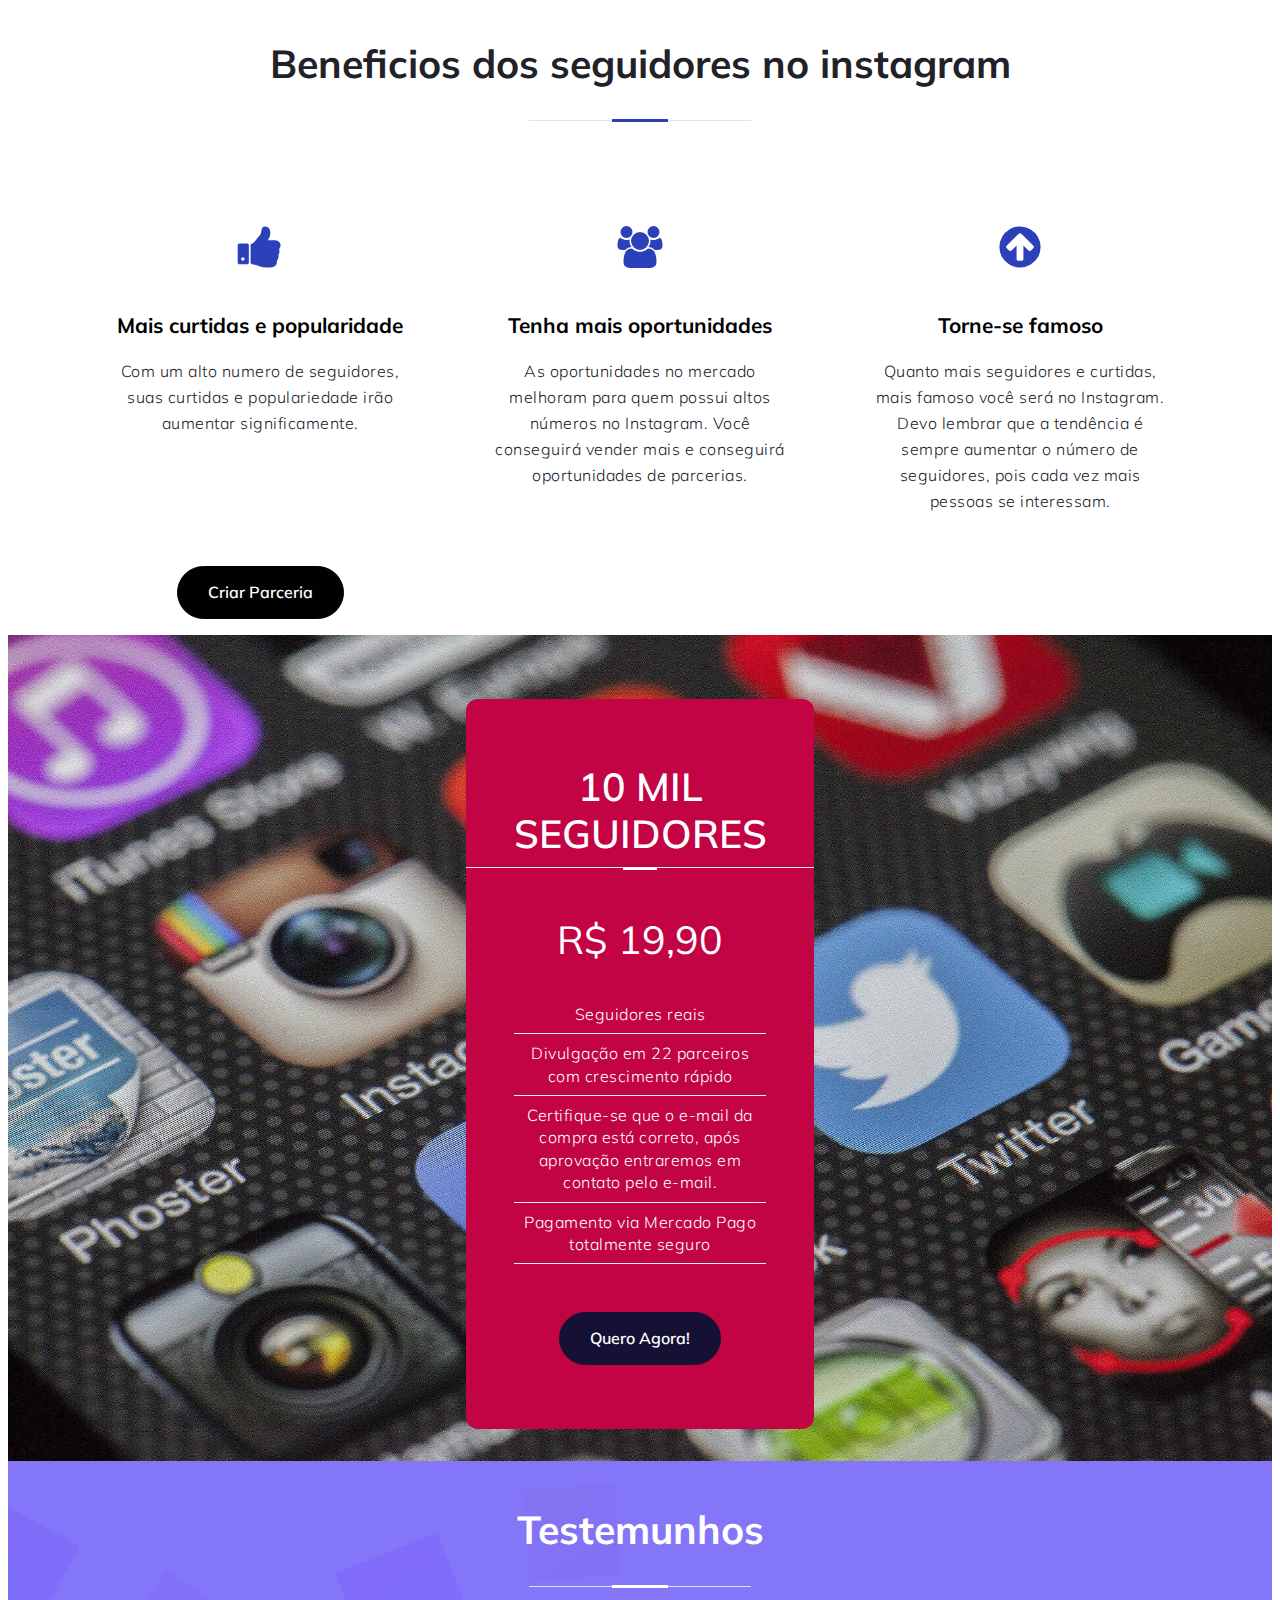
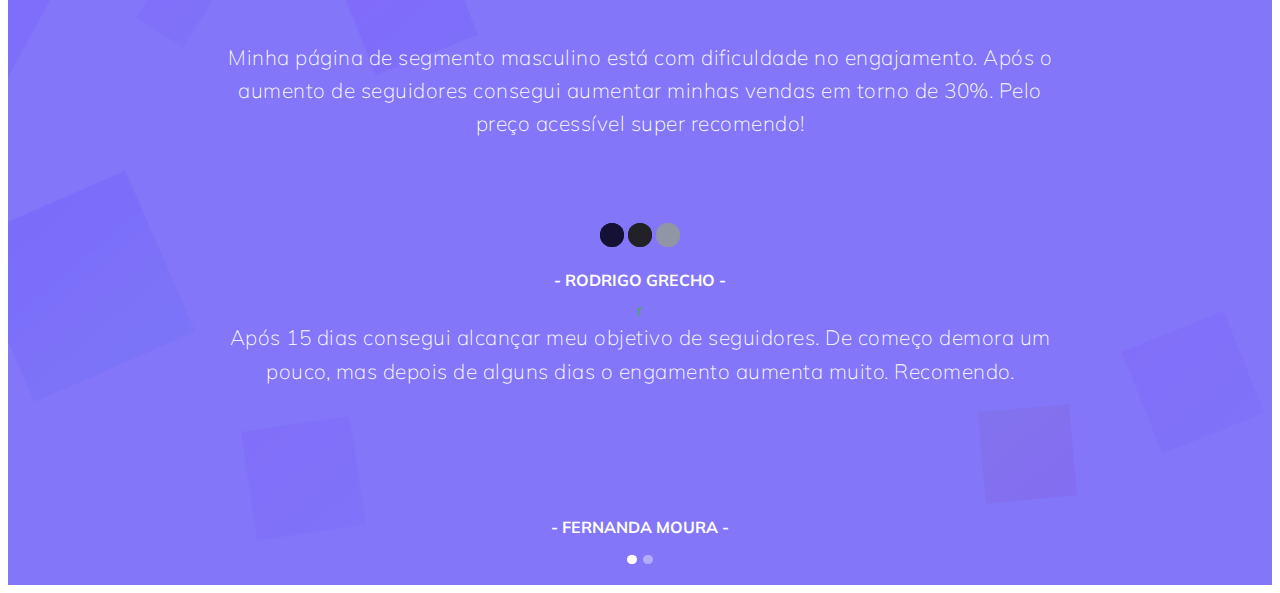
<file: index.html>
<!DOCTYPE html>
<html amp="">
<head>
  
  <meta charset="UTF-8">
  <meta http-equiv="X-UA-Compatible" content="IE=edge">
  
  <meta name="viewport" content="width=device-width, initial-scale=1, minimum-scale=1">
  <link rel="shortcut icon" href="assets/images/logo4.png" type="image/x-icon">
  <meta name="description" content="Parcerias Instagram">
  
  <title>Parcerias instagram</title>
  
<link rel="canonical" href="http://parceriasinstagram.com.br/">
 <style amp-boilerplate="">body{-webkit-animation:-amp-start 8s steps(1,end) 0s 1 normal both;-moz-animation:-amp-start 8s steps(1,end) 0s 1 normal both;-ms-animation:-amp-start 8s steps(1,end) 0s 1 normal both;animation:-amp-start 8s steps(1,end) 0s 1 normal both}@-webkit-keyframes -amp-start{from{visibility:hidden}to{visibility:visible}}@-moz-keyframes -amp-start{from{visibility:hidden}to{visibility:visible}}@-ms-keyframes -amp-start{from{visibility:hidden}to{visibility:visible}}@-o-keyframes -amp-start{from{visibility:hidden}to{visibility:visible}}@keyframes -amp-start{from{visibility:hidden}to{visibility:visible}}</style>
<noscript>&lt;style amp-boilerplate&gt;body{-webkit-animation:none;-moz-animation:none;-ms-animation:none;animation:none}&lt;/style&gt;</noscript>
<link href="https://fonts.googleapis.com/css?family=Muli:200,300,400,500,600,700,800,900,200i,300i,400i,500i,600i,700i,800i,900i&display=swap" rel="stylesheet">
 
 <style amp-custom=""> 
div,span,h1,h2,h3,h4,h5,h6,p,blockquote,a,ol,ul,li,figcaption,textarea,input{font: inherit;}*{-webkit-box-sizing: border-box;box-sizing: border-box;outline: none;}*:focus{outline: none;}body{position: relative;font-style: normal;line-height: 1.5;color: #000000;}section{background-color: #ffffff;background-position: 50% 50%;background-repeat: no-repeat;background-size: cover;overflow: hidden;padding: 30px 0;}h1,h2,h3,h4,h5,h6{margin: 0;padding: 0;}p,li,blockquote{letter-spacing: 0.5px;line-height: 1.7;}ul,ol,blockquote,p{margin-bottom: 0;margin-top: 0;}a{cursor: pointer;}a,a:hover{text-decoration: none;}a.mbr-iconfont:hover{text-decoration: none;}h1,h2,h3,h4,h5,h6,.display-1,.display-2,.display-4,.display-5,.display-7{word-break: break-word;word-wrap: break-word;}b,strong{font-weight: bold;}blockquote{padding: 10px 0 10px 20px;position: relative;border-left: 3px solid;}input:-webkit-autofill,input:-webkit-autofill:hover,input:-webkit-autofill:focus,input:-webkit-autofill:active{-webkit-transition-delay: 9999s;transition-delay: 9999s;-webkit-transition-property: background-color,color;-o-transition-property: background-color,color;transition-property: background-color,color;}html,body{height: auto;min-height: 100vh;}.mbr-section-title{margin: 0;padding: 0;font-style: normal;line-height: 1.2;width: 100%;}.mbr-section-subtitle{line-height: 1.3;width: 100%;}.mbr-text{font-style: normal;line-height: 1.6;width: 100%;}.mbr-white{color: #ffffff;}.mbr-black{color: #000000;}.align-left{text-align: left;}.align-left .list-item{justify-content: flex-start;}.align-center{text-align: center;}.align-center .list-item{justify-content: center;}.align-right{text-align: right;}.align-right .list-item{justify-content: flex-end;}@media (max-width: 767px){.align-left,.align-center,.align-right{text-align: center;}.align-left .list-item,.align-center .list-item,.align-right .list-item{justify-content: center;}}.mbr-light{font-weight: 300;}.mbr-regular{font-weight: 400;}.mbr-semibold{font-weight: 600;}.mbr-bold{font-weight: 700;}.icons-list a{margin: 0 1rem 0 0;}.icons-list a:last-child{margin: 0;}.mbr-figure{align-self: center;}.hidden{visibility: hidden;}.super-hide{display: none;}.inactive{-webkit-user-select: none;-moz-user-select: none;-ms-user-select: none;user-select: none;pointer-events: none;-webkit-user-drag: none;user-drag: none;}.mbr-overlay{position: absolute;bottom: 0;left: 0;right: 0;top: 0;z-index: 0;}.map-placeholder{display: none;}.google-map,.google-map iframe{position: relative;width: 100%;height: 400px;}@media (max-width: 992px){.google-map,.google-map iframe{padding: 0;margin: 0;}}amp-img{width: 100%;}amp-img img{max-height: 100%;max-width: 100%;}img.mbr-temp{width: 100%;}.rounded{border-radius: 50%;}.is-builder .nodisplay + img[async],.is-builder .nodisplay + img[decoding="async"],.is-builder amp-img > a + img[async],.is-builder amp-img > a + img[decoding="async"]{display: none;}html:not(.is-builder) amp-img > a{position: absolute;top: 0;bottom: 0;left: 0;right: 0;z-index: 1;}.is-builder .temp-amp-sizer{position: absolute;}.is-builder amp-youtube .temp-amp-sizer,.is-builder amp-vimeo .temp-amp-sizer{position: static;}.mobirise-spinner{position: absolute;top: 50%;left: 40%;margin-left: 10%;-webkit-transform: translate3d(-50%,-50%,0);z-index: 4;}.mobirise-spinner em{width: 24px;height: 24px;background: #3ac;border-radius: 100%;display: inline-block;-webkit-animation: slide 1s infinite;}.mobirise-spinner em:nth-child(1){-webkit-animation-delay: 0.1s;}.mobirise-spinner em:nth-child(2){-webkit-animation-delay: 0.2s;}.mobirise-spinner em:nth-child(3){-webkit-animation-delay: 0.3s;}@-moz-keyframes slide{0%{-webkit-transform: scale(1);}50%{opacity: 0.3;-webkit-transform: scale(2);}100%{-webkit-transform: scale(1);}}@-webkit-keyframes slide{0%{-webkit-transform: scale(1);}50%{opacity: 0.3;-webkit-transform: scale(2);}100%{-webkit-transform: scale(1);}}@-o-keyframes slide{0%{-webkit-transform: scale(1);}50%{opacity: 0.3;-webkit-transform: scale(2);}100%{-webkit-transform: scale(1);}}@keyframes slide{0%{-webkit-transform: scale(1);}50%{opacity: 0.3;-webkit-transform: scale(2);}100%{-webkit-transform: scale(1);}}.mobirise-loader .amp-active > div{display: none;}.iconfont-wrapper{display: inline-block;}.mbr-flex{display: flex;}.flex-wrap{flex-wrap: wrap;}.mbr-jc-s{justify-content: flex-start;}.mbr-jc-c{justify-content: center;}.mbr-jc-e{justify-content: flex-end;}.mbr-row-reverse{flex-direction: row-reverse;}.mbr-column{flex-direction: column;}amp-img,img{height: 100%;width: 100%;}.hidden-slide{display: none;}.visible-slide{display: flex;}section,.container,.container-fluid{position: relative;word-wrap: break-word;}.mbr-fullscreen .mbr-overlay{min-height: 100vh;}.mbr-fullscreen{display: flex;align-items: center;height: 100vh;min-height: 100vh;padding: 3rem 0;}.container{padding: 0 1rem;width: 100%;margin-right: auto;margin-left: auto;}@media (max-width: 767px){.container{max-width: 540px;}} @media (min-width: 768px){.container{max-width: 720px;}} @media (min-width: 992px){.container{max-width: 960px;}} @media (min-width: 1200px){.container{max-width: 1140px;}}.container-fluid{width: 100%;padding: 0 1rem;}.btn{position: relative;font-weight: 600;margin: 0 0.5rem;border: 1px solid;font-style: normal;white-space: normal;transition: all 0.2s ease-in-out,box-shadow 2s ease-in-out;display: inline-flex;align-items: center;justify-content: center;word-break: break-word;overflow: hidden;line-height: 1.4;letter-spacing: 0px;}.btn-form{padding: 1rem 2rem;}.btn-form:hover{cursor: pointer;}.btn{padding: 14px 30px;border-radius: 0px;}.btn-sm{padding: 10px 30px;border-radius: 0px;}.btn-md{padding: 10px 30px;border-radius: 0px;}.btn-lg{padding: 10px 30px;border-radius: 0px;}form .btn,form .mbr-section-btn{margin: 0;}.note-popover .btn:after{display: none;}.mbr-section-btn{margin: 0 -0.8rem;font-size: 0;}nav .mbr-section-btn{margin-left: 0rem;margin-right: 0rem;}.btn .mbr-iconfont,.btn.btn-md .mbr-iconfont{cursor: pointer;margin: 0 0.8rem 0 0;}.btn-sm .mbr-iconfont{margin: 0 0.5rem 0 0;}[type="submit"]{-webkit-appearance: none;}section.menu{min-height: 77px;}.menu-container{display: flex;-webkit-box-pack: justify;-ms-flex-pack: justify;justify-content: space-between;align-items: center;min-height: 77px;}@media (max-width: 991px){.menu-container{max-width: 100%;padding: 0 2rem;}} @media (max-width: 767px){.menu-container{padding: 0 1rem;}}.navbar{z-index: 100;width: 100%;}.navbar-fixed-top{position: fixed;top: 0;}.navbar-brand{display: flex;align-items: center;word-break: break-word;z-index: 1;}.navbar-logo{margin: 0 0.8rem 0 0;}@media (max-width: 767px){.navbar-logo amp-img{max-height: 55px;max-width: 55px;}}.navbar-caption-wrap{display: -webkit-box;display: -ms-flexbox;display: flex;}.navbar .navbar-collapse{display: flex;-ms-flex-preferred-size: auto;flex-basis: auto;align-items: center;justify-content: flex-end;}@media (max-width: 991px){.navbar .navbar-collapse{display: none;position: absolute;top: 0;right: 0;height: 100vh;padding: 70px 2rem 1rem;z-index: 1;}}@media (max-width: 991px){.navbar.opened .navbar-collapse.show,.navbar.opened .navbar-collapse.collapsing{display: block;}.is-builder .navbar-collapse{position: fixed;}}.navbar-nav{list-style-type: none;display: flex;flex-wrap: wrap;padding-left: 0;min-width: 10rem;}@media (max-width: 991px){.navbar-nav{flex-direction: column;}} .navbar-nav .mbr-iconfont{margin: 0 0.2rem 0 0;}.nav-item{word-break: break-all;}.nav-link{display: flex;align-items: center;justify-content: center;}.nav-link,.navbar-caption{transition: all 0.2s;letter-spacing: 1px;}.nav-dropdown .dropdown-menu{min-width: 10rem;position: absolute;left: 0;padding: 1.25rem 0;}.nav-dropdown .dropdown-menu .dropdown-item{line-height: 2;display: flex;justify-content: center;align-items: center;padding: 0.25rem 1.5rem;white-space: nowrap;}.nav-dropdown .dropdown-menu .dropdown{position: relative;}.dropdown-menu .dropdown:hover > .dropdown-menu{opacity: 1;pointer-events: all;}.nav-dropdown .dropdown-submenu{top: 0;left: 100%;margin: 0;}.nav-item.dropdown{position: relative;}.nav-item.dropdown .dropdown-menu{opacity: 0;pointer-events: none;}.nav-item.dropdown:hover > .dropdown-menu{opacity: 1;pointer-events: all;}.link.dropdown-toggle:after{content: "";margin-left: 0.25rem;border-top: 0.35em solid;border-right: 0.35em solid transparent;border-left: 0.35em solid transparent;border-bottom: 0;}.navbar .dropdown.open > .dropdown-menu{display: block;}@media (max-width: 991px){.is-builder .nav-dropdown .dropdown-menu{position: relative;}.nav-dropdown .dropdown-submenu{left: 0;}.nav-dropdown .dropdown-menu .dropdown-item{padding: 0.25rem 1.5rem;margin: 0;justify-content: center;}.nav-dropdown .dropdown-menu .dropdown-item:after{right: auto;}.navbar.opened .dropdown-menu{top: 0;}.dropdown-toggle[data-toggle="dropdown-submenu"]:after{content: "";margin-left: 0.25rem;border-top: 0.35em solid;border-right: 0.35em solid transparent;border-left: 0.35em solid transparent;border-bottom: 0;top: 55%;}}.navbar-buttons{display: flex;flex-wrap: wrap;align-items: center;justify-content: center;}@media (max-width: 991px){.navbar-buttons{flex-direction: column;}}.menu-social-list{display: flex;align-items: center;justify-content: center;flex-wrap: wrap;}.menu-social-list a{margin: 0 15px 0 0;}.menu-social-list a span{font-size: 1.5rem;}button.navbar-toggler{position: absolute;right: 20px;top: 25px;width: 31px;height: 20px;cursor: pointer;-webkit-transition: all .2s;-o-transition: all .2s;transition: all .2s;-ms-flex-item-align: center;-ms-grid-row-align: center;align-self: center;}.hamburger span{position: absolute;right: 0;width: 30px;height: 2px;border-right: 5px;}.hamburger span:nth-child(1){top: 0;transition: all .2s;}.hamburger span:nth-child(2){top: 8px;transition: all .15s;}.hamburger span:nth-child(3){top: 8px;transition: all .15s;}.hamburger span:nth-child(4){top: 16px;transition: all .2s;}nav.opened .navbar-toggler:not(.hide) .hamburger span:nth-child(1){top: 8px;transform: rotate(-45deg);}nav.opened .navbar-toggler:not(.hide) .hamburger span:nth-child(2),nav.opened .navbar-toggler:not(.hide) .hamburger span:nth-child(3){opacity: 0;}nav.opened .navbar-toggler:not(.hide) .hamburger span:nth-child(4){top: 8px;transform: rotate(45deg);}.ampstart-btn.hamburger{position: absolute;top: 25px;right: 15px;margin-left: auto;height: 30px;width: 30px;background: none;border: none;cursor: pointer;z-index: 1000;}@media (min-width: 992px){.ampstart-btn,amp-sidebar{display: none;}.dropdown-menu .dropdown-toggle:after{content: "";border-bottom: 0.35em solid transparent;border-left: 0.35em solid;border-right: 0;border-top: 0.35em solid transparent;margin-left: 0.3rem;margin-top: -0.3077em;position: absolute;right: 1.1538em;top: 50%;}}.close-sidebar{width: 30px;height: 30px;position: relative;cursor: pointer;background-color: transparent;border: none;}.close-sidebar span{position: absolute;left: 0;width: 30px;height: 2px;border-right: 5px;top: 8px;}.close-sidebar span:nth-child(1){transform: rotate(-45deg);}.close-sidebar span:nth-child(2){transform: rotate(45deg);}.builder-sidebar{position: relative;height: 100vh;min-width: 10rem;z-index: 1030;padding: 1rem 2rem;max-width: 20rem;}.builder-sidebar .dropdown:hover > .dropdown-menu{position: relative;text-align: center;}section.sidebar-open:before{content: '';position: fixed;top: 0;bottom: 0;right: 0;left: 0;background-color: rgba(0,0,0,0.2);z-index: 1040;}#sidebar{background: transparent;}.is-builder section.horizontal-menu .ampstart-btn{display: none;}.is-builder section.horizontal-menu .dropdown-menu{z-index: auto;opacity: 1;pointer-events: auto;}.is-builder .menu{overflow: visible;}.card-title{margin: 0;}.card{position: relative;background-color: transparent;border: none;border-radius: 0;width: 100%;padding: 0 1rem;}@media (max-width: 767px){.card:not(.last-child){padding-bottom: 2rem;}} .card .card-img{width: auto;border-radius: 0;}.card .card-wrapper{height: 100%;}@media (max-width: 767px){.card .card-wrapper{flex-direction: column;}} .card img{height: 100%;-o-object-fit: cover;object-fit: cover;-o-object-position: center;object-position: center;}.card-inner,.items-list{display: flex;flex-direction: column;}.items-list{list-style-type: none;padding: 0;}.items-list .list-item{padding: 1rem 2rem;}.card-head{padding: 1.5rem 2rem;}.card-price-wrap{padding: 1rem 2rem;}.card-button{padding: 1rem;margin: 0;}.timeline-wrap{position: relative;}.timeline-wrap .iconBackground{position: absolute;left: 50%;width: 20px;height: 20px;line-height: 30px;text-align: center;border-radius: 50%;font-size: 30px;display: inline-block;background-color: #232323;top: 20px;margin: 0 0 0 -10px;}@media (max-width: 767px){.timeline-wrap .iconBackground{left: 0;}}.separline{position: relative;}@media (max-width: 767px){.separline:not(.last-child){padding-bottom: 2rem;}} .separline:before{position: absolute;content: "";width: 2px;background-color: #232323;left: calc(50% - 1px);height: calc(100% - 20px);top: 40px;}@media (max-width: 767px){.separline:before{left: 0;}}.gallery-img-wrap{position: relative;height: 100%;}.gallery-img-wrap:hover{cursor: pointer;}.gallery-img-wrap:hover .icon-wrap,.gallery-img-wrap:hover .caption-on-hover{opacity: 1;}.gallery-img-wrap:hover:after{opacity: .5;}.gallery-img-wrap amp-img{height: 100%;}.gallery-img-wrap:after{content: "";position: absolute;top: 0;bottom: 0;left: 0;right: 0;background: #000;opacity: 0;transition: opacity 0.3s;pointer-events: none;}.gallery-img-wrap .icon-wrap,.gallery-img-wrap .img-caption{position: absolute;z-index: 3;pointer-events: none;}.gallery-img-wrap .icon-wrap,.gallery-img-wrap .caption-on-hover{opacity: 0;transition: opacity 0.3s;}.gallery-img-wrap .icon-wrap{left: 50%;top: 50%;transform: translate(-50%,-50%);background-color: #fff;padding: .5rem;border-radius: 50%;}.gallery-img-wrap .amp-iconfont{color: #000;font-size: 1rem;width: 1rem;display: block;}.gallery-img-wrap .img-caption{left: 0;right: 0;}.gallery-img-wrap .img-caption.caption-top{top: 0;}.gallery-img-wrap .img-caption.caption-bottom{bottom: 0;}.gallery-img-wrap .img-caption:not(.caption-on-hover):after{content: "";position: absolute;top: 0;left: 0;right: 0;height: 100%;transition: opacity 0.3s;z-index: -1;pointer-events: none;}@media (max-width: 767px){.gallery-img-wrap:after,.gallery-img-wrap:hover:after,.gallery-img-wrap .icon-wrap{display: none;}.gallery-img-wrap .caption-on-hover{opacity: 1;}}.is-builder .gallery-img-wrap .icon-wrap,.is-builder .gallery-img-wrap .img-caption > *{pointer-events: all;}.amp-carousel-button,.dots-wrapper .dots span{transition: all 0.3s;cursor: pointer;}.dots-wrapper .dots{display: inline-block;margin: 0 1px;}.dots-wrapper .dots span{display: block;border-radius: 100%;width: 0.6em;height: 0.6em;opacity: 0.4;background-color: #ffffff;}.dots-wrapper .dots span.current{opacity: 1;}.amp-carousel-button{width: 40px;height: 40px;padding: 12px;background-color: #fff;box-shadow: 1px 1px 3px 0 rgba(0,0,0,0.09);background-size: 12px;border-radius: 4px;}.amp-carousel-button-next{right: 15px;}.amp-carousel-button-prev{left: 15px;}button.btn-img{cursor: pointer;}.is-builder .preview button.btn-img{opacity: 0.5;position: relative;pointer-events: none;}amp-image-lightbox,.lightbox{background: rgba(0,0,0,0.8);display: flex;flex-wrap: wrap;align-items: center;justify-content: center;width: 100%;height: 100%;overflow: auto;}amp-image-lightbox a.control,.lightbox a.control{position: absolute;cursor: default;top: 0;right: 0;}amp-image-lightbox .close,.lightbox .close{background: none;border: none;position: absolute;top: 15px;right: 25px;height: 33px;width: 33px;cursor: pointer;z-index: 1000;}amp-image-lightbox .close:before,amp-image-lightbox .close:after,.lightbox .close:before,.lightbox .close:after{position: absolute;top: 0;right: 15px;content: ' ';height: 33px;width: 2px;background-color: #fff;}amp-image-lightbox .close:before,.lightbox .close:before{transform: rotate(45deg);}amp-image-lightbox .close:after,.lightbox .close:after{transform: rotate(-45deg);}amp-image-lightbox .video-block,.lightbox .video-block{width: 100%;}div[submit-success] > *,div[submit-error] > *{padding: 1rem;margin-bottom: 1rem;}.form-block{z-index: 1;background-color: transparent;padding: 3rem;position: relative;overflow: hidden;}.form-block .mbr-overlay{z-index: -1;}@media (max-width: 991px){.form-block{padding: 1rem;}}form input,form textarea,form select{padding: 1rem;line-height: 1;width: 100%;background: #f3f4f5;border-width: 1px;border-style: solid;border-color: #e0e0e0;border-radius: 0;color: #000000;}form input:focus,form textarea:focus,form select:focus{outline: none;}form input[type="checkbox"],form input[type="radio"]{border: none;background: none;width: auto;}form .field{padding-bottom: 0.75rem;padding-top: 0.75rem;}form textarea.field-input{height: 200px;}form .fieldset{display: flex;justify-content: center;flex-wrap: wrap;align-items: center;}textarea[type="hidden"]{display: none;}.form-check{margin-bottom: 0;}.form-check-label{padding-left: 0;}.form-check-input{position: relative;margin: 4px;}.form-check-inline{display: -webkit-inline-box;display: -ms-inline-flexbox;display: inline-flex;-webkit-box-align: center;-ms-flex-align: center;align-items: center;padding-left: 0;margin-right: .75rem;}.mbr-row,.mbr-form-row{display: -webkit-box;display: -ms-flexbox;display: flex;-ms-flex-wrap: wrap;flex-wrap: wrap;margin-left: -1rem;margin-right: -1rem;}.mbr-form-row{margin-left: -0.5rem;margin-right: -0.5rem;}.mbr-form-row > [class*="mbr-col"]{padding-left: 0.5rem;padding-right: 0.5rem;}@media (max-width: 767px){.mbr-col,.mbr-col-auto{padding-right: 1rem;padding-left: 1rem;}.mbr-col-sm-12{-ms-flex: 0 0 100%;-webkit-box-flex: 0;flex: 0 0 100%;max-width: 100%;padding-right: 1rem;padding-left: 1rem;}}.mbr-col{-ms-flex: 1 1 auto;-webkit-box-flex: 1;flex: 1 1 auto;max-width: 100%;}.mbr-col-auto{-ms-flex: 0 0 auto;flex: 0 0 auto;width: auto;}@media (min-width: 768px){.mbr-col,.mbr-col-auto{padding-right: 1rem;padding-left: 1rem;}.mbr-col-md-2{-ms-flex: 0 0 16.6666666667%;-webkit-box-flex: 0;flex: 0 0 16.6666666667%;max-width: 16.6666666667%;padding-right: 1rem;padding-left: 1rem;}.mbr-col-md-3{-ms-flex: 0 0 25%;-webkit-box-flex: 0;flex: 0 0 25%;max-width: 25%;padding-right: 1rem;padding-left: 1rem;}.mbr-col-md-4{-ms-flex: 0 0 33.3333333333%;-webkit-box-flex: 0;flex: 0 0 33.3333333333%;max-width: 33.3333333333%;padding-right: 1rem;padding-left: 1rem;}.mbr-col-md-5{-ms-flex: 0 0 41.6666666667%;-webkit-box-flex: 0;flex: 0 0 41.6666666667%;max-width: 41.6666666667%;padding-right: 1rem;padding-left: 1rem;}.mbr-col-md-6{-ms-flex: 0 0 50%;-webkit-box-flex: 0;flex: 0 0 50%;max-width: 50%;padding-right: 1rem;padding-left: 1rem;}.mbr-col-md-7{-ms-flex: 0 0 58.3333333333%;-webkit-box-flex: 0;flex: 0 0 58.3333333333%;max-width: 58.3333333333%;padding-right: 1rem;padding-left: 1rem;}.mbr-col-md-8{-ms-flex: 0 0 66.6666666667%;-webkit-box-flex: 0;flex: 0 0 66.6666666667%;max-width: 66.6666666667%;padding-right: 1rem;padding-left: 1rem;}.mbr-col-md-10{-ms-flex: 0 0 83.3333333333%;-webkit-box-flex: 0;flex: 0 0 83.3333333333%;max-width: 83.3333333333%;padding-right: 1rem;padding-left: 1rem;}.mbr-col-md-12{-ms-flex: 0 0 100%;-webkit-box-flex: 0;flex: 0 0 100%;max-width: 100%;padding-right: 1rem;padding-left: 1rem;}}@media (min-width: 992px){.mbr-col,.mbr-col-auto{padding-right: 1rem;padding-left: 1rem;}.mbr-col-lg-2{-ms-flex: 0 0 16.6666666667%;-webkit-box-flex: 0;flex: 0 0 16.6666666667%;max-width: 16.6666666667%;padding-right: 1rem;padding-left: 1rem;}.mbr-col-lg-3{-ms-flex: 0 0 25%;-webkit-box-flex: 0;flex: 0 0 25%;max-width: 25%;padding-right: 1rem;padding-left: 1rem;}.mbr-col-lg-4{-ms-flex: 0 0 33.3333333333%;-webkit-box-flex: 0;flex: 0 0 33.3333333333%;max-width: 33.3333333333%;padding-right: 1rem;padding-left: 1rem;}.mbr-col-lg-5{-ms-flex: 0 0 41.6666666667%;-webkit-box-flex: 0;flex: 0 0 41.6666666667%;max-width: 41.6666666667%;padding-right: 1rem;padding-left: 1rem;}.mbr-col-lg-6{-ms-flex: 0 0 50%;-webkit-box-flex: 0;flex: 0 0 50%;max-width: 50%;padding-right: 1rem;padding-left: 1rem;}.mbr-col-lg-7{-ms-flex: 0 0 58.3333333333%;-webkit-box-flex: 0;flex: 0 0 58.3333333333%;max-width: 58.3333333333%;padding-right: 1rem;padding-left: 1rem;}.mbr-col-lg-8{-ms-flex: 0 0 66.6666666667%;-webkit-box-flex: 0;flex: 0 0 66.6666666667%;max-width: 66.6666666667%;padding-right: 1rem;padding-left: 1rem;}.mbr-col-lg-9{-ms-flex: 0 0 75%;-webkit-box-flex: 0;flex: 0 0 75%;max-width: 75%;padding-right: 1rem;padding-left: 1rem;}.mbr-col-lg-10{-ms-flex: 0 0 83.3333333333%;-webkit-box-flex: 0;flex: 0 0 83.3333333333%;max-width: 83.3333333333%;padding-right: 1rem;padding-left: 1rem;}.mbr-col-lg-12{-ms-flex: 0 0 100%;-webkit-box-flex: 0;flex: 0 0 100%;max-width: 100%;padding-right: 1rem;padding-left: 1rem;}}@media (min-width: 992px){.lg-pb{padding-bottom: 3rem;}}@media (max-width: 991px){.md-pb{padding-bottom: 2rem;}}.mbr-pt-1,.mbr-py-1{padding-top: 0.5rem;}.mbr-pb-1,.mbr-py-1{padding-bottom: 0.5rem;}.mbr-px-1{padding-left: 0.5rem;padding-right: 0.5rem;}.mbr-p-1{padding: 0.5rem;}.mbr-pt-2,.mbr-py-2{padding-top: 1rem;}.mbr-pb-2,.mbr-py-2{padding-bottom: 1rem;}.mbr-px-2{padding-left: 1rem;padding-right: 1rem;}.mbr-p-2{padding: 1rem;}.mbr-pt-3,.mbr-py-3{padding-top: 1.5rem;}.mbr-pb-3,.mbr-py-3{padding-bottom: 1.5rem;}.mbr-px-3{padding-left: 1.5rem;padding-right: 1.5rem;}.mbr-p-3{padding: 1.5rem;}.mbr-pt-4,.mbr-py-4{padding-top: 2rem;}.mbr-pb-4,.mbr-py-4{padding-bottom: 2rem;}.mbr-px-4{padding-left: 2rem;padding-right: 2rem;}.mbr-p-4{padding: 2rem;}.mbr-pt-5,.mbr-py-5{padding-top: 3rem;}.mbr-pb-5,.mbr-py-5{padding-bottom: 3rem;}.mbr-px-5{padding-left: 3rem;padding-right: 3rem;}.mbr-p-5{padding: 3rem;}@media (max-width: 991px){.mbr-py-3,.mbr-py-4,.mbr-py-5{padding-top: 1rem;padding-bottom: 1rem;}.mbr-px-4,.mbr-px-5{padding-left: 1rem;padding-right: 1rem;}.mbr-p-3,.mbr-p-4,.mbr-p-5{padding: 1rem;}}.mbr-ml-auto{margin-left: auto;}.mbr-mr-auto{margin-right: auto;}.mbr-m-auto{margin: auto;}#scrollToTopMarker{position: absolute;width: 0px;height: 0px;top: 300px;}#scrollToTopButton{position: fixed;bottom: 25px;right: 25px;opacity: .4;z-index: 5000;font-size: 32px;height: 60px;width: 60px;border: none;border-radius: 3px;cursor: pointer;}#scrollToTopButton:focus{outline: none;}#scrollToTopButton a:before{content: '';position: absolute;height: 40%;top: 36%;width: 2px;left: calc(50% - 1px);}#scrollToTopButton a:after{content: '';position: absolute;border-top: 2px solid;border-right: 2px solid;width: 40%;height: 40%;left: calc(30% - 1px);bottom: 30%;transform: rotate(-45deg);}.is-builder #scrollToTopButton a:after{left: 30%;}.mbr-extralight{font-weight: 200;}.mbr-extrabold{font-weight: 800;}@media (max-width: 767px){.mbr-py-2{padding-top: 0rem;padding-bottom: 0rem;}}.line .line-line-gray{display: inline-block;width: 20%;height: 1px;border-top: 1px solid transparent;background-color: #e4e4e4;}.line .line-line-gray .line-line-color{display: block;width: 25%;margin: -2px auto 0;border-bottom: 3px solid #7567f8;}@keyframes btnPlay{from{transform: scale(1,1);opacity: 1;border-width: 5px;}to{transform: scale(1.7,1.7);opacity: 0;border-width: 2px;}}.btn-play{border-radius: 100%;width: 70px;height: 70px;display: flex;justify-content: center;align-items: center;position: relative;}.btn-play span.amp-iconfont{font-size: 1.5rem;position: relative;z-index: 1;cursor: pointer;}.btn-play .test-animation-1{position: absolute;border-radius: 100%;width: 100%;height: 100%;top: 0;left: 0;border: 5px solid #ffffff;-webkit-animation: btnPlay 1.5s ease infinite;-moz-animation: btnPlay 1.5s ease infinite;-o-animation: btnPlay 1.5s ease infinite;animation: btnPlay 1.5s ease infinite;}.btn-play .test-animation-2{position: absolute;border-radius: 100%;width: 100%;height: 100%;top: 0;left: 0;background-color: #7567f8;border: 5px solid #ffffff;}h2.mbr-section-subtitle{letter-spacing: 3px;}
body{font-family: Muli;}blockquote{border-color: #151135;}div[submit-success] > *{background: #9096a4;color: #ffffff;}div[submit-error] > *{background: #fac769;color: #000000;}.display-1{font-family: 'Muli',sans-serif;font-size: 3.6rem;line-height: 1.2;letter-spacing: 1px;font-weight: 800;}.display-2{font-family: 'Muli',sans-serif;font-size: 2.45rem;line-height: 1.2;}.display-4{font-family: 'Muli',sans-serif;font-size: 1rem;line-height: 1.4;}.display-5{font-family: 'Muli',sans-serif;font-size: 2rem;line-height: 1.2;}.display-7{font-family: 'Muli',sans-serif;font-size: 1.3rem;line-height: 1.6;}.display-1 .mbr-iconfont-btn{font-size: 3.6rem;width: 3.6rem;}.display-2 .mbr-iconfont-btn{font-size: 2.45rem;width: 2.45rem;}.display-4 .mbr-iconfont-btn{font-size: 1rem;width: 1rem;}.display-5 .mbr-iconfont-btn{font-size: 2rem;width: 2rem;}.display-7 .mbr-iconfont-btn{font-size: 1.3rem;width: 1.3rem;}.mbr-form input,.mbr-form textarea,.mbr-form select{font-family: 'Muli',sans-serif;font-size: 1rem;line-height: 1;}@media (max-width: 768px){.display-1{font-size: 2.88rem;font-size: calc( 1.91rem + (3.6 - 1.91) * ((100vw - 20rem) / (48 - 20)));line-height: calc( 1.4 * (1.91rem + (3.6 - 1.91) * ((100vw - 20rem) / (48 - 20))));}.display-2{font-size: 1.96rem;font-size: calc( 1.5075rem + (2.45 - 1.5075) * ((100vw - 20rem) / (48 - 20)));line-height: calc( 1.4 * (1.5075rem + (2.45 - 1.5075) * ((100vw - 20rem) / (48 - 20))));}.display-4{font-size: 0.8rem;font-size: calc( 1rem + (1 - 1) * ((100vw - 20rem) / (48 - 20)));line-height: calc( 1.4 * (1rem + (1 - 1) * ((100vw - 20rem) / (48 - 20))));}.display-5{font-size: 1.6rem;font-size: calc( 1.35rem + (2 - 1.35) * ((100vw - 20rem) / (48 - 20)));line-height: calc( 1.4 * (1.35rem + (2 - 1.35) * ((100vw - 20rem) / (48 - 20))));}.display-7{font-size: 1.04rem;font-size: calc( 1.105rem + (1.3 - 1.105) * ((100vw - 20rem) / (48 - 20)));line-height: calc( 1.4 * (1.105rem + (1.3 - 1.105) * ((100vw - 20rem) / (48 - 20))));}}.bg-primary{background-color: #151135;}.bg-success{background-color: #9096a4;}.bg-info{background-color: #75757c;}.bg-warning{background-color: #37b721;}.bg-danger{background-color: #fac769;}.btn-secondary,.btn-secondary:active,.btn-secondary.active{background-color: #212127;border-color: #212127;color: #ffffff;}.btn-secondary:hover,.btn-secondary:focus,.btn-secondary.focus{background-color: #0a0a0b;border-color: #0a0a0b;color: #ffffff;}.btn-secondary.disabled,.btn-secondary:disabled{color: #ffffff;background-color: #0a0a0b;border-color: #0a0a0b;}.btn-info,.btn-info:active,.btn-info.active{background-color: #75757c;border-color: #75757c;color: #ffffff;}.btn-info:hover,.btn-info:focus,.btn-info.focus{background-color: #5c5c62;border-color: #5c5c62;color: #ffffff;}.btn-info.disabled,.btn-info:disabled{color: #ffffff;background-color: #5c5c62;border-color: #5c5c62;}.btn-success,.btn-success:active,.btn-success.active{background-color: #9096a4;border-color: #9096a4;color: #ffffff;}.btn-success:hover,.btn-success:focus,.btn-success.focus{background-color: #747b8d;border-color: #747b8d;color: #ffffff;}.btn-success.disabled,.btn-success:disabled{color: #ffffff;background-color: #747b8d;border-color: #747b8d;}.btn-warning,.btn-warning:active,.btn-warning.active{background-color: #37b721;border-color: #37b721;color: #ffffff;}.btn-warning:hover,.btn-warning:focus,.btn-warning.focus{background-color: #2a8c19;border-color: #2a8c19;color: #ffffff;}.btn-warning.disabled,.btn-warning:disabled{color: #ffffff;background-color: #2a8c19;border-color: #2a8c19;}.btn-danger,.btn-danger:active,.btn-danger.active{background-color: #fac769;border-color: #fac769;color: #614003;}.btn-danger:hover,.btn-danger:focus,.btn-danger.focus{background-color: #f8b538;border-color: #f8b538;color: #614003;}.btn-danger.disabled,.btn-danger:disabled{color: #614003;background-color: #f8b538;border-color: #f8b538;}.btn-primary,.btn-primary:active,.btn-primary.active{background-color: #151135;border-color: #151135;color: #ffffff;}.btn-primary:hover,.btn-primary:focus,.btn-primary.focus{background-color: #06050e;border-color: #06050e;color: #ffffff;}.btn-primary.disabled,.btn-primary:disabled{color: #ffffff;background-color: #06050e;border-color: #06050e;}.btn-black,.btn-black:active,.btn-black.active{background-color: #010101;border-color: #010101;color: #ffffff;}.btn-black:hover,.btn-black:focus,.btn-black.focus{background-color: #000000;border-color: #000000;color: #ffffff;}.btn-black.disabled,.btn-black:disabled{color: #ffffff;background-color: #000000;border-color: #000000;}.btn-white,.btn-white:active,.btn-white.active{background-color: #fcfcfc;border-color: #fcfcfc;color: #7d7d7d;}.btn-white:hover,.btn-white:focus,.btn-white.focus{background-color: #e3e3e3;border-color: #e3e3e3;color: #7d7d7d;}.btn-white.disabled,.btn-white:disabled{color: #7d7d7d;background-color: #e3e3e3;border-color: #e3e3e3;}.btn-primary-outline,.btn-primary-outline:active,.btn-primary-outline.active{background: none;border-color: #151135;color: #151135;}.btn-primary-outline:hover,.btn-primary-outline:focus,.btn-primary-outline.focus{color: #ffffff;background-color: #151135;border-color: #151135;}.btn-primary-outline.disabled,.btn-primary-outline:disabled{color: #ffffff;background-color: #151135;border-color: #151135;}.btn-secondary-outline,.btn-secondary-outline:active,.btn-secondary-outline.active{background: none;border-color: #212127;color: #212127;}.btn-secondary-outline:hover,.btn-secondary-outline:focus,.btn-secondary-outline.focus{color: #ffffff;background-color: #212127;border-color: #212127;}.btn-secondary-outline.disabled,.btn-secondary-outline:disabled{color: #ffffff;background-color: #212127;border-color: #212127;}.btn-info-outline,.btn-info-outline:active,.btn-info-outline.active{background: none;border-color: #75757c;color: #75757c;}.btn-info-outline:hover,.btn-info-outline:focus,.btn-info-outline.focus{color: #ffffff;background-color: #75757c;border-color: #75757c;}.btn-info-outline.disabled,.btn-info-outline:disabled{color: #ffffff;background-color: #75757c;border-color: #75757c;}.btn-success-outline,.btn-success-outline:active,.btn-success-outline.active{background: none;border-color: #9096a4;color: #9096a4;}.btn-success-outline:hover,.btn-success-outline:focus,.btn-success-outline.focus{color: #ffffff;background-color: #9096a4;border-color: #9096a4;}.btn-success-outline.disabled,.btn-success-outline:disabled{color: #ffffff;background-color: #9096a4;border-color: #9096a4;}.btn-warning-outline,.btn-warning-outline:active,.btn-warning-outline.active{background: none;border-color: #37b721;color: #37b721;}.btn-warning-outline:hover,.btn-warning-outline:focus,.btn-warning-outline.focus{color: #ffffff;background-color: #37b721;border-color: #37b721;}.btn-warning-outline.disabled,.btn-warning-outline:disabled{color: #ffffff;background-color: #37b721;border-color: #37b721;}.btn-danger-outline,.btn-danger-outline:active,.btn-danger-outline.active{background: none;border-color: #fac769;color: #fac769;}.btn-danger-outline:hover,.btn-danger-outline:focus,.btn-danger-outline.focus{color: #614003;background-color: #fac769;border-color: #fac769;}.btn-danger-outline.disabled,.btn-danger-outline:disabled{color: #614003;background-color: #fac769;border-color: #fac769;}.btn-black-outline,.btn-black-outline:active,.btn-black-outline.active{background: none;border-color: #010101;color: #010101;}.btn-black-outline:hover,.btn-black-outline:focus,.btn-black-outline.focus{color: #ffffff;background-color: #010101;border-color: #010101;}.btn-black-outline.disabled,.btn-black-outline:disabled{color: #ffffff;background-color: #010101;border-color: #010101;}.btn-white-outline,.btn-white-outline:active,.btn-white-outline.active{background: none;border-color: #fcfcfc;color: #fcfcfc;}.btn-white-outline:hover,.btn-white-outline:focus,.btn-white-outline.focus{color: #7d7d7d;background-color: #fcfcfc;border-color: #fcfcfc;}.btn-white-outline.disabled,.btn-white-outline:disabled{color: #7d7d7d;background-color: #fcfcfc;border-color: #fcfcfc;}.text-primary{color: #151135;}.text-secondary{color: #212127;}.text-success{color: #9096a4;}.text-info{color: #75757c;}.text-warning{color: #37b721;}.text-danger{color: #fac769;}.text-white{color: #fcfcfc;}.text-black{color: #010101;}a[class*="text-"],.amp-iconfont{transition: 0.2s ease-in-out;}.amp-iconfont{color: #151135;}a.text-primary:hover,a.text-primary:focus{color: #000000;}a.text-secondary:hover,a.text-secondary:focus{color: #000000;}a.text-success:hover,a.text-success:focus{color: #464a55;}a.text-info:hover,a.text-info:focus{color: #2b2b2d;}a.text-warning:hover,a.text-warning:focus{color: #10350a;}a.text-danger:hover,a.text-danger:focus{color: #c38107;}a.text-white:hover,a.text-white:focus{color: #e6e6e6;}a.text-black:hover,a.text-black:focus{color: #cccccc;}.alert-success{background-color: #9096a4;}.alert-info{background-color: #75757c;}.alert-warning{background-color: #37b721;}.alert-danger{background-color: #fac769;}.mbr-plan-header.bg-primary .mbr-plan-subtitle,.mbr-plan-header.bg-primary .mbr-plan-price-desc{color: #6c60cc;}.mbr-plan-header.bg-success .mbr-plan-subtitle,.mbr-plan-header.bg-success .mbr-plan-price-desc{color: #d6d8dd;}.mbr-plan-header.bg-info .mbr-plan-subtitle,.mbr-plan-header.bg-info .mbr-plan-price-desc{color: #b6b6ba;}.mbr-plan-header.bg-warning .mbr-plan-subtitle,.mbr-plan-header.bg-warning .mbr-plan-price-desc{color: #83e672;}.mbr-plan-header.bg-danger .mbr-plan-subtitle,.mbr-plan-header.bg-danger .mbr-plan-price-desc{color: #ffffff;}.mobirise-spinner em:nth-child(1){background: #151135;}.mobirise-spinner em:nth-child(2){background: #212127;}.mobirise-spinner em:nth-child(3){background: #9096a4;}#scrollToTopMarker{display: none;}#scrollToTopButton{background-color: #7567f8;border-radius: 50%;}#scrollToTopButton a:before{background: #ffffff;}#scrollToTopButton a:after{border-top-color: #ffffff;border-right-color: #ffffff;}.btn{border-radius: 100px;}h1.mbr-section-title,h3.mbr-section-title,h4.block-title,h5.block-title,p.text-column,h5.card-title,p.text-btn{color: #212127;}h2.mbr-section-subtitle,h4.mbr-section-subtitle,h5.title-column,.main-color{color: #151135;}p.card-text,.card-title h6,p.mbr-text,h5.card-subtitle{color: #75757c;}p.item-title,p.accordion-text,p.item-text{color: #9096a4;}.cid-r7sQxA1sMD{padding-top: 2rem;padding-bottom: 1rem;background-color: #ffffff;}.cid-r7sQxA1sMD .item-wrapper{background-color: transparent;}.cid-r7sQxA1sMD .item-wrapper span.amp-iconfont{font-size: 3rem;color: #2b40b9;}.cid-r7sQxA1sMD .item-wrapper span.amp-iconfont svg{width: 3rem;height: 3rem;fill: #2b40b9;}.cid-r7sQxA1sMD .item-wrapper .borderForName{display: block;width: 95%;height: 1px;background-color: rgba(0,0,0,0.1);margin: 25px auto 0;border-top: 1px solid transparent;}.cid-r7sQxA1sMD .item-wrapper .borderForName .borderForNameColor{display: block;width: 20%;height: 1px;margin: -2px auto 15px;border-bottom: 3px solid #7567f8;}.cid-r7sQxA1sMD .item{padding-left: 0;padding-right: 0;}.cid-r7sQxA1sMD .item p{line-height: 26px;}@media (max-width: 767px){.cid-r7sQxA1sMD .item{margin-bottom: 15px;}}.cid-r7sQxA1sMD .line .line-line-color{border-bottom-color: #2b40b9;}.cid-r7sQxA1sMD H4{color: #2b40b9;}.cid-r7sQxA1sMD P{color: #212127;}.cid-rUJh7VkqVn{padding-top: 2rem;padding-bottom: 2rem;background-image: url("assets/images/mbr-1920x1280.jpg");}.cid-rUJh7VkqVn .mbr-overlay{background-color: #ffffff;opacity: 0;}.cid-rUJh7VkqVn .title-wrap,.cid-rUJh7VkqVn .title{width: 100%;}.cid-rUJh7VkqVn *{word-break: break-word;}.cid-rUJh7VkqVn h5{color: #7567f8;}.cid-rUJh7VkqVn .card{padding-left: 0;padding-right: 0;border-radius: 12px;padding-top: 4rem;padding-bottom: 4rem;}.cid-rUJh7VkqVn h6.card-title{border-bottom: 1px solid #e7e8ea;padding-bottom: 10px;position: relative;}.cid-rUJh7VkqVn h6.card-title .line-color{position: absolute;display: block;width: 10%;height: 1px;margin-bottom: -3px;border-bottom: 3px solid;bottom: 0;left: 45%;}.cid-rUJh7VkqVn .card-1 h6 .line-color{border-bottom-color: #ffffff;}.cid-rUJh7VkqVn .card-2 h6 .line-color{border-bottom-color: #ffffff;}.cid-rUJh7VkqVn .card-3 h6 .line-color{border-bottom-color: #7567f8;}.cid-rUJh7VkqVn .card-list-services p{border-bottom: 1px solid #f0efef;}.cid-rUJh7VkqVn .card-2{background-color: #7567f8;}.cid-rUJh7VkqVn .card-2 h5,.cid-rUJh7VkqVn .card-2 h6,.cid-rUJh7VkqVn .card-2 p{color: #fff;}.cid-rUJh7VkqVn .card-1{background-color: #c20344;}.cid-rUJh7VkqVn .card-3{background-color: #ffffff;}.cid-rUJh7VkqVn .card-br-left{border-radius: 12px 0 0 12px;box-shadow: 0 6px 12px 0 rgba(0,0,0,0.08);}.cid-rUJh7VkqVn .card-br-right{border-radius: 0 12px 12px 0;}@media (max-width: 991px){.cid-rUJh7VkqVn .card{margin-bottom: 15px;border-radius: 12px;}}@media (max-width: 767px){.cid-rUJh7VkqVn .wrapper-card{padding-left: 1rem;padding-right: 1rem;}.cid-rUJh7VkqVn .content{padding-left: 1rem;padding-right: 1rem;}.cid-rUJh7VkqVn .card-br-left{border-radius: 12px;}.cid-rUJh7VkqVn .card-br-right{border-radius: 12px;}}.cid-rUJh7VkqVn .line .line-line-color{border-bottom-color: #7567f8;}.cid-rUJh7VkqVn .card-1 .card-title{color: #ffffff;}.cid-rUJh7VkqVn .card-1 .list-item{color: #ffffff;}.cid-rUJh7VkqVn .card-1 .card-cost{color: #ffffff;}.cid-rUJkWwwI7i{padding-top: 45px;padding-bottom: 15px;background-image: url("assets/images/background15.png");}.cid-rUJkWwwI7i .mbr-overlay{background-color: #7567f8;opacity: 0.9;}.cid-rUJkWwwI7i h3.mbr-section-title,.cid-rUJkWwwI7i h4.mbr-section-subtitle{color: #fff;}.cid-rUJkWwwI7i .line .line-line-color{border-bottom-color: #ffffff;}.cid-rUJkWwwI7i h6{color: #37b721;}.cid-rUJkWwwI7i .slider-wrapper{justify-content: space-between;width: 75%;height: 100%;margin: 0 auto;text-align: center;}.cid-rUJkWwwI7i .text-wrapper{height: 60%;align-items: center;}.cid-rUJkWwwI7i .author-review{height: 35%;align-items: center;}.cid-rUJkWwwI7i .author-review .img{width: 80px;height: 80px;}.cid-rUJkWwwI7i .author-review .img amp-img,.cid-rUJkWwwI7i .author-review .img img{border-radius: 100%;}.cid-rUJkWwwI7i .amp-carousel-button-prev{left: 15px;background-image: url('data:image/svg+xml;utf8,%3C%3Fxml%20version%3D%221.0%22%20encoding%3D%22UTF-8%22%3F%3E%0A%3Csvg%20width%3D%22512px%22%20height%3D%22512px%22%20enable-background%3D%22new%200%200%20492%20492%22%20version%3D%221.1%22%20viewBox%3D%220%200%20492%20492%22%20xml%3Aspace%3D%22preserve%22%20xmlns%3D%22http%3A%2F%2Fwww.w3.org%2F2000%2Fsvg%22%3E%0A%09%09%3Cpath%20d%3D%22m198.61%20246.1l184.06-184.06c5.068-5.056%207.856-11.816%207.856-19.024%200-7.212-2.788-13.968-7.856-19.032l-16.128-16.12c-5.06-5.072-11.824-7.864-19.032-7.864s-13.964%202.792-19.028%207.864l-219.15%20219.14c-5.084%205.08-7.868%2011.868-7.848%2019.084-0.02%207.248%202.76%2014.028%207.848%2019.112l218.94%20218.93c5.064%205.072%2011.82%207.864%2019.032%207.864%207.208%200%2013.964-2.792%2019.032-7.864l16.124-16.12c10.492-10.492%2010.492-27.572%200-38.06l-183.85-183.85z%22%20fill%3D%22%237567f8%22%2F%3E%0A%3C%2Fsvg%3E%0A');}.cid-rUJkWwwI7i .amp-carousel-button-next{right: 15px;background-image: url('data:image/svg+xml;utf8,%3C%3Fxml%20version%3D%221.0%22%20encoding%3D%22UTF-8%22%3F%3E%0A%3Csvg%20width%3D%22512px%22%20height%3D%22512px%22%20enable-background%3D%22new%200%200%20492.004%20492.004%22%20version%3D%221.1%22%20viewBox%3D%220%200%20492.004%20492.004%22%20xml%3Aspace%3D%22preserve%22%20xmlns%3D%22http%3A%2F%2Fwww.w3.org%2F2000%2Fsvg%22%3E%0A%09%09%3Cpath%20d%3D%22m382.68%20226.8l-218.95-218.94c-5.064-5.068-11.824-7.86-19.032-7.86s-13.968%202.792-19.032%207.86l-16.124%2016.12c-10.492%2010.504-10.492%2027.576%200%2038.064l183.86%20183.86-184.06%20184.06c-5.064%205.068-7.86%2011.824-7.86%2019.028%200%207.212%202.796%2013.968%207.86%2019.04l16.124%2016.116c5.068%205.068%2011.824%207.86%2019.032%207.86s13.968-2.792%2019.032-7.86l219.15-219.14c5.076-5.084%207.864-11.872%207.848-19.088%200.016-7.244-2.772-14.028-7.848-19.108z%22%20fill%3D%22%237567f8%22%2F%3E%0A%3C%2Fsvg%3E');}@media (max-width: 767px){.cid-rUJkWwwI7i .amp-carousel-button{display: none;}.cid-rUJkWwwI7i .dots-wrapper{padding-top: 10px;}}
[class*="-iconfont"]{display: inline-flex;}</style>
 
  <script async="" src="https://cdn.ampproject.org/v0.js"></script>
  <script async="" custom-element="amp-lightbox" src="https://cdn.ampproject.org/v0/amp-lightbox-0.1.js"></script>
  <script async="" custom-element="amp-analytics" src="https://cdn.ampproject.org/v0/amp-analytics-0.1.js"></script>
  <script async="" custom-element="amp-carousel" src="https://cdn.ampproject.org/v0/amp-carousel-0.1.js"></script>
  <script async="" custom-element="amp-bind" src="https://cdn.ampproject.org/v0/amp-bind-0.1.js"></script>
  
  

</head>
<body>
  <section class="features4 cid-r7sQxA1sMD" id="features4-4y">
    <!--  -->
    
    <!--  -->
    <!-- Overlay -->
    
    <!-- Container -->
    <div class="container">
        <!-- Title -->
        <div class="title-block mbr-pb-5 align-center">
            <h3 class="mbr-section-title mbr-fonts-style mbr-pb-2 mbr-bold display-2">Beneficios dos seguidores no instagram</h3>
            
            <div class="line">
                <div class="line-line-gray">
                    <div class="line-line-color"></div>
                </div>
            </div>
        </div>
        <!-- Items -->
        <div class="mbr-row mbr-pt-3 mbr-jc-c">
            <!-- 1 -->
            <div class="mbr-col-sm-12 mbr-col-md-4">
                <div class="item">
                    <div class="item-wrapper mbr-p-3">
                        <div class="align-center">
                            <span class="amp-iconfont fa-thumbs-up fa"><svg width="48" height="48" viewBox="0 0 1792 1792" xmlns="http://www.w3.org/2000/svg" fill="currentColor"><path d="M320 1344q0-26-19-45t-45-19q-27 0-45.5 19t-18.5 45q0 27 18.5 45.5t45.5 18.5q26 0 45-18.5t19-45.5zm160-512v640q0 26-19 45t-45 19h-288q-26 0-45-19t-19-45v-640q0-26 19-45t45-19h288q26 0 45 19t19 45zm1184 0q0 86-55 149 15 44 15 76 3 76-43 137 17 56 0 117-15 57-54 94 9 112-49 181-64 76-197 78h-129q-66 0-144-15.5t-121.5-29-120.5-39.5q-123-43-158-44-26-1-45-19.5t-19-44.5v-641q0-25 18-43.5t43-20.5q24-2 76-59t101-121q68-87 101-120 18-18 31-48t17.5-48.5 13.5-60.5q7-39 12.5-61t19.5-52 34-50q19-19 45-19 46 0 82.5 10.5t60 26 40 40.5 24 45 12 50 5 45 .5 39q0 38-9.5 76t-19 60-27.5 56q-3 6-10 18t-11 22-8 24h277q78 0 135 57t57 135z"></path></svg></span>
                        </div>

                        <h5 class="item-title mbr-fonts-style mbr-bold display-7 align-center mbr-pt-4">Mais curtidas e popularidade</h5>
                        
                        <p class="item-text mbr-fonts-style mbr-pt-2 mbr-light display-4 align-center">Com um alto numero de seguidores, suas curtidas e populariedade irão aumentar significamente.</p>

                    </div>
                    <div class="plan-body">
                        <div class="plan-list align-center">
                            <ul class="list-group list-group-flush mbr-white mbr-fonts-style display-7">
                                <li class="list-group-item">
                                    Foto</li>
                                <li class="list-group-item">
                                    Contatos</li>
                                <li class="list-group-item">Descrição das parcerias</li>
                            </ul>
                        </div>
                        <div class="mbr-section-btn align-center pt-4"><a href="https://www.paypal.com/cgi-bin/webscr?cmd=_xclick-subscriptions&business=WG4EGK7R4EBSL&lc=BR&item_name=Parcerias%20no%20insta%20%2d%20Mensal&src=1&a3=9%2e90&p3=1&t3=M&currency_code=BRL&bn=PP%2dSubscriptionsBF%3abtn_subscribeCC_LG%2egif%3aNonHosted" class="btn btn-black btn-bgr display-4" target="_blank">Criar Parceria</a></div>

                    </div>
                </div>
            </div>
            <!-- 2 -->
            <div class="mbr-col-sm-12 mbr-col-md-4">
                <div class="item">
                    <div class="item-wrapper mbr-p-3">
                        <div class="align-center">
                            <span class="amp-iconfont fa-group fa"><svg width="48" height="48" viewBox="0 0 2048 1792" xmlns="http://www.w3.org/2000/svg" fill="currentColor"><path d="M657 896q-162 5-265 128h-134q-82 0-138-40.5t-56-118.5q0-353 124-353 6 0 43.5 21t97.5 42.5 119 21.5q67 0 133-23-5 37-5 66 0 139 81 256zm1071 637q0 120-73 189.5t-194 69.5h-874q-121 0-194-69.5t-73-189.5q0-53 3.5-103.5t14-109 26.5-108.5 43-97.5 62-81 85.5-53.5 111.5-20q10 0 43 21.5t73 48 107 48 135 21.5 135-21.5 107-48 73-48 43-21.5q61 0 111.5 20t85.5 53.5 62 81 43 97.5 26.5 108.5 14 109 3.5 103.5zm-1024-1277q0 106-75 181t-181 75-181-75-75-181 75-181 181-75 181 75 75 181zm704 384q0 159-112.5 271.5t-271.5 112.5-271.5-112.5-112.5-271.5 112.5-271.5 271.5-112.5 271.5 112.5 112.5 271.5zm576 225q0 78-56 118.5t-138 40.5h-134q-103-123-265-128 81-117 81-256 0-29-5-66 66 23 133 23 59 0 119-21.5t97.5-42.5 43.5-21q124 0 124 353zm-128-609q0 106-75 181t-181 75-181-75-75-181 75-181 181-75 181 75 75 181z"></path></svg></span>
                        </div>
                        <h5 class="item-title mbr-fonts-style mbr-bold display-7 align-center mbr-pt-4">Tenha mais oportunidades</h5>
                        
                        <p class="item-text mbr-fonts-style mbr-pt-2 mbr-light display-4 align-center">As oportunidades no mercado melhoram para quem possui altos números no Instagram.
Você conseguirá vender mais e conseguirá oportunidades de parcerias.</p>
                    </div>
                </div>
            </div>
            <!-- 3 -->
            <div class="mbr-col-sm-12 mbr-col-md-4">
                <div class="item">
                    <div class="item-wrapper mbr-p-3">
                        <div class="align-center">
                            <span class="amp-iconfont fa-arrow-circle-up fa"><svg width="48" height="48" viewBox="0 0 1792 1792" xmlns="http://www.w3.org/2000/svg" fill="currentColor"><path d="M1412 895q0-27-18-45l-362-362-91-91q-18-18-45-18t-45 18l-91 91-362 362q-18 18-18 45t18 45l91 91q18 18 45 18t45-18l189-189v502q0 26 19 45t45 19h128q26 0 45-19t19-45v-502l189 189q19 19 45 19t45-19l91-91q18-18 18-45zm252 1q0 209-103 385.5t-279.5 279.5-385.5 103-385.5-103-279.5-279.5-103-385.5 103-385.5 279.5-279.5 385.5-103 385.5 103 279.5 279.5 103 385.5z"></path></svg></span>
                        </div>
                        <h5 class="item-title mbr-fonts-style mbr-bold display-7 align-center mbr-pt-4">Torne-se famoso
</h5>
                        
                        <p class="item-text mbr-fonts-style mbr-pt-2 mbr-light display-4 align-center">Quanto mais seguidores e curtidas, mais famoso você será no Instagram. Devo lembrar que a tendência é sempre aumentar o número de seguidores, pois cada vez mais pessoas se interessam.</p>
                    </div>
                </div>
            </div>
        </div>
    </div>
</section>

<section class="pricing-table1 cid-rUJh7VkqVn" id="pricing-table1-0">
	<!--  -->
	
	<!--  -->
	<!-- Overlay -->
	<div class="mbr-overlay"></div>
	<!-- Container -->
	<div class="container">
		<!-- Title -->
		
		<!-- Content -->
		<div class="mbr-row mbr-pt-4 mbr-jc-c flex-al-c">
			<!-- 1-card -->
			<div class="mbr-col-sm-12 mbr-col-md-7 mbr-col-lg-4 mbr-column wrapper-card">
				<div class="card card-1">
					<!-- Title card -->
					<h6 class="card-title align-center mbr-fonts-style mbr-semibold display-2">10 MIL SEGUIDORES<span class="line-color"></span>
					</h6>
					<!-- Cost -->
					<h5 class="card-cost mbr-fonts-style align-center mbr-pt-5 display-2">R$ 19,90</h5>
					<!-- List -->
					<div class="card-list-services align-center mbr-pt-4 mbr-px-5">
						
					<p class="list-item mbr-fonts-style mbr-text mbr-light mbr-py-1 display-4">Seguidores reais</p><p class="list-item mbr-fonts-style mbr-text mbr-light mbr-py-1 display-4">Divulgação em 22 parceiros com crescimento rápido</p><p class="list-item mbr-fonts-style mbr-text mbr-light mbr-py-1 display-4">Certifique-se que o e-mail da compra está correto, após aprovação entraremos em contato pelo e-mail.</p><p class="list-item mbr-fonts-style mbr-text mbr-light mbr-py-1 display-4">Pagamento via Mercado Pago totalmente seguro</p></div>
					<!-- Button -->
					<div class="mbr-section-btn mbr-pt-5 btn-custom align-center"><a class="btn-primary btn display-4" href="http://mpago.la/35MwG6">Quero Agora!</a></div>
				</div>
			</div>
			<!-- 2-card -->
			
			<!-- 3-card -->
			
		</div>
	</div>
</section>

<section class="reviews1 slider testimonials-carousel slider-with-bullets cid-rUJkWwwI7i" id="reviews1-1"><amp-state id="selectedreviews11"><script type="application/json">{"slide": 0}</script></amp-state>
  <!--  -->
  
  <!--  -->
  <!-- Overlay -->
  <div class="mbr-overlay"></div>
  <!-- Container -->
  <div class="container">
    <!-- Title -->
    <!-- Title -->
    <div class="title-block mbr-pb-5 align-center">
      <h3 class="mbr-white mbr-fonts-style mbr-pb-2 mbr-bold display-2">Testemunhos</h3>
      
      <div class="line">
        <div class="line-line-gray">
          <div class="line-line-color"></div>
        </div>
      </div>
    </div>
    <!-- Carousel -->
    <div class="slider-box" data-delay="3000" data-autoplay="true"><amp-carousel type="slides" layout="fixed-height" id="carouselreviews11" loop="" on="slideChange:AMP.setState({selectedreviews11: {slide :event.index}})" height="550" autoplay="" delay="3000"><div>
        <div class="slider-wrapper mbr-white  mbr-flex mbr-column">
          <div class="text-wrapper mbr-flex mbr-jc-s">
            <p class="mbr-fonts-style mbr-pb-3 mbr-extralight display-7">
              Minha página de segmento masculino está com dificuldade no engajamento. Após o aumento de seguidores consegui aumentar minhas vendas em torno de 30%. Pelo preço acessível super recomendo!</p>
          </div>
          <div class="author-review mbr-flex mbr-column">
            <div class="img">
              <amp-img src="assets/images/face9.jpg" layout="responsive" width="550" height="550" alt="img" class="mobirise-loader">
                <div placeholder="" class="placeholder">
                                <div class="mobirise-spinner">
                                    <em></em>
                                    <em></em>
                                    <em></em>
                                </div></div>
                
              </amp-img>
            </div>
            <h5 class="mbr-fonts-style mbr-text mbr-bold mbr-pt-3 display-4">- RODRIGO GRECHO -</h5>
            <h6 class="mbr-fonts-style mbr-light mbr-pt-1 display-4">r</h6>
          </div>
        </div>
      </div><div>
        <div class="slider-wrapper mbr-white  mbr-flex mbr-column">
          <div class="text-wrapper mbr-flex mbr-jc-s">
            <p class="mbr-fonts-style mbr-pb-3 mbr-extralight display-7">Após 15 dias consegui alcançar meu objetivo de seguidores. De começo demora um pouco, mas depois de alguns dias o engamento aumenta muito. Recomendo.</p>
          </div>
          <div class="author-review mbr-flex mbr-column">
            <div class="img">
              <amp-img src="assets/images/face2.jpg" layout="responsive" width="550" height="550" alt="img" class="mobirise-loader">
                <div placeholder="" class="placeholder">
                                <div class="mobirise-spinner">
                                    <em></em>
                                    <em></em>
                                    <em></em>
                                </div></div>
                
              </amp-img>
            </div>
            <h5 class="mbr-fonts-style mbr-text mbr-bold mbr-pt-3 display-4">- FERNANDA MOURA -</h5>
            <h6 class="mbr-fonts-style mbr-light mbr-pt-1 display-4"></h6>
          </div>
        </div>
      </div></amp-carousel>
      
    <!-- Dots -->
    <div class="dots-wrapper align-center">
      <p class="dots"><span role="button" tabindex="0" on="tap:carouselreviews11.goToSlide(index=0)" [class]="selectedreviews11.slide == '0' ? 'current' : ''" class="current"></span>
        
      </p>
      <p class="dots"><span role="button" tabindex="1" on="tap:carouselreviews11.goToSlide(index=1)" [class]="selectedreviews11.slide == '1' ? 'current' : ''"></span>
        
      </p>
      
      
      
      
    </div>
  </div>
</div></section>


  
  

</body>
</html>
</file>
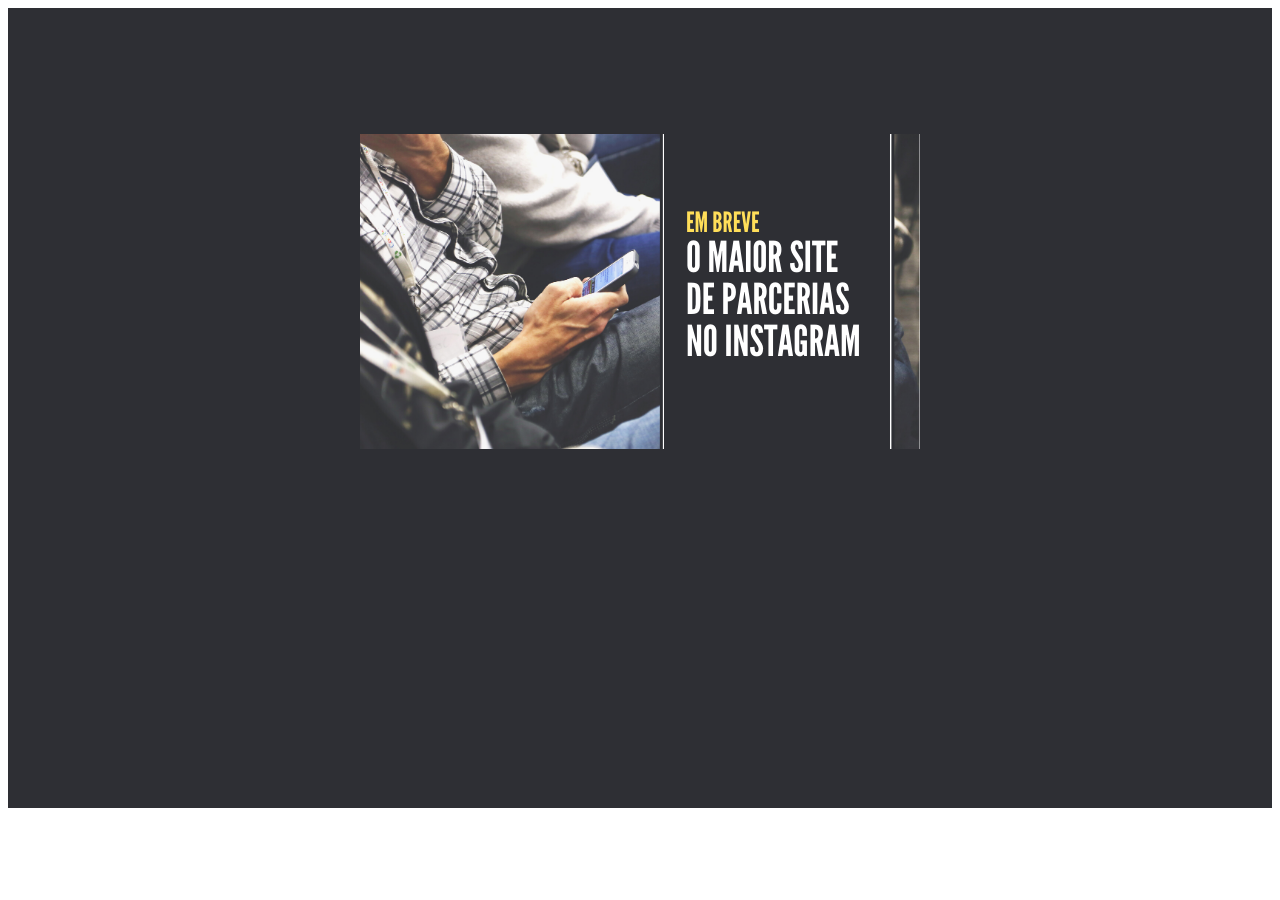
<file: backuo/index.html>
<!DOCTYPE html>
<html amp >
<head>
  
  <meta charset="UTF-8">
  <meta http-equiv="X-UA-Compatible" content="IE=edge">
  
  <meta name="viewport" content="width=device-width, initial-scale=1, minimum-scale=1">
  <meta name="description" content="">
  
  <title>Parceria no Instagram</title>
  <!-- Google Tag Manager -->
<script>(function(w,d,s,l,i){w[l]=w[l]||[];w[l].push({'gtm.start':
new Date().getTime(),event:'gtm.js'});var f=d.getElementsByTagName(s)[0],
j=d.createElement(s),dl=l!='dataLayer'?'&l='+l:'';j.async=true;j.src=
'https://www.googletagmanager.com/gtm.js?id='+i+dl;f.parentNode.insertBefore(j,f);
})(window,document,'script','dataLayer','GTM-PRL5JXQ');</script>
<!-- End Google Tag Manager -->

</head>
<body>
	<!-- Google Tag Manager (noscript) -->
<noscript><iframe src="https://www.googletagmanager.com/ns.html?id=GTM-PRL5JXQ"
height="0" width="0" style="display:none;visibility:hidden"></iframe></noscript>
<!-- End Google Tag Manager (noscript) -->
<div class="back">
	<img src="assets/insta.png">
</div>
<style type="text/css">
	.back{
		text-align: center;
	    background: #2e2f34;
	    height: 800px;
	    width: 100%;
	}
	.back img{
		margin-top: 10%;
	}
	@media (max-width: 992px) {
		.back img{
			width: 100%;
			margin-top: 30%!important;
		}
	}
</style>
</body>
</html>
</file>
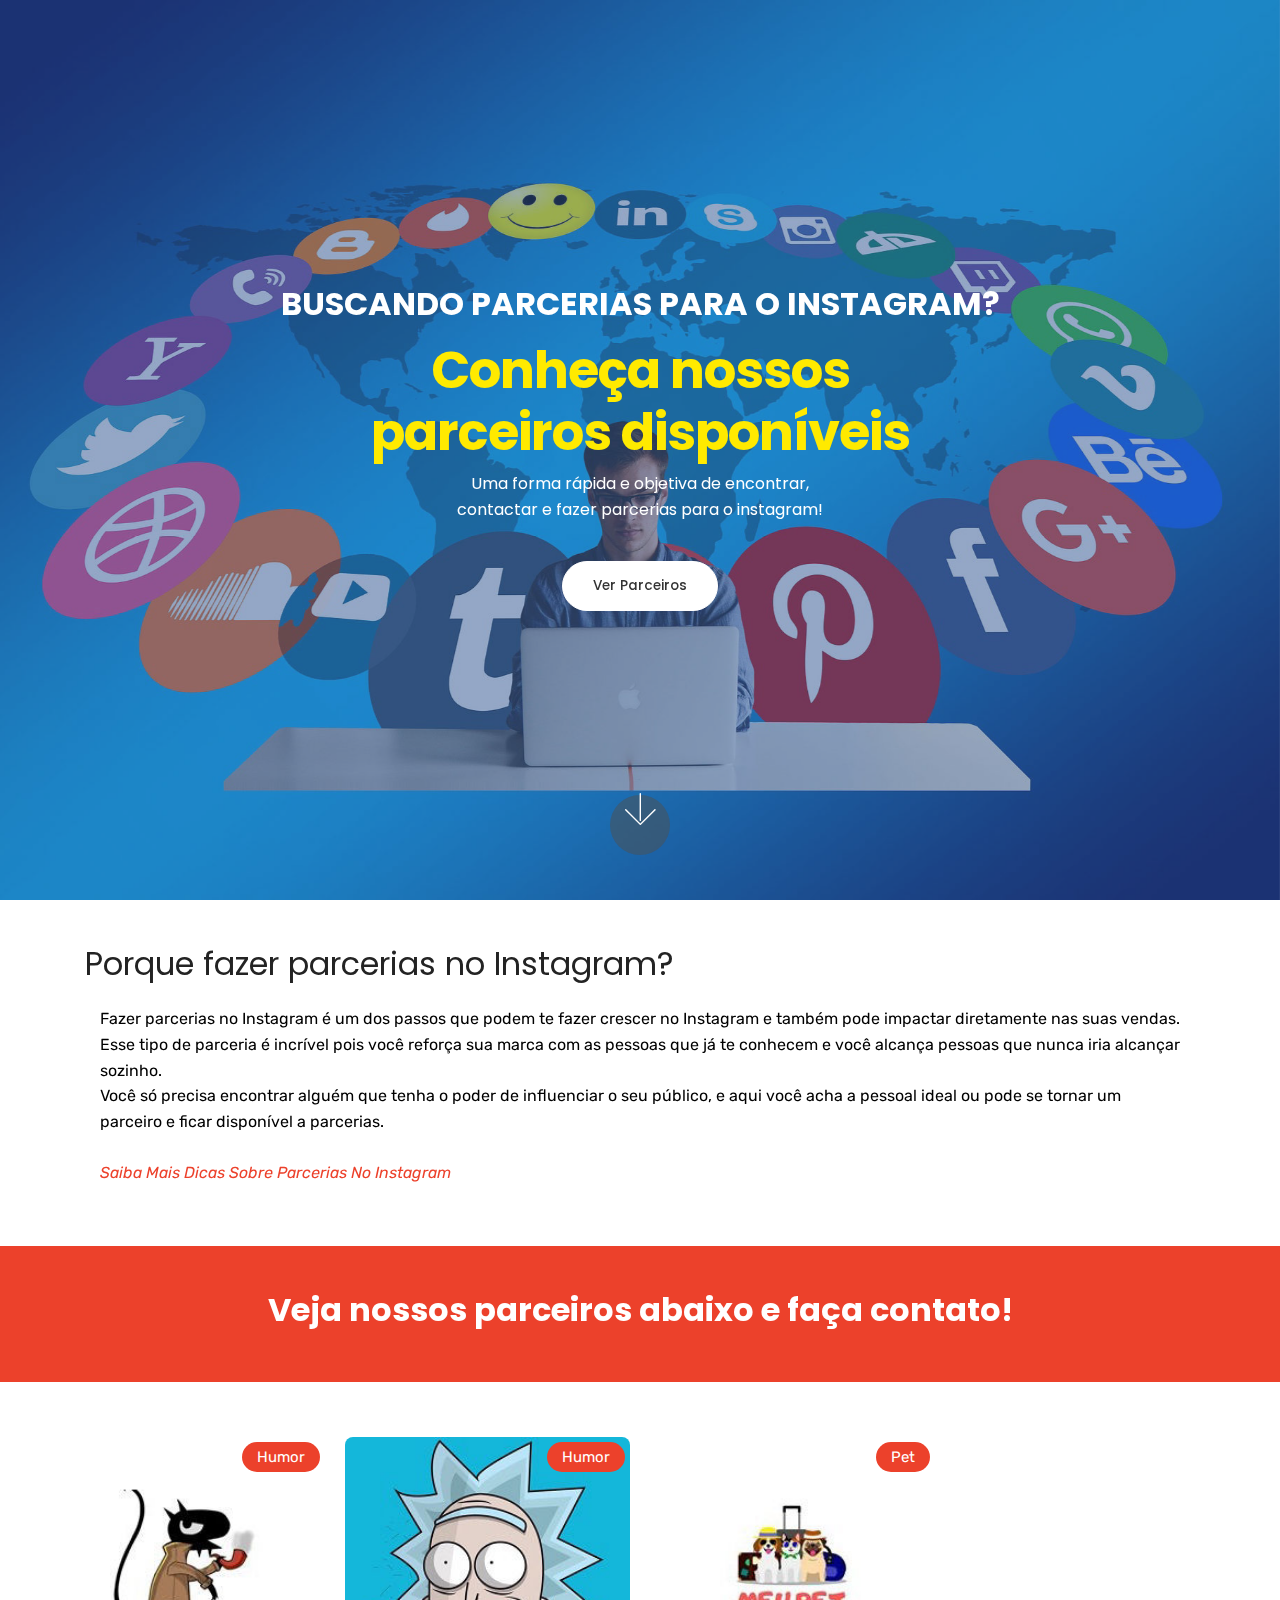
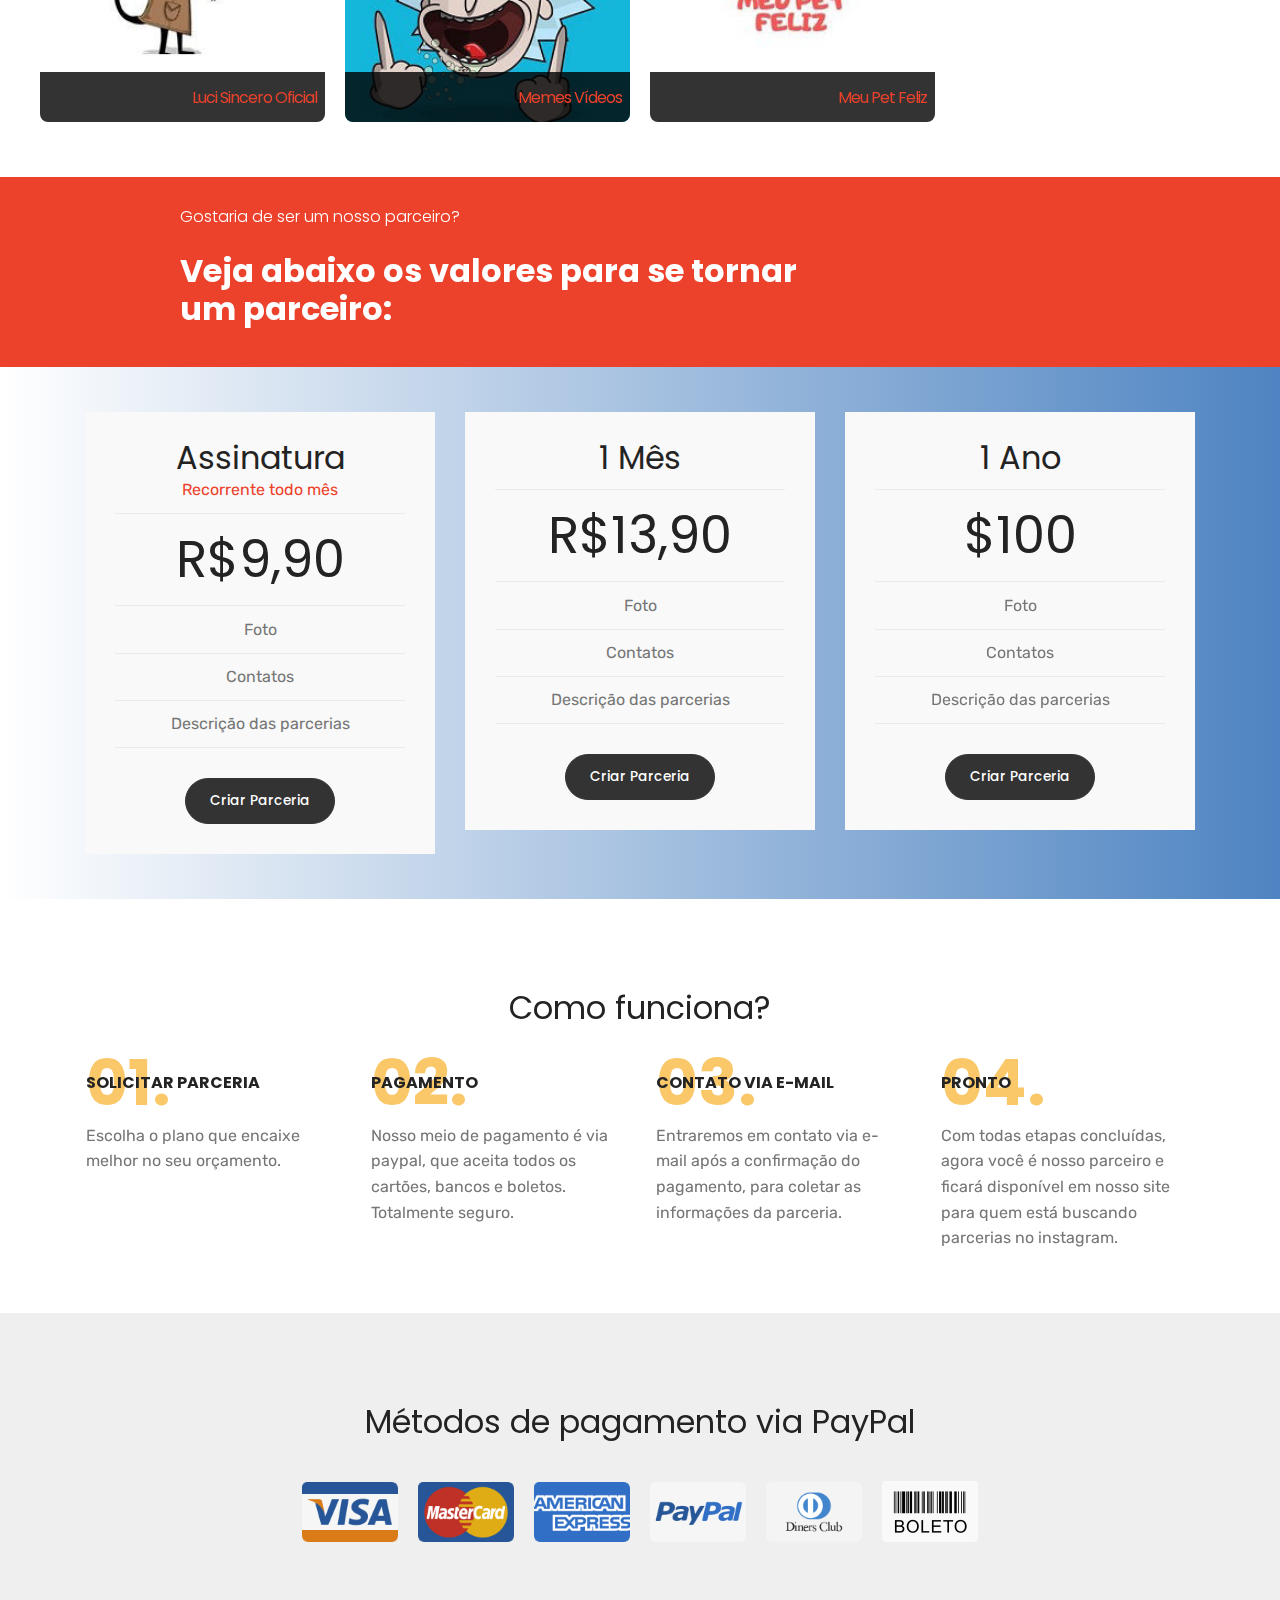
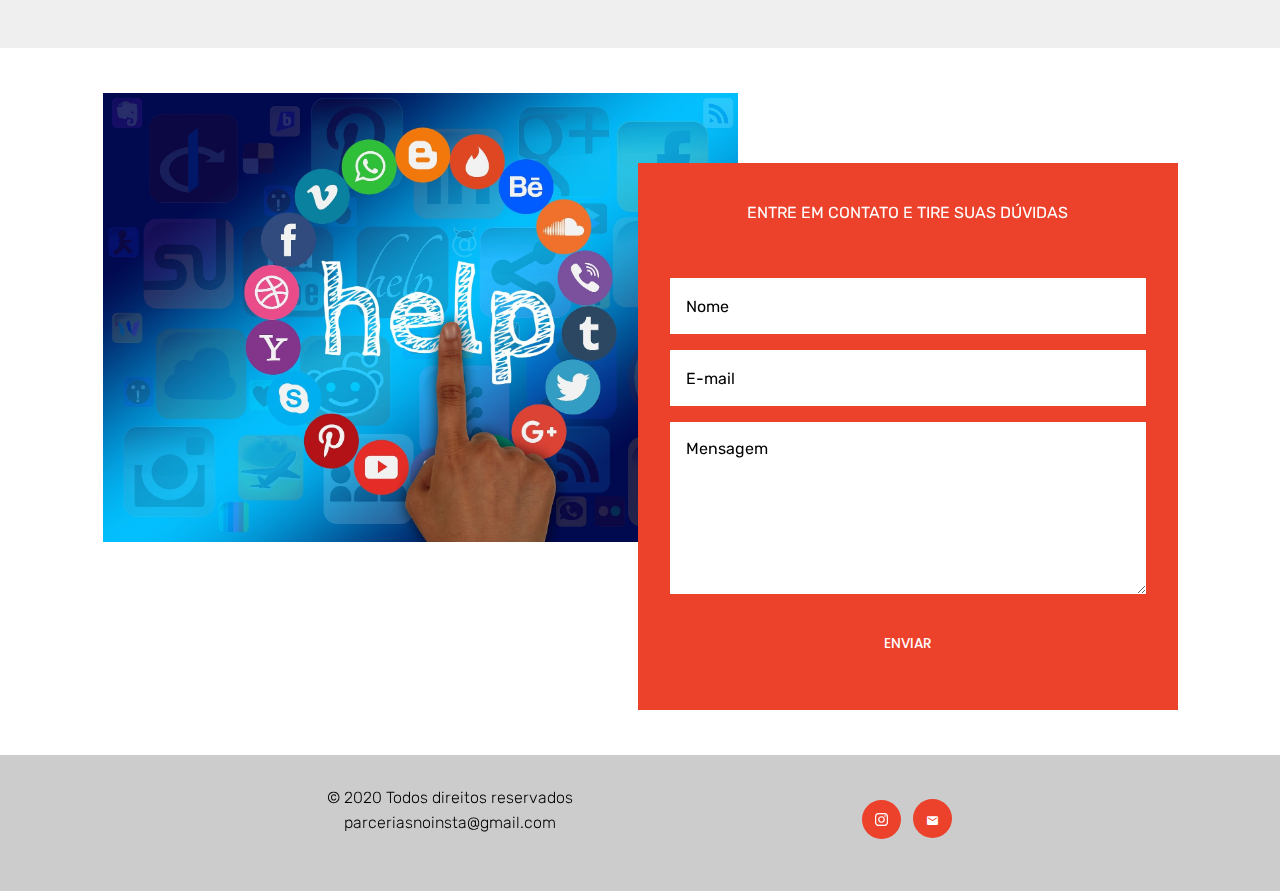
<file: BKP/index.html>
<!DOCTYPE html>
<html>
<head>
  
  <meta charset="UTF-8">
  <meta http-equiv="X-UA-Compatible" content="IE=edge">
  
  <meta name="viewport" content="width=device-width, initial-scale=1, minimum-scale=1">
  <link rel="shortcut icon" href="assets/images/2f3da2417f7fb1cb100f1a5657d58395-128x128.png" type="image/x-icon">
  <meta name="description" content="Saiba como fechar excelentes parcerias com influenciadores digitais no Instagram com dicas rápidas e eficazes, que trarão destaque para seu negócio! Veja nossos parceiros.">
  
  <title>Como Conseguir Parcerias No Instagram | Vejas Nossos Parceiros</title>
  <link rel="stylesheet" href="assets/bootstrap-material-design-font/css/material.css">
  <link rel="stylesheet" href="assets/web/assets/mobirise-icons/mobirise-icons.css">
  <link rel="stylesheet" href="assets/bootstrap/css/bootstrap.min.css">
  <link rel="stylesheet" href="assets/bootstrap/css/bootstrap-grid.min.css">
  <link rel="stylesheet" href="assets/bootstrap/css/bootstrap-reboot.min.css">
  <link rel="stylesheet" href="assets/shopping-cart/minicart-theme.css">
  <link rel="stylesheet" href="assets/dropdown/css/style.css">
  <link rel="stylesheet" href="assets/socicon/css/styles.css">
  <link rel="stylesheet" href="assets/theme/css/style.css">
  <link rel="stylesheet" href="assets/gallery/style.css">
  <link rel="stylesheet" href="assets/formoid-css/recaptcha.css">
  <link rel="preload" as="style" href="assets/mobirise/css/mbr-additional.css"><link rel="stylesheet" href="assets/mobirise/css/mbr-additional.css" type="text/css">
  
  
  

</head>
<body>
<script>var shopcartSettings = {"shopcart_top_offset":120,"side_offset":20,"site_width":1150,"shopcart_icon_color":"#FFFFFF","shopcart_back_color":"#000000","shopcart_icon_size":30,"sc_count_color":"#FFFFFF","sc_count_back_color":"#F97352","sc_count_size":12,"checkout_button":"Check out with"};</script>

<!-- Analytics -->
<!-- Global site tag (gtag.js) - Google Analytics -->
<script async="" src="https://www.googletagmanager.com/gtag/js?id=UA-112335991-2"></script>
<script>
  window.dataLayer = window.dataLayer || [];
  function gtag(){dataLayer.push(arguments);}
  gtag('js', new Date());

  gtag('config', 'UA-112335991-2');
</script>

<!-- /Analytics -->


  <section class="menu cid-qIuNheldqe" once="menu" id="menu1-p">

    
    

    <nav class="navbar navbar-dropdown navbar-expand-lg">
        <div class="navbar-brand">
            
            
        </div>
        
      <div class="collapse navbar-collapse" id="navbarSupportedContent">
            <ul class="navbar-nav nav-dropdown navbar-nav-top-padding" data-app-modern-menu="true"><li class="nav-item">
                    <a class="nav-link link text-black display-4" href="#">
                        Home
                    </a>
                </li><li class="nav-item"><a class="nav-link link text-black display-4" href="#">
                        Services</a></li><li class="nav-item"><a class="nav-link link text-black display-4" href="#">About Us</a></li></ul>
            
            <div class="navbar-buttons mbr-section-btn"><a class="btn btn-sm btn-white display-4" href="http://my.mobirise.com/buy.php?p=28">BUY NOW</a></div>
      </div>
    </nav>
</section>

<section class="header5 cid-rzBfcbdf3b mbr-fullscreen mbr-parallax-background" id="header5-q">

    

    <div class="mbr-overlay" style="opacity: 0.5;">
    </div>

    <div class="container align-left">
        <div class="row justify-content-center mbr-white">
                <div class="mbr-white col-md-12">
                    <h4 class="mbr-section-subtitle mbr-fonts-style align-left pb-2 display-2"><strong>BUSCANDO PARCERIAS PARA O INSTAGRAM?</strong></h4>
                    <h1 class="mbr-section-title mbr-white mbr-fonts-style align-left mbr-bold display-1">Conheça nossos<br>parceiros disponíveis</h1>
                    <p class="mbr-text pb-3 mbr-fonts-style mbr-white align-left display-5">Uma forma rápida e objetiva de encontrar, <br>contactar e fazer parcerias para o instagram!</p>
                    <div class="mbr-section-btn align-left"><a class="btn btn-lg btn-white display-4" href="#extShop1-0">Ver Parceiros</a></div>
                </div>
            </div>
        </div>
    
    <div class="mbr-arrow hidden-sm-down" aria-hidden="true">
        <a href="#next">
            <i class="mbri-down mbr-iconfont"></i>
        </a>
    </div>
</section>

<section class="cid-qIjLr2VMr0" id="content7-i">

    

    
    <div class="container">
        <div class="row justify-content-center">
            <div class="col-12 col-md-12 align-center">
                
                <h2 class="mbr-section-title align-center mbr-fonts-style mbr-bold display-2"><span style="font-weight: normal;">Porque fazer parcerias no Instagram?</span></h2>
            </div>
        </div>
    </div>
</section>

<section class="mbr-section article content1 cid-qIjLmYAeqy" id="content1-h">
    
     

    <div class="container">
        <div class="media-container-row">
            <div class="col-md-12">
                <p class="mbr-text m-0 mbr-fonts-style mbr-black display-7">Fazer parcerias no Instagram é um dos passos que podem te fazer crescer no Instagram e também pode impactar diretamente nas suas vendas.<br>Esse tipo de parceria é incrível pois você reforça sua marca com as pessoas que já te conhecem e você alcança pessoas que nunca iria alcançar sozinho.<br>Você só precisa encontrar alguém que tenha o poder de influenciar o seu público, e aqui você acha a pessoal ideal ou pode se tornar um parceiro e ficar disponível a parcerias.<br><br><strong><a href="como-fazer-parcerias-no-instagra.html"><em>Saiba Mais Dicas Sobre Parcerias No Instagram</em></a></strong></p>
            </div>
        </div>
    </div>
</section>

<section class="cid-qIjMfqP1Ii" id="content7-k">

    

    
    <div class="container">
        <div class="row justify-content-center">
            <div class="col-12 col-md-12 align-center">
                
                <h2 class="mbr-section-title align-center mbr-fonts-style mbr-bold display-2">Veja nossos parceiros abaixo e faça contato!</h2>
            </div>
        </div>
    </div>
</section>

<section class="extShop mbr-gallery cid-rPQWBOjzM2" once="shops" id="extShop1-0">

    

    <div>
        <div class="mbr-shop"><!-- Shop Gallery --><div class="row mbr-shop__row col-md-12"><div class="wrapper-shop-items col-md-12"><div class="mbr-gallery-row"><div><div class="shop-items"><div class="mbr-gallery-item" data-tags="Impressionante" data-slide-to="0" data-seller="false"><div class="item_overlay" data-toggle="modal"></div><div class="galleryItem" data-toggle="modal"><div class="style_overlay"></div><div class="img_wraper"><img src="assets/images/81594571-585671735329107-8603901911545937920-n-260x260.jpg" alt="Saiba como fechar excelentes parcerias com influenciadores digitais no Instagram com dicas rápidas e eficazes, que trarão destaque para seu negócio! Veja nossos parceiros." title="Saiba como fechar excelentes parcerias com influenciadores digitais no Instagram com dicas rápidas e eficazes, que trarão destaque para seu negócio! Veja nossos parceiros."></div><span class="onsale mbr-fonts-style display-7" data-onsale="true">Humor</span><div class="sidebar_wraper"><h4 class="item-title mbr-fonts-style mbr-text display-5">Luci Sincero Oficial</h4><div class="price-block"><span class="shop-item-price mbr-fonts-style display-5"></span><span class="oldprice mbr-fonts-style display-7" style="display: none;">$62</span></div><div class="card-description">Todos tipos de parcerias dentro do meu segmento.
<div><br></div></div><div class="mbr-section-btn" buttons="0" style="display: none;"><a href="https://instagram.com/lucisinceroficial" class="btn btn-black display-7">Instagram</a></div></div></div></div><div class="mbr-gallery-item" data-tags="Maravilhoso" data-slide-to="1" data-seller="false"><div class="item_overlay" data-toggle="modal"></div><div class="galleryItem" data-toggle="modal"><div class="style_overlay"></div><div class="img_wraper"><img src="assets/images/6bd1052d459eca87219ce0eba61e3ce4-259x259.jpg" alt="Saiba como fechar excelentes parcerias com influenciadores digitais no Instagram com dicas rápidas e eficazes, que trarão destaque para seu negócio! Veja nossos parceiros." title="Saiba como fechar excelentes parcerias com influenciadores digitais no Instagram com dicas rápidas e eficazes, que trarão destaque para seu negócio! Veja nossos parceiros."></div><span class="onsale mbr-fonts-style display-7" data-onsale="true">Humor</span><div class="sidebar_wraper"><h4 class="item-title mbr-fonts-style mbr-text display-5">Memes Vídeos</h4><div class="price-block"><span class="shop-item-price mbr-fonts-style display-5"></span><span class="oldprice mbr-fonts-style display-7" style="display: none;">$142</span></div><div class="card-description">Todos tipos de parcerias dentro do meu segmento.
<div><br></div></div><div class="mbr-section-btn" buttons="0" style="display: none;"><a href="https://instagram.com/top_videos_meme" class="btn btn-black display-7">Instagram</a></div></div></div></div><div class="mbr-gallery-item" data-tags="Criativo" data-slide-to="2" data-seller="false"><div class="item_overlay" data-toggle="modal"></div><div class="galleryItem" data-toggle="modal"><div class="style_overlay"></div><div class="img_wraper"><img src="assets/images/80898229-2510583282547217-4812005212963209216-n-260x260.jpg" alt="Saiba como fechar excelentes parcerias com influenciadores digitais no Instagram com dicas rápidas e eficazes, que trarão destaque para seu negócio! Veja nossos parceiros." title="Saiba como fechar excelentes parcerias com influenciadores digitais no Instagram com dicas rápidas e eficazes, que trarão destaque para seu negócio! Veja nossos parceiros."></div><span class="onsale mbr-fonts-style display-7" data-onsale="true">Pet</span><div class="sidebar_wraper"><h4 class="item-title mbr-fonts-style mbr-text display-5">Meu Pet Feliz</h4><div class="price-block"><span class="shop-item-price mbr-fonts-style display-5"></span><span class="oldprice mbr-fonts-style display-7" style="display: none;">$188</span></div><div class="card-description">Todos tipos de parcerias dentro do meu segmento.</div><div class="mbr-section-btn" buttons="0" style="display: none;"><a href="https://instagram.com/meupetfeliz1" class="btn btn-black display-7">Instagram</a></div></div></div></div></div></div><div class="clearfix"></div></div></div></div><!-- Lightbox --><div class="shopItemsModal_wraper" style="z-index: 100;"><div class="shopItemsModalBg"></div><div class="shopItemsModal row"><div class="col-md-6 image-modal"></div><div class="col-md-6 text-modal"></div><div class="closeModal"><div class="close-modal-wrapper"></div></div></div></div></div>
    </div>

</section>

<section class="mbr-section info5 cid-qIjGVVeB7i" id="info5-9">

    

    
    <div class="container">
        <div class="row justify-content-center content-row">
            <div class="media-container-column title col-12 col-lg-7 col-md-6">
                <h3 class="mbr-section-subtitle align-left mbr-light pb-3 mbr-fonts-style display-5">
                   Gostaria de ser um nosso parceiro?</h3>
                <h2 class="align-left mbr-bold mbr-fonts-style mbr-white mbr-section-title display-2">Veja abaixo os valores para se tornar um parceiro:<br></h2>
            </div>
            <div class="media-container-column col-12 col-lg-3 col-md-4">
                
            </div>
        </div>
    </div>
</section>

<section class="cid-rPWvT2XqcB" id="pricing-tables4-1">

    

    
    <div class="container">
        <div class="row align-items-start">
            <div class="col-md-6 justify-content-center col-lg-4">
                <div class="plan">
                    <div class="mbr-overlay"></div>
                    <div class="plan-header text-center">
                        <h3 class="plan-title mbr-white mbr-fonts-style display-2">
                            Assinatura</h3>
                        <h4 class="plan-subtitle mbr-white mbr-fonts-style display-7">Recorrente todo mês</h4>
                        <div class="plan-price">
                            <span class="price-figure mbr-white mbr-fonts-style display-1">R$9,90</span>
                            
                            
                        </div>
                    </div>
                    <div class="plan-body">
                        <div class="plan-list align-center">
                            <ul class="list-group list-group-flush mbr-white mbr-fonts-style display-7">
                                <li class="list-group-item">
                                    Foto</li>
                                <li class="list-group-item">
                                    Contatos</li>
                                <li class="list-group-item">Descrição das parcerias</li>
                            </ul>
                        </div>
                        <div class="mbr-section-btn align-center pt-4"><a href="https://www.paypal.com/cgi-bin/webscr?business=angelotheblack%40hotmail.com&cmd=_xclick-subscriptions&business=WG4EGK7R4EBSL&lc=BR&item_name=Assinatura%20Mensal%20%7c%20Parcerias%20Instagram&item_number=asmensal&src=1&a3=9%2e90&p3=1&t3=M&currency_code=BRL&bn=PP%2dSubscriptionsBF%3abtn_subscribeCC_LG%2egif%3aNonHosted" class="btn btn-black btn-bgr display-4" target="_blank">Criar Parceria</a></div>
                    </div>
                </div>
            </div>

            <div class="col-md-6 justify-content-center col-lg-4">
                <div class="plan">
                    <div class="mbr-overlay"></div>
                    <div class="plan-header text-center">
                        <h3 class="plan-title mbr-white mbr-fonts-style display-2">1 Mês</h3>
                        <h4 class="plan-subtitle mbr-white mbr-fonts-style display-7"></h4>
                        <div class="plan-price">
                            <span class="price-figure mbr-white mbr-fonts-style display-1">R$13,90</span>
                            
                            
                        </div>
                    </div>
                    <div class="plan-body">
                        <div class="plan-list align-center">
                            <ul class="list-group list-group-flush mbr-white mbr-fonts-style display-7">
                                <li class="list-group-item">Foto
</li><li class="list-group-item">Contatos
</li><li class="list-group-item">Descrição das parcerias</li>
                            </ul>
                        </div>
                        <div class="mbr-section-btn align-center pt-4"><a href="https://www.paypal.com/cgi-bin/webscr?business=angelotheblack%40hotmail.com&cmd=_xclick&business=WG4EGK7R4EBSL&lc=BR&item_name=1%20M%c3%aas%20%7c%20Parcerias%20Instagram&item_number=1mes&amount=13%2e90&currency_code=BRL&button_subtype=services&bn=PP%2dBuyNowBF%3abtn_buynowCC_LG%2egif%3aNonHosted" class="btn btn-black btn-bgr display-4" target="_blank">Criar Parceria</a></div>
                    </div>
                </div>
            </div>

            <div class="col-md-6 justify-content-center col-lg-4">
                <div class="plan">
                    <div class="mbr-overlay"></div>
                    <div class="plan-header text-center">
                        <h3 class="plan-title mbr-white mbr-fonts-style display-2">1 Ano</h3>
                        <h4 class="plan-subtitle mbr-white mbr-fonts-style display-7"></h4>
                        <div class="plan-price">
                            <span class="price-figure mbr-white mbr-fonts-style display-1">
                                $100</span>
                            
                            
                        </div>
                    </div>
                    <div class="plan-body">
                        <div class="plan-list align-center">
                            <ul class="list-group list-group-flush mbr-white mbr-fonts-style display-7">
                                <li class="list-group-item">Foto
</li><li class="list-group-item">Contatos
</li><li class="list-group-item">Descrição das parcerias</li>
                            </ul>
                        </div>
                        <div class="mbr-section-btn align-center pt-4"><a href="https://www.paypal.com/cgi-bin/webscr?business=angelotheblack%40hotmail.com&cmd=_xclick&business=WG4EGK7R4EBSL&lc=BR&item_name=1%20Ano%20%7c%20Parcerias%20Instagram&item_number=1ano&amount=100%2e00&currency_code=BRL&button_subtype=services&bn=PP%2dBuyNowBF%3abtn_buynowCC_LG%2egif%3aNonHosted" class="btn btn-black btn-bgr display-4" target="_blank">Criar Parceria</a></div>
                    </div>
                </div>
            </div>

            
        </div>
    </div>
</section>

<section class="features8 cid-qIjI4pKeSS" id="features8-c">
    
    

    
    <div class="container">
        <h2 class="mbr-section-title align-left mbr-fonts-style display-2">Como funciona?</h2>
        

        <div class="row justify-content-center content-row pt-4">
                    <div class="card p-3 col-md-6 col-lg-3">
                        <div class="card-box">
                            <div class="title">
                                <span class="num mbr-fonts-style mbr-bold display-1">01.</span>
                                <h4 class="card-title m-0 mbr-fonts-style mbr-bold display-5">
                                    SOLICITAR PARCERIA</h4>
                            </div>
                            <p class="mbr-text card-text mbr-fonts-style  display-7">Escolha o plano que encaixe melhor no seu orçamento.</p>
                        </div>
                    </div>
                    <div class="card p-3 col-md-6 col-lg-3">
                        <div class="card-box">
                            <div class="title">
                                <span class="num mbr-fonts-style mbr-bold display-1">02.</span>
                                <h4 class="card-title mbr-fonts-style m-0 mbr-bold display-5">
                                    PAGAMENTO</h4>
                            </div>
                            <p class="mbr-text card-text mbr-fonts-style display-7">Nosso meio de pagamento é via paypal, que aceita todos os cartões, bancos e boletos. Totalmente seguro.</p>
                        </div>
                    </div>
                    <div class="card p-3 col-md-6 col-lg-3">
                        <div class="card-box">
                            <div class="title">
                                <span class="num mbr-fonts-style mbr-bold display-1">03.</span>
                                <h4 class="card-title m-0 mbr-fonts-style mbr-bold display-5">CONTATO VIA E-MAIL</h4>
                            </div>
                            <p class="mbr-text card-text mbr-fonts-style  display-7">Entraremos em contato via e-mail após a confirmação do pagamento, para coletar as informações da parceria.</p>
                        </div>
                    </div>
                    <div class="card p-3 col-md-6 col-lg-3">
                        <div class="card-box">
                            <div class="title">
                                <span class="num mbr-fonts-style mbr-bold display-1">04.</span>
                                <h4 class="card-title mbr-fonts-style m-0 mbr-bold display-5">PRONTO</h4>
                            </div>
                            <p class="mbr-text card-text mbr-fonts-style display-7">Com todas etapas concluídas, agora você é nosso parceiro e ficará disponível em nosso site para quem está buscando parcerias no instagram.</p>
                        </div>
                    </div>

        </div>
    </div>
</section>

<section class="extInfo cid-rPWzrDQ02L mbr-parallax-background" id="extInfo1-2">

    

    <div class="mbr-overlay" style="opacity: 0.7; background-color: rgb(239, 239, 239);">
    </div>
    <div class="container">
        <div class="row justify-content-center">
            <div class="col-12 col-md-12">
                
                <h2 class="align-center mbr-fonts-style mbr-section-title display-2">
                   Métodos de pagamento via PayPal</h2>
            </div>

            <div class="col-12 col-md-12 pt-4">
                <div class="row justify-content-center">
                    <ul class="list-inline align-center">
                        <li class="list-inline-item">
                            <img src="assets/images/visa.png" alt="Saiba como fechar excelentes parcerias com influenciadores digitais no Instagram com dicas rápidas e eficazes, que trarão destaque para seu negócio! Veja nossos parceiros." title="Saiba como fechar excelentes parcerias com influenciadores digitais no Instagram com dicas rápidas e eficazes, que trarão destaque para seu negócio! Veja nossos parceiros.">
                        </li>
                        <li class="list-inline-item">
                            <img src="assets/images/master-card.png" alt="Saiba como fechar excelentes parcerias com influenciadores digitais no Instagram com dicas rápidas e eficazes, que trarão destaque para seu negócio! Veja nossos parceiros." title="Saiba como fechar excelentes parcerias com influenciadores digitais no Instagram com dicas rápidas e eficazes, que trarão destaque para seu negócio! Veja nossos parceiros.">
                        </li>
                        <li class="list-inline-item">
                            <img src="assets/images/american-express.png" alt="Saiba como fechar excelentes parcerias com influenciadores digitais no Instagram com dicas rápidas e eficazes, que trarão destaque para seu negócio! Veja nossos parceiros." title="Saiba como fechar excelentes parcerias com influenciadores digitais no Instagram com dicas rápidas e eficazes, que trarão destaque para seu negócio! Veja nossos parceiros.">
                        </li>
                        <li class="list-inline-item">
                            <img src="assets/images/paypal.png" alt="Saiba como fechar excelentes parcerias com influenciadores digitais no Instagram com dicas rápidas e eficazes, que trarão destaque para seu negócio! Veja nossos parceiros." title="Saiba como fechar excelentes parcerias com influenciadores digitais no Instagram com dicas rápidas e eficazes, que trarão destaque para seu negócio! Veja nossos parceiros.">
                        </li>
                        <li class="list-inline-item">
                            <img src="assets/images/diners-club.png" alt="Saiba como fechar excelentes parcerias com influenciadores digitais no Instagram com dicas rápidas e eficazes, que trarão destaque para seu negócio! Veja nossos parceiros." title="Saiba como fechar excelentes parcerias com influenciadores digitais no Instagram com dicas rápidas e eficazes, que trarão destaque para seu negócio! Veja nossos parceiros.">
                        </li>
                        
                        
                        
                        
                        
                        
                        
                        <li class="list-inline-item">
                            <img src="assets/images/boleto-logo-192x122.png" alt="Saiba como fechar excelentes parcerias com influenciadores digitais no Instagram com dicas rápidas e eficazes, que trarão destaque para seu negócio! Veja nossos parceiros." title="Saiba como fechar excelentes parcerias com influenciadores digitais no Instagram com dicas rápidas e eficazes, que trarão destaque para seu negócio! Veja nossos parceiros.">
                        </li>
                    
                    </ul>
                </div>
            </div>
        </div>
    </div>
</section>

<section class="extForm cid-rPWMbRml3q" id="extForm10-4">

    

    
    <div class="container">
        
        
        
        <div class="row justify-content-center">
            <div class="col-md-8 image-wrap col-lg-7">
                <div class="mbr-figure">
                    <img src="assets/images/mbr.jpg" alt="Saiba como fechar excelentes parcerias com influenciadores digitais no Instagram com dicas rápidas e eficazes, que trarão destaque para seu negócio! Veja nossos parceiros." title="Saiba como fechar excelentes parcerias com influenciadores digitais no Instagram com dicas rápidas e eficazes, que trarão destaque para seu negócio! Veja nossos parceiros.">
                </div>
            </div>
            <div class="col-md-8 col-lg-6 form-wrapper">            
                <div class="form1" data-form-type="formoid">
                    <!---Formbuilder Form--->
                    <form action="https://mobirise.com/" method="POST" class="mbr-form form-with-styler" data-form-title="Mobirise Form"><input type="hidden" name="email" data-form-email="true" value="IFbKFegY+BwzVHDYrSqeyNt507VskWREj0rIfqLMX2keSeScDkYZmGTpJjLw2Az2W9tt95IKrGHt3dXRk3+pUiptjeVwWBD4sRexLubsEzTdEzGvC1bnj4mRqj3Qy2Bo.1jNDsScv6DZySiazt6E0JMdGYrV5V4jzIpHm+AOpwa91cu6bZ3nkp5/tkIwAP6gmHeSpQeZutP69xYAyrVsOI4HT1YGimR5QIt5kAPwyQxM7ZXzXmRSlStwbM7R64gvi">
                        <div class="row">
                            <div hidden="hidden" data-form-alert="" class="alert alert-success col-12">Contato enviado. Logo entraremos em contato!</div>
                            <div hidden="hidden" data-form-alert-danger="" class="alert alert-danger col-12"></div>
                        </div>
                        <div class="dragArea row">
                            <div class="col-md-12">
                                <h3 class="mbr-fonts-style mbr-fonts-style mbr-section-subtitle form-subtitle mbr-fonts-style align-center mbr-white display-4"></h3>
                            </div>
                            <div class="col-md-12">
                                <h2 class="mbr-fonts-style mbr-fonts-style mbr-section-title form-title mbr-fonts-style align-center mbr-white pb-5 display-7">ENTRE EM CONTATO E TIRE SUAS DÚVIDAS</h2>
                            </div>
                            <div data-for="name" class="col-md-12  form-group ">
                                <input type="text" name="name" placeholder="Nome" data-form-field="Name" class="form-control display-7" required="required" id="name-extForm10-4">
                            </div>
                            <div data-for="email" class="col-md-12  form-group ">
                                <input type="email" name="email" placeholder="E-mail" data-form-field="Email" class="form-control display-7" required="required" id="email-extForm10-4">
                            </div>
                            
                            <div data-for="message" class="col-md-12  form-group ">
                                <textarea name="message" placeholder="Mensagem" data-form-field="Message" class="form-control display-7" id="message-extForm10-4"></textarea>
                            </div>
                            <div class="col-md-12  input-group-btn"><button type="submit" class="btn btn-lg btn-form btn-primary display-4">ENVIAR</button></div>
                        </div>
                    </form><!---Formbuilder Form--->
                </div>
            </div>
        </div>
   </div>
</section>

<section class="cid-rPWP5Py5Ig" id="footer2-5">

    

    

    <div class="container">
        <div class="row align-center justify-content-center align-items-center">
            
            <div class="col-sm-12 col-lg-4 mbr-text mbr-fonts-style mbr-light display-7">
                © 2020 Todos direitos reservados parceriasnoinsta@gmail.com
<div><br></div></div>
            <div class="social-media col-sm-12 col-lg-4">
                <ul>
                    <li>
                      <a class="icon-transition" href="https://www.instagram.com/parceriasnoinstaa/">
                        <span class="mbr-iconfont socicon-instagram socicon"></span>
                      </a>
                    </li>
                    <li>
                      <a class="icon-transition" href="#">
                        <span class="mbr-iconfont mdi-communication-email"></span>
                      </a>
                    </li>
                    
                    
                    
                </ul>
            </div>
        </div>
    </div>
</section>


  <script src="assets/web/assets/jquery/jquery.min.js"></script>
  <script src="assets/popper/popper.min.js"></script>
  <script src="assets/bootstrap/js/bootstrap.min.js"></script>
  <script src="assets/shopping-cart/minicart.js"></script>
  <script src="assets/shopping-cart/jquery.easing.min.js"></script>
  <script src="assets/shopping-cart/minicart-customizer.js"></script>
  <script src="assets/dropdown/js/nav-dropdown.js"></script>
  <script src="assets/dropdown/js/navbar-dropdown.js"></script>
  <script src="assets/touchswipe/jquery.touch-swipe.min.js"></script>
  <script src="assets/parallax/jarallax.min.js"></script>
  <script src="assets/mobirise-shop/script.js"></script>
  <script src="assets/smoothscroll/smooth-scroll.js"></script>
  <script src="assets/theme/js/script.js"></script>
  <script src="assets/gallery/player.min.js"></script>
  <script src="assets/gallery/script.js"></script>
  <script src="assets/formoid/formoid.min.js"></script>
  
  

</body>
</html>
</file>
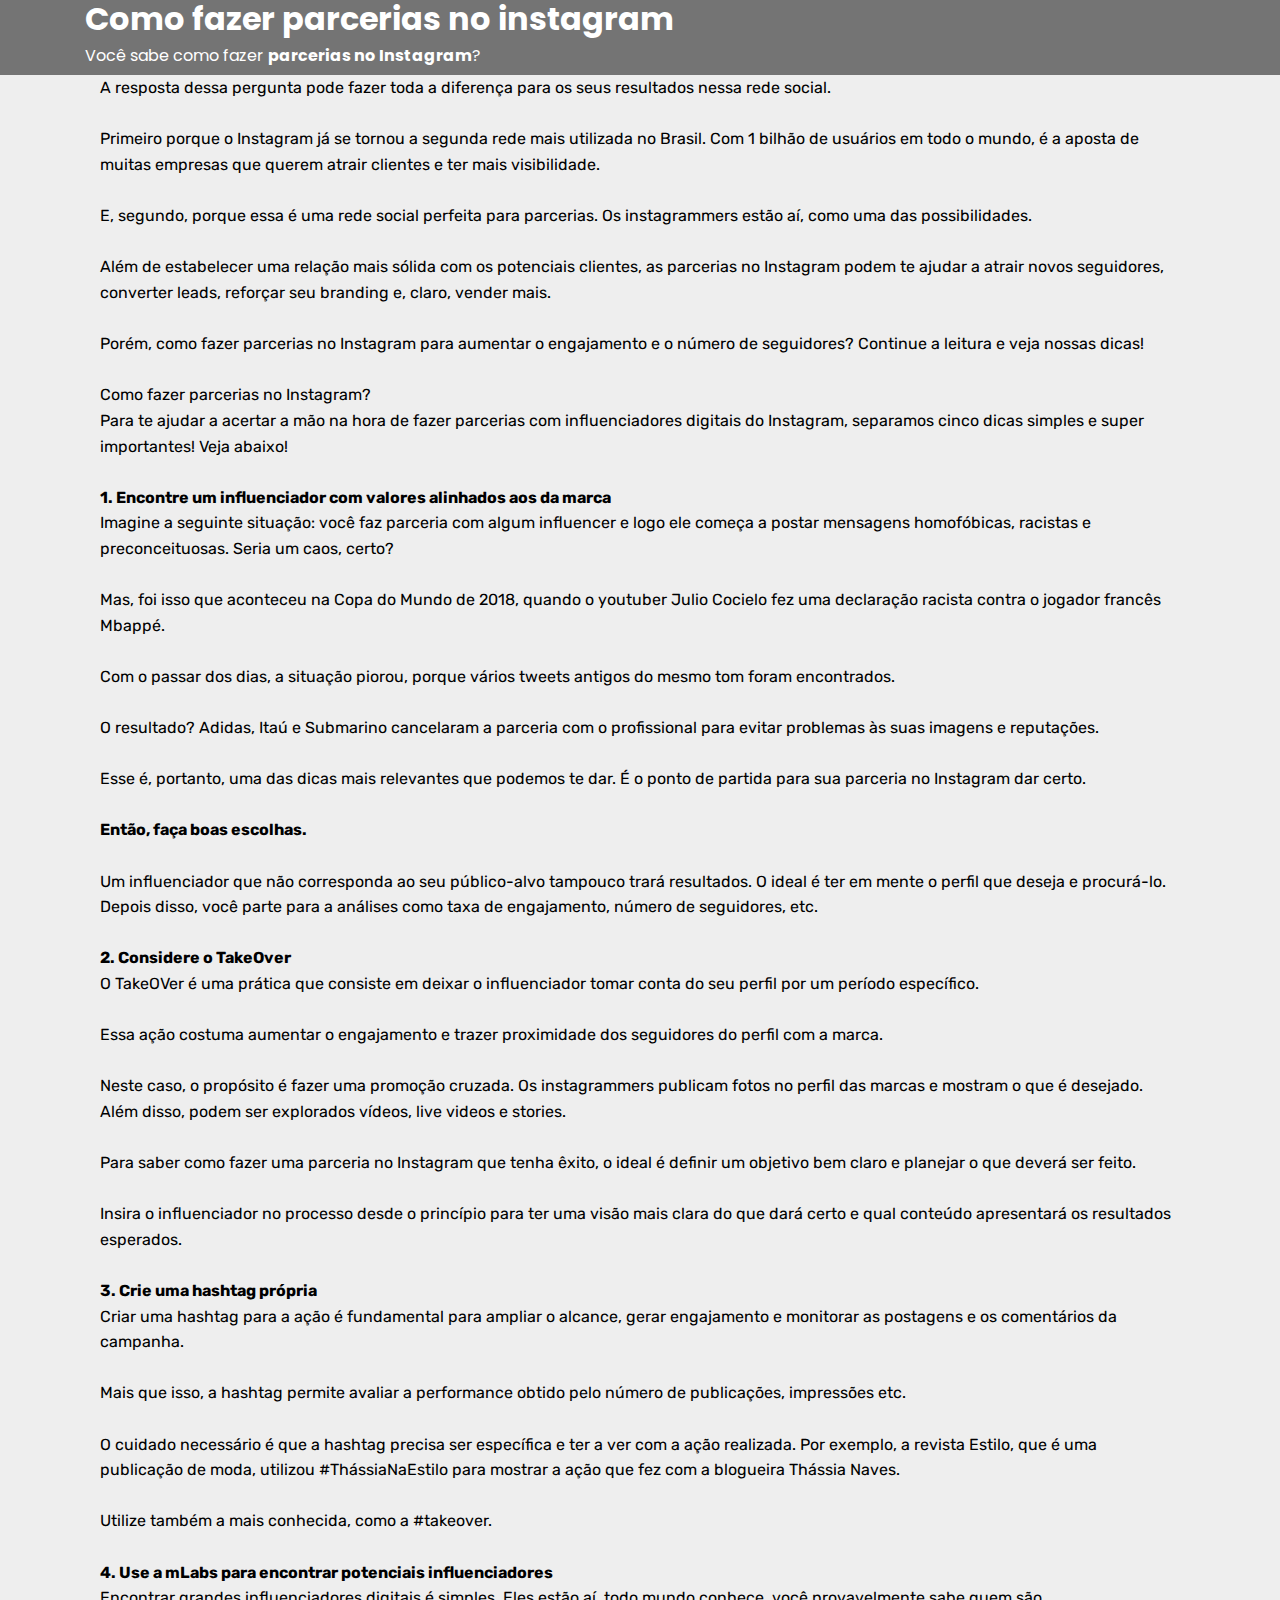
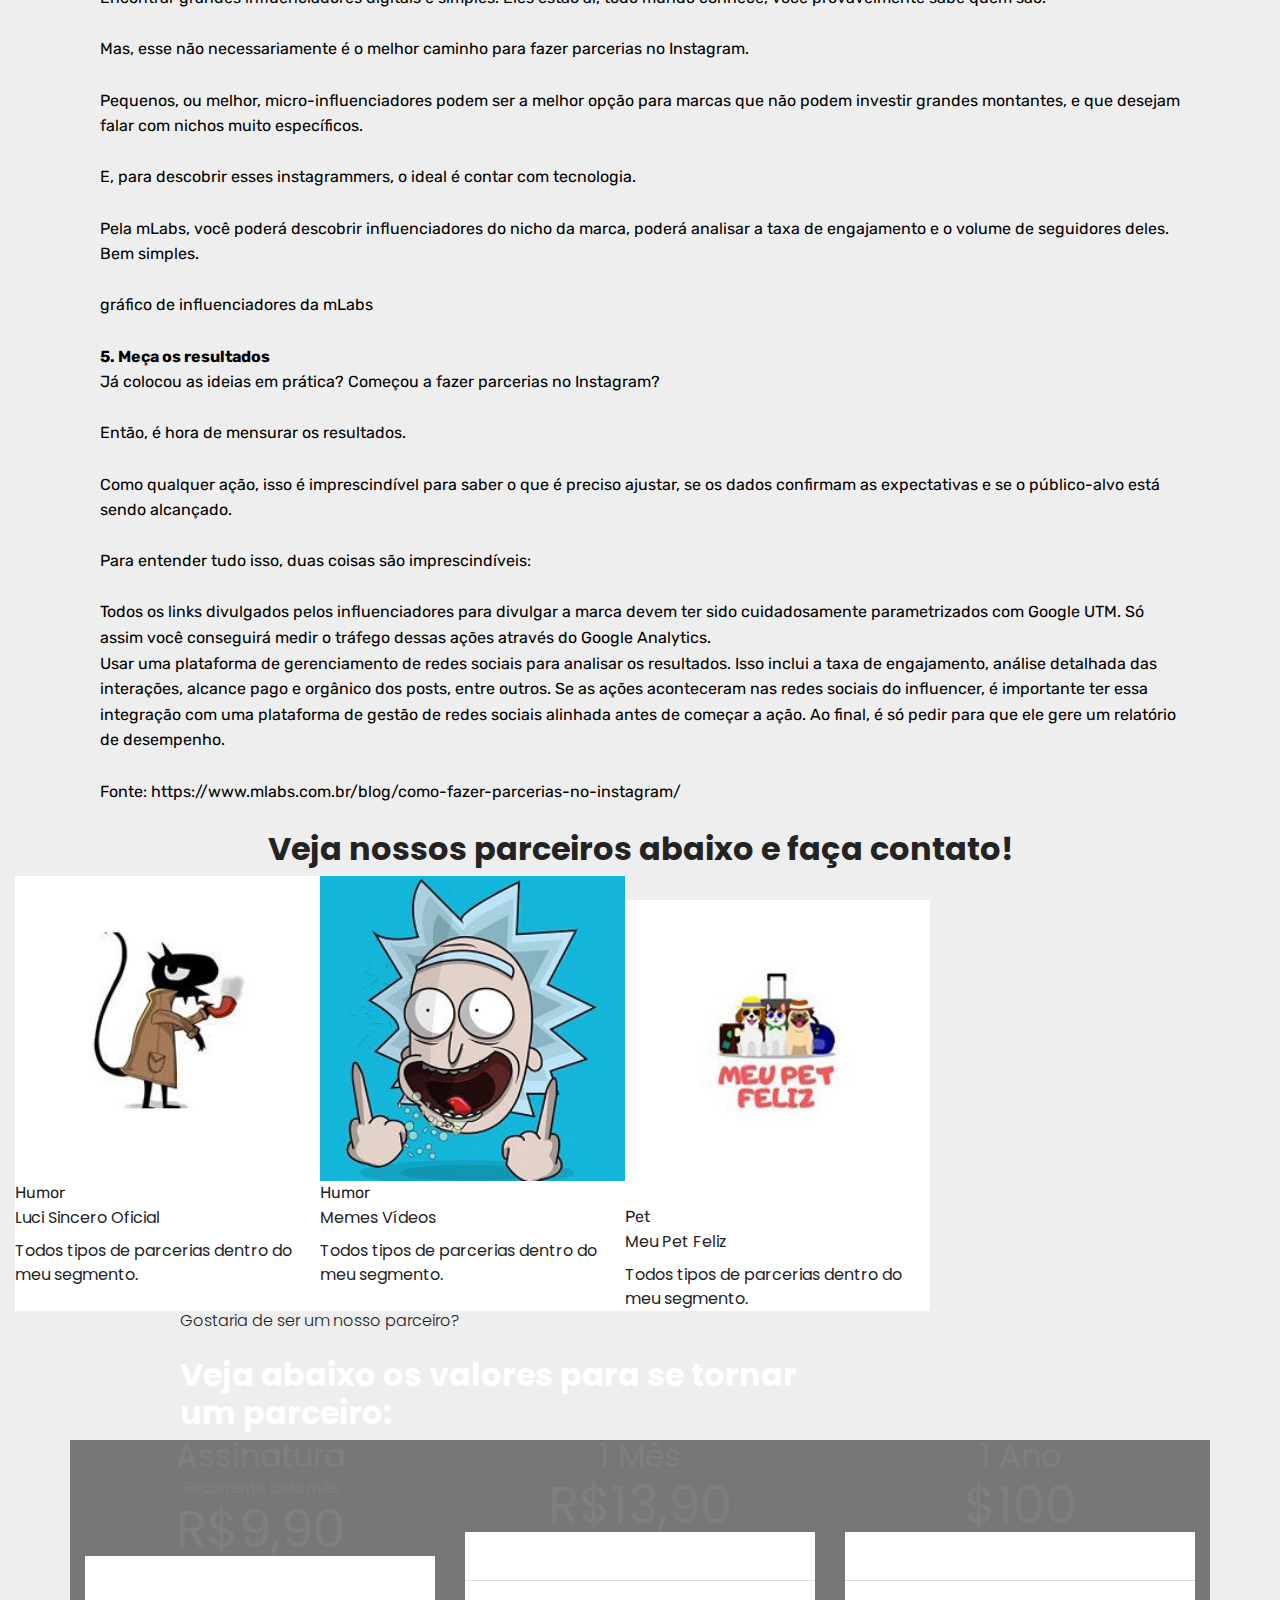
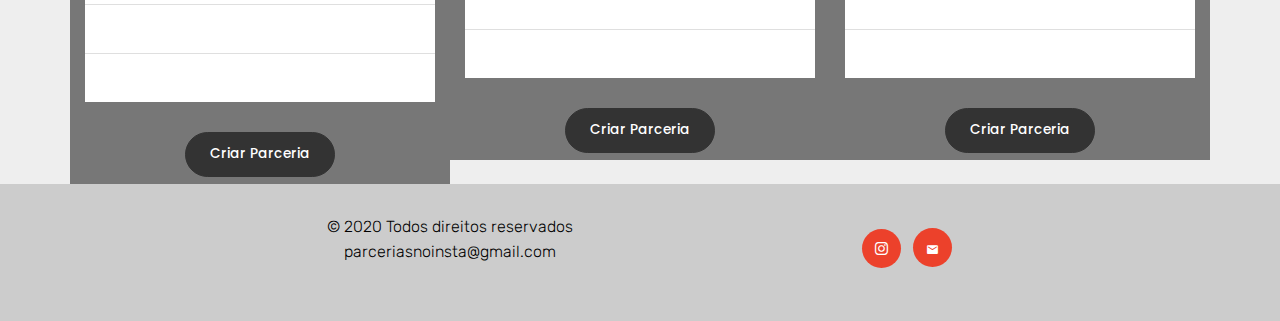
<file: como-fazer-parcerias-no-instagra.html>
<!DOCTYPE html>
<html>
<head>
  
  <meta charset="UTF-8">
  <meta http-equiv="X-UA-Compatible" content="IE=edge">
  
  <meta name="viewport" content="width=device-width, initial-scale=1, minimum-scale=1">
  <link rel="shortcut icon" href="assets/images/2f3da2417f7fb1cb100f1a5657d58395-128x128.png" type="image/x-icon">
  <meta name="description" content="Como fazer parcerias no Instagram? Entenda como aproveitar todo o potencial desses influeciadores para otimizar seus resultados nessa rede social!">
  
  <title>Como fazer parcerias no instagram?</title>
  <link rel="stylesheet" href="assets/bootstrap-material-design-font/css/material.css">
  <link rel="stylesheet" href="assets/bootstrap/css/bootstrap.min.css">
  <link rel="stylesheet" href="assets/bootstrap/css/bootstrap-grid.min.css">
  <link rel="stylesheet" href="assets/bootstrap/css/bootstrap-reboot.min.css">
  <link rel="stylesheet" href="assets/shopping-cart/minicart-theme.css">
  <link rel="stylesheet" href="assets/dropdown/css/style.css">
  <link rel="stylesheet" href="assets/socicon/css/styles.css">
  <link rel="stylesheet" href="assets/theme/css/style.css">
  <link rel="stylesheet" href="assets/gallery/style.css">
  <link rel="stylesheet" href="assets/formoid-css/recaptcha.css">
  <link rel="preload" as="style" href="assets/mobirise/css/mbr-additional.css"><link rel="stylesheet" href="assets/mobirise/css/mbr-additional.css" type="text/css">
  
  
  

</head>
<body>
<script>var shopcartSettings = {"shopcart_top_offset":120,"side_offset":20,"site_width":1150,"shopcart_icon_color":"#FFFFFF","shopcart_back_color":"#000000","shopcart_icon_size":30,"sc_count_color":"#FFFFFF","sc_count_back_color":"#F97352","sc_count_size":12,"checkout_button":"Check out with"};</script>

<!-- Analytics -->
<!-- Global site tag (gtag.js) - Google Analytics -->
<script async="" src="https://www.googletagmanager.com/gtag/js?id=UA-112335991-2"></script>
<script>
  window.dataLayer = window.dataLayer || [];
  function gtag(){dataLayer.push(arguments);}
  gtag('js', new Date());

  gtag('config', 'UA-112335991-2');
</script>

<!-- /Analytics -->


  <section class="menu cid-qIuNheldqe" once="menu" id="menu1-6">

    
    

    <nav class="navbar navbar-dropdown navbar-expand-lg">
        <div class="navbar-brand">
            
            
        </div>
        
      <div class="collapse navbar-collapse" id="navbarSupportedContent">
            <ul class="navbar-nav nav-dropdown navbar-nav-top-padding" data-app-modern-menu="true"><li class="nav-item">
                    <a class="nav-link link text-black display-4" href="#">
                        Home
                    </a>
                </li><li class="nav-item"><a class="nav-link link text-black display-4" href="#">
                        Services</a></li><li class="nav-item"><a class="nav-link link text-black display-4" href="#">About Us</a></li></ul>
            
            <div class="navbar-buttons mbr-section-btn"><a class="btn btn-sm btn-white display-4" href="http://my.mobirise.com/buy.php?p=28">BUY NOW</a></div>
      </div>
    </nav>
</section>

<section class="cid-rQcT1qHNkS mbr-parallax-background" id="content9-8">

    

    <div class="mbr-overlay" style="opacity: 0.6; background-color: rgb(35, 35, 35);">
    </div>
    <div class="container">
        <div class="row justify-content-center">
            <div class="col-12 col-md-12 align-center">
                <h2 class="mbr-section-title align-left mbr-fonts-style mbr-bold mbr-white display-2">
                    Como fazer parcerias no instagram</h2>
                <h3 class="mbr-section-subtitle align-left mbr-fonts-style mbr-white pt-2 display-5">Você sabe como fazer <strong>parcerias no Instagram</strong>?</h3>
            </div>
        </div>
    </div>
</section>

<section class="mbr-section article content1 cid-rQcTbb9gcY" id="content1-9">
    
     

    <div class="container">
        <div class="media-container-row">
            <div class="col-md-12">
                <p class="mbr-text m-0 mbr-fonts-style mbr-black display-7">A resposta dessa pergunta pode fazer toda a diferença para os seus resultados nessa rede social.
<br>
<br>Primeiro porque o Instagram já se tornou a segunda rede mais utilizada no Brasil. Com 1 bilhão de usuários em todo o mundo, é a aposta de muitas empresas que querem atrair clientes e ter mais visibilidade.
<br>
<br>E, segundo, porque essa é uma rede social perfeita para parcerias. Os instagrammers estão aí, como uma das possibilidades.
<br>
<br>Além de estabelecer uma relação mais sólida com os potenciais clientes, as parcerias no Instagram podem te ajudar a atrair novos seguidores, converter leads, reforçar seu branding e, claro, vender mais.
<br>
<br>Porém, como fazer parcerias no Instagram para aumentar o engajamento e o número de seguidores? Continue a leitura e veja nossas dicas!
<br>
<br>Como fazer parcerias no Instagram?
<br>Para te ajudar a acertar a mão na hora de fazer parcerias com influenciadores digitais do Instagram, separamos cinco dicas simples e super importantes! Veja abaixo!
<br>
<br><strong>1. Encontre um influenciador com valores alinhados aos da marca
</strong><br>Imagine a seguinte situação: você faz parceria com algum influencer e logo ele começa a postar mensagens homofóbicas, racistas e preconceituosas. Seria um caos, certo?
<br>
<br>Mas, foi isso que aconteceu na Copa do Mundo de 2018, quando o youtuber Julio Cocielo fez uma declaração racista contra o jogador francês Mbappé.
<br>
<br>Com o passar dos dias, a situação piorou, porque vários tweets antigos do mesmo tom foram encontrados.
<br>
<br>O resultado? Adidas, Itaú e Submarino cancelaram a parceria com o profissional para evitar problemas às suas imagens e reputações.
<br>
<br>Esse é, portanto, uma das dicas mais relevantes que podemos te dar. É o ponto de partida para sua parceria no Instagram dar certo.
<br>
<br><strong>Então, faça boas escolhas.
</strong><br>
<br>Um influenciador que não corresponda ao seu público-alvo tampouco trará resultados. O ideal é ter em mente o perfil que deseja e procurá-lo. Depois disso, você parte para a análises como taxa de engajamento, número de seguidores, etc.
<br>
<br><strong>2. Considere o TakeOver
</strong><br>O TakeOVer é uma prática que consiste em deixar o influenciador tomar conta do seu perfil por um período específico.
<br>
<br>Essa ação costuma aumentar o engajamento e trazer proximidade dos seguidores do perfil com a marca.
<br>
<br>Neste caso, o propósito é fazer uma promoção cruzada. Os instagrammers publicam fotos no perfil das marcas e mostram o que é desejado. Além disso, podem ser explorados vídeos, live videos e stories.
<br>
<br>Para saber como fazer uma parceria no Instagram que tenha êxito, o ideal é definir um objetivo bem claro e planejar o que deverá ser feito.
<br>
<br>Insira o influenciador no processo desde o princípio para ter uma visão mais clara do que dará certo e qual conteúdo apresentará os resultados esperados.
<br>
<br><strong>3. Crie uma hashtag própria</strong>
<br>Criar uma hashtag para a ação é fundamental para ampliar o alcance, gerar engajamento e monitorar as postagens e os comentários da campanha.
<br>
<br>Mais que isso, a hashtag permite avaliar a performance obtido pelo número de publicações, impressões etc.
<br>
<br>O cuidado necessário é que a hashtag precisa ser específica e ter a ver com a ação realizada. Por exemplo, a revista Estilo, que é uma publicação de moda, utilizou #ThássiaNaEstilo para mostrar a ação que fez com a blogueira Thássia Naves.
<br>
<br>Utilize também a mais conhecida, como a #takeover.
<br>
<br><strong>4. Use a mLabs para encontrar potenciais influenciadores
</strong><br>Encontrar grandes influenciadores digitais é simples. Eles estão aí, todo mundo conhece, você provavelmente sabe quem são.
<br>
<br>Mas, esse não necessariamente é o melhor caminho para fazer parcerias no Instagram.
<br>
<br>Pequenos, ou melhor, micro-influenciadores podem ser a melhor opção para marcas que não podem investir grandes montantes, e que desejam falar com nichos muito específicos.
<br>
<br>E, para descobrir esses instagrammers, o ideal é contar com tecnologia.
<br>
<br>Pela mLabs, você poderá descobrir influenciadores do nicho da marca, poderá analisar a taxa de engajamento e o volume de seguidores deles. Bem simples.
<br>
<br>gráfico de influenciadores da mLabs
<br>
<br><strong>5. Meça os resultados
</strong><br>Já colocou as ideias em prática? Começou a fazer parcerias no Instagram?
<br>
<br>Então, é hora de mensurar os resultados.
<br>
<br>Como qualquer ação, isso é imprescindível para saber o que é preciso ajustar, se os dados confirmam as expectativas e se o público-alvo está sendo alcançado.
<br>
<br>Para entender tudo isso, duas coisas são imprescindíveis:
<br>
<br>Todos os links divulgados pelos influenciadores para divulgar a marca devem ter sido cuidadosamente parametrizados com Google UTM. Só assim você conseguirá medir o tráfego dessas ações através do Google Analytics.
<br>Usar uma plataforma de gerenciamento de redes sociais para analisar os resultados. Isso inclui a taxa de engajamento, análise detalhada das interações, alcance pago e orgânico dos posts, entre outros. Se as ações aconteceram nas redes sociais do influencer, é importante ter essa integração com uma plataforma de gestão de redes sociais alinhada antes de começar a ação. Ao final, é só pedir para que ele gere um relatório de desempenho.<br><br>Fonte:&nbsp;https://www.mlabs.com.br/blog/como-fazer-parcerias-no-instagram/<br><br></p>
            </div>
        </div>
    </div>
</section>

<section class="cid-rQd1EFTezi" id="content7-a">

    

    
    <div class="container">
        <div class="row justify-content-center">
            <div class="col-12 col-md-12 align-center">
                
                <h2 class="mbr-section-title align-center mbr-fonts-style mbr-bold display-2">Veja nossos parceiros abaixo e faça contato!</h2>
            </div>
        </div>
    </div>
</section>

<section class="extShop mbr-gallery cid-rQd1H3v6Mc" once="shops" id="extShop1-b">

    

    <div>
        <div class="mbr-shop"><!-- Shop Gallery --><div class="row mbr-shop__row col-md-12"><div class="wrapper-shop-items col-md-12"><div class="mbr-gallery-row"><div><div class="shop-items"><div class="mbr-gallery-item" data-tags="Impressionante" data-slide-to="0" data-seller="false"><div class="item_overlay" data-toggle="modal"></div><div class="galleryItem" data-toggle="modal"><div class="style_overlay"></div><div class="img_wraper"><img src="assets/images/81594571-585671735329107-8603901911545937920-n-260x260.jpg" alt="" title=""></div><span class="onsale mbr-fonts-style display-7" data-onsale="true">Humor</span><div class="sidebar_wraper"><h4 class="item-title mbr-fonts-style mbr-text display-5">Luci Sincero Oficial</h4><div class="price-block"><span class="shop-item-price mbr-fonts-style display-5"></span><span class="oldprice mbr-fonts-style display-7" style="display: none;">$62</span></div><div class="card-description">Todos tipos de parcerias dentro do meu segmento.
<div><br></div></div><div class="mbr-section-btn" buttons="0" style="display: none;"><a href="https://instagram.com/lucisinceroficial" class="btn btn-black display-7">Instagram</a></div></div></div></div><div class="mbr-gallery-item" data-tags="Maravilhoso" data-slide-to="1" data-seller="false"><div class="item_overlay" data-toggle="modal"></div><div class="galleryItem" data-toggle="modal"><div class="style_overlay"></div><div class="img_wraper"><img src="assets/images/6bd1052d459eca87219ce0eba61e3ce4-259x259.jpg" alt="" title=""></div><span class="onsale mbr-fonts-style display-7" data-onsale="true">Humor</span><div class="sidebar_wraper"><h4 class="item-title mbr-fonts-style mbr-text display-5">Memes Vídeos</h4><div class="price-block"><span class="shop-item-price mbr-fonts-style display-5"></span><span class="oldprice mbr-fonts-style display-7" style="display: none;">$142</span></div><div class="card-description">Todos tipos de parcerias dentro do meu segmento.
<div><br></div></div><div class="mbr-section-btn" buttons="0" style="display: none;"><a href="https://instagram.com/top_videos_meme" class="btn btn-black display-7">Instagram</a></div></div></div></div><div class="mbr-gallery-item" data-tags="Criativo" data-slide-to="2" data-seller="false"><div class="item_overlay" data-toggle="modal"></div><div class="galleryItem" data-toggle="modal"><div class="style_overlay"></div><div class="img_wraper"><img src="assets/images/80898229-2510583282547217-4812005212963209216-n-260x260.jpg" alt="" title=""></div><span class="onsale mbr-fonts-style display-7" data-onsale="true">Pet</span><div class="sidebar_wraper"><h4 class="item-title mbr-fonts-style mbr-text display-5">Meu Pet Feliz</h4><div class="price-block"><span class="shop-item-price mbr-fonts-style display-5"></span><span class="oldprice mbr-fonts-style display-7" style="display: none;">$188</span></div><div class="card-description">Todos tipos de parcerias dentro do meu segmento.</div><div class="mbr-section-btn" buttons="0" style="display: none;"><a href="https://instagram.com/meupetfeliz1" class="btn btn-black display-7">Instagram</a></div></div></div></div></div></div><div class="clearfix"></div></div></div></div><!-- Lightbox --><div class="shopItemsModal_wraper" style="z-index: 100;"><div class="shopItemsModalBg"></div><div class="shopItemsModal row"><div class="col-md-6 image-modal"></div><div class="col-md-6 text-modal"></div><div class="closeModal"><div class="close-modal-wrapper"></div></div></div></div></div>
    </div>

</section>

<section class="mbr-section info5 cid-rQd1ICasgO" id="info5-c">

    

    
    <div class="container">
        <div class="row justify-content-center content-row">
            <div class="media-container-column title col-12 col-lg-7 col-md-6">
                <h3 class="mbr-section-subtitle align-left mbr-light pb-3 mbr-fonts-style display-5">
                   Gostaria de ser um nosso parceiro?</h3>
                <h2 class="align-left mbr-bold mbr-fonts-style mbr-white mbr-section-title display-2">Veja abaixo os valores para se tornar um parceiro:<br></h2>
            </div>
            <div class="media-container-column col-12 col-lg-3 col-md-4">
                
            </div>
        </div>
    </div>
</section>

<section class="cid-rQd1JrvAQA" id="pricing-tables4-d">

    

    
    <div class="container">
        <div class="row align-items-start">
            <div class="col-md-6 justify-content-center col-lg-4">
                <div class="plan">
                    <div class="mbr-overlay"></div>
                    <div class="plan-header text-center">
                        <h3 class="plan-title mbr-white mbr-fonts-style display-2">
                            Assinatura</h3>
                        <h4 class="plan-subtitle mbr-white mbr-fonts-style display-7">Recorrente todo mês</h4>
                        <div class="plan-price">
                            <span class="price-figure mbr-white mbr-fonts-style display-1">R$9,90</span>
                            
                            
                        </div>
                    </div>
                    <div class="plan-body">
                        <div class="plan-list align-center">
                            <ul class="list-group list-group-flush mbr-white mbr-fonts-style display-7">
                                <li class="list-group-item">
                                    Foto</li>
                                <li class="list-group-item">
                                    Contatos</li>
                                <li class="list-group-item">Descrição das parcerias</li>
                            </ul>
                        </div>
                        <div class="mbr-section-btn align-center pt-4"><a href="https://www.paypal.com/cgi-bin/webscr?business=angelotheblack%40hotmail.com&cmd=_xclick-subscriptions&item_name=Assinatura+Mensal+%7C+Parcerias+Instagram&item_number=&currency_code=BRL&a3=9%2C90&p3=1&t3=M&src=1" class="btn btn-black btn-bgr display-4" target="_blank">Criar Parceria</a></div>
                    </div>
                </div>
            </div>

            <div class="col-md-6 justify-content-center col-lg-4">
                <div class="plan">
                    <div class="mbr-overlay"></div>
                    <div class="plan-header text-center">
                        <h3 class="plan-title mbr-white mbr-fonts-style display-2">1 Mês</h3>
                        <h4 class="plan-subtitle mbr-white mbr-fonts-style display-7"></h4>
                        <div class="plan-price">
                            <span class="price-figure mbr-white mbr-fonts-style display-1">R$13,90</span>
                            
                            
                        </div>
                    </div>
                    <div class="plan-body">
                        <div class="plan-list align-center">
                            <ul class="list-group list-group-flush mbr-white mbr-fonts-style display-7">
                                <li class="list-group-item">Foto
</li><li class="list-group-item">Contatos
</li><li class="list-group-item">Descrição das parcerias</li>
                            </ul>
                        </div>
                        <div class="mbr-section-btn align-center pt-4"><a href="https://www.paypal.com/cgi-bin/webscr?business=angelotheblack%40hotmail.com&cmd=_xclick&amount=13%2C90&item_name=1+M%C3%AAs+%7C+Parcerias+Instagram&currency_code=BRL" class="btn btn-black btn-bgr display-4" target="_blank">Criar Parceria</a></div>
                    </div>
                </div>
            </div>

            <div class="col-md-6 justify-content-center col-lg-4">
                <div class="plan">
                    <div class="mbr-overlay"></div>
                    <div class="plan-header text-center">
                        <h3 class="plan-title mbr-white mbr-fonts-style display-2">1 Ano</h3>
                        <h4 class="plan-subtitle mbr-white mbr-fonts-style display-7"></h4>
                        <div class="plan-price">
                            <span class="price-figure mbr-white mbr-fonts-style display-1">
                                $100</span>
                            
                            
                        </div>
                    </div>
                    <div class="plan-body">
                        <div class="plan-list align-center">
                            <ul class="list-group list-group-flush mbr-white mbr-fonts-style display-7">
                                <li class="list-group-item">Foto
</li><li class="list-group-item">Contatos
</li><li class="list-group-item">Descrição das parcerias</li>
                            </ul>
                        </div>
                        <div class="mbr-section-btn align-center pt-4"><a href="https://www.paypal.com/cgi-bin/webscr?business=angelotheblack%40hotmail.com&cmd=_xclick&amount=100&item_name=1+Ano+%7C+Parcerias+Instagram&currency_code=BRL" class="btn btn-black btn-bgr display-4" target="_blank">Criar Parceria</a></div>
                    </div>
                </div>
            </div>

            
        </div>
    </div>
</section>

<section class="cid-rPWP5Py5Ig" id="footer2-7">

    

    

    <div class="container">
        <div class="row align-center justify-content-center align-items-center">
            
            <div class="col-sm-12 col-lg-4 mbr-text mbr-fonts-style mbr-light display-7">
                © 2020 Todos direitos reservados parceriasnoinsta@gmail.com
<div><br></div></div>
            <div class="social-media col-sm-12 col-lg-4">
                <ul>
                    <li>
                      <a class="icon-transition" href="https://www.instagram.com/parceriasnoinstaa/">
                        <span class="mbr-iconfont socicon-instagram socicon"></span>
                      </a>
                    </li>
                    <li>
                      <a class="icon-transition" href="#">
                        <span class="mbr-iconfont mdi-communication-email"></span>
                      </a>
                    </li>
                    
                    
                    
                </ul>
            </div>
        </div>
    </div>
</section>


  <script src="assets/web/assets/jquery/jquery.min.js"></script>
  <script src="assets/popper/popper.min.js"></script>
  <script src="assets/bootstrap/js/bootstrap.min.js"></script>
  <script src="assets/smoothscroll/smooth-scroll.js"></script>
  <script src="assets/shopping-cart/minicart.js"></script>
  <script src="assets/shopping-cart/jquery.easing.min.js"></script>
  <script src="assets/shopping-cart/minicart-customizer.js"></script>
  <script src="assets/dropdown/js/nav-dropdown.js"></script>
  <script src="assets/dropdown/js/navbar-dropdown.js"></script>
  <script src="assets/touchswipe/jquery.touch-swipe.min.js"></script>
  <script src="assets/parallax/jarallax.min.js"></script>
  <script src="assets/mobirise-shop/script.js"></script>
  <script src="assets/theme/js/script.js"></script>
  <script src="assets/gallery/player.min.js"></script>
  <script src="assets/gallery/script.js"></script>
  <script src="assets/formoid/formoid.min.js"></script>
  
  

</body>
</html>
</file>
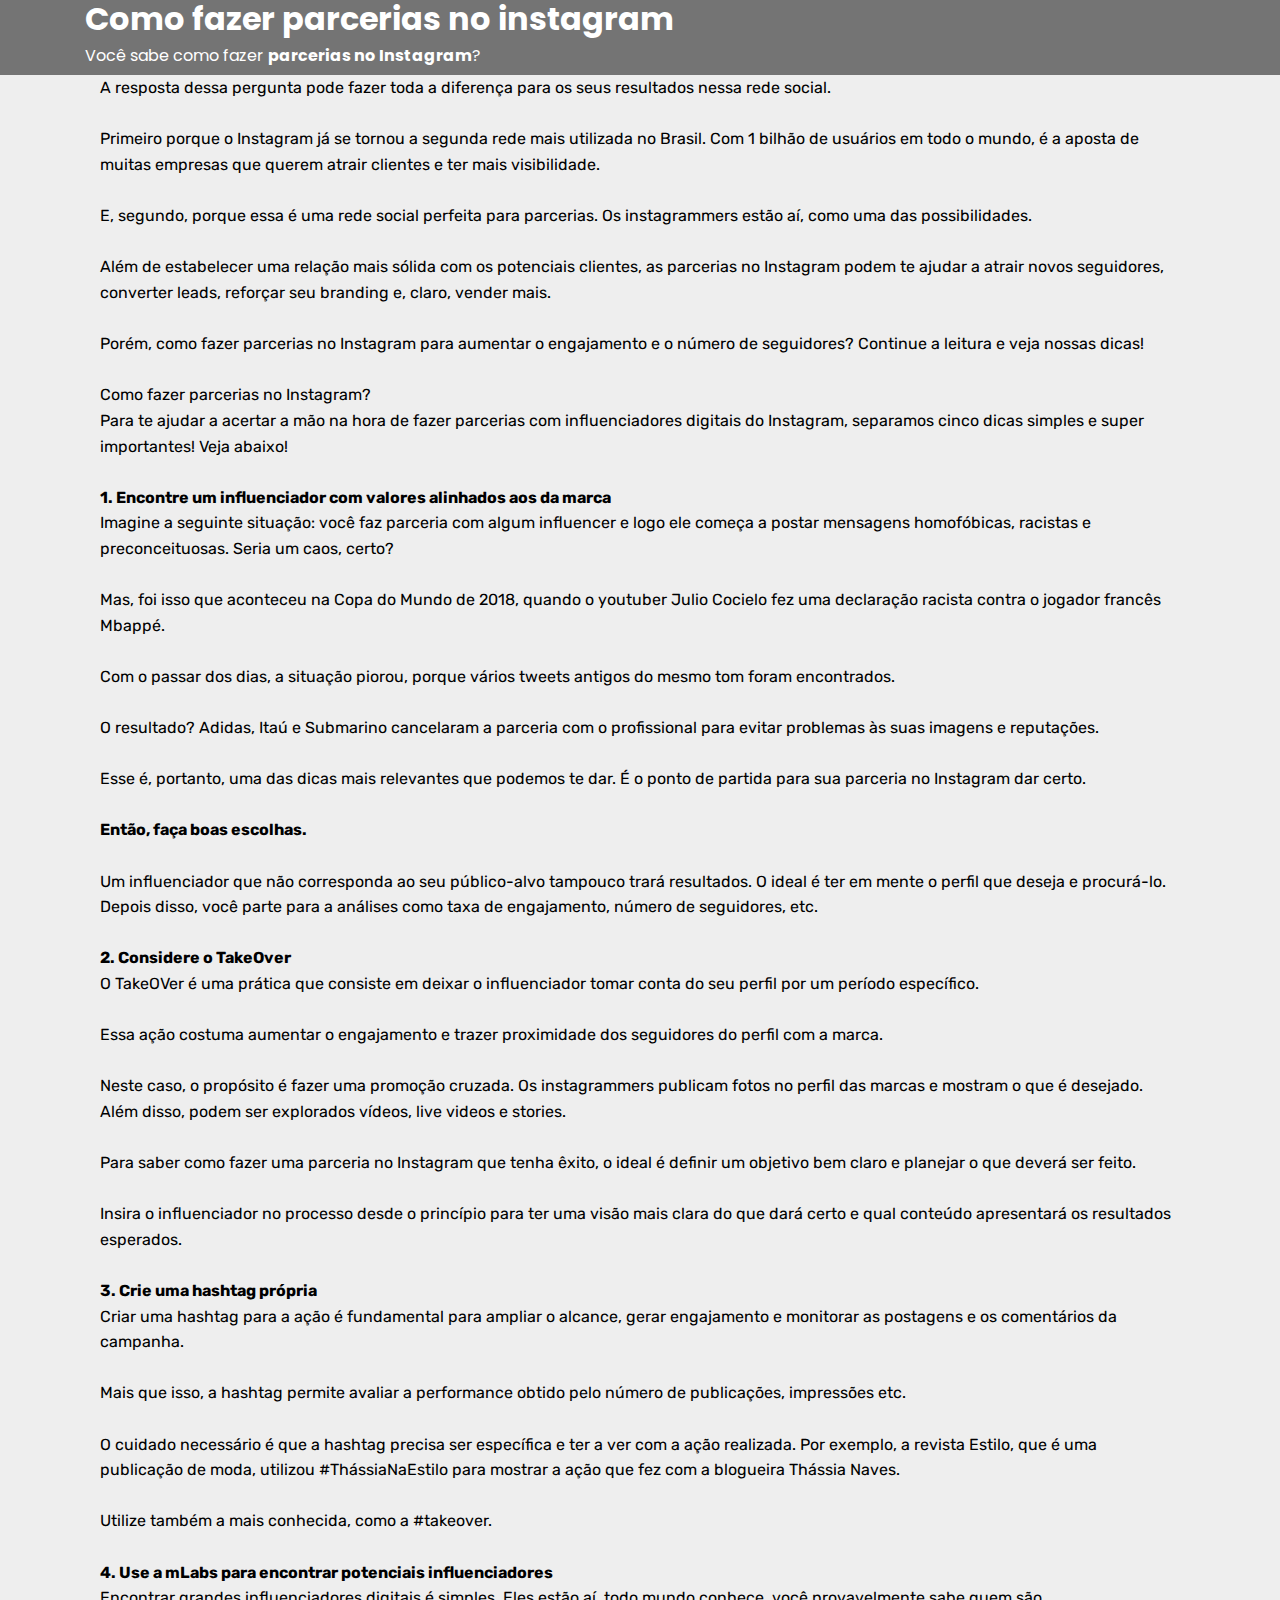
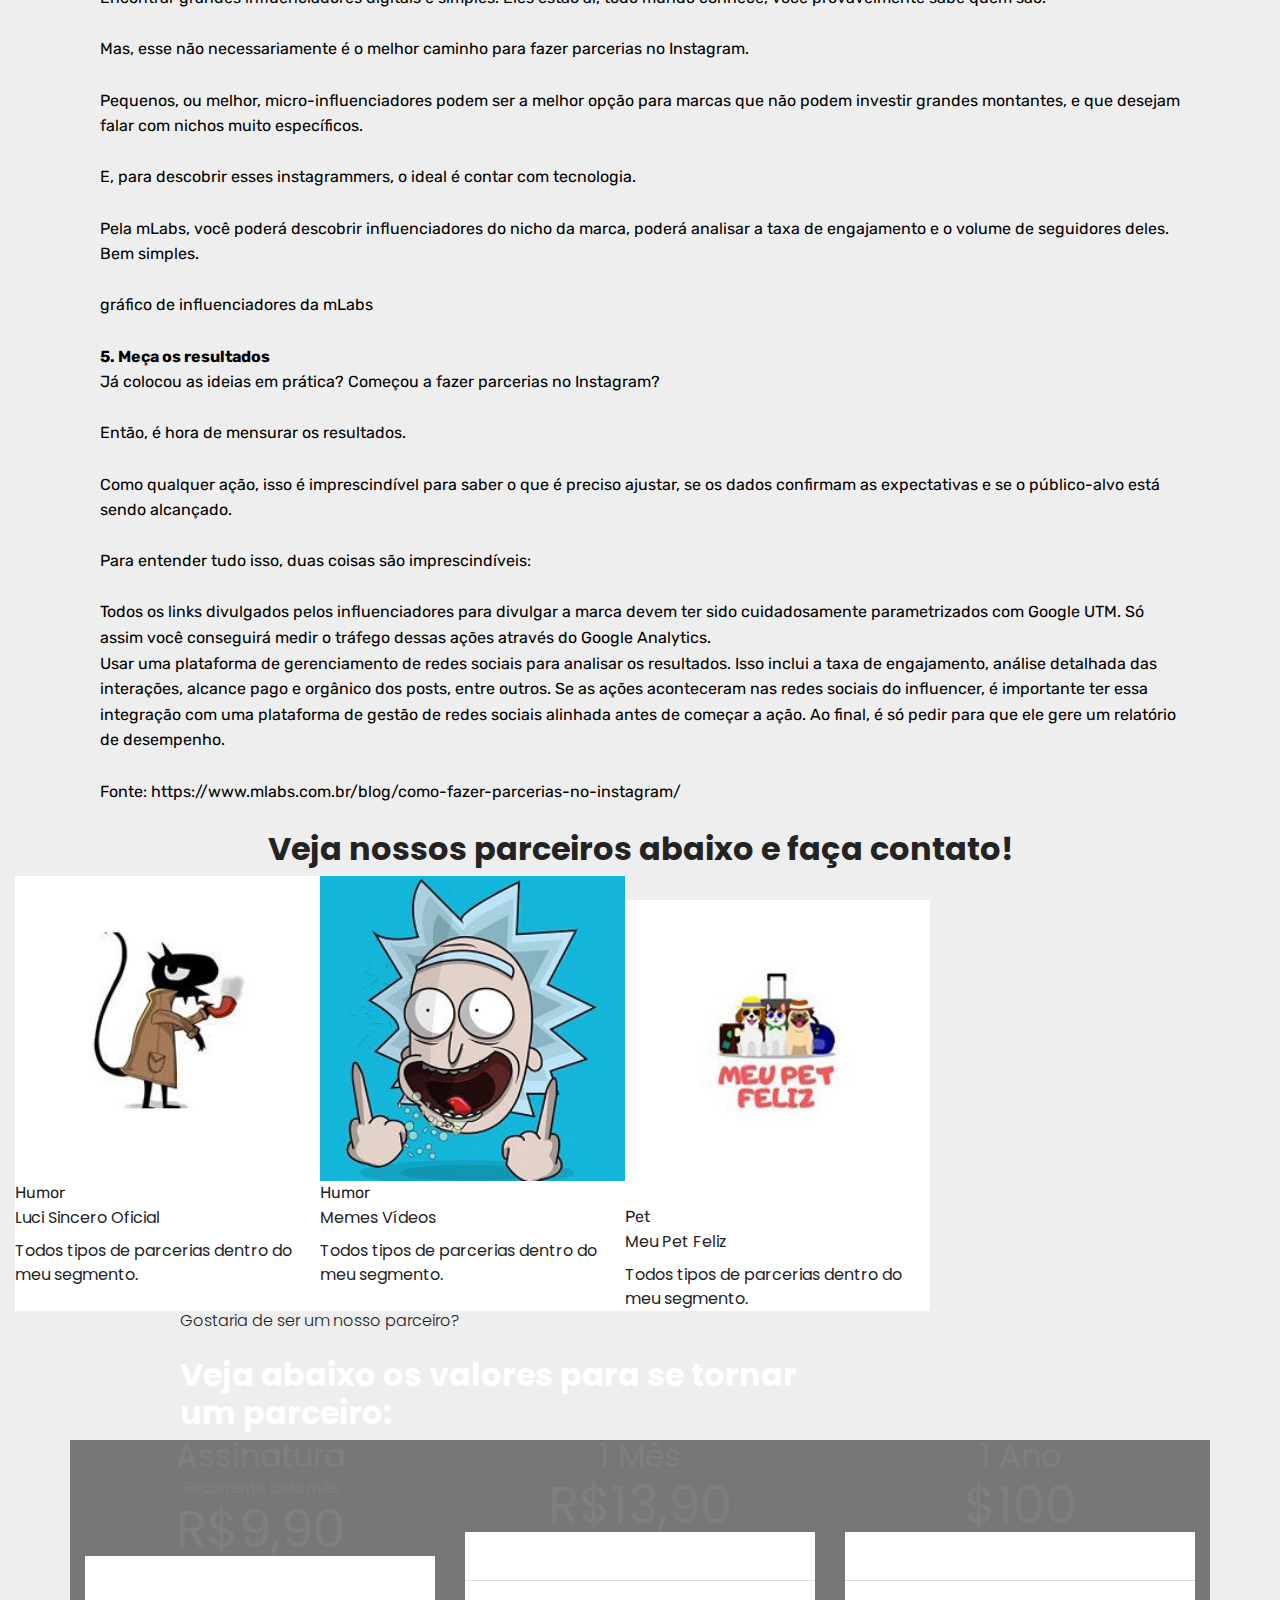
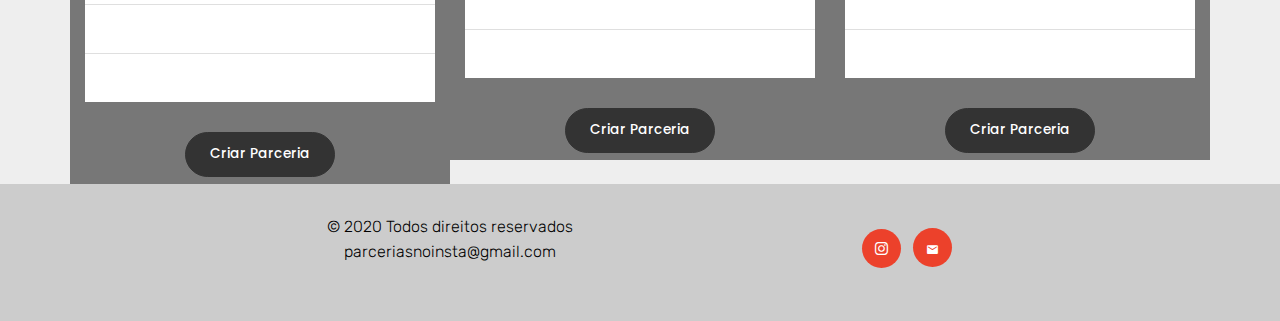
<file: como-fazer-parcerias-no-instagram.html>
<!DOCTYPE html>
<html>
<head>
  
  <meta charset="UTF-8">
  <meta http-equiv="X-UA-Compatible" content="IE=edge">
  
  <meta name="viewport" content="width=device-width, initial-scale=1, minimum-scale=1">
  <link rel="shortcut icon" href="assets/images/2f3da2417f7fb1cb100f1a5657d58395-128x128.png" type="image/x-icon">
  <meta name="description" content="Como fazer parcerias no Instagram? Entenda como aproveitar todo o potencial desses influeciadores para otimizar seus resultados nessa rede social!">
  
  <title>Como fazer parcerias no instagram?</title>
  <link rel="stylesheet" href="assets/bootstrap-material-design-font/css/material.css">
  <link rel="stylesheet" href="assets/bootstrap/css/bootstrap.min.css">
  <link rel="stylesheet" href="assets/bootstrap/css/bootstrap-grid.min.css">
  <link rel="stylesheet" href="assets/bootstrap/css/bootstrap-reboot.min.css">
  <link rel="stylesheet" href="assets/shopping-cart/minicart-theme.css">
  <link rel="stylesheet" href="assets/dropdown/css/style.css">
  <link rel="stylesheet" href="assets/socicon/css/styles.css">
  <link rel="stylesheet" href="assets/theme/css/style.css">
  <link rel="stylesheet" href="assets/gallery/style.css">
  <link rel="stylesheet" href="assets/formoid-css/recaptcha.css">
  <link rel="preload" as="style" href="assets/mobirise/css/mbr-additional.css"><link rel="stylesheet" href="assets/mobirise/css/mbr-additional.css" type="text/css">
  
  
  

</head>
<body>
<script>var shopcartSettings = {"shopcart_top_offset":120,"side_offset":20,"site_width":1150,"shopcart_icon_color":"#FFFFFF","shopcart_back_color":"#000000","shopcart_icon_size":30,"sc_count_color":"#FFFFFF","sc_count_back_color":"#F97352","sc_count_size":12,"checkout_button":"Check out with"};</script>

<!-- Analytics -->
<!-- Global site tag (gtag.js) - Google Analytics -->
<script async="" src="https://www.googletagmanager.com/gtag/js?id=UA-112335991-2"></script>
<script>
  window.dataLayer = window.dataLayer || [];
  function gtag(){dataLayer.push(arguments);}
  gtag('js', new Date());

  gtag('config', 'UA-112335991-2');
</script>

<!-- /Analytics -->


  <section class="menu cid-qIuNheldqe" once="menu" id="menu1-6" data-sortbtn="btn-primary">

    
    

    <nav class="navbar navbar-dropdown navbar-expand-lg">
        <div class="navbar-brand">
            
            
        </div>
        
      <div class="collapse navbar-collapse" id="navbarSupportedContent">
            <ul class="navbar-nav nav-dropdown navbar-nav-top-padding" data-app-modern-menu="true"><li class="nav-item">
                    <a class="nav-link link text-black display-4" href="#">
                        Home
                    </a>
                </li><li class="nav-item"><a class="nav-link link text-black display-4" href="#">
                        Services</a></li><li class="nav-item"><a class="nav-link link text-black display-4" href="#">About Us</a></li></ul>
            
            <div class="navbar-buttons mbr-section-btn"><a class="btn btn-sm btn-white display-4" href="http://my.mobirise.com/buy.php?p=28">BUY NOW</a></div>
      </div>
    </nav>
</section>

<section class="cid-rQcT1qHNkS mbr-parallax-background" id="content9-8" data-sortbtn="btn-primary">

    

    <div class="mbr-overlay" style="opacity: 0.6; background-color: rgb(35, 35, 35);">
    </div>
    <div class="container">
        <div class="row justify-content-center">
            <div class="col-12 col-md-12 align-center">
                <h2 class="mbr-section-title align-left mbr-fonts-style mbr-bold mbr-white display-2">
                    Como fazer parcerias no instagram</h2>
                <h3 class="mbr-section-subtitle align-left mbr-fonts-style mbr-white pt-2 display-5">Você sabe como fazer <strong>parcerias no Instagram</strong>?</h3>
            </div>
        </div>
    </div>
</section>

<section class="mbr-section article content1 cid-rQcTbb9gcY" id="content1-9" data-sortbtn="btn-primary">
    
     

    <div class="container">
        <div class="media-container-row">
            <div class="col-md-12">
                <p class="mbr-text m-0 mbr-fonts-style mbr-black display-7">A resposta dessa pergunta pode fazer toda a diferença para os seus resultados nessa rede social.
<br>
<br>Primeiro porque o Instagram já se tornou a segunda rede mais utilizada no Brasil. Com 1 bilhão de usuários em todo o mundo, é a aposta de muitas empresas que querem atrair clientes e ter mais visibilidade.
<br>
<br>E, segundo, porque essa é uma rede social perfeita para parcerias. Os instagrammers estão aí, como uma das possibilidades.
<br>
<br>Além de estabelecer uma relação mais sólida com os potenciais clientes, as parcerias no Instagram podem te ajudar a atrair novos seguidores, converter leads, reforçar seu branding e, claro, vender mais.
<br>
<br>Porém, como fazer parcerias no Instagram para aumentar o engajamento e o número de seguidores? Continue a leitura e veja nossas dicas!
<br>
<br>Como fazer parcerias no Instagram?
<br>Para te ajudar a acertar a mão na hora de fazer parcerias com influenciadores digitais do Instagram, separamos cinco dicas simples e super importantes! Veja abaixo!
<br>
<br><strong>1. Encontre um influenciador com valores alinhados aos da marca
</strong><br>Imagine a seguinte situação: você faz parceria com algum influencer e logo ele começa a postar mensagens homofóbicas, racistas e preconceituosas. Seria um caos, certo?
<br>
<br>Mas, foi isso que aconteceu na Copa do Mundo de 2018, quando o youtuber Julio Cocielo fez uma declaração racista contra o jogador francês Mbappé.
<br>
<br>Com o passar dos dias, a situação piorou, porque vários tweets antigos do mesmo tom foram encontrados.
<br>
<br>O resultado? Adidas, Itaú e Submarino cancelaram a parceria com o profissional para evitar problemas às suas imagens e reputações.
<br>
<br>Esse é, portanto, uma das dicas mais relevantes que podemos te dar. É o ponto de partida para sua parceria no Instagram dar certo.
<br>
<br><strong>Então, faça boas escolhas.
</strong><br>
<br>Um influenciador que não corresponda ao seu público-alvo tampouco trará resultados. O ideal é ter em mente o perfil que deseja e procurá-lo. Depois disso, você parte para a análises como taxa de engajamento, número de seguidores, etc.
<br>
<br><strong>2. Considere o TakeOver
</strong><br>O TakeOVer é uma prática que consiste em deixar o influenciador tomar conta do seu perfil por um período específico.
<br>
<br>Essa ação costuma aumentar o engajamento e trazer proximidade dos seguidores do perfil com a marca.
<br>
<br>Neste caso, o propósito é fazer uma promoção cruzada. Os instagrammers publicam fotos no perfil das marcas e mostram o que é desejado. Além disso, podem ser explorados vídeos, live videos e stories.
<br>
<br>Para saber como fazer uma parceria no Instagram que tenha êxito, o ideal é definir um objetivo bem claro e planejar o que deverá ser feito.
<br>
<br>Insira o influenciador no processo desde o princípio para ter uma visão mais clara do que dará certo e qual conteúdo apresentará os resultados esperados.
<br>
<br><strong>3. Crie uma hashtag própria</strong>
<br>Criar uma hashtag para a ação é fundamental para ampliar o alcance, gerar engajamento e monitorar as postagens e os comentários da campanha.
<br>
<br>Mais que isso, a hashtag permite avaliar a performance obtido pelo número de publicações, impressões etc.
<br>
<br>O cuidado necessário é que a hashtag precisa ser específica e ter a ver com a ação realizada. Por exemplo, a revista Estilo, que é uma publicação de moda, utilizou #ThássiaNaEstilo para mostrar a ação que fez com a blogueira Thássia Naves.
<br>
<br>Utilize também a mais conhecida, como a #takeover.
<br>
<br><strong>4. Use a mLabs para encontrar potenciais influenciadores
</strong><br>Encontrar grandes influenciadores digitais é simples. Eles estão aí, todo mundo conhece, você provavelmente sabe quem são.
<br>
<br>Mas, esse não necessariamente é o melhor caminho para fazer parcerias no Instagram.
<br>
<br>Pequenos, ou melhor, micro-influenciadores podem ser a melhor opção para marcas que não podem investir grandes montantes, e que desejam falar com nichos muito específicos.
<br>
<br>E, para descobrir esses instagrammers, o ideal é contar com tecnologia.
<br>
<br>Pela mLabs, você poderá descobrir influenciadores do nicho da marca, poderá analisar a taxa de engajamento e o volume de seguidores deles. Bem simples.
<br>
<br>gráfico de influenciadores da mLabs
<br>
<br><strong>5. Meça os resultados
</strong><br>Já colocou as ideias em prática? Começou a fazer parcerias no Instagram?
<br>
<br>Então, é hora de mensurar os resultados.
<br>
<br>Como qualquer ação, isso é imprescindível para saber o que é preciso ajustar, se os dados confirmam as expectativas e se o público-alvo está sendo alcançado.
<br>
<br>Para entender tudo isso, duas coisas são imprescindíveis:
<br>
<br>Todos os links divulgados pelos influenciadores para divulgar a marca devem ter sido cuidadosamente parametrizados com Google UTM. Só assim você conseguirá medir o tráfego dessas ações através do Google Analytics.
<br>Usar uma plataforma de gerenciamento de redes sociais para analisar os resultados. Isso inclui a taxa de engajamento, análise detalhada das interações, alcance pago e orgânico dos posts, entre outros. Se as ações aconteceram nas redes sociais do influencer, é importante ter essa integração com uma plataforma de gestão de redes sociais alinhada antes de começar a ação. Ao final, é só pedir para que ele gere um relatório de desempenho.<br><br>Fonte:&nbsp;https://www.mlabs.com.br/blog/como-fazer-parcerias-no-instagram/<br><br></p>
            </div>
        </div>
    </div>
</section>

<section class="cid-rQd1EFTezi" id="content7-a" data-sortbtn="btn-primary">

    

    
    <div class="container">
        <div class="row justify-content-center">
            <div class="col-12 col-md-12 align-center">
                
                <h2 class="mbr-section-title align-center mbr-fonts-style mbr-bold display-2">Veja nossos parceiros abaixo e faça contato!</h2>
            </div>
        </div>
    </div>
</section>

<section class="extShop mbr-gallery cid-rQd1H3v6Mc" once="shops" id="extShop1-b" data-sortbtn="btn-primary">

    

    <div>
        <div class="mbr-shop"><!-- Shop Gallery --><div class="row mbr-shop__row col-md-12"><div class="wrapper-shop-items col-md-12"><div class="mbr-gallery-row"><div><div class="shop-items"><div class="mbr-gallery-item" data-tags="Impressionante" data-slide-to="0" data-seller="false"><div class="item_overlay" data-toggle="modal"></div><div class="galleryItem" data-toggle="modal"><div class="style_overlay"></div><div class="img_wraper"><img src="assets/images/81594571-585671735329107-8603901911545937920-n-260x260.jpg" alt="" title=""></div><span class="onsale mbr-fonts-style display-7" data-onsale="true">Humor</span><div class="sidebar_wraper"><h4 class="item-title mbr-fonts-style mbr-text display-5">Luci Sincero Oficial</h4><div class="price-block"><span class="shop-item-price mbr-fonts-style display-5"></span><span class="oldprice mbr-fonts-style display-7" style="display: none;">$62</span></div><div class="card-description">Todos tipos de parcerias dentro do meu segmento.
<div><br></div></div><div class="mbr-section-btn" buttons="0" style="display: none;"><a href="https://instagram.com/lucisinceroficial" class="btn btn-black display-7">Instagram</a></div></div></div></div><div class="mbr-gallery-item" data-tags="Maravilhoso" data-slide-to="1" data-seller="false"><div class="item_overlay" data-toggle="modal"></div><div class="galleryItem" data-toggle="modal"><div class="style_overlay"></div><div class="img_wraper"><img src="assets/images/6bd1052d459eca87219ce0eba61e3ce4-259x259.jpg" alt="" title=""></div><span class="onsale mbr-fonts-style display-7" data-onsale="true">Humor</span><div class="sidebar_wraper"><h4 class="item-title mbr-fonts-style mbr-text display-5">Memes Vídeos</h4><div class="price-block"><span class="shop-item-price mbr-fonts-style display-5"></span><span class="oldprice mbr-fonts-style display-7" style="display: none;">$142</span></div><div class="card-description">Todos tipos de parcerias dentro do meu segmento.
<div><br></div></div><div class="mbr-section-btn" buttons="0" style="display: none;"><a href="https://instagram.com/top_videos_meme" class="btn btn-black display-7">Instagram</a></div></div></div></div><div class="mbr-gallery-item" data-tags="Criativo" data-slide-to="2" data-seller="false"><div class="item_overlay" data-toggle="modal"></div><div class="galleryItem" data-toggle="modal"><div class="style_overlay"></div><div class="img_wraper"><img src="assets/images/80898229-2510583282547217-4812005212963209216-n-260x260.jpg" alt="" title=""></div><span class="onsale mbr-fonts-style display-7" data-onsale="true">Pet</span><div class="sidebar_wraper"><h4 class="item-title mbr-fonts-style mbr-text display-5">Meu Pet Feliz</h4><div class="price-block"><span class="shop-item-price mbr-fonts-style display-5"></span><span class="oldprice mbr-fonts-style display-7" style="display: none;">$188</span></div><div class="card-description">Todos tipos de parcerias dentro do meu segmento.</div><div class="mbr-section-btn" buttons="0" style="display: none;"><a href="https://instagram.com/meupetfeliz1" class="btn btn-black display-7">Instagram</a></div></div></div></div></div></div><div class="clearfix"></div></div></div></div><!-- Lightbox --><div class="shopItemsModal_wraper" style="z-index: 100;"><div class="shopItemsModalBg"></div><div class="shopItemsModal row"><div class="col-md-6 image-modal"></div><div class="col-md-6 text-modal"></div><div class="closeModal"><div class="close-modal-wrapper"></div></div></div></div></div>
    </div>

</section>

<section class="mbr-section info5 cid-rQd1ICasgO" id="info5-c" data-sortbtn="btn-primary">

    

    
    <div class="container">
        <div class="row justify-content-center content-row">
            <div class="media-container-column title col-12 col-lg-7 col-md-6">
                <h3 class="mbr-section-subtitle align-left mbr-light pb-3 mbr-fonts-style display-5">
                   Gostaria de ser um nosso parceiro?</h3>
                <h2 class="align-left mbr-bold mbr-fonts-style mbr-white mbr-section-title display-2">Veja abaixo os valores para se tornar um parceiro:<br></h2>
            </div>
            <div class="media-container-column col-12 col-lg-3 col-md-4">
                
            </div>
        </div>
    </div>
</section>

<section class="cid-rQd1JrvAQA" id="pricing-tables4-d" data-sortbtn="btn-primary">

    

    
    <div class="container">
        <div class="row align-items-start">
            <div class="col-md-6 justify-content-center col-lg-4">
                <div class="plan">
                    <div class="mbr-overlay"></div>
                    <div class="plan-header text-center">
                        <h3 class="plan-title mbr-white mbr-fonts-style display-2">
                            Assinatura</h3>
                        <h4 class="plan-subtitle mbr-white mbr-fonts-style display-7">Recorrente todo mês</h4>
                        <div class="plan-price">
                            <span class="price-figure mbr-white mbr-fonts-style display-1">R$9,90</span>
                            
                            
                        </div>
                    </div>
                    <div class="plan-body">
                        <div class="plan-list align-center">
                            <ul class="list-group list-group-flush mbr-white mbr-fonts-style display-7">
                                <li class="list-group-item">
                                    Foto</li>
                                <li class="list-group-item">
                                    Contatos</li>
                                <li class="list-group-item">Descrição das parcerias</li>
                            </ul>
                        </div>
                        <div class="mbr-section-btn align-center pt-4"><a href="https://www.paypal.com/cgi-bin/webscr?business=angelotheblack%40hotmail.com&cmd=_xclick-subscriptions&item_name=Assinatura+Mensal+%7C+Parcerias+Instagram&item_number=&currency_code=BRL&a3=9%2C90&p3=1&t3=M&src=1" class="btn btn-black btn-bgr display-4" target="_blank">Criar Parceria</a></div>
                    </div>
                </div>
            </div>

            <div class="col-md-6 justify-content-center col-lg-4">
                <div class="plan">
                    <div class="mbr-overlay"></div>
                    <div class="plan-header text-center">
                        <h3 class="plan-title mbr-white mbr-fonts-style display-2">1 Mês</h3>
                        <h4 class="plan-subtitle mbr-white mbr-fonts-style display-7"></h4>
                        <div class="plan-price">
                            <span class="price-figure mbr-white mbr-fonts-style display-1">R$13,90</span>
                            
                            
                        </div>
                    </div>
                    <div class="plan-body">
                        <div class="plan-list align-center">
                            <ul class="list-group list-group-flush mbr-white mbr-fonts-style display-7">
                                <li class="list-group-item">Foto
</li><li class="list-group-item">Contatos
</li><li class="list-group-item">Descrição das parcerias</li>
                            </ul>
                        </div>
                        <div class="mbr-section-btn align-center pt-4"><a href="https://www.paypal.com/cgi-bin/webscr?business=angelotheblack%40hotmail.com&cmd=_xclick&amount=13%2C90&item_name=1+M%C3%AAs+%7C+Parcerias+Instagram&currency_code=BRL" class="btn btn-black btn-bgr display-4" target="_blank">Criar Parceria</a></div>
                    </div>
                </div>
            </div>

            <div class="col-md-6 justify-content-center col-lg-4">
                <div class="plan">
                    <div class="mbr-overlay"></div>
                    <div class="plan-header text-center">
                        <h3 class="plan-title mbr-white mbr-fonts-style display-2">1 Ano</h3>
                        <h4 class="plan-subtitle mbr-white mbr-fonts-style display-7"></h4>
                        <div class="plan-price">
                            <span class="price-figure mbr-white mbr-fonts-style display-1">
                                $100</span>
                            
                            
                        </div>
                    </div>
                    <div class="plan-body">
                        <div class="plan-list align-center">
                            <ul class="list-group list-group-flush mbr-white mbr-fonts-style display-7">
                                <li class="list-group-item">Foto
</li><li class="list-group-item">Contatos
</li><li class="list-group-item">Descrição das parcerias</li>
                            </ul>
                        </div>
                        <div class="mbr-section-btn align-center pt-4"><a href="https://www.paypal.com/cgi-bin/webscr?business=angelotheblack%40hotmail.com&cmd=_xclick&amount=100&item_name=1+Ano+%7C+Parcerias+Instagram&currency_code=BRL" class="btn btn-black btn-bgr display-4" target="_blank">Criar Parceria</a></div>
                    </div>
                </div>
            </div>

            
        </div>
    </div>
</section>

<section class="cid-rPWP5Py5Ig" id="footer2-7" data-sortbtn="btn-primary">

    

    

    <div class="container">
        <div class="row align-center justify-content-center align-items-center">
            
            <div class="col-sm-12 col-lg-4 mbr-text mbr-fonts-style mbr-light display-7">
                © 2020 Todos direitos reservados parceriasnoinsta@gmail.com
<div><br></div></div>
            <div class="social-media col-sm-12 col-lg-4">
                <ul>
                    <li>
                      <a class="icon-transition" href="https://www.instagram.com/parceriasnoinstaa/">
                        <span class="mbr-iconfont socicon-instagram socicon"></span>
                      </a>
                    </li>
                    <li>
                      <a class="icon-transition" href="#">
                        <span class="mbr-iconfont mdi-communication-email"></span>
                      </a>
                    </li>
                    
                    
                    
                </ul>
            </div>
        </div>
    </div>
</section>


  <script src="assets/web/assets/jquery/jquery.min.js"></script>
  <script src="assets/popper/popper.min.js"></script>
  <script src="assets/bootstrap/js/bootstrap.min.js"></script>
  <script src="assets/smoothscroll/smooth-scroll.js"></script>
  <script src="assets/shopping-cart/minicart.js"></script>
  <script src="assets/shopping-cart/jquery.easing.min.js"></script>
  <script src="assets/shopping-cart/minicart-customizer.js"></script>
  <script src="assets/dropdown/js/nav-dropdown.js"></script>
  <script src="assets/dropdown/js/navbar-dropdown.js"></script>
  <script src="assets/touchswipe/jquery.touch-swipe.min.js"></script>
  <script src="assets/parallax/jarallax.min.js"></script>
  <script src="assets/mobirise-shop/script.js"></script>
  <script src="assets/theme/js/script.js"></script>
  <script src="assets/gallery/player.min.js"></script>
  <script src="assets/gallery/script.js"></script>
  <script src="assets/formoid/formoid.min.js"></script>
  
  

</body>
</html>
</file>
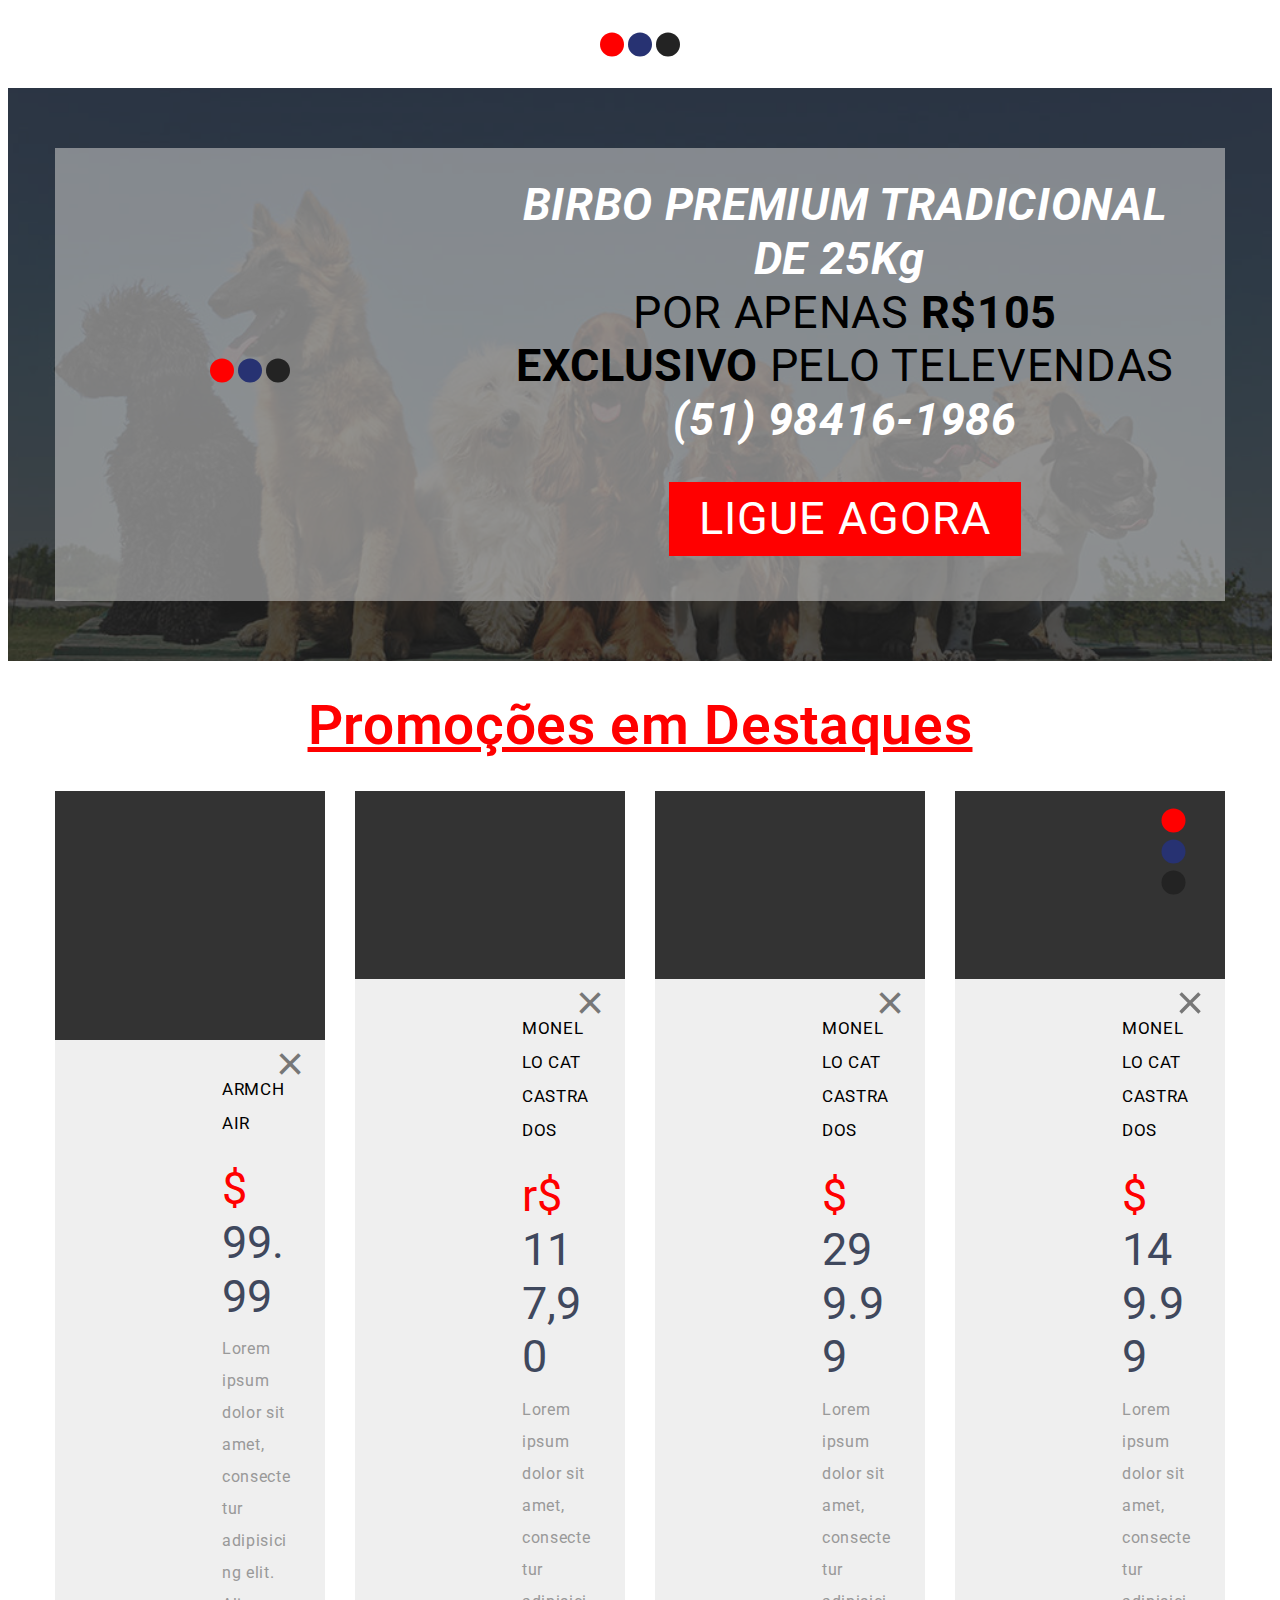
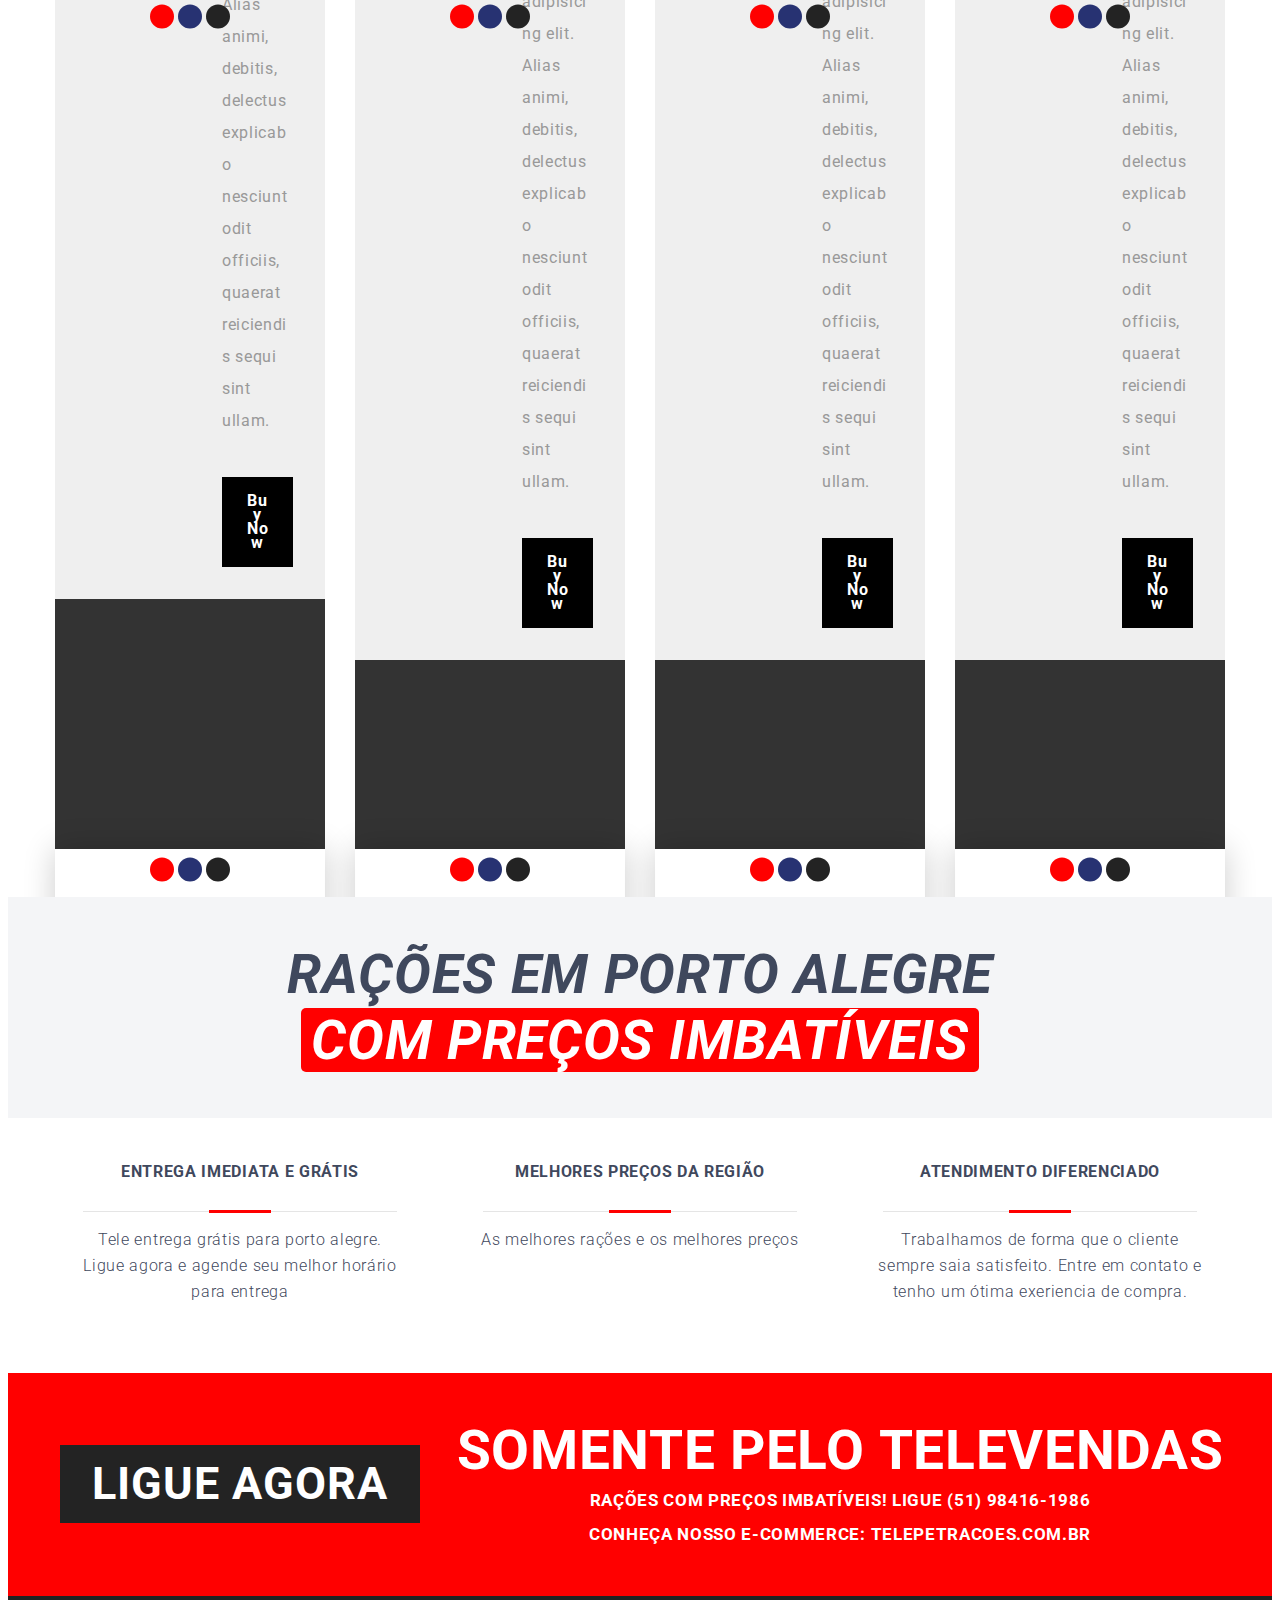
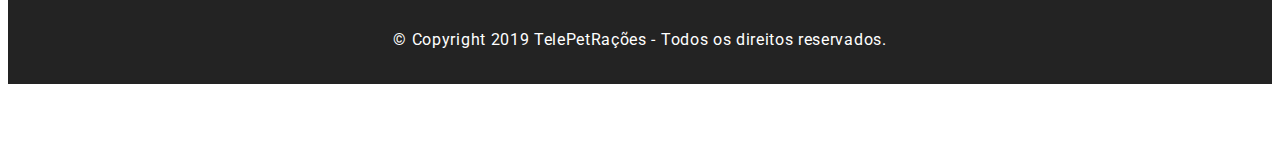
<file: index - Copia.html>
<!DOCTYPE html>
<html amp >
<head>
  
  <meta charset="UTF-8">
  <meta http-equiv="X-UA-Compatible" content="IE=edge">
  
  <meta name="viewport" content="width=device-width, initial-scale=1, minimum-scale=1">
  <link rel="shortcut icon" href="assets/images/logo-400-121-1-350x106.png" type="image/x-icon">
  <meta name="description" content="Temos as melhores rações e preços da região metroprolitana de porto alegre.  Tele entrega grátis acima de r$60 reais. Entre em contato.">
  
  <title>Promoção de Rações em Porto Alegre | Tele Entrega Grátis</title>
  
<link rel="canonical" href="https://promocao.telepetracoes.com.br/">
 <style amp-boilerplate>body{-webkit-animation:-amp-start 8s steps(1,end) 0s 1 normal both;-moz-animation:-amp-start 8s steps(1,end) 0s 1 normal both;-ms-animation:-amp-start 8s steps(1,end) 0s 1 normal both;animation:-amp-start 8s steps(1,end) 0s 1 normal both}@-webkit-keyframes -amp-start{from{visibility:hidden}to{visibility:visible}}@-moz-keyframes -amp-start{from{visibility:hidden}to{visibility:visible}}@-ms-keyframes -amp-start{from{visibility:hidden}to{visibility:visible}}@-o-keyframes -amp-start{from{visibility:hidden}to{visibility:visible}}@keyframes -amp-start{from{visibility:hidden}to{visibility:visible}}</style>
<noscript><style amp-boilerplate>body{-webkit-animation:none;-moz-animation:none;-ms-animation:none;animation:none}</style></noscript>
<link href="https://fonts.googleapis.com/css?family=Roboto:300,300i,400,400i,500,500i,700,700i" rel="stylesheet">
 <link href="https://fonts.googleapis.com/css?family=Poppins:300,300i,400,400i,600,600i,700,700i" rel="stylesheet">
 
 <style amp-custom>div,span,h2,h3,h4,h5,p,a{font: inherit;}*{-webkit-box-sizing: border-box;box-sizing: border-box;outline: none;}*:focus{outline: none;}body{position: relative;font-style: normal;line-height: 1.5;color: #3f485d;}section{background-color: #ffffff;background-position: 50% 50%;background-repeat: no-repeat;background-size: cover;overflow: hidden;padding: 30px 0;}section,.container{position: relative;word-wrap: break-word;}h2,h3,h4,h5{margin: 0;padding: 0;letter-spacing: 0.68px;}p{letter-spacing: 0.68px;line-height: 1.7;}p{margin-bottom: 0;margin-top: 0;}a{cursor: pointer;}a,a:hover{text-decoration: none;}h2,h3,h4,h5,.display-2,.display-4,.display-5,.display-7{word-break: break-word;word-wrap: break-word;}b,strong{font-weight: bold;}body{height: auto;min-height: 100vh;}.mbr-section-title{margin: 0;padding: 0;font-style: normal;line-height: 1.2;width: 100%;}.mbr-section-subtitle{line-height: 1.2;width: 100%;}.mbr-text{font-style: normal;line-height: 1.7;width: 100%;}@media (max-width: 991px){.mbr-text{line-height: 1.6;}}.btn{text-align: center;position: relative;font-weight: 700;margin: 15px;border-width: 2px;border-style: solid;font-style: normal;white-space: normal;-webkit-transition: all .2s ease-in-out,-webkit-box-shadow 2s ease-in-out;transition: all .2s ease-in-out,-webkit-box-shadow 2s ease-in-out;-o-transition: all .2s ease-in-out,box-shadow 2s ease-in-out;transition: all .2s ease-in-out,box-shadow 2s ease-in-out;transition: all .2s ease-in-out,box-shadow 2s ease-in-out,-webkit-box-shadow 2s ease-in-out;display: -webkit-inline-box;display: -ms-inline-flexbox;display: inline-flex;-webkit-box-align: center;-ms-flex-align: center;align-items: center;-webkit-box-pack: center;-ms-flex-pack: center;justify-content: center;word-break: break-word;line-height: 1.5;letter-spacing: 1px;}amp-image-lightbox a.control{position: absolute;width: 32px;height: 32px;right: 16px;top: 16px;z-index: 1000;}amp-image-lightbox a.control .close{position: relative;}amp-image-lightbox a.control .close:before,amp-image-lightbox a.control .close:after{position: absolute;left: 15px;content: ' ';height: 33px;width: 2px;background-color: #fff;}amp-image-lightbox a.control .close:before{-webkit-transform: rotate(45deg);-ms-transform: rotate(45deg);transform: rotate(45deg);}amp-image-lightbox a.control .close:after{-webkit-transform: rotate(-45deg);-ms-transform: rotate(-45deg);transform: rotate(-45deg);}.mbr-white{color: #ffffff;}.align-center{text-align: center;}.align-right{text-align: right;}@media (max-width: 767px){.align-center,.align-right{text-align: center;}}.mbr-light{font-weight: 300;}.mbr-bold{font-weight: 700;}.mbr-section-btn{margin-left: -15px;margin-right: -15px;font-size: 0;}nav .mbr-section-btn{margin-left: 0rem;margin-right: 0rem;}.mbr-overlay{position: absolute;bottom: 0;left: 0;right: 0;top: 0;height: 100%;width: 100%;z-index: 0;}section.menu{min-height: 70px;}.menu-container{display: -webkit-box;display: -ms-flexbox;display: flex;-webkit-box-pack: justify;-ms-flex-pack: justify;justify-content: space-between;-webkit-box-align: center;-ms-flex-align: center;align-items: center;min-height: 70px;}@media (max-width: 991px){.menu-container{max-width: 100%;padding: 0 30px;}}@media (max-width: 767px){.menu-container{padding: 0 15px;}}.navbar{z-index: 100;width: 100%;}.navbar-fixed-top{position: fixed;top: 0;}.navbar-brand{display: -webkit-box;display: -ms-flexbox;display: flex;-webkit-box-align: center;-ms-flex-align: center;align-items: center;word-break: break-word;z-index: 1;}.navbar-logo{margin: 12px 15px 12px 0;}@media (max-width: 767px){.navbar-logo amp-img{max-height: 100px;max-width: 100px;}}.navbar-caption-wrap{display: -webkit-box;display: -ms-flexbox;display: flex;}.navbar .navbar-collapse{display: -webkit-box;display: -ms-flexbox;display: flex;-ms-flex-preferred-size: auto;flex-basis: auto;-webkit-box-align: center;-ms-flex-align: center;align-items: center;-webkit-box-pack: end;-ms-flex-pack: end;justify-content: flex-end;}@media (max-width: 991px){.navbar .navbar-collapse{display: none;position: absolute;top: 0;right: 0;height: auto;-webkit-box-shadow: 0px 4px 9px 0px rgba(0,0,0,0.24);box-shadow: 0px 4px 9px 0px rgba(0,0,0,0.24);padding: 70px 15px 20px;z-index: 1;}}@media (max-width: 991px){.navbar.opened .navbar-collapse.show,.navbar.opened .navbar-collapse.collapsing{display: block;}.is-builder .navbar-collapse{position: fixed;}}.navbar-nav{list-style-type: none;display: -webkit-box;display: -ms-flexbox;display: flex;-ms-flex-wrap: wrap;flex-wrap: wrap;padding-left: 0;min-width: 200px;}@media (max-width: 991px){.navbar-nav{-webkit-box-orient: vertical;-webkit-box-direction: normal;-ms-flex-direction: column;flex-direction: column;}}.navbar-nav .mbr-iconfont{margin-right: 7px;}.nav-item{word-break: break-all;}.nav-link{display: -webkit-box;display: -ms-flexbox;display: flex;-webkit-box-align: center;-ms-flex-align: center;align-items: center;-webkit-box-pack: start;-ms-flex-pack: start;justify-content: flex-start;}.nav-link,.navbar-caption{-webkit-transition: all 0.2s;-o-transition: all 0.2s;transition: all 0.2s;letter-spacing: 1px;}.nav-dropdown .dropdown-menu{min-width: 200px;position: absolute;left: 0;}@media (min-width: 992px){.nav-dropdown .dropdown-menu{-webkit-box-shadow: 1px 2px 10px -1px rgba(0,0,0,0.2);box-shadow: 1px 2px 10px -1px rgba(0,0,0,0.2);}}.nav-dropdown .dropdown-menu .dropdown-item{line-height: 50px;display: -webkit-box;display: -ms-flexbox;display: flex;-webkit-box-pack: start;-ms-flex-pack: start;justify-content: flex-start;-webkit-box-align: center;-ms-flex-align: center;align-items: center;padding: 0 50px 0 30px;white-space: nowrap;}.nav-dropdown .dropdown-menu .dropdown{position: relative;}.dropdown-menu .dropdown:hover > .dropdown-menu{opacity: 1;pointer-events: all;}.nav-dropdown .dropdown-submenu{top: 0;left: 100%;margin: 0;}.nav-item.dropdown{position: relative;}.nav-item.dropdown .dropdown-menu{opacity: 0;pointer-events: none;}.nav-item.dropdown:hover > .dropdown-menu{opacity: 1;pointer-events: all;}.dropdown .link.dropdown-toggle:after{content: '';margin-left: 5px;width: 5px;height: 5px;border: none;border-top: 1px solid;border-right: 1px solid;-webkit-transform: rotate(45deg);-ms-transform: rotate(45deg);transform: rotate(45deg);}.dropdown:hover .link.dropdown-toggle:after{-webkit-transform: rotate(135deg);-ms-transform: rotate(135deg);transform: rotate(135deg);}.navbar .dropdown.open > .dropdown-menu{display: block;}@media (max-width: 991px){.is-builder .nav-dropdown .dropdown-menu{position: relative;}.nav-dropdown .dropdown-submenu{left: 0;}.nav-dropdown .dropdown-menu .dropdown-item{padding: 0 15px;margin: 0 20px;}.nav-dropdown .dropdown-menu .dropdown-item:after{right: auto;}.navbar.opened .dropdown-menu{top: 0;}.dropdown .dropdown-toggle[data-toggle="dropdown-submenu"]:after{content: '';margin-right: 0;margin-left: auto;width: 5px;height: 5px;border-top: 1px solid;border-right: 1px solid;-webkit-transform: rotate(45deg);-ms-transform: rotate(45deg);transform: rotate(45deg);}}.navbar-buttons{display: -webkit-box;display: -ms-flexbox;display: flex;-ms-flex-wrap: wrap;flex-wrap: wrap;-webkit-box-align: center;-ms-flex-align: center;align-items: center;-webkit-box-pack: center;-ms-flex-pack: center;justify-content: center;}@media (max-width: 991px){.navbar-buttons{-webkit-box-orient: vertical;-webkit-box-direction: normal;-ms-flex-direction: column;flex-direction: column;}}.menu-social-list{display: -webkit-box;display: -ms-flexbox;display: flex;-webkit-box-align: center;-ms-flex-align: center;align-items: center;-webkit-box-pack: center;-ms-flex-pack: center;justify-content: center;-ms-flex-wrap: wrap;flex-wrap: wrap;}.menu-social-list a{margin: 0 4px;}.menu-social-list a span{font-size: 20px;}button.navbar-toggler{position: absolute;right: 20px;top: 25px;width: 31px;height: 20px;cursor: pointer;-webkit-transition: all .2s;-o-transition: all .2s;transition: all .2s;-ms-flex-item-align: center;-ms-grid-row-align: center;align-self: center;}nav.opened .navbar-toggler:not(.hide) .hamburger span:nth-child(1){top: 8px;-webkit-transform: rotate(-45deg);-ms-transform: rotate(-45deg);transform: rotate(-45deg);}nav.opened .navbar-toggler:not(.hide) .hamburger span:nth-child(2),nav.opened .navbar-toggler:not(.hide) .hamburger span:nth-child(3){opacity: 0;}nav.opened .navbar-toggler:not(.hide) .hamburger span:nth-child(4){top: 8px;-webkit-transform: rotate(45deg);-ms-transform: rotate(45deg);transform: rotate(45deg);}.ampstart-btn.hamburger{position: absolute;top: 25px;right: 15px;margin-left: auto;height: 34px;width: 26px;background: none;border: none;cursor: pointer;z-index: 1000;}@media (min-width: 992px){.ampstart-btn,amp-sidebar{display: none;}.dropdown-menu .dropdown-toggle:after{content: '';margin-left: .25rem;width: 5px;height: 5px;border-top: 1px solid;border-right: 1px solid;-webkit-transform: rotate(45deg);-ms-transform: rotate(45deg);transform: rotate(45deg);}}.close-sidebar{width: 26px;height: 26px;position: relative;cursor: pointer;background-color: transparent;border: none;}.close-sidebar span{position: absolute;left: 0;width: 26px;height: 1px;border-right: 5px;top: 8px;}.close-sidebar span:nth-child(1){-webkit-transform: rotate(-45deg);-ms-transform: rotate(-45deg);transform: rotate(-45deg);}.close-sidebar span:nth-child(2){-webkit-transform: rotate(45deg);-ms-transform: rotate(45deg);transform: rotate(45deg);}.builder-sidebar{position: relative;height: auto;min-width: 200px;z-index: 1030;padding: 20px 15px;max-width: 100%;-webkit-box-shadow: 0px 4px 9px 0px rgba(0,0,0,0.24);box-shadow: 0px 4px 9px 0px rgba(0,0,0,0.24);}.builder-sidebar .dropdown:hover > .dropdown-menu{position: relative;text-align: center;}.gallery-img-wrap amp-img{height: 100%;}amp-img{width: 100%;}amp-img img{max-height: 100%;max-width: 100%;}.is-builder amp-img > a + img[async],.is-builder amp-img > a + img[decoding="async"]{display: none;}html:not(.is-builder) amp-img > a{position: absolute;top: 0;bottom: 0;left: 0;right: 0;z-index: 1;}.is-builder .temp-amp-sizer{position: absolute;}.is-builder amp-youtube .temp-amp-sizer,.is-builder amp-vimeo .temp-amp-sizer{position: static;}.is-builder section.horizontal-menu .ampstart-btn{display: none;}.is-builder section.horizontal-menu .dropdown-menu{z-index: auto;opacity: 1;pointer-events: auto;}.is-builder section.horizontal-menu .nav-dropdown .link.dropdown-toggle[aria-expanded="true"]{margin-right: 0;padding: 0.667em 1em;}.mobirise-spinner{position: absolute;top: 50%;left: 40%;margin-left: 10%;-webkit-transform: translate3d(-50%,-50%,0);z-index: 4;}.mobirise-spinner em{width: 24px;height: 24px;background: #3ac;border-radius: 100%;display: inline-block;-webkit-animation: slide 1s infinite;}.mobirise-spinner em:nth-child(1){-webkit-animation-delay: 0.1s;}.mobirise-spinner em:nth-child(2){-webkit-animation-delay: 0.2s;}.mobirise-spinner em:nth-child(3){-webkit-animation-delay: 0.3s;}@-moz-keyframes slide{0%{-webkit-transform: scale(1);}50%{opacity: 0.3;-webkit-transform: scale(2);}100%{-webkit-transform: scale(1);}}@-webkit-keyframes slide{0%{-webkit-transform: scale(1);}50%{opacity: 0.3;-webkit-transform: scale(2);}100%{-webkit-transform: scale(1);}}@-o-keyframes slide{0%{-webkit-transform: scale(1);}50%{opacity: 0.3;-webkit-transform: scale(2);}100%{-webkit-transform: scale(1);}}@keyframes slide{0%{-webkit-transform: scale(1);}50%{opacity: 0.3;-webkit-transform: scale(2);}100%{-webkit-transform: scale(1);}}.mobirise-loader .amp-active > div{display: none;}.amp-carousel-button{-webkit-transition: all 0.2s;-o-transition: all 0.2s;transition: all 0.2s;}.amp-carousel-button{width: 55px;height: 55px;border-radius: 0px;background-color: #000;background-image: none;}.amp-carousel-button:after{content: "";position: absolute;top: 50%;width: 9px;height: 9px;border-top: 2px solid #fff;border-right: 2px solid #fff;}.amp-carousel-button-next:after{left: calc(50% - 9px/4);-webkit-transform: translate(-50%,-50%) rotate(45deg);-ms-transform: translate(-50%,-50%) rotate(45deg);transform: translate(-50%,-50%) rotate(45deg);}.amp-carousel-button-prev:after{left: calc(50% + 9px/4);-webkit-transform: translate(-50%,-50%) rotate(-135deg);-ms-transform: translate(-50%,-50%) rotate(-135deg);transform: translate(-50%,-50%) rotate(-135deg);}.amp-carousel-button{cursor: pointer;}.container{padding-right: 15px;padding-left: 15px;width: 100%;margin-right: auto;margin-left: auto;}@media (min-width: 1200px){.container{max-width: 1200px;}}.mbr-flex{display: -webkit-box;display: -ms-flexbox;display: flex;}.flex-wrap{-ms-flex-wrap: wrap;flex-wrap: wrap;}.mbr-jc-c{-webkit-box-pack: center;-ms-flex-pack: center;justify-content: center;}.mbr-row{display: -webkit-box;display: -ms-flexbox;display: flex;-ms-flex-wrap: wrap;flex-wrap: wrap;margin-left: -15px;margin-right: -15px;}.mbr-row.mbr-px-2{padding-left: 0;padding-right: 0;margin: 0;}@media (max-width: 767px){.mbr-col-sm-12{-ms-flex: 0 0 100%;-webkit-box-flex: 0;flex: 0 0 100%;max-width: 100%;padding-right: 15px;padding-left: 15px;}}@media (min-width: 768px){.mbr-col-md-4{-ms-flex: 0 0 33.333333%;-webkit-box-flex: 0;flex: 0 0 33.333333%;max-width: 33.333333%;padding-right: 15px;padding-left: 15px;}.mbr-col-md-6{-ms-flex: 0 0 50%;-webkit-box-flex: 0;flex: 0 0 50%;max-width: 50%;padding-right: 15px;padding-left: 15px;}.mbr-col-md-8{-ms-flex: 0 0 66.666667%;-webkit-box-flex: 0;flex: 0 0 66.666667%;max-width: 66.666667%;padding-left: 15px;padding-right: 15px;}.mbr-col-md-12{-ms-flex: 0 0 100%;-webkit-box-flex: 0;flex: 0 0 100%;max-width: 100%;padding-right: 15px;padding-left: 15px;}}@media (min-width: 992px){.mbr-col-lg-3{-ms-flex: 0 0 25%;-webkit-box-flex: 0;flex: 0 0 25%;max-width: 25%;padding-right: 15px;padding-left: 15px;}.mbr-col-lg-4{-ms-flex: 0 0 33.33%;-webkit-box-flex: 0;flex: 0 0 33.33%;max-width: 33.33%;padding-right: 15px;padding-left: 15px;}.mbr-col-lg-6{-ms-flex: 0 0 50%;-webkit-box-flex: 0;flex: 0 0 50%;max-width: 50%;padding-right: 15px;padding-left: 15px;}.mbr-col-lg-8{-ms-flex: 0 0 66.666667%;-webkit-box-flex: 0;flex: 0 0 66.666667%;max-width: 66.666667%;padding-left: 15px;padding-right: 15px;}}.mbr-pt-2{padding-top: 15px;}.mbr-pt-3{padding-top: 20px;}.mbr-pb-1{padding-bottom: 10px;}.mbr-px-2{padding-left: 15px;padding-right: 15px;}.mbr-px-5{padding-left: 50px;padding-right: 50px;}@media (max-width: 991px){.mbr-px-5{padding-left: 15px;padding-right: 15px;}}.mbr-py-4{padding-top: 30px;padding-bottom: 30px;}@media (max-width: 991px){.mbr-py-4{padding-top: 15px;padding-bottom: 15px;}}.mbr-p-3{padding: 20px;}@media (max-width: 991px){.mbr-p-3{padding: 15px;}}.mbr-m-auto{margin: auto;}amp-img{height: 100%;width: 100%;}#sidebar{background-color: transparent;}#scrollToTopMarker{position: absolute;width: 0px;height: 0px;top: 300px;}#scrollToTopButton{position: fixed;opacity: 0.4;z-index: 5000;right: 40px;height: 30px;width: 30px;cursor: pointer;bottom: calc(2% + 40px);padding: 0;border: none;background: transparent;}#scrollToTopButton a:after{content: '';display: inline-block;border-top: 6px solid;border-right: 6px solid;height: 50%;width: 50%;-webkit-transition: all 0.3s;-o-transition: all 0.3s;transition: all 0.3s;-webkit-transform: rotate(-45deg);-ms-transform: rotate(-45deg);transform: rotate(-45deg);}body{font-family: Roboto;}.display-2{font-family: 'Roboto',sans-serif;font-size: 3.43rem;line-height: 1.2;}.display-4{font-family: 'Roboto',sans-serif;font-size: 1rem;line-height: 1.7;}.display-5{font-family: 'Roboto',sans-serif;font-size: 2.8rem;line-height: 1.2;}.display-7{font-family: 'Roboto',sans-serif;font-size: 1.0625rem;line-height: 2em;}@media (max-width: 991px){.display-2{font-size: 2.6244rem;}.display-5{font-size: 1.62rem;}.display-7{font-size: 0.95625rem;}.display-4{font-size: 0.9rem;}}@media (max-width: 991px) and (max-width: 767px){.display-2{font-size: 1.7496rem;}}@media (max-width: 991px) and (max-width: 767px){.display-5{font-size: 1.296rem;}}.btn{padding: 15px 22px;border-radius: 0px;line-height: 14px;}.btn-md{padding: 15px 22px;border-radius: 0px;line-height: 14px;}.btn-success,.btn-success:active{background-color: #232323;border-color: #232323;color: #ffffff;}.btn-success:hover,.btn-success:focus{background-color: transparent;border-color: #232323;color: #232323;}.btn-success:disabled{background-color: transparent;border-color: #232323;color: #232323;}.btn-danger,.btn-danger:active{background-color: #3f485d;border-color: #3f485d;color: #ffffff;}.btn-danger:hover,.btn-danger:focus{background-color: transparent;border-color: #3f485d;color: #3f485d;}.btn-danger:disabled{background-color: transparent;border-color: #3f485d;color: #3f485d;}.btn-primary,.btn-primary:active{background-color: #ff0000;border-color: #ff0000;color: #ffffff;}.btn-primary:hover,.btn-primary:focus{background-color: transparent;border-color: #ff0000;color: #ff0000;}.btn-primary:disabled{background-color: transparent;border-color: #ff0000;color: #ff0000;}.text-success{color: #232323;}a[class*="text-"],.amp-iconfont{transition: 0.2s ease-in-out;}.amp-iconfont{color: #273272;margin: 0 4px;font-size: 15px;}.social .amp-iconfont{color: #ffffff;z-index: 1;line-height: 36px;text-align: center;}a[class*="text-"]:hover,a[class*="text-"]:focus{color: #ff0000;}.mobirise-spinner em:nth-child(1){background: #ff0000;}.mobirise-spinner em:nth-child(2){background: #273272;}.mobirise-spinner em:nth-child(3){background: #232323;}#scrollToTopMarker{display: none;}#scrollToTopButton a:after{border-color: #ff0000;}#scrollToTopButton:hover a:after{border-color: #273272;}.element-title{color: #273272;}.element-subtitle{color: #ff0000;}.cid-rAQIXUgpY0{min-height: 80px;}.cid-rAQIXUgpY0 .nav-item:focus,.cid-rAQIXUgpY0 .nav-link:focus{outline: none;}.cid-rAQIXUgpY0 .navbar-nav{list-style-type: none;display: flex;-webkit-flex-direction: row;flex-direction: row;padding-left: 0;}.cid-rAQIXUgpY0 .navbar-nav .nav-link{margin: .667em 1em;font-weight: normal;}@media (min-width: 992px){.cid-rAQIXUgpY0 .dropdown-menu .dropdown-toggle:after{content: '';border-bottom: 0.35em solid transparent;border-left: 0.35em solid;border-right: 0;border-top: 0.35em solid transparent;margin-left: 0.3rem;margin-top: -0.3077em;position: absolute;right: 1.1538em;top: 50%;}}@media (max-width: 991px){.cid-rAQIXUgpY0 ul.navbar-nav{-webkit-flex-direction: column;flex-direction: column;}.cid-rAQIXUgpY0 ul.navbar-nav li{margin: auto;}.cid-rAQIXUgpY0 .dropdown-toggle[data-toggle="dropdown-submenu"]:after{content: '';margin-left: .25rem;border-top: 0.35em solid;border-right: 0.35em solid transparent;border-left: 0.35em solid transparent;border-bottom: 0;top: 55%;}.cid-rAQIXUgpY0 .nav-dropdown .dropdown-menu .dropdown-item{-webkit-justify-content: center;justify-content: center;display: flex;-webkit-align-items: center;align-items: center;}}.cid-rAQIXUgpY0 .nav-dropdown .dropdown-menu{border-radius: 0;border: 0;left: 0;margin: 0;min-width: 10rem;padding-bottom: 1.25rem;padding-top: 1.25rem;position: absolute;}.cid-rAQIXUgpY0 .nav-dropdown .dropdown-menu .dropdown-item{font-weight: 400;line-height: 2;display: flex;-webkit-align-items: center;align-items: center;width: 100%;padding: .25rem 1.5rem;clear: both;text-align: inherit;white-space: nowrap;background: 0 0;border: 0;}.cid-rAQIXUgpY0 .nav-dropdown .dropdown-menu .dropdown{position: relative;}.cid-rAQIXUgpY0 .nav-item.dropdown{position: relative;}.cid-rAQIXUgpY0 .nav-item.dropdown .dropdown-menu{z-index: -1;opacity: 0;pointer-events: none;}.cid-rAQIXUgpY0 .nav-item.dropdown:hover > .dropdown-menu{z-index: 1;opacity: 1;pointer-events: all;}.cid-rAQIXUgpY0 .dropdown-menu .dropdown:hover > .dropdown-menu{z-index: 1;opacity: 1;pointer-events: all;}.cid-rAQIXUgpY0 .link.dropdown-toggle:after{content: '';margin-left: .25rem;border-top: 0.35em solid;border-right: 0.35em solid transparent;border-left: 0.35em solid transparent;border-bottom: 0;}.cid-rAQIXUgpY0 .nav-dropdown .dropdown-submenu{top: 0;}.cid-rAQIXUgpY0 .navbar{z-index: 100;display: flex;-webkit-flex-direction: row;flex-direction: row;width: 100%;min-height: 80px;transition: all .3s;justify-content: center;background: #ffffff;}.cid-rAQIXUgpY0 .navbar .navbar-logo{margin-right: .8rem;}.cid-rAQIXUgpY0 .navbar .navbar-logo img{height: auto;}.cid-rAQIXUgpY0 .navbar.navbar-short{background: #ffffff;}.cid-rAQIXUgpY0 .navbar.navbar-short .brand{padding: 0;}.cid-rAQIXUgpY0 .navbar.opened{transition: all .3s;background: #ffffff;}.cid-rAQIXUgpY0 .navbar .dropdown-item{padding: .25rem 1.5rem;}.cid-rAQIXUgpY0 .navbar .navbar-collapse{display: flex;-webkit-justify-content: flex-end;justify-content: flex-end;z-index: 1;-webkit-flex-basis: 100%;flex-basis: 100%;-webkit-align-items: center;align-items: center;display: none;}@media (max-width: 991px){.cid-rAQIXUgpY0 .navbar .navbar-collapse{display: none;position: absolute;top: 0;right: 0;min-height: 100vh;background: #ffffff;padding: 1rem 2rem 1rem 2rem;}.cid-rAQIXUgpY0 .navbar.opened .navbar-collapse.show,.cid-rAQIXUgpY0 .navbar.opened .navbar-collapse.collapsing{display: block;}.cid-rAQIXUgpY0 .navbar.opened .dropdown-menu{top: 0;}.cid-rAQIXUgpY0 .navbar .dropdown-menu{position: relative;background: transparent;}.cid-rAQIXUgpY0 .navbar .dropdown-menu .dropdown-submenu{left: 0;}.cid-rAQIXUgpY0 .navbar .dropdown-menu .dropdown-item:after{right: auto;}.cid-rAQIXUgpY0 .navbar .dropdown-menu .dropdown-item{padding: .25rem 1.5rem;text-align: center;margin: 0;}.cid-rAQIXUgpY0 .navbar .brand{-webkit-flex-shrink: initial;flex-shrink: initial;word-break: break-word;}}.cid-rAQIXUgpY0 .brand{display: flex;-webkit-flex-shrink: 0;flex-shrink: 0;-webkit-align-items: center;align-items: center;margin-right: 0;padding: 0;transition: all .3s;word-break: break-word;z-index: 1;}.cid-rAQIXUgpY0 .brand .navbar-caption{line-height: inherit;font-weight: normal;}.cid-rAQIXUgpY0 .brand .navbar-logo a{outline: none;}.cid-rAQIXUgpY0 .brand .navbar-caption-wrap{display: flex;}.cid-rAQIXUgpY0 .dropdown-item.active,.cid-rAQIXUgpY0 .dropdown-item:active{background-color: transparent;}.cid-rAQIXUgpY0 .navbar-expand-lg .navbar-nav .nav-link{padding: 0;}.cid-rAQIXUgpY0 .navbar.navbar-expand-lg .dropdown .dropdown-menu{background: #ffffff;}.cid-rAQIXUgpY0 .navbar.navbar-expand-lg .dropdown .dropdown-menu .dropdown-submenu{margin: 0;left: 100%;}.cid-rAQIXUgpY0 .navbar .dropdown.open > .dropdown-menu{display: block;}.cid-rAQIXUgpY0 ul.navbar-nav{-webkit-flex-wrap: wrap;flex-wrap: wrap;}.cid-rAQIXUgpY0 .navbar-buttons{text-align: center;}.cid-rAQIXUgpY0 button.navbar-toggler{display: none;outline: none;width: 31px;height: 20px;cursor: pointer;transition: all .2s;position: relative;-webkit-align-self: center;align-self: center;}.cid-rAQIXUgpY0 button.navbar-toggler .hamburger span{display: none;position: absolute;right: 0;width: 30px;height: 2px;border-right: 5px;background-color: #4ea2e3;}.cid-rAQIXUgpY0 button.navbar-toggler .hamburger span:nth-child(1){top: 0;transition: all .2s;}.cid-rAQIXUgpY0 button.navbar-toggler .hamburger span:nth-child(2){top: 8px;transition: all .15s;}.cid-rAQIXUgpY0 button.navbar-toggler .hamburger span:nth-child(3){top: 8px;transition: all .15s;}.cid-rAQIXUgpY0 button.navbar-toggler .hamburger span:nth-child(4){top: 16px;transition: all .2s;}.cid-rAQIXUgpY0 nav.opened .navbar-toggler:not(.hide) .hamburger span:nth-child(1){top: 8px;width: 0;opacity: 0;right: 50%;transition: all .2s;}.cid-rAQIXUgpY0 nav.opened .navbar-toggler:not(.hide) .hamburger span:nth-child(2){-webkit-transform: rotate(45deg);transform: rotate(45deg);transition: all .25s;}.cid-rAQIXUgpY0 nav.opened .navbar-toggler:not(.hide) .hamburger span:nth-child(3){-webkit-transform: rotate(-45deg);transform: rotate(-45deg);transition: all .25s;}.cid-rAQIXUgpY0 nav.opened .navbar-toggler:not(.hide) .hamburger span:nth-child(4){top: 8px;width: 0;opacity: 0;right: 50%;transition: all .2s;}.cid-rAQIXUgpY0 .navbar-dropdown{padding: .5rem 1rem;}.cid-rAQIXUgpY0 a.nav-link{display: flex;-webkit-align-items: center;align-items: center;-webkit-justify-content: center;justify-content: center;}.cid-rAQIXUgpY0 .nav-link .mbr-iconfont,.cid-rAQIXUgpY0 .dropdown-item .mbr-iconfont{margin-right: .2rem;}.cid-rAQIXUgpY0 .ampstart-btn{display: flex;-webkit-align-self: center;align-self: center;}@media (min-width: 992px){.cid-rAQIXUgpY0 .ampstart-btn{display: none;}}.cid-rAQIXUgpY0 .ampstart-btn.hamburger{position: relative;right: 20px;margin-left: auto;width: 30px;height: 20px;background: none;border: none;cursor: pointer;z-index: 1000;}.cid-rAQIXUgpY0 .ampstart-btn.hamburger:focus{outline: none;}.cid-rAQIXUgpY0 .ampstart-btn.hamburger span{position: absolute;right: 0;width: 30px;height: 2px;border-right: 5px;background-color: #4ea2e3;}.cid-rAQIXUgpY0 .ampstart-btn.hamburger span:nth-child(1){top: 0;transition: all .2s;}.cid-rAQIXUgpY0 .ampstart-btn.hamburger span:nth-child(2){top: 8px;transition: all .15s;}.cid-rAQIXUgpY0 .ampstart-btn.hamburger span:nth-child(3){top: 8px;transition: all .15s;}.cid-rAQIXUgpY0 .ampstart-btn.hamburger span:nth-child(4){top: 16px;transition: all .2s;}.cid-rAQIXUgpY0 amp-sidebar{min-width: 260px;z-index: 1050;background-color: #ffffff;}.cid-rAQIXUgpY0 amp-sidebar.open:after{content: '';position: absolute;top: 0;left: 0;bottom: 0;right: 0;background-color: red;}.cid-rAQIXUgpY0 .builder-sidebar{background-color: #ffffff;position: relative;min-height: 100vh;z-index: 1030;padding: 1rem 2rem;max-width: 20rem;}.cid-rAQIXUgpY0 .builder-sidebar .dropdown{position: relative;}.cid-rAQIXUgpY0 .builder-sidebar .dropdown:hover > .dropdown-menu{position: relative;text-align: center;}.cid-rAQIXUgpY0 .close-sidebar{width: 30px;height: 30px;position: relative;cursor: pointer;background-color: transparent;border: none;}.cid-rAQIXUgpY0 .close-sidebar:focus{outline: 2px auto #ff0000;}.cid-rAQIXUgpY0 .close-sidebar span{position: absolute;left: 0;top: 14px;width: 30px;height: 2px;border-right: 5px;background-color: #4ea2e3;}.cid-rAQIXUgpY0 .close-sidebar span:nth-child(1){-webkit-transform: rotate(45deg);transform: rotate(45deg);}.cid-rAQIXUgpY0 .close-sidebar span:nth-child(2){-webkit-transform: rotate(-45deg);transform: rotate(-45deg);}.cid-rAQIXUgpY0 amp-img{margin-right: 1rem;display: flex;-webkit-align-items: center;align-items: center;height: 53px;width: 217px;}@media (max-width: 767px){.cid-rAQIXUgpY0 amp-img{max-height: 35px;max-width: 300px;margin-top: 15px;}}.cid-rAQIXUgpY0 .brand amp-img{height: auto;max-height: inherit;}.cid-rAQIXUgpY0 .new-menu{padding: 0px;}.cid-rAQJ3x3R4P{padding-top: 60px;padding-bottom: 60px;background-image: url("assets/images/cachorros-cuidados-fogos-separar-1000x574.jpg");}.cid-rAQJ3x3R4P .mbr-overlay{background: #222222;opacity: 0.8;}.cid-rAQJ3x3R4P .container-elements,.cid-rAQJ3x3R4P .second-element-box{width: 100%;}.cid-rAQJ3x3R4P .container-elements,.cid-rAQJ3x3R4P .second-element-box,.cid-rAQJ3x3R4P .image-wrap{position: relative;}@media (min-width: 992px){.cid-rAQJ3x3R4P .second-element{padding-left: 70px;}}.cid-rAQJ3x3R4P .container-elements .mbr-overlay{background: #c1c1c1;opacity: 0.6;}.cid-rAQJ3x3R4P .container-elements .image-wrap{padding: 0;}.cid-rAQJ3x3R4P amp-img{object-fit: cover;}@media (min-width: 768px){.cid-rAQJ3x3R4P amp-img{height: 26rem;}}.cid-rAQJ3x3R4P .element-title{color: #ffffff;text-align: center;}.cid-rAQJ3x3R4P .element-subtitle{color: #000000;text-align: center;}.cid-rAQJ3x3R4P .btn-color{border-color: inherit;border: none;font-weight: initial;padding: 30px;-webkit-animation: glowing 1500ms infinite;-moz-animation: glowing 1500ms infinite;-o-animation: glowing 1500ms infinite;animation: glowing 1500ms infinite;}@-webkit-keyframes glowing{0%{color: #ffffff;background-color: #ff0000;}100%{color: #ff0000;background-color: #ffffff;}}@-moz-keyframes glowing{0%{color: #ffffff;background-color: #ff0000;}100%{color: #ff0000;background-color: #ffffff;}}@-o-keyframes glowing{0%{color: #ffffff;background-color: #ff0000;}100%{color: #ff0000;background-color: #ffffff;}}@keyframes glowing{0%{color: #ffffff;background-color: #ff0000;}100%{color: #ff0000;background-color: #ffffff;}}.cid-rAQJ3x3R4P section.menu{padding: 0px;}.cid-rAQJ3x3R4P .new-color a{color: #ffffff;}.cid-rD0u4RyXVU{padding-top: 2rem;padding-bottom: 0rem;background-color: #ffffff;}.cid-rD0u4RyXVU h4,.cid-rD0u4RyXVU p,.cid-rD0u4RyXVU span{margin: 0;padding: 0;}.cid-rD0u4RyXVU .item:focus,.cid-rD0u4RyXVU span:focus{outline: none;}.cid-rD0u4RyXVU .lightbox{background: rgba(0,0,0,0.8);width: 100%;height: 100%;position: relative;display: flex;align-items: center;justify-content: center;flex-direction: column;}.cid-rD0u4RyXVU .item{padding-bottom: 3rem;}.cid-rD0u4RyXVU .item :hover{cursor: pointer;}.cid-rD0u4RyXVU .item .item-box-text:hover,.cid-rD0u4RyXVU .item .cur:hover,.cid-rD0u4RyXVU .item .item-box-price:hover{cursor: default;}.cid-rD0u4RyXVU .item-wrapper{position: relative;}.cid-rD0u4RyXVU .item-img{position: relative;}.cid-rD0u4RyXVU .item-box-btn{margin: 0;}.cid-rD0u4RyXVU .item-box-title{color: #000;padding-bottom: 1.375rem;}.cid-rD0u4RyXVU .currency{padding-bottom: 0.625rem;}.cid-rD0u4RyXVU .item-box-text{line-height: 2;color: #999999;padding-bottom: 2.5rem;font-weight: 400;}.cid-rD0u4RyXVU .amp-shop__title{font-weight: 600;text-align: center;padding-bottom: 2rem;text-decoration: underline;color: red;}.cid-rD0u4RyXVU .item-box-btn{display: inline-block;}.cid-rD0u4RyXVU .item-box{justify-content: center;position: relative;width: 100%;background: #efefef;overflow: auto;}@media (min-width: 992px){.cid-rD0u4RyXVU .item-box{max-width: 1000px;}}@media (max-width: 991px){.cid-rD0u4RyXVU .item-box{width: 90%;margin: 1rem;}}.cid-rD0u4RyXVU .item-box-img{display: flex;align-items: center;}@media (min-width: 992px){.cid-rD0u4RyXVU .item-box-img{padding: 2rem;}}@media (max-width: 991px){.cid-rD0u4RyXVU .item-box-img{padding: 1rem;}}.cid-rD0u4RyXVU .item-box-img amp-img{height: auto;}.cid-rD0u4RyXVU .item-content{text-align: center;padding-top: 1.25rem;}.cid-rD0u4RyXVU .item-title{font-weight: 400;margin-bottom: 10px;}.cid-rD0u4RyXVU .item-price{font-weight: 500;color: red;font-size: 2rem;}.cid-rD0u4RyXVU .cur{color: red;}.cid-rD0u4RyXVU .item-box-wrapper{background-color: #efefef;}@media (min-width: 992px){.cid-rD0u4RyXVU .item-box-wrapper{padding: 2rem;}}@media (max-width: 991px){.cid-rD0u4RyXVU .item-box-wrapper{padding: 1rem;}}.cid-rD0u4RyXVU .close{background: none;border: none;position: absolute;top: 15px;right: 15px;line-height: 1rem;font-size: 3rem;z-index: 1111;}.cid-rD0u4RyXVU .close span{color: #777777;}.cid-rD0u4RyXVU .close:hover{cursor: pointer;}.cid-rD0u4RyXVU .item-wrapper{padding-top: 1.5rem;padding-bottom: 1.5rem;padding-left: 1rem;padding-right: 1rem;}.cid-rD0u4RyXVU .item-wrapper{box-shadow: 0px 0px 30px 0px rgba(0,0,0,0.2);}.cid-rD0u4RyXVU .item-wrapper{color: #000000;}.cid-rD0u4RyXVU .btn{background-color: #000000;border-color: #000000;color: white;}.cid-rD0u4RyXVU .btn:hover{background-color: #000000;border-color: #000000;color: white;}.cid-rAQO2YUzJ7{padding-top: 45px;padding-bottom: 45px;background-color: #f4f5f7;}.cid-rAQO2YUzJ7 .mbr-title{xpadding-bottom: 1rem;}.cid-rAQO2YUzJ7 .mbr-section-subtitle{xbackground-color: yellow;}.cid-rAQO2YUzJ7 .txt-bg{background-color: red;COLOR: WHITE;border-radius: 5px;padding: 0px 10px;}.cid-rAR58kWrRS{padding-top: 0rem;padding-bottom: 3rem;background-color: #ffffff;}.cid-rAR58kWrRS .item-wrapper{background-color: transparent;}.cid-rAR58kWrRS .item-wrapper .borderForName{display: block;width: 95%;height: 1px;background-color: rgba(0,0,0,0.1);margin: 25px auto 0;border-top: 1px solid transparent;}.cid-rAR58kWrRS .item-wrapper .borderForName .borderForNameColor{display: block;width: 20%;height: 1px;margin: -2px auto 15px;border-bottom: 3px solid #ff0000;}.cid-rAR58kWrRS .item{padding-left: 0;padding-right: 0;}.cid-rAR58kWrRS .item p{line-height: 26px;}@media (max-width: 767px){.cid-rAR58kWrRS .item{margin-bottom: 15px;}}.cid-rAQO7BtVdw{padding-top: 45px;padding-bottom: 45px;background-color: #ff0000;}.cid-rAQO7BtVdw .mbr-row{-webkit-flex-direction: row-reverse;flex-direction: row-reverse;}.cid-rAQO7BtVdw .btn-container{display: flex;-webkit-align-items: center;align-items: center;-webkit-justify-content: center;justify-content: center;}@media (min-width: 768px){.cid-rAQO7BtVdw .mbr-section-subtitle{margin-bottom: 0;}}.cid-rAQO7BtVdw .mbr-section-title{text-align: center;color: #ffffff;}.cid-rAQO7BtVdw .mbr-section-subtitle{text-align: center;color: #ffffff;}.cid-rAQO7BtVdw .btn-success{background-color: #232323;padding: 30px;}.cid-rAQO7BtVdw .btn-success strong{color: #ffffff;}.cid-rAQO7BtVdw .text-link a{color: #ffffff;}.cid-rAQO8jgW7V{padding-top: 30px;padding-bottom: 30px;background-color: #232323;}.cid-rAQO8jgW7V p{margin: 0;color: #ffffff;}.cid-rARn1TlMJW .edit-whats{width: 90px;height: 90px;position: fixed;bottom: 0px;right: 4%;}</style>
 
  <script async  src="https://cdn.ampproject.org/v0.js"></script>
  <script async custom-element="amp-analytics" src="https://cdn.ampproject.org/v0/amp-analytics-0.1.js"></script>
  <script async custom-element="amp-sidebar" src="https://cdn.ampproject.org/v0/amp-sidebar-0.1.js"></script>
  <script async custom-element="amp-lightbox" src="https://cdn.ampproject.org/v0/amp-lightbox-0.1.js"></script>
  <script async custom-element="amp-bind" src="https://cdn.ampproject.org/v0/amp-bind-0.1.js"></script>
  
  <script async custom-element="amp-social-share" src="https://cdn.ampproject.org/v0/amp-social-share-0.1.js"></script>

</head>
<body><amp-sidebar id="sidebar" class="cid-rAQIXUgpY0" layout="nodisplay" side="right">
        <div class="builder-sidebar" id="builder-sidebar">
            <button on="tap:sidebar.close" class="close-sidebar">
                <span></span>
                <span></span>
            </button>
        
            
            
            
            
      </div>
    </amp-sidebar>

<!-- Google Analytics -->
<!-- Google Tag Manager -->
<amp-analytics config="https://www.googletagmanager.com/amp.json?id=GTM-K55QCJS&amp;gtm.url=SOURCE_URL" data-credentials="include"></amp-analytics>

<!-- /Google Analytics -->


  <section class="menu horizontal-menu new-menu cid-rAQIXUgpY0" style="padding:0px" id="menu2-0">

    
    

    <nav class="navbar navbar-dropdown navbar-expand-lg">
      <div class="brand">
          <span class="brand-logo">
              <amp-img src="assets/images/logo-400-121-1-350x106.png" layout="responsive" width="217.9245283018868" height="66" alt="Campneus Pirelli" class="mobirise-loader" title="Campneus Pirelli">
                  <div placeholder="" class="placeholder">
                                <div class="mobirise-spinner">
                                    <em></em>
                                    <em></em>
                                    <em></em>
                                </div></div>
                  
              </amp-img>
          </span>
          
      </div>
      <div class="collapse navbar-collapse" id="navbarSupportedContent">
            
            
            
            
      </div>
      
      
    </nav>

  <!-- AMP plug -->
    

</section>

<section class="header4 cid-rAQJ3x3R4P" id="header4-2">
    

    <div class="mbr-overlay"></div>
    <div class="container">
            
        <div class="mbr-row mbr-px-2">
            <div class="container-elements mbr-flex flex-wrap">
                <div class="mbr-overlay"></div>
                <div class="image-wrap mbr-flex mbr-col-sm-12 mbr-col-md-4">
                    <amp-img src="assets/images/birbo-tradicional-7kg-25kg-600x600.png" layout="responsive" width="416" height="416" alt="" class="mobirise-loader mbr-m-auto">
                        <div placeholder="" class="placeholder">
                                <div class="mobirise-spinner">
                                    <em></em>
                                    <em></em>
                                    <em></em>
                                </div></div>
                        
                    </amp-img>
                </div>
                <div class="second-element mbr-flex mbr-col-sm-12 mbr-col-md-8 mbr-px-5">
                    <div class="second-element-box mbr-m-auto align-center mbr-py-4">
                        <h2 class="element-title mbr-fonts-style mbr-bold display-5"><em>BIRBO PREMIUM TRADICIONAL DE 25Kg&nbsp;</em></h2>
                        <h3 class="element-subtitle mbr-fonts-style mbr-bold display-5"><span style="font-weight: normal;">POR APENAS </span>R$105 EXCLUSIVO<span style="font-weight: normal;"> PELO TELEVENDAS</span></h3>
                        <h2 class="element-title mbr-fonts-style mbr-bold display-5"><i class="new-color"><a href="https://api.whatsapp.com/send?phone=5551984161986">(51) 98416-1986</a></i></h2>
                        
                        
                        <div class="mbr-section-btn mbr-pt-3"><a class="btn-primary btn btn-md btn-color display-5" href="https://api.whatsapp.com/send?phone=5551984161986">
                                LIGUE AGORA</a></div>
                    </div>
                </div>
            </div>
        </div>
    </div>
</section>

<section class="amp-shop cid-rD0u4RyXVU" id="shop1-b">
    
    
    <div class="container">
        <div class="amp-shop">
            <h2 class="amp-shop__title display-2">Promoções em Destaques</h2>
            <div class="mbr-row">
                <!--1-->
                <div on="tap:showLightbox4" role="button" tabindex="0" class="item shop-image mbr-col-lg-3 mbr-col-md-6 mbr-col-sm-12">
                    <!--Ligtbox-->
                    <amp-lightbox id="showLightbox1" layout="nodisplay">
                        <div class="lightbox">
                            <div class="item-box mbr-row">
                                <button type="button" class="close" aria-label="Close" on="tap:showLightbox3.close">
                                    <span aria-hidden="true">×</span>
                                </button>
                                <div class="item-box-img mbr-col-lg-6 mbr-col-md-12 mbr-col-sm-12">
                                    <amp-img src="assets/images/armchair.jpg" layout="responsive" width="150.03750937734435" height="100" alt="image" class="placeholder-loader">
                                        <div placeholder="" class="placeholder">
                                <div class="mobirise-spinner">
                                    <em></em>
                                    <em></em>
                                    <em></em>
                                </div></div>
                                        
                                    </amp-img>
                                </div>
                                <div class="item-box-wrapper mbr-col-lg-6 mbr-col-md-12 mbr-col-sm-12">

                                    <div class="item-box-header">
                                        <h4 class="item-box-title item-box-title1 mbr-fonts-style display-7">ARMCHAIR</h4>
                                        <div class="currency">
											<span class="cur cur1 mbr-fonts-style display-5">$</span>
                                            <span class="item-box-price item-box-price1 mbr-fonts-style display-5">99.99</span>
                                        </div>

                                    </div>
                                    <div class="item-box-body">
                                        <p class="item-box-text item-box-text1 mbr-fonts-style display-4">
                                            Lorem ipsum dolor sit amet, consectetur adipisicing elit. Alias animi,
                                            debitis, delectus explicabo nesciunt odit officiis, quaerat reiciendis sequi
                                            sint ullam.
                                        </p>
                                    </div>
                                    <div class="item-box-footer">
                                        <a href="" class="btn btn-danger item-box-btn display-4" target="_blank">Buy Now</a>
                                    </div>
                                </div>
                            </div>
                        </div>
                    </amp-lightbox>
                    <!--Item-->
                    <div class="item-wrapper">
                        <div class="item-img">
                            <amp-img src="assets/images/b0203dd0214c9bd4654429063014098e-540x398.png" layout="responsive" width="237.43718592964825" height="175" alt="image" class="placeholder-loader">
                                <div placeholder="" class="placeholder">
                                <div class="mobirise-spinner">
                                    <em></em>
                                    <em></em>
                                    <em></em>
                                </div></div>
                                <a href="https://api.whatsapp.com/send?phone=5551984161986" target="_blank"></a>
                            </amp-img>
                        </div>
                        <div class="item-content">
                            <h4 class="item-title mbr-fonts-style text-success mbr-pb-1 display-4">MONELLO CAT<br>CASTRADOS 10,1kg</h4>
                            <span class="cur mbr-fonts-style display-4">R$</span>
                            <span class="item-price mbr-fonts-style display-4">117,90</span>
                            <p class="item-text item-text1 pt-3 display-4">Monello Cat Castrado é um alimento premium especial de ótima qualidade, desenvolvido para atender as necessidades de gatos adultos castrados.<br><br><br></p>
                        </div>
                    </div>
                </div>
                <!---->
                <!--2-->
                <div on="tap:showLightbox4" role="button" tabindex="0" class="item shop-image mbr-col-lg-3 mbr-col-md-6 mbr-col-sm-12">
                    <amp-lightbox id="showLightbox1" layout="nodisplay">
                        <div class="lightbox">
                            <div class="item-box mbr-row">
                                <button type="button" class="close" aria-label="Close" on="tap:showLightbox3.close">
                                    <span aria-hidden="true">×</span>
                                </button>
                                <div class="item-box-img mbr-col-lg-6 mbr-col-md-12 mbr-col-sm-12">
                                    <amp-img src="assets/images/sofa-light.jpg" layout="responsive" width="150.03750937734435" height="100" alt="image" class="placeholder-loader">
                                        <div placeholder="" class="placeholder">
                                <div class="mobirise-spinner">
                                    <em></em>
                                    <em></em>
                                    <em></em>
                                </div></div>
                                        
                                    </amp-img>
                                </div>
                                <div class="item-box-wrapper mbr-col-lg-6 mbr-col-md-12 mbr-col-sm-12">

                                    <div class="item-box-header">
                                        <h4 class="item-box-title mbr-fonts-style display-7">MONELLO CAT CASTRADOS</h4>
                                        <div class="currency">
											<span class="cur mbr-fonts-style display-5">r$</span>
                                            <span class="item-box-price mbr-fonts-style display-5">117,90</span>
                                        </div>
                                    </div>
                                    <div class="item-box-body">
                                        <p class="item-box-text mbr-fonts-style display-4">
                                            Lorem ipsum dolor sit amet, consectetur adipisicing elit. Alias animi,
                                            debitis, delectus explicabo nesciunt odit officiis, quaerat reiciendis sequi
                                            sint ullam.
                                        </p>
                                    </div>
                                    <div class="item-box-footer">
                                        <a href="" class="btn btn-danger item-box-btn display-4" target="_blank">Buy Now</a>
                                    </div>
                                </div>
                            </div>
                        </div>
                    </amp-lightbox>
                    <!--Item-->
                    <div class="item-wrapper">
                        <div class="item-img">
                            <amp-img src="assets/images/apolo-original-540x398.png" layout="responsive" width="237.43718592964825" height="175" alt="image" class="placeholder-loader">
                                <div placeholder="" class="placeholder">
                                <div class="mobirise-spinner">
                                    <em></em>
                                    <em></em>
                                    <em></em>
                                </div></div>
                                <a href="https://api.whatsapp.com/send?phone=5551984161986" target="_blank"></a>
                            </amp-img>
                        </div>
                        <div class="item-content">
                            <h4 class="item-title mbr-fonts-style text-success mbr-pb-1 display-4">APOLO ADULTO<br>ORIGINAL 20kg</h4>
                            <span class="cur mbr-fonts-style display-4">R$</span>
                            <span class="item-price mbr-fonts-style display-4">79,00</span>
                            <p class="item-text pt-3 display-4">Apolo Adulto Original é um alimento completo e balanceado feito com ingredientes de alta qualidade indicado para cães adultos.<br><br><br>  </p>
                        </div>
                    </div>
                </div>
                <!---->
                <!--3-->
                <div on="tap:showLightbox4" role="button" tabindex="0" class="item shop-image mbr-col-lg-3 mbr-col-md-6 mbr-col-sm-12">
                    <amp-lightbox id="showLightbox1" layout="nodisplay">
                        <div class="lightbox">
                            <div class="item-box mbr-row">
                                <button type="button" class="close" aria-label="Close" on="tap:showLightbox3.close">
                                    <span aria-hidden="true">×</span>
                                </button>
                                <div class="item-box-img mbr-col-lg-6 mbr-col-md-12 mbr-col-sm-12">
                                    <amp-img src="assets/images/table-wooden.jpg" layout="responsive" width="150.03750937734435" height="100" alt="image" class="placeholder-loader">
                                        <div placeholder="" class="placeholder">
                                <div class="mobirise-spinner">
                                    <em></em>
                                    <em></em>
                                    <em></em>
                                </div></div>
                                        
                                    </amp-img>
                                </div>
                                <div class="item-box-wrapper mbr-col-lg-6 mbr-col-md-12 mbr-col-sm-12">

                                    <div class="item-box-header">
                                        <h4 class="item-box-title mbr-fonts-style display-7">MONELLO CAT CASTRADOS</h4>
                                        <div class="currency">
											<span class="cur mbr-fonts-style display-5">$</span>
                                            <span class="item-box-price mbr-fonts-style display-5">299.99</span>
                                        </div>

                                    </div>
                                    <div class="item-box-body">
                                        <p class="item-box-text mbr-fonts-style display-4">
                                            Lorem ipsum dolor sit amet, consectetur adipisicing elit. Alias animi,
                                            debitis, delectus explicabo nesciunt odit officiis, quaerat reiciendis sequi
                                            sint ullam.
                                        </p>
                                    </div>
                                    <div class="item-box-footer">
                                        <a href="" class="btn btn-danger item-box-btn display-4" target="_blank">Buy Now</a>
                                    </div>
                                </div>
                            </div>
                        </div>
                    </amp-lightbox>
                    <!--Item-->
                    <div class="item-wrapper">
                        <div class="item-img">
                            <amp-img src="assets/images/d288a89d746b3d382caeb8067b581dca-540x398.png" layout="responsive" width="237.43718592964825" height="175" alt="image" class="placeholder-loader">
                                <div placeholder="" class="placeholder">
                                <div class="mobirise-spinner">
                                    <em></em>
                                    <em></em>
                                    <em></em>
                                </div></div>
                                <a href="https://api.whatsapp.com/send?phone=5551984161986" target="_blank"></a>
                            </amp-img>
                        </div>
                        <div class="item-content">
                            <h4 class="item-title mbr-fonts-style text-success mbr-pb-1 display-4">BIRBO PREMIUM RAÇAS PEQUENAS 15kg</h4>
                            <span class="cur mbr-fonts-style display-4">R$</span>
                            <span class="item-price mbr-fonts-style display-4">99,00</span>
                            <p class="item-text pt-3 display-4">Birbo Premium Raças Pequenas é um alimento especialmente desenvolvido para atender as necessidades nutricionais dos ativos cães de pequeno porte.<br>&nbsp;</p>
                        </div>
                    </div>
                </div>
                <!---->
                <!--4-->
                <div on="tap:showLightbox4" role="button" tabindex="0" class="item shop-image mbr-col-lg-3 mbr-col-md-6 mbr-col-sm-12">
                    <amp-lightbox id="showLightbox1" layout="nodisplay">
                        <div class="lightbox">
                            <div class="item-box mbr-row">
                                <button type="button" class="close" aria-label="Close" on="tap:showLightbox3.close">
                                    <span aria-hidden="true">×</span>
                                </button>
                                <div class="item-box-img mbr-col-lg-6 mbr-col-md-12 mbr-col-sm-12">
                                    <amp-img src="assets/images/dining-chair.jpg" layout="responsive" width="150.03750937734435" height="100" alt="image" class="placeholder-loader">
                                        <div placeholder="" class="placeholder">
                                <div class="mobirise-spinner">
                                    <em></em>
                                    <em></em>
                                    <em></em>
                                </div></div>
                                        
                                    </amp-img>
                                </div>
                                <div class="item-box-wrapper mbr-col-lg-6 mbr-col-md-12 mbr-col-sm-12">

                                    <div class="item-box-header">
                                        <h4 class="item-box-title mbr-fonts-style display-7">MONELLO CAT CASTRADOS</h4>
                                        <div class="currency">
											<span class="cur mbr-fonts-style display-5">$</span>
                                            <span class="item-box-price mbr-fonts-style display-5">149.99</span>
                                        </div>

                                    </div>
                                    <div class="item-box-body">
                                        <p class="item-box-text mbr-fonts-style display-4">
                                            Lorem ipsum dolor sit amet, consectetur adipisicing elit. Alias animi,
                                            debitis, delectus explicabo nesciunt odit officiis, quaerat reiciendis sequi
                                            sint ullam.
                                        </p>
                                    </div>
                                    <div class="item-box-footer">
                                        <a href="" class="btn btn-danger item-box-btn display-4" target="_blank">Buy Now</a>
                                    </div>
                                </div>
                            </div>
                        </div>
                    </amp-lightbox>
                    <!--Item-->
                    <div class="item-wrapper">
                        <div class="item-img">
                            <amp-img src="assets/images/golden-gatos-adultos-carne-1kg-540x398.png" layout="responsive" width="237.43718592964825" height="175" alt="image" class="placeholder-loader">
                                <div placeholder="" class="placeholder">
                                <div class="mobirise-spinner">
                                    <em></em>
                                    <em></em>
                                    <em></em>
                                </div></div>
                                <a href="https://api.whatsapp.com/send?phone=5551984161986"></a>
                            </amp-img>
                        </div>
                        <div class="item-content">
                            <h4 class="item-title mbr-fonts-style text-success mbr-pb-1 display-4">GOLDEN GATOS ADULTOS<br>CARNE 10,1kg</h4>
                            <span class="cur mbr-fonts-style display-4">R$</span>
                            <span class="item-price mbr-fonts-style display-4">99,90</span>
                            <p class="item-text pt-3 display-4">Quer uma ração para gatos com um sabor incomparável, e que não possua corantes e aromatizantes artificiais em sua composição? É o que você irá encontrar na Golden Gatos Adulto! </p>
                        </div>
                    </div>
                </div>
            </div>
        </div>
    </div>
</section>

<section class="mbr-section content1 cid-rAQO2YUzJ7" id="content1-3">

    

    <div class="mbr-container">
        <h2 class="mbr-title align-center mbr-fonts-style mbr-bold display-2"><em>
            RAÇÕES EM PORTO ALEGRE</em><br></h2>
        <h3 class="mbr-section-subtitle align-center mbr-light mbr-fonts-style display-2"><em><strong><span class="txt-bg">COM PREÇOS IMBATÍVEIS</span></strong></em></h3>
        
    </div>
</section>

<section class="features4 cid-rAR58kWrRS" id="features4-7">
    <!--  -->
    
    <!--  -->
    <!-- Overlay -->
    
    <!-- Container -->
    <div class="container">
        <!-- Title -->
        
        <!-- Items -->
        <div class="mbr-row mbr-pt-3 mbr-jc-c">
            <!-- 1 -->
            <div class="mbr-col-sm-12 mbr-col-md-4">
                <div class="item">
                    <div class="item-wrapper mbr-p-3">
                        
                        <h5 class="item-title mbr-fonts-style mbr-bold display-4 align-center">ENTREGA IMEDIATA E GRÁTIS</h5>
                        <span class="borderForName">
                            <span class="borderForNameColor"></span>
                        </span>
                        <p class="item-text mbr-fonts-style mbr-pt-2 mbr-light display-4 align-center">Tele entrega grátis para porto alegre.<br>Ligue agora e agende seu melhor horário para entrega</p>
                    </div>
                </div>
            </div>
            <!-- 2 -->
            <div class="mbr-col-sm-12 mbr-col-md-4">
                <div class="item">
                    <div class="item-wrapper mbr-p-3">
                        
                        <h5 class="item-title mbr-fonts-style mbr-bold display-4 align-center">MELHORES PREÇOS DA REGIÃO</h5>
                        <span class="borderForName">
                            <span class="borderForNameColor"></span>
                        </span>
                        <p class="item-text mbr-fonts-style mbr-pt-2 mbr-light display-4 align-center">As melhores rações e os melhores preços<br><br></p>
                    </div>
                </div>
            </div>
            <!-- 3 -->
            <div class="mbr-col-sm-12 mbr-col-md-4">
                <div class="item">
                    <div class="item-wrapper mbr-p-3">
                        
                        <h5 class="item-title mbr-fonts-style mbr-bold display-4 align-center">ATENDIMENTO DIFERENCIADO</h5>
                        <span class="borderForName">
                            <span class="borderForNameColor"></span>
                        </span>
                        <p class="item-text mbr-fonts-style mbr-pt-2 mbr-light display-4 align-center">Trabalhamos de forma que o cliente sempre saia satisfeito. Entre em contato e tenho um ótima exeriencia de compra.</p>
                    </div>
                </div>
            </div>
        </div>
    </div>
</section>

<section class="info2 cid-rAQO7BtVdw" id="info2-4">

    

    <div class="container">
        <div class="mbr-row mbr-justify-content-center">
            <div class="mbr-col-sm-12 mbr-col-md-6 mbr-col-lg-8">
                <h2 class="mbr-section-title align-right mbr-fonts-style mbr-bold display-2">
                    SOMENTE PELO TELEVENDAS</h2>
                <h3 class="mbr-section-subtitle align-right mbr-fonts-style mbr-light text-link display-7"><strong><a href="https://api.whatsapp.com/send?phone=5551984161986">RAÇÕES&nbsp;COM PREÇOS IMBATÍVEIS!&nbsp;</a><b><a href="https://api.whatsapp.com/send?phone=5551984161986" class="text-success">LIGUE (51) 98416-1986</a></b></strong><br><strong><b><a href="https://api.whatsapp.com/send?phone=5551984161986" class="text-success">C</a>ONHEÇA NOSSO E-COMMERCE: <a href="https://telepetracoes.com.br" target="_blank">TELEPETRACOES.COM.BR</a></b></strong></h3>
            </div>
            <div class="btn-container mbr-col-sm-12 mbr-col-md-6 mbr-col-lg-4">
                <div class="mbr-section-btn align-center"><a class="btn btn-success display-5" href="https://api.whatsapp.com/send?phone=5551984161986"><strong>LIGUE AGORA</strong></a></div>
            </div>
        </div>
    </div>
</section>

<section class="footer1 cid-rAQO8jgW7V" id="footer1-5">

    

    <div class="container">
        <div class="mbr-col-sm-12 align-center mbr-white">
            <p class="mbr-text mbr-fonts-style display-4">
                © Copyright 2019 TelePetRações - Todos os direitos reservados.</p>
        </div>
    </div>
</section>

<section class="header5 cid-rARn1TlMJW" id="header5-9">
    

    
    <div class="container">
            
        <div class="mbr-row">
            <div class="container-elements mbr-flex flex-wrap">
                
            <div class="image-wrap mbr-flex mbr-col-sm-12 mbr-col-md-6">
                <amp-img src="assets/images/919df067a8fbd22ce7b6f401b7688b35-230x230.png" layout="responsive" width="90" height="90" alt="" class="mobirise-loader mbr-m-auto edit-whats">
                    <div placeholder="" class="placeholder">
                                <div class="mobirise-spinner">
                                    <em></em>
                                    <em></em>
                                    <em></em>
                                </div></div>
                    <a href="https://api.whatsapp.com/send?phone=5551984161986"></a>
                </amp-img>
            </div>
            </div>
        </div>
    </div>
</section>


  
  
</body>
</html>
</file>
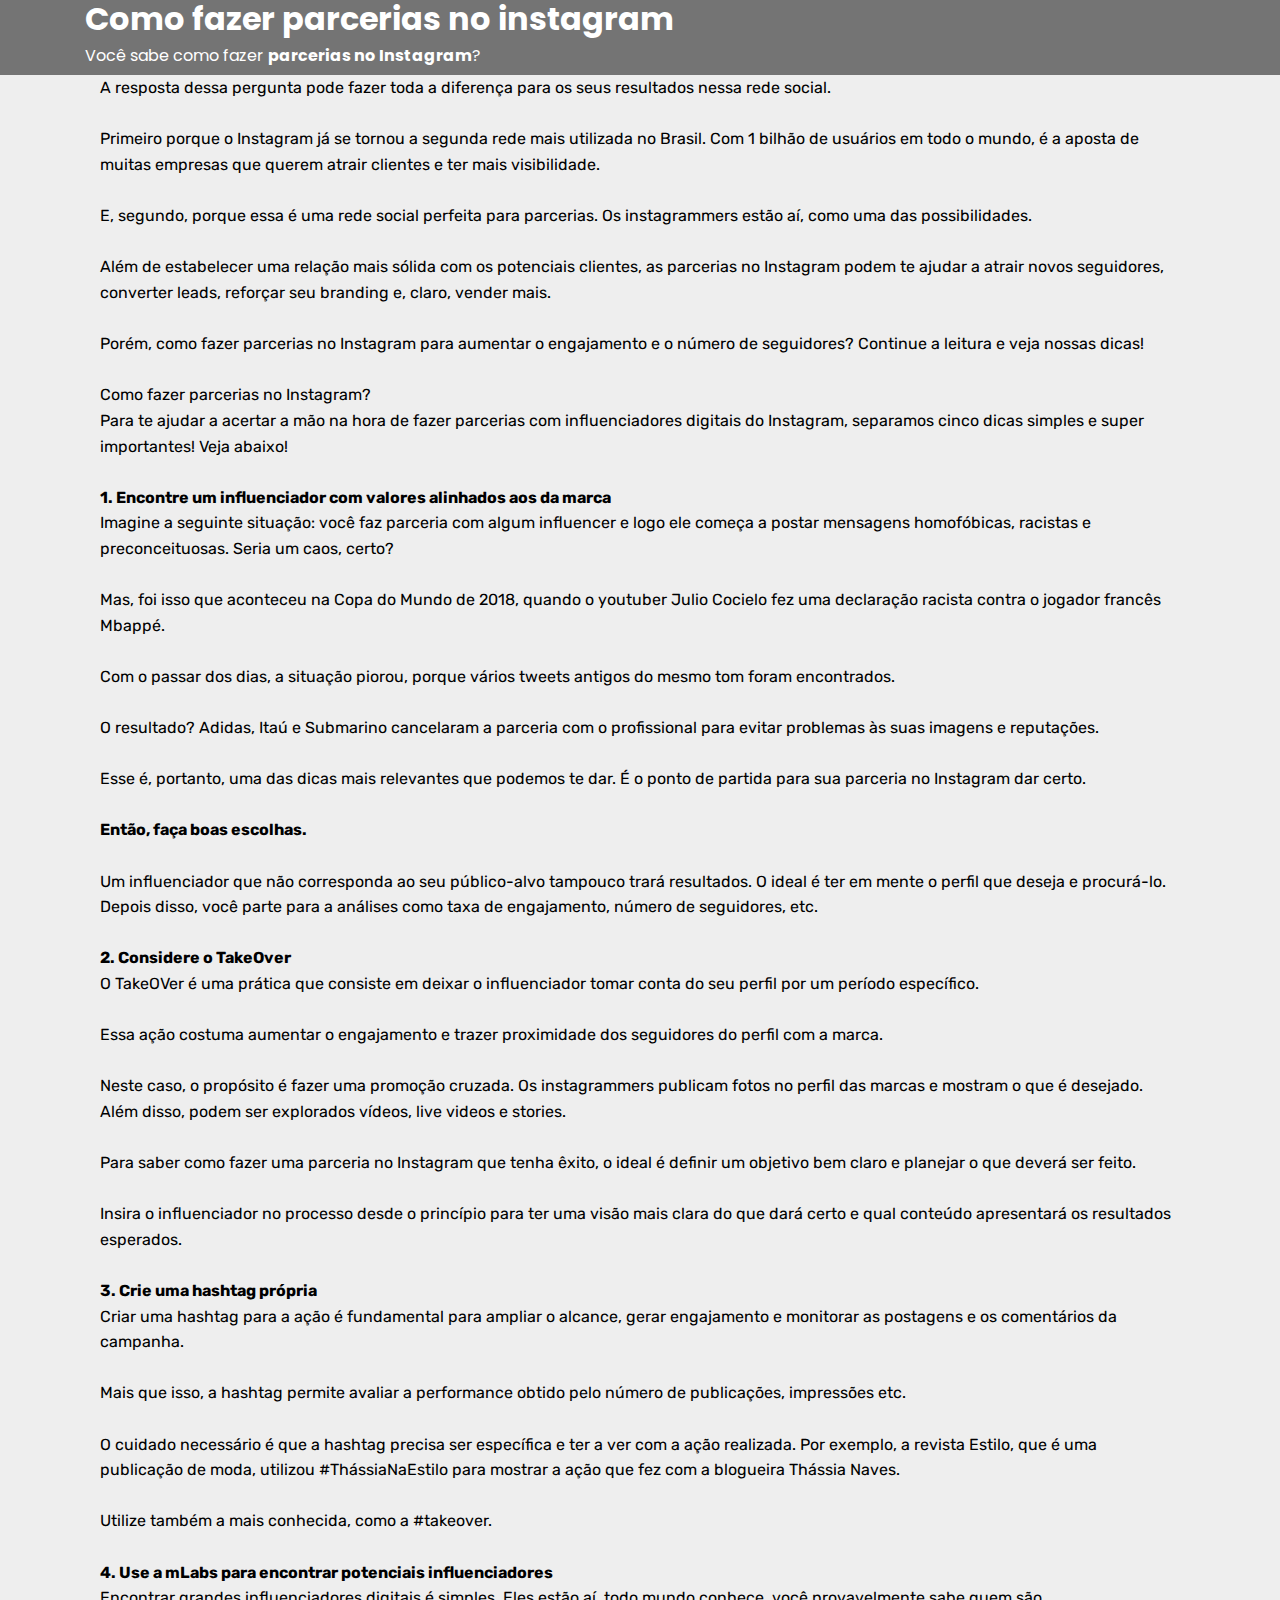
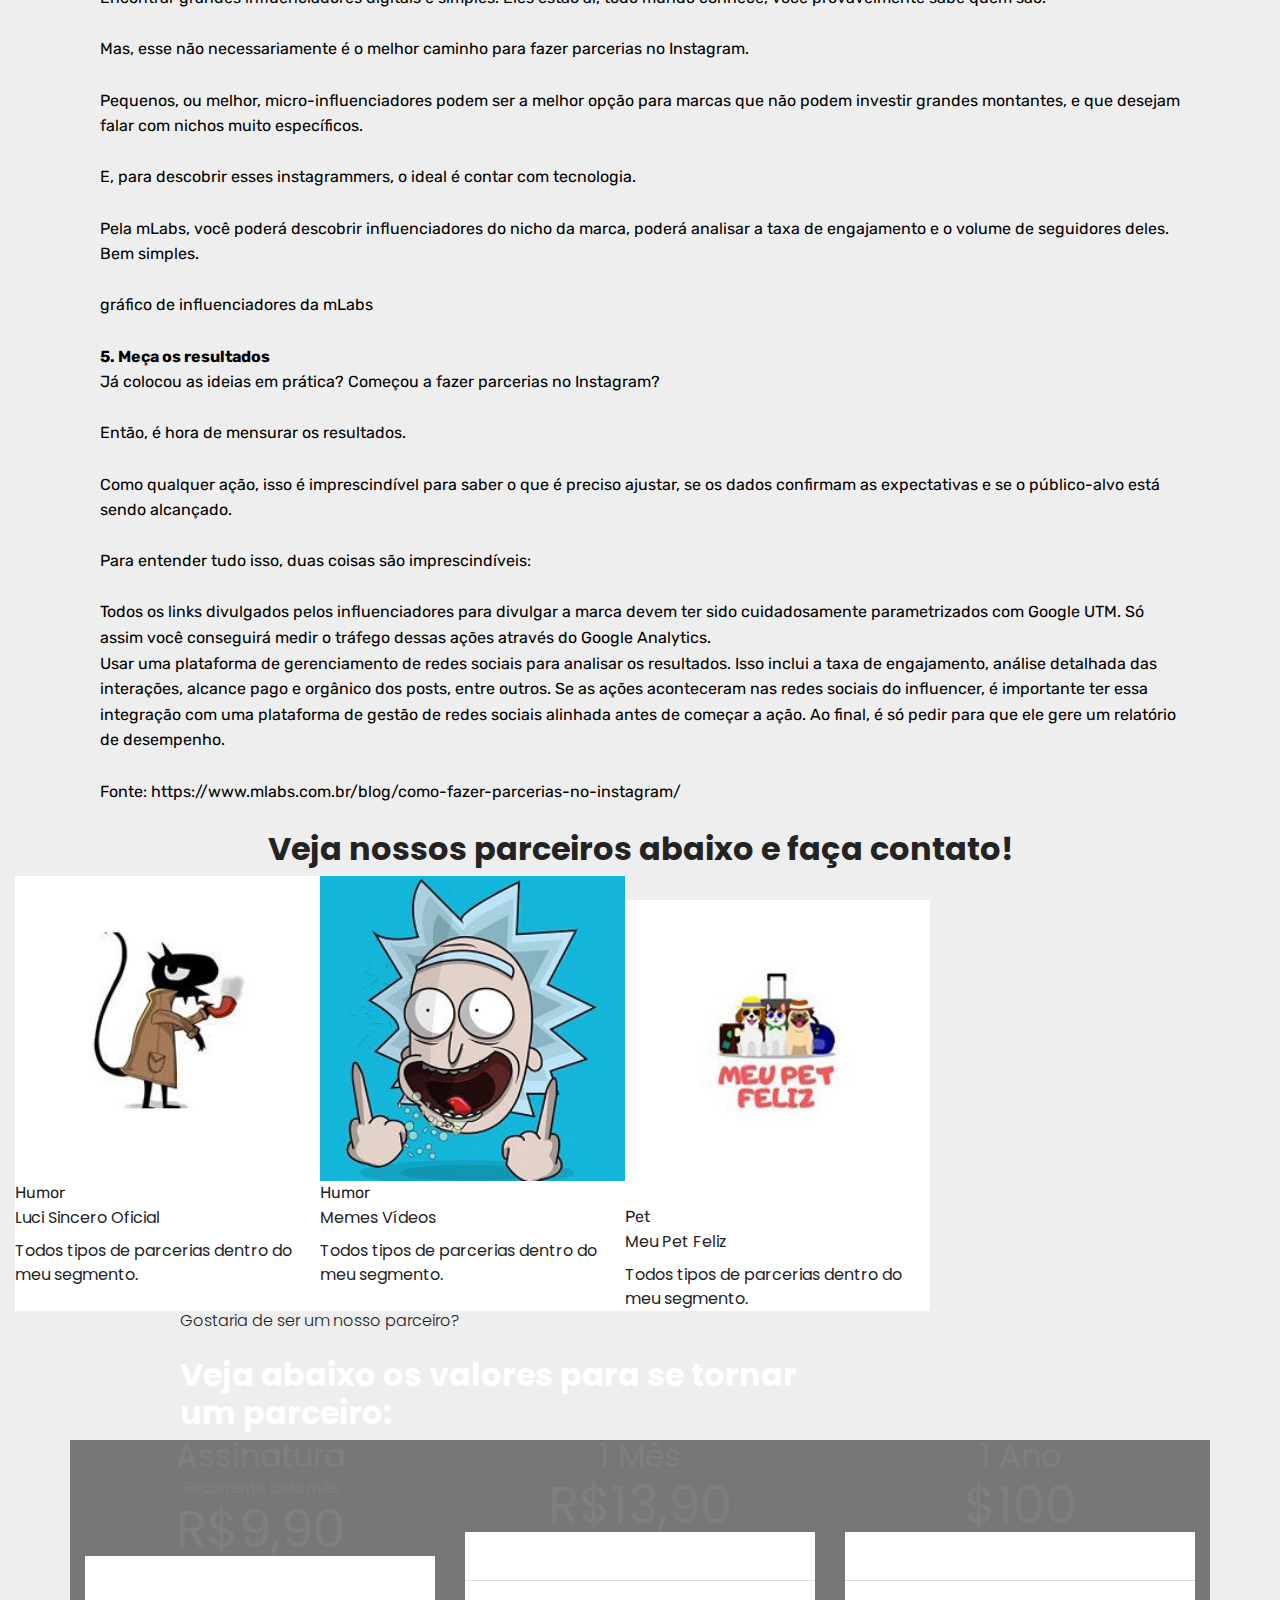
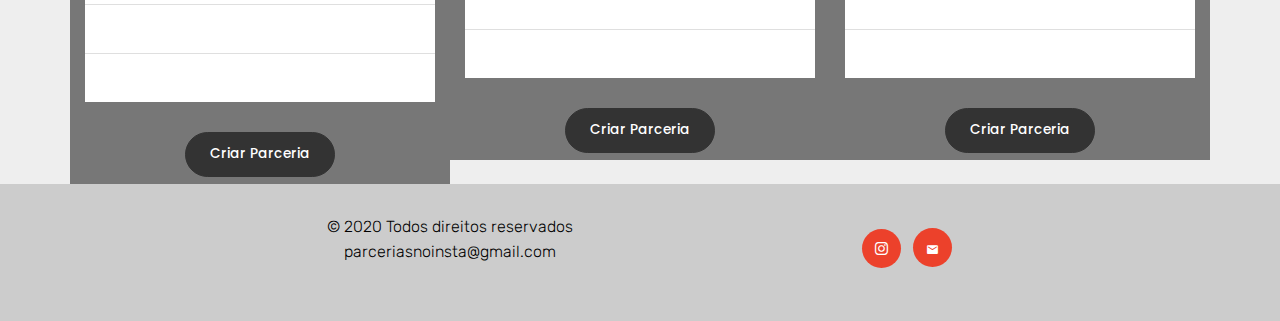
<file: veja-nossas dicas-de-como-fazer-parcerias-no-instagram.html>
<!DOCTYPE html>
<html>
<head>
  
  <meta charset="UTF-8">
  <meta http-equiv="X-UA-Compatible" content="IE=edge">
  
  <meta name="viewport" content="width=device-width, initial-scale=1, minimum-scale=1">
  <link rel="shortcut icon" href="assets/images/2f3da2417f7fb1cb100f1a5657d58395-128x128.png" type="image/x-icon">
  <meta name="description" content="Como fazer parcerias no Instagram? Entenda como aproveitar todo o potencial desses influeciadores para otimizar seus resultados nessa rede social! Saiba como fechar excelentes parcerias.">
  
  <title>Vejas Nossas Dicas de Como Fazer Parcerias no instagram</title>
  <link rel="stylesheet" href="assets/bootstrap-material-design-font/css/material.css">
  <link rel="stylesheet" href="assets/bootstrap/css/bootstrap.min.css">
  <link rel="stylesheet" href="assets/bootstrap/css/bootstrap-grid.min.css">
  <link rel="stylesheet" href="assets/bootstrap/css/bootstrap-reboot.min.css">
  <link rel="stylesheet" href="assets/shopping-cart/minicart-theme.css">
  <link rel="stylesheet" href="assets/dropdown/css/style.css">
  <link rel="stylesheet" href="assets/socicon/css/styles.css">
  <link rel="stylesheet" href="assets/theme/css/style.css">
  <link rel="stylesheet" href="assets/gallery/style.css">
  <link rel="stylesheet" href="assets/formoid-css/recaptcha.css">
  <link rel="preload" as="style" href="assets/mobirise/css/mbr-additional.css"><link rel="stylesheet" href="assets/mobirise/css/mbr-additional.css" type="text/css">
  
  
  

</head>
<body>
<script>var shopcartSettings = {"shopcart_top_offset":120,"side_offset":20,"site_width":1150,"shopcart_icon_color":"#FFFFFF","shopcart_back_color":"#000000","shopcart_icon_size":30,"sc_count_color":"#FFFFFF","sc_count_back_color":"#F97352","sc_count_size":12,"checkout_button":"Check out with"};</script>

<!-- Analytics -->
<!-- Global site tag (gtag.js) - Google Analytics -->
<script async="" src="https://www.googletagmanager.com/gtag/js?id=UA-112335991-2"></script>
<script>
  window.dataLayer = window.dataLayer || [];
  function gtag(){dataLayer.push(arguments);}
  gtag('js', new Date());

  gtag('config', 'UA-112335991-2');
</script>

<!-- /Analytics -->


  <section class="menu cid-qIuNheldqe" once="menu" id="menu1-6" data-sortbtn="btn-primary">

    
    

    <nav class="navbar navbar-dropdown navbar-expand-lg">
        <div class="navbar-brand">
            
            
        </div>
        
      <div class="collapse navbar-collapse" id="navbarSupportedContent">
            <ul class="navbar-nav nav-dropdown navbar-nav-top-padding" data-app-modern-menu="true"><li class="nav-item">
                    <a class="nav-link link text-black display-4" href="#">
                        Home
                    </a>
                </li><li class="nav-item"><a class="nav-link link text-black display-4" href="#">
                        Services</a></li><li class="nav-item"><a class="nav-link link text-black display-4" href="#">About Us</a></li></ul>
            
            <div class="navbar-buttons mbr-section-btn"><a class="btn btn-sm btn-white display-4" href="http://my.mobirise.com/buy.php?p=28">BUY NOW</a></div>
      </div>
    </nav>
</section>

<section class="cid-rQcT1qHNkS mbr-parallax-background" id="content9-8" data-sortbtn="btn-primary">

    

    <div class="mbr-overlay" style="opacity: 0.6; background-color: rgb(35, 35, 35);">
    </div>
    <div class="container">
        <div class="row justify-content-center">
            <div class="col-12 col-md-12 align-center">
                <h2 class="mbr-section-title align-left mbr-fonts-style mbr-bold mbr-white display-2">
                    Como fazer parcerias no instagram</h2>
                <h3 class="mbr-section-subtitle align-left mbr-fonts-style mbr-white pt-2 display-5">Você sabe como fazer <strong>parcerias no Instagram</strong>?</h3>
            </div>
        </div>
    </div>
</section>

<section class="mbr-section article content1 cid-rQcTbb9gcY" id="content1-9" data-sortbtn="btn-primary">
    
     

    <div class="container">
        <div class="media-container-row">
            <div class="col-md-12">
                <p class="mbr-text m-0 mbr-fonts-style mbr-black display-7">A resposta dessa pergunta pode fazer toda a diferença para os seus resultados nessa rede social.
<br>
<br>Primeiro porque o Instagram já se tornou a segunda rede mais utilizada no Brasil. Com 1 bilhão de usuários em todo o mundo, é a aposta de muitas empresas que querem atrair clientes e ter mais visibilidade.
<br>
<br>E, segundo, porque essa é uma rede social perfeita para parcerias. Os instagrammers estão aí, como uma das possibilidades.
<br>
<br>Além de estabelecer uma relação mais sólida com os potenciais clientes, as parcerias no Instagram podem te ajudar a atrair novos seguidores, converter leads, reforçar seu branding e, claro, vender mais.
<br>
<br>Porém, como fazer parcerias no Instagram para aumentar o engajamento e o número de seguidores? Continue a leitura e veja nossas dicas!
<br>
<br>Como fazer parcerias no Instagram?
<br>Para te ajudar a acertar a mão na hora de fazer parcerias com influenciadores digitais do Instagram, separamos cinco dicas simples e super importantes! Veja abaixo!
<br>
<br><strong>1. Encontre um influenciador com valores alinhados aos da marca
</strong><br>Imagine a seguinte situação: você faz parceria com algum influencer e logo ele começa a postar mensagens homofóbicas, racistas e preconceituosas. Seria um caos, certo?
<br>
<br>Mas, foi isso que aconteceu na Copa do Mundo de 2018, quando o youtuber Julio Cocielo fez uma declaração racista contra o jogador francês Mbappé.
<br>
<br>Com o passar dos dias, a situação piorou, porque vários tweets antigos do mesmo tom foram encontrados.
<br>
<br>O resultado? Adidas, Itaú e Submarino cancelaram a parceria com o profissional para evitar problemas às suas imagens e reputações.
<br>
<br>Esse é, portanto, uma das dicas mais relevantes que podemos te dar. É o ponto de partida para sua parceria no Instagram dar certo.
<br>
<br><strong>Então, faça boas escolhas.
</strong><br>
<br>Um influenciador que não corresponda ao seu público-alvo tampouco trará resultados. O ideal é ter em mente o perfil que deseja e procurá-lo. Depois disso, você parte para a análises como taxa de engajamento, número de seguidores, etc.
<br>
<br><strong>2. Considere o TakeOver
</strong><br>O TakeOVer é uma prática que consiste em deixar o influenciador tomar conta do seu perfil por um período específico.
<br>
<br>Essa ação costuma aumentar o engajamento e trazer proximidade dos seguidores do perfil com a marca.
<br>
<br>Neste caso, o propósito é fazer uma promoção cruzada. Os instagrammers publicam fotos no perfil das marcas e mostram o que é desejado. Além disso, podem ser explorados vídeos, live videos e stories.
<br>
<br>Para saber como fazer uma parceria no Instagram que tenha êxito, o ideal é definir um objetivo bem claro e planejar o que deverá ser feito.
<br>
<br>Insira o influenciador no processo desde o princípio para ter uma visão mais clara do que dará certo e qual conteúdo apresentará os resultados esperados.
<br>
<br><strong>3. Crie uma hashtag própria</strong>
<br>Criar uma hashtag para a ação é fundamental para ampliar o alcance, gerar engajamento e monitorar as postagens e os comentários da campanha.
<br>
<br>Mais que isso, a hashtag permite avaliar a performance obtido pelo número de publicações, impressões etc.
<br>
<br>O cuidado necessário é que a hashtag precisa ser específica e ter a ver com a ação realizada. Por exemplo, a revista Estilo, que é uma publicação de moda, utilizou #ThássiaNaEstilo para mostrar a ação que fez com a blogueira Thássia Naves.
<br>
<br>Utilize também a mais conhecida, como a #takeover.
<br>
<br><strong>4. Use a mLabs para encontrar potenciais influenciadores
</strong><br>Encontrar grandes influenciadores digitais é simples. Eles estão aí, todo mundo conhece, você provavelmente sabe quem são.
<br>
<br>Mas, esse não necessariamente é o melhor caminho para fazer parcerias no Instagram.
<br>
<br>Pequenos, ou melhor, micro-influenciadores podem ser a melhor opção para marcas que não podem investir grandes montantes, e que desejam falar com nichos muito específicos.
<br>
<br>E, para descobrir esses instagrammers, o ideal é contar com tecnologia.
<br>
<br>Pela mLabs, você poderá descobrir influenciadores do nicho da marca, poderá analisar a taxa de engajamento e o volume de seguidores deles. Bem simples.
<br>
<br>gráfico de influenciadores da mLabs
<br>
<br><strong>5. Meça os resultados
</strong><br>Já colocou as ideias em prática? Começou a fazer parcerias no Instagram?
<br>
<br>Então, é hora de mensurar os resultados.
<br>
<br>Como qualquer ação, isso é imprescindível para saber o que é preciso ajustar, se os dados confirmam as expectativas e se o público-alvo está sendo alcançado.
<br>
<br>Para entender tudo isso, duas coisas são imprescindíveis:
<br>
<br>Todos os links divulgados pelos influenciadores para divulgar a marca devem ter sido cuidadosamente parametrizados com Google UTM. Só assim você conseguirá medir o tráfego dessas ações através do Google Analytics.
<br>Usar uma plataforma de gerenciamento de redes sociais para analisar os resultados. Isso inclui a taxa de engajamento, análise detalhada das interações, alcance pago e orgânico dos posts, entre outros. Se as ações aconteceram nas redes sociais do influencer, é importante ter essa integração com uma plataforma de gestão de redes sociais alinhada antes de começar a ação. Ao final, é só pedir para que ele gere um relatório de desempenho.<br><br>Fonte:&nbsp;https://www.mlabs.com.br/blog/como-fazer-parcerias-no-instagram/<br><br></p>
            </div>
        </div>
    </div>
</section>

<section class="cid-rQd1EFTezi" id="content7-a" data-sortbtn="btn-primary">

    

    
    <div class="container">
        <div class="row justify-content-center">
            <div class="col-12 col-md-12 align-center">
                
                <h2 class="mbr-section-title align-center mbr-fonts-style mbr-bold display-2">Veja nossos parceiros abaixo e faça contato!</h2>
            </div>
        </div>
    </div>
</section>

<section class="extShop mbr-gallery cid-rQd1H3v6Mc" once="shops" id="extShop1-b" data-sortbtn="btn-primary">

    

    <div>
        <div class="mbr-shop"><!-- Shop Gallery --><div class="row mbr-shop__row col-md-12"><div class="wrapper-shop-items col-md-12"><div class="mbr-gallery-row"><div><div class="shop-items"><div class="mbr-gallery-item" data-tags="Impressionante" data-slide-to="0" data-seller="false"><div class="item_overlay" data-toggle="modal"></div><div class="galleryItem" data-toggle="modal"><div class="style_overlay"></div><div class="img_wraper"><img src="assets/images/81594571-585671735329107-8603901911545937920-n-260x260.jpg" alt="Saiba como fechar excelentes parcerias com influenciadores digitais no Instagram com dicas rápidas e eficazes, que trarão destaque para seu negócio! Veja nossos parceiros." title="Saiba como fechar excelentes parcerias com influenciadores digitais no Instagram com dicas rápidas e eficazes, que trarão destaque para seu negócio! Veja nossos parceiros."></div><span class="onsale mbr-fonts-style display-7" data-onsale="true">Humor</span><div class="sidebar_wraper"><h4 class="item-title mbr-fonts-style mbr-text display-5">Luci Sincero Oficial</h4><div class="price-block"><span class="shop-item-price mbr-fonts-style display-5"></span><span class="oldprice mbr-fonts-style display-7" style="display: none;">$62</span></div><div class="card-description">Todos tipos de parcerias dentro do meu segmento.
<div><br></div></div><div class="mbr-section-btn" buttons="0" style="display: none;"><a href="https://instagram.com/lucisinceroficial" class="btn btn-black display-7">Instagram</a></div></div></div></div><div class="mbr-gallery-item" data-tags="Maravilhoso" data-slide-to="1" data-seller="false"><div class="item_overlay" data-toggle="modal"></div><div class="galleryItem" data-toggle="modal"><div class="style_overlay"></div><div class="img_wraper"><img src="assets/images/6bd1052d459eca87219ce0eba61e3ce4-259x259.jpg" alt="Saiba como fechar excelentes parcerias com influenciadores digitais no Instagram com dicas rápidas e eficazes, que trarão destaque para seu negócio! Veja nossos parceiros." title="Saiba como fechar excelentes parcerias com influenciadores digitais no Instagram com dicas rápidas e eficazes, que trarão destaque para seu negócio! Veja nossos parceiros."></div><span class="onsale mbr-fonts-style display-7" data-onsale="true">Humor</span><div class="sidebar_wraper"><h4 class="item-title mbr-fonts-style mbr-text display-5">Memes Vídeos</h4><div class="price-block"><span class="shop-item-price mbr-fonts-style display-5"></span><span class="oldprice mbr-fonts-style display-7" style="display: none;">$142</span></div><div class="card-description">Todos tipos de parcerias dentro do meu segmento.
<div><br></div></div><div class="mbr-section-btn" buttons="0" style="display: none;"><a href="https://instagram.com/top_videos_meme" class="btn btn-black display-7">Instagram</a></div></div></div></div><div class="mbr-gallery-item" data-tags="Criativo" data-slide-to="2" data-seller="false"><div class="item_overlay" data-toggle="modal"></div><div class="galleryItem" data-toggle="modal"><div class="style_overlay"></div><div class="img_wraper"><img src="assets/images/80898229-2510583282547217-4812005212963209216-n-260x260.jpg" alt="Saiba como fechar excelentes parcerias com influenciadores digitais no Instagram com dicas rápidas e eficazes, que trarão destaque para seu negócio! Veja nossos parceiros." title="Saiba como fechar excelentes parcerias com influenciadores digitais no Instagram com dicas rápidas e eficazes, que trarão destaque para seu negócio! Veja nossos parceiros."></div><span class="onsale mbr-fonts-style display-7" data-onsale="true">Pet</span><div class="sidebar_wraper"><h4 class="item-title mbr-fonts-style mbr-text display-5">Meu Pet Feliz</h4><div class="price-block"><span class="shop-item-price mbr-fonts-style display-5"></span><span class="oldprice mbr-fonts-style display-7" style="display: none;">$188</span></div><div class="card-description">Todos tipos de parcerias dentro do meu segmento.</div><div class="mbr-section-btn" buttons="0" style="display: none;"><a href="https://instagram.com/meupetfeliz1" class="btn btn-black display-7">Instagram</a></div></div></div></div></div></div><div class="clearfix"></div></div></div></div><!-- Lightbox --><div class="shopItemsModal_wraper" style="z-index: 100;"><div class="shopItemsModalBg"></div><div class="shopItemsModal row"><div class="col-md-6 image-modal"></div><div class="col-md-6 text-modal"></div><div class="closeModal"><div class="close-modal-wrapper"></div></div></div></div></div>
    </div>

</section>

<section class="mbr-section info5 cid-rQd1ICasgO" id="info5-c" data-sortbtn="btn-primary">

    

    
    <div class="container">
        <div class="row justify-content-center content-row">
            <div class="media-container-column title col-12 col-lg-7 col-md-6">
                <h3 class="mbr-section-subtitle align-left mbr-light pb-3 mbr-fonts-style display-5">
                   Gostaria de ser um nosso parceiro?</h3>
                <h2 class="align-left mbr-bold mbr-fonts-style mbr-white mbr-section-title display-2">Veja abaixo os valores para se tornar um parceiro:<br></h2>
            </div>
            <div class="media-container-column col-12 col-lg-3 col-md-4">
                
            </div>
        </div>
    </div>
</section>

<section class="cid-rQd1JrvAQA" id="pricing-tables4-d" data-sortbtn="btn-primary">

    

    
    <div class="container">
        <div class="row align-items-start">
            <div class="col-md-6 justify-content-center col-lg-4">
                <div class="plan">
                    <div class="mbr-overlay"></div>
                    <div class="plan-header text-center">
                        <h3 class="plan-title mbr-white mbr-fonts-style display-2">
                            Assinatura</h3>
                        <h4 class="plan-subtitle mbr-white mbr-fonts-style display-7">Recorrente todo mês</h4>
                        <div class="plan-price">
                            <span class="price-figure mbr-white mbr-fonts-style display-1">R$9,90</span>
                            
                            
                        </div>
                    </div>
                    <div class="plan-body">
                        <div class="plan-list align-center">
                            <ul class="list-group list-group-flush mbr-white mbr-fonts-style display-7">
                                <li class="list-group-item">
                                    Foto</li>
                                <li class="list-group-item">
                                    Contatos</li>
                                <li class="list-group-item">Descrição das parcerias</li>
                            </ul>
                        </div>
                        <div class="mbr-section-btn align-center pt-4"><a href="https://www.paypal.com/cgi-bin/webscr?business=angelotheblack%40hotmail.com&cmd=_xclick-subscriptions&item_name=Assinatura+Mensal+%7C+Parcerias+Instagram&item_number=&currency_code=BRL&a3=9%2C90&p3=1&t3=M&src=1" class="btn btn-black btn-bgr display-4" target="_blank">Criar Parceria</a></div>
                    </div>
                </div>
            </div>

            <div class="col-md-6 justify-content-center col-lg-4">
                <div class="plan">
                    <div class="mbr-overlay"></div>
                    <div class="plan-header text-center">
                        <h3 class="plan-title mbr-white mbr-fonts-style display-2">1 Mês</h3>
                        <h4 class="plan-subtitle mbr-white mbr-fonts-style display-7"></h4>
                        <div class="plan-price">
                            <span class="price-figure mbr-white mbr-fonts-style display-1">R$13,90</span>
                            
                            
                        </div>
                    </div>
                    <div class="plan-body">
                        <div class="plan-list align-center">
                            <ul class="list-group list-group-flush mbr-white mbr-fonts-style display-7">
                                <li class="list-group-item">Foto
</li><li class="list-group-item">Contatos
</li><li class="list-group-item">Descrição das parcerias</li>
                            </ul>
                        </div>
                        <div class="mbr-section-btn align-center pt-4"><a href="https://www.paypal.com/cgi-bin/webscr?business=angelotheblack%40hotmail.com&cmd=_xclick&amount=13%2C90&item_name=1+M%C3%AAs+%7C+Parcerias+Instagram&currency_code=BRL" class="btn btn-black btn-bgr display-4" target="_blank">Criar Parceria</a></div>
                    </div>
                </div>
            </div>

            <div class="col-md-6 justify-content-center col-lg-4">
                <div class="plan">
                    <div class="mbr-overlay"></div>
                    <div class="plan-header text-center">
                        <h3 class="plan-title mbr-white mbr-fonts-style display-2">1 Ano</h3>
                        <h4 class="plan-subtitle mbr-white mbr-fonts-style display-7"></h4>
                        <div class="plan-price">
                            <span class="price-figure mbr-white mbr-fonts-style display-1">
                                $100</span>
                            
                            
                        </div>
                    </div>
                    <div class="plan-body">
                        <div class="plan-list align-center">
                            <ul class="list-group list-group-flush mbr-white mbr-fonts-style display-7">
                                <li class="list-group-item">Foto
</li><li class="list-group-item">Contatos
</li><li class="list-group-item">Descrição das parcerias</li>
                            </ul>
                        </div>
                        <div class="mbr-section-btn align-center pt-4"><a href="https://www.paypal.com/cgi-bin/webscr?business=angelotheblack%40hotmail.com&cmd=_xclick&amount=100&item_name=1+Ano+%7C+Parcerias+Instagram&currency_code=BRL" class="btn btn-black btn-bgr display-4" target="_blank">Criar Parceria</a></div>
                    </div>
                </div>
            </div>

            
        </div>
    </div>
</section>

<section class="cid-rPWP5Py5Ig" id="footer2-7" data-sortbtn="btn-primary">

    

    

    <div class="container">
        <div class="row align-center justify-content-center align-items-center">
            
            <div class="col-sm-12 col-lg-4 mbr-text mbr-fonts-style mbr-light display-7">
                © 2020 Todos direitos reservados parceriasnoinsta@gmail.com
<div><br></div></div>
            <div class="social-media col-sm-12 col-lg-4">
                <ul>
                    <li>
                      <a class="icon-transition" href="https://www.instagram.com/parceriasnoinstaa/">
                        <span class="mbr-iconfont socicon-instagram socicon"></span>
                      </a>
                    </li>
                    <li>
                      <a class="icon-transition" href="#">
                        <span class="mbr-iconfont mdi-communication-email"></span>
                      </a>
                    </li>
                    
                    
                    
                </ul>
            </div>
        </div>
    </div>
</section>


  <script src="assets/web/assets/jquery/jquery.min.js"></script>
  <script src="assets/popper/popper.min.js"></script>
  <script src="assets/bootstrap/js/bootstrap.min.js"></script>
  <script src="assets/smoothscroll/smooth-scroll.js"></script>
  <script src="assets/shopping-cart/minicart.js"></script>
  <script src="assets/shopping-cart/jquery.easing.min.js"></script>
  <script src="assets/shopping-cart/minicart-customizer.js"></script>
  <script src="assets/dropdown/js/nav-dropdown.js"></script>
  <script src="assets/dropdown/js/navbar-dropdown.js"></script>
  <script src="assets/touchswipe/jquery.touch-swipe.min.js"></script>
  <script src="assets/parallax/jarallax.min.js"></script>
  <script src="assets/mobirise-shop/script.js"></script>
  <script src="assets/theme/js/script.js"></script>
  <script src="assets/gallery/player.min.js"></script>
  <script src="assets/gallery/script.js"></script>
  <script src="assets/formoid/formoid.min.js"></script>
  
  

</body>
</html>
</file>
<file: BKP/assets/bootstrap-material-design-font/css/material.css>
@font-face{font-family: 'Material-Design-Icons';
  src: url('../fonts/Material-Design-Icons.eot?3ocs8m');
  src: url('../fonts/Material-Design-Icons.eot?#iefix3ocs8m') format('embedded-opentype'), url('../fonts/Material-Design-Icons.woff?3ocs8m') format('woff'), url('../fonts/Material-Design-Icons.ttf?3ocs8m') format('truetype'), url('../fonts/Material-Design-Icons.svg?3ocs8m#Material-Design-Icons') format('svg');
  font-weight: normal;
  font-style: normal;
}[class*="mdi-"]{speak: none;
  display: inline-block;
  font-style: normal;
  font-variant:normal;
  font-weight:normal;line-height:1;
  font-family:'Material-Design-Icons' !important;
  text-rendering: auto;
  
  -webkit-font-smoothing: antialiased;
  -moz-osx-font-smoothing: grayscale;
  -webkit-transform: translate(0, 0);
      -ms-transform: translate(0, 0);
          transform: translate(0, 0);}[class*="mdi-"]:before{display: inline-block;
  speak: none;
  text-decoration: inherit;}.mdi-action-open-in-browser:before{content: "\e648";}.mdi-action-settings-display:before{content: "\e666";}.mdi-action-view-carousel:before{content: "\e694";}.mdi-av-play-arrow:before{content: "\e6bb";}.mdi-communication-email:before{content: "\e6e6";}.mdi-communication-textsms:before{content: "\e6fb";}.mdi-content-text-format:before{content: "\e71e";}.mdi-editor-format-align-center:before{content: "\e784";}.mdi-editor-format-align-justify:before{content: "\e785";}.mdi-editor-format-align-left:before{content: "\e786";}.mdi-editor-format-align-right:before{content: "\e787";}.mdi-editor-format-bold:before{content: "\e788";}.mdi-editor-format-clear:before{content: "\e789";}.mdi-editor-format-color-fill:before{content: "\e78a";}.mdi-editor-format-color-reset:before{content: "\e78b";}.mdi-editor-format-color-text:before{content: "\e78c";}.mdi-editor-format-indent-decrease:before{content: "\e78d";}.mdi-editor-format-indent-increase:before{content: "\e78e";}.mdi-editor-format-italic:before{content: "\e78f";}.mdi-editor-format-line-spacing:before{content: "\e790";}.mdi-editor-format-list-bulleted:before{content: "\e791";}.mdi-editor-format-list-numbered:before{content: "\e792";}.mdi-editor-format-paint:before{content: "\e793";}.mdi-editor-format-quote:before{content: "\e794";}.mdi-editor-format-size:before{content: "\e795";}.mdi-editor-format-strikethrough:before{content: "\e796";}.mdi-editor-format-textdirection-l-to-r:before{content: "\e797";}.mdi-editor-format-textdirection-r-to-l:before{content: "\e798";}.mdi-editor-format-underline:before{content: "\e799";}.mdi-editor-vertical-align-bottom:before{content: "\e7a6";}.mdi-editor-vertical-align-center:before{content: "\e7a7";}.mdi-editor-vertical-align-top:before{content: "\e7a8";}.mdi-editor-wrap-text:before{content: "\e7a9";}.mdi-hardware-keyboard-arrow-down:before{content: "\e7c1";}.mdi-hardware-keyboard-arrow-left:before{content: "\e7c2";}.mdi-hardware-keyboard-arrow-right:before{content: "\e7c3";}.mdi-hardware-keyboard-arrow-up:before{content: "\e7c4";}.mdi-image-navigate-before:before{content: "\e844";}.mdi-image-navigate-next:before{content: "\e845";}.mdi-image-texture:before{content: "\e85a";}.mdi-image-transform:before{content: "\e862";}.mdi-maps-navigation:before{content: "\e897";}.mdi-maps-restaurant-menu:before{content: "\e89b";}.mdi-navigation-apps:before{content: "\e8a0";}.mdi-navigation-arrow-back:before{content: "\e8a1";}.mdi-navigation-arrow-drop-down-circle:before{content: "\e8a2";}.mdi-navigation-arrow-drop-down:before{content: "\e8a3";}.mdi-navigation-arrow-drop-up:before{content: "\e8a4";}.mdi-navigation-arrow-forward:before{content: "\e8a5";}.mdi-navigation-cancel:before{content: "\e8a6";}.mdi-navigation-check:before{content: "\e8a7";}.mdi-navigation-chevron-left:before{content: "\e8a8";}.mdi-navigation-chevron-right:before{content: "\e8a9";}.mdi-navigation-close:before{content: "\e8aa";}.mdi-navigation-expand-less:before{content: "\e8ab";}.mdi-navigation-expand-more:before{content: "\e8ac";}.mdi-navigation-fullscreen-exit:before{content: "\e8ad";}.mdi-navigation-fullscreen:before{content: "\e8ae";}.mdi-navigation-menu:before{content: "\e8af";}.mdi-navigation-more-horiz:before{content: "\e8b0";}.mdi-navigation-more-vert:before{content: "\e8b1";}.mdi-navigation-refresh:before{content: "\e8b2";}.mdi-navigation-unfold-less:before{content: "\e8b3";}.mdi-navigation-unfold-more:before{content: "\e8b4";}
</file>
<file: BKP/assets/web/assets/mobirise-icons/mobirise-icons.css>
@font-face {
  font-family: 'MobiriseIcons';
  src:  url('mobirise-icons.eot?spat4u');
  src:  url('mobirise-icons.eot?spat4u#iefix') format('embedded-opentype'),
    url('mobirise-icons.ttf?spat4u') format('truetype'),
    url('mobirise-icons.woff?spat4u') format('woff'),
    url('mobirise-icons.svg?spat4u#MobiriseIcons') format('svg');
  font-weight: normal;
  font-style: normal;
  font-display: swap;
}

[class^="mbri-"], [class*=" mbri-"] {
  /* use !important to prevent issues with browser extensions that change fonts */
  font-family: MobiriseIcons !important;
  speak: none;
  font-style: normal;
  font-weight: normal;
  font-variant: normal;
  text-transform: none;
  line-height: 1;

  /* Better Font Rendering =========== */
  -webkit-font-smoothing: antialiased;
  -moz-osx-font-smoothing: grayscale;
}

.mbri-add-submenu:before {
  content: "\e900";
}
.mbri-alert:before {
  content: "\e901";
}
.mbri-align-center:before {
  content: "\e902";
}
.mbri-align-justify:before {
  content: "\e903";
}
.mbri-align-left:before {
  content: "\e904";
}
.mbri-align-right:before {
  content: "\e905";
}
.mbri-android:before {
  content: "\e906";
}
.mbri-apple:before {
  content: "\e907";
}
.mbri-arrow-down:before {
  content: "\e908";
}
.mbri-arrow-next:before {
  content: "\e909";
}
.mbri-arrow-prev:before {
  content: "\e90a";
}
.mbri-arrow-up:before {
  content: "\e90b";
}
.mbri-bold:before {
  content: "\e90c";
}
.mbri-bookmark:before {
  content: "\e90d";
}
.mbri-bootstrap:before {
  content: "\e90e";
}
.mbri-briefcase:before {
  content: "\e90f";
}
.mbri-browse:before {
  content: "\e910";
}
.mbri-bulleted-list:before {
  content: "\e911";
}
.mbri-calendar:before {
  content: "\e912";
}
.mbri-camera:before {
  content: "\e913";
}
.mbri-cart-add:before {
  content: "\e914";
}
.mbri-cart-full:before {
  content: "\e915";
}
.mbri-cash:before {
  content: "\e916";
}
.mbri-change-style:before {
  content: "\e917";
}
.mbri-chat:before {
  content: "\e918";
}
.mbri-clock:before {
  content: "\e919";
}
.mbri-close:before {
  content: "\e91a";
}
.mbri-cloud:before {
  content: "\e91b";
}
.mbri-code:before {
  content: "\e91c";
}
.mbri-contact-form:before {
  content: "\e91d";
}
.mbri-credit-card:before {
  content: "\e91e";
}
.mbri-cursor-click:before {
  content: "\e91f";
}
.mbri-cust-feedback:before {
  content: "\e920";
}
.mbri-database:before {
  content: "\e921";
}
.mbri-delivery:before {
  content: "\e922";
}
.mbri-desktop:before {
  content: "\e923";
}
.mbri-devices:before {
  content: "\e924";
}
.mbri-down:before {
  content: "\e925";
}
.mbri-download:before {
  content: "\e989";
}
.mbri-drag-n-drop:before {
  content: "\e927";
}
.mbri-drag-n-drop2:before {
  content: "\e928";
}
.mbri-edit:before {
  content: "\e929";
}
.mbri-edit2:before {
  content: "\e92a";
}
.mbri-error:before {
  content: "\e92b";
}
.mbri-extension:before {
  content: "\e92c";
}
.mbri-features:before {
  content: "\e92d";
}
.mbri-file:before {
  content: "\e92e";
}
.mbri-flag:before {
  content: "\e92f";
}
.mbri-folder:before {
  content: "\e930";
}
.mbri-gift:before {
  content: "\e931";
}
.mbri-github:before {
  content: "\e932";
}
.mbri-globe:before {
  content: "\e933";
}
.mbri-globe-2:before {
  content: "\e934";
}
.mbri-growing-chart:before {
  content: "\e935";
}
.mbri-hearth:before {
  content: "\e936";
}
.mbri-help:before {
  content: "\e937";
}
.mbri-home:before {
  content: "\e938";
}
.mbri-hot-cup:before {
  content: "\e939";
}
.mbri-idea:before {
  content: "\e93a";
}
.mbri-image-gallery:before {
  content: "\e93b";
}
.mbri-image-slider:before {
  content: "\e93c";
}
.mbri-info:before {
  content: "\e93d";
}
.mbri-italic:before {
  content: "\e93e";
}
.mbri-key:before {
  content: "\e93f";
}
.mbri-laptop:before {
  content: "\e940";
}
.mbri-layers:before {
  content: "\e941";
}
.mbri-left-right:before {
  content: "\e942";
}
.mbri-left:before {
  content: "\e943";
}
.mbri-letter:before {
  content: "\e944";
}
.mbri-like:before {
  content: "\e945";
}
.mbri-link:before {
  content: "\e946";
}
.mbri-lock:before {
  content: "\e947";
}
.mbri-login:before {
  content: "\e948";
}
.mbri-logout:before {
  content: "\e949";
}
.mbri-magic-stick:before {
  content: "\e94a";
}
.mbri-map-pin:before {
  content: "\e94b";
}
.mbri-menu:before {
  content: "\e94c";
}
.mbri-mobile:before {
  content: "\e94d";
}
.mbri-mobile2:before {
  content: "\e94e";
}
.mbri-mobirise:before {
  content: "\e94f";
}
.mbri-more-horizontal:before {
  content: "\e950";
}
.mbri-more-vertical:before {
  content: "\e951";
}
.mbri-music:before {
  content: "\e952";
}
.mbri-new-file:before {
  content: "\e953";
}
.mbri-numbered-list:before {
  content: "\e954";
}
.mbri-opened-folder:before {
  content: "\e955";
}
.mbri-pages:before {
  content: "\e956";
}
.mbri-paper-plane:before {
  content: "\e957";
}
.mbri-paperclip:before {
  content: "\e958";
}
.mbri-photo:before {
  content: "\e959";
}
.mbri-photos:before {
  content: "\e95a";
}
.mbri-pin:before {
  content: "\e95b";
}
.mbri-play:before {
  content: "\e95c";
}
.mbri-plus:before {
  content: "\e95d";
}
.mbri-preview:before {
  content: "\e95e";
}
.mbri-print:before {
  content: "\e95f";
}
.mbri-protect:before {
  content: "\e960";
}
.mbri-question:before {
  content: "\e961";
}
.mbri-quote-left:before {
  content: "\e962";
}
.mbri-quote-right:before {
  content: "\e963";
}
.mbri-refresh:before {
  content: "\e964";
}
.mbri-responsive:before {
  content: "\e965";
}
.mbri-right:before {
  content: "\e966";
}
.mbri-rocket:before {
  content: "\e967";
}
.mbri-sad-face:before {
  content: "\e968";
}
.mbri-sale:before {
  content: "\e969";
}
.mbri-save:before {
  content: "\e96a";
}
.mbri-search:before {
  content: "\e96b";
}
.mbri-setting:before {
  content: "\e96c";
}
.mbri-setting2:before {
  content: "\e96d";
}
.mbri-setting3:before {
  content: "\e96e";
}
.mbri-share:before {
  content: "\e96f";
}
.mbri-shopping-bag:before {
  content: "\e970";
}
.mbri-shopping-basket:before {
  content: "\e971";
}
.mbri-shopping-cart:before {
  content: "\e972";
}
.mbri-sites:before {
  content: "\e973";
}
.mbri-smile-face:before {
  content: "\e974";
}
.mbri-speed:before {
  content: "\e975";
}
.mbri-star:before {
  content: "\e976";
}
.mbri-success:before {
  content: "\e977";
}
.mbri-sun:before {
  content: "\e978";
}
.mbri-sun2:before {
  content: "\e979";
}
.mbri-tablet:before {
  content: "\e97a";
}
.mbri-tablet-vertical:before {
  content: "\e97b";
}
.mbri-target:before {
  content: "\e97c";
}
.mbri-timer:before {
  content: "\e97d";
}
.mbri-to-ftp:before {
  content: "\e97e";
}
.mbri-to-local-drive:before {
  content: "\e97f";
}
.mbri-touch-swipe:before {
  content: "\e980";
}
.mbri-touch:before {
  content: "\e981";
}
.mbri-trash:before {
  content: "\e982";
}
.mbri-underline:before {
  content: "\e983";
}
.mbri-unlink:before {
  content: "\e984";
}
.mbri-unlock:before {
  content: "\e985";
}
.mbri-up-down:before {
  content: "\e986";
}
.mbri-up:before {
  content: "\e987";
}
.mbri-update:before {
  content: "\e988";
}
.mbri-upload:before {
 content: "\e926"; 
}
.mbri-user:before {
  content: "\e98a";
}
.mbri-user2:before {
  content: "\e98b";
}
.mbri-users:before {
  content: "\e98c";
}
.mbri-video:before {
  content: "\e98d";
}
.mbri-video-play:before {
  content: "\e98e";
}
.mbri-watch:before {
  content: "\e98f";
}
.mbri-website-theme:before {
  content: "\e990";
}
.mbri-wifi:before {
  content: "\e991";
}
.mbri-windows:before {
  content: "\e992";
}
.mbri-zoom-out:before {
  content: "\e993";
}
.mbri-redo:before {
  content: "\e994";
}
.mbri-undo:before {
  content: "\e995";
}
</file>
<file: BKP/assets/shopping-cart/minicart-theme.css>
@font-face {
   font-family: 'ShoppingCart';
    src:  url('shoppingcart.eot');
    src:  url('shoppingcart.eot#iefix') format('embedded-opentype'),
          url('shoppingcart.ttf') format('truetype'),
          url('shoppingcart.woff') format('woff'),
          url('shoppingcart.svg#icomoon') format('svg');
    font-weight: normal;
    font-style: normal;
}
/* 
  font was generated with iconmoon
*/

.shoppingcart-icons.icon-local_grocery_store:before {
    content: "\e1df";
}
.shoppingcart-icons.icon-card_giftcard:before {
    content: "\e308";
}

#PPMiniCart {
  z-index: 3000; }

#PPMiniCart .minicart-subtotal{
      right: 10px;
      left: auto !important;
}
.shoppingcart-icons {
  font-family: 'ShoppingCart';
  font-weight: normal;
  font-style: normal;
  font-size: 24px;
  line-height: 1;
  letter-spacing: normal;
  text-transform: none;
  display: inline-block;
  white-space: nowrap;
  word-wrap: normal;
  direction: ltr;
  -webkit-font-feature-settings: 'liga';
  -webkit-font-smoothing: antialiased; }

#mc-shopcart {
  position: fixed;
  z-index: 105;
  display: block;
  font-size: 50px;
  padding: 10px;
  color: black;
  border-radius: 50%;
  background-color: rgba(250, 250, 250, 0.95); }
  #mc-shopcart span#mc-shopcart-qty {
    font: 300 12px sans-serif;
    position: absolute;
    top: 2px;
    right: -5px;
    padding: 3px 7px;
    white-space: nowrap;
    color: #fff;
    border-radius: 10px;
    background-color: #05a; }
    #mc-shopcart span#mc-shopcart-qty:empty {
      display: none; }

#giftcard-to-shopcart {
  border-radius: 50%;
  padding: 3px;
  position: absolute;
  z-index: 1000; }
#mc-shopcart {
  cursor: pointer;
}
</file>
<file: BKP/assets/dropdown/css/style.css>
.navbar-dropdown {
  left: 0;
  padding: 0;
  position: absolute;
  right: 0;
  top: 0;
  transition: all 0.45s ease;
  z-index: 1030;
  background: #282828; }
  .navbar-dropdown .navbar-logo {
    margin-right: 0.8rem;
    transition: margin 0.3s ease-in-out;
    vertical-align: middle; }
    .navbar-dropdown .navbar-logo img {
      height: 3.125rem;
      transition: all 0.3s ease-in-out; }
    .navbar-dropdown .navbar-logo.mbr-iconfont {
      font-size: 3.125rem;
      line-height: 3.125rem; }
  .navbar-dropdown .navbar-caption {
    font-weight: 700;
    white-space: normal;
    vertical-align: -4px;
    line-height: 3.125rem !important; }
    .navbar-dropdown .navbar-caption, .navbar-dropdown .navbar-caption:hover {
      color: inherit;
      text-decoration: none; }
  .navbar-dropdown .mbr-iconfont + .navbar-caption {
    vertical-align: -1px; }
  .navbar-dropdown.navbar-fixed-top {
    position: fixed; }
  .navbar-dropdown .navbar-brand span {
    vertical-align: -4px; }
  .navbar-dropdown.bg-color.transparent {
    background: none; }
  .navbar-dropdown.navbar-short .navbar-brand {
    padding: 0.625rem 0; }
    .navbar-dropdown.navbar-short .navbar-brand span {
      vertical-align: -1px; }
  .navbar-dropdown.navbar-short .navbar-caption {
    line-height: 2.375rem !important;
    vertical-align: -2px; }
  .navbar-dropdown.navbar-short .navbar-logo {
    margin-right: 0.5rem; }
    .navbar-dropdown.navbar-short .navbar-logo img {
      height: 2.375rem; }
    .navbar-dropdown.navbar-short .navbar-logo.mbr-iconfont {
      font-size: 2.375rem;
      line-height: 2.375rem; }
  .navbar-dropdown.navbar-short .mbr-table-cell {
    height: 3.625rem; }
  .navbar-dropdown .navbar-close {
    left: 0.6875rem;
    position: fixed;
    top: 0.75rem;
    z-index: 1000; }
  .navbar-dropdown .hamburger-icon {
    content: "";
    display: inline-block;
    vertical-align: middle;
    width: 16px;
    -webkit-box-shadow: 0 -6px 0 1px #282828,0 0 0 1px #282828,0 6px 0 1px #282828;
    -moz-box-shadow: 0 -6px 0 1px #282828,0 0 0 1px #282828,0 6px 0 1px #282828;
    box-shadow: 0 -6px 0 1px #282828,0 0 0 1px #282828,0 6px 0 1px #282828; }

.dropdown-menu .dropdown-toggle[data-toggle="dropdown-submenu"]::after {
  border-bottom: 0.35em solid transparent;
  border-left: 0.35em solid;
  border-right: 0;
  border-top: 0.35em solid transparent;
  margin-left: 0.3rem; }

.dropdown-menu .dropdown-item:focus {
  outline: 0; }

.nav-dropdown {
  font-size: 0.75rem;
  font-weight: 500;
  height: auto !important; }
  .nav-dropdown .nav-btn {
    padding-left: 1rem; }
  .nav-dropdown .link {
    margin: .667em 1.667em;
    font-weight: 500;
    padding: 0;
    transition: color .2s ease-in-out; }
    .nav-dropdown .link.dropdown-toggle {
      margin-right: 2.583em; }
      .nav-dropdown .link.dropdown-toggle::after {
        margin-left: .25rem;
        border-top: 0.35em solid;
        border-right: 0.35em solid transparent;
        border-left: 0.35em solid transparent;
        border-bottom: 0; }
      .nav-dropdown .link.dropdown-toggle[aria-expanded="true"] {
        margin: 0;
        padding: 0.667em 3.263em  0.667em 1.667em; }
  .nav-dropdown .link::after,
  .nav-dropdown .dropdown-item::after {
    color: inherit; }
  .nav-dropdown .btn {
    font-size: 0.75rem;
    font-weight: 700;
    letter-spacing: 0;
    margin-bottom: 0;
    padding-left: 1.25rem;
    padding-right: 1.25rem; }
  .nav-dropdown .dropdown-menu {
    border-radius: 0;
    border: 0;
    left: 0;
    margin: 0;
    padding-bottom: 1.25rem;
    padding-top: 1.25rem;
    position: relative; }
  .nav-dropdown .dropdown-submenu {
    margin-left: 0.125rem;
    top: 0; }
  .nav-dropdown .dropdown-item {
    font-size: 0.8125rem;
    font-weight: 500;
    line-height: 2;
    padding: 0.3846em 4.615em 0.3846em 1.5385em;
    position: relative;
    transition: color .2s ease-in-out, background-color .2s ease-in-out; }
    .nav-dropdown .dropdown-item::after {
      margin-top: -0.3077em;
      position: absolute;
      right: 1.1538em;
      top: 50%; }
    .nav-dropdown .dropdown-item:focus, .nav-dropdown .dropdown-item:hover {
      background: none; }

@media (max-width: 767px) {
  .nav-dropdown.navbar-toggleable-sm {
    bottom: 0;
    display: none;
    left: 0;
    overflow-x: hidden;
    position: fixed;
    top: 0;
    transform: translateX(-100%);
    -ms-transform: translateX(-100%);
    -webkit-transform: translateX(-100%);
    width: 18.75rem;
    z-index: 999; } }
.nav-dropdown.navbar-toggleable-xl {
  bottom: 0;
  display: none;
  left: 0;
  overflow-x: hidden;
  position: fixed;
  top: 0;
  transform: translateX(-100%);
  -ms-transform: translateX(-100%);
  -webkit-transform: translateX(-100%);
  width: 18.75rem;
  z-index: 999; }

.nav-dropdown-sm {
  display: block !important;
  overflow-x: hidden;
  overflow: auto;
  padding-top: 3.875rem; }
  .nav-dropdown-sm::after {
    content: "";
    display: block;
    height: 3rem;
    width: 100%; }
  .nav-dropdown-sm.collapse.in ~ .navbar-close {
    display: block !important; }
  .nav-dropdown-sm.collapsing, .nav-dropdown-sm.collapse.in {
    transform: translateX(0);
    -ms-transform: translateX(0);
    -webkit-transform: translateX(0);
    transition: all 0.25s ease-out;
    -webkit-transition: all 0.25s ease-out;
    background: #282828; }
  .nav-dropdown-sm.collapsing[aria-expanded="false"] {
    transform: translateX(-100%);
    -ms-transform: translateX(-100%);
    -webkit-transform: translateX(-100%); }
  .nav-dropdown-sm .nav-item {
    display: block;
    margin-left: 0 !important;
    padding-left: 0; }
  .nav-dropdown-sm .link,
  .nav-dropdown-sm .dropdown-item {
    border-top: 1px dotted rgba(255, 255, 255, 0.1);
    font-size: 0.8125rem;
    line-height: 1.6;
    margin: 0 !important;
    padding: 0.875rem 2.4rem 0.875rem 1.5625rem !important;
    position: relative;
    white-space: normal; }
    .nav-dropdown-sm .link:focus, .nav-dropdown-sm .link:hover,
    .nav-dropdown-sm .dropdown-item:focus,
    .nav-dropdown-sm .dropdown-item:hover {
      background: rgba(0, 0, 0, 0.2) !important;
      color: #c0a375; }
  .nav-dropdown-sm .nav-btn {
    position: relative;
    padding: 1.5625rem 1.5625rem 0 1.5625rem; }
    .nav-dropdown-sm .nav-btn::before {
      border-top: 1px dotted rgba(255, 255, 255, 0.1);
      content: "";
      left: 0;
      position: absolute;
      top: 0;
      width: 100%; }
    .nav-dropdown-sm .nav-btn + .nav-btn {
      padding-top: 0.625rem; }
      .nav-dropdown-sm .nav-btn + .nav-btn::before {
        display: none; }
  .nav-dropdown-sm .btn {
    padding: 0.625rem 0; }
  .nav-dropdown-sm .dropdown-toggle[data-toggle="dropdown-submenu"]::after {
    margin-left: .25rem;
    border-top: 0.35em solid;
    border-right: 0.35em solid transparent;
    border-left: 0.35em solid transparent;
    border-bottom: 0; }
  .nav-dropdown-sm .dropdown-toggle[data-toggle="dropdown-submenu"][aria-expanded="true"]::after {
    border-top: 0;
    border-right: 0.35em solid transparent;
    border-left: 0.35em solid transparent;
    border-bottom: 0.35em solid; }
  .nav-dropdown-sm .dropdown-menu {
    margin: 0;
    padding: 0;
    position: relative;
    top: 0;
    left: 0;
    width: 100%;
    border: 0;
    float: none;
    border-radius: 0;
    background: none; }
  .nav-dropdown-sm .dropdown-submenu {
    left: 100%;
    margin-left: 0.125rem;
    margin-top: -1.25rem;
    top: 0; }

.navbar-toggleable-sm .nav-dropdown .dropdown-menu {
  position: absolute; }

.navbar-toggleable-sm .nav-dropdown .dropdown-submenu {
  left: 100%;
  margin-left: 0.125rem;
  margin-top: -1.25rem;
  top: 0; }

.navbar-toggleable-sm.opened .nav-dropdown .dropdown-menu {
  position: relative; }

.navbar-toggleable-sm.opened .nav-dropdown .dropdown-submenu {
  left: 0;
  margin-left: 00rem;
  margin-top: 0rem;
  top: 0; }

.is-builder .nav-dropdown.collapsing {
  transition: none !important; }

/*# sourceMappingURL=style.css.map */
</file>
<file: BKP/assets/socicon/css/styles.css>
@charset "UTF-8";

@font-face {
  font-family: "socicon";
  src:url("../fonts/socicon.eot");
  src:url("../fonts/socicon.eot?#iefix") format("embedded-opentype"),
    url("../fonts/socicon.woff") format("woff"),
    url("../fonts/socicon.ttf") format("truetype"),
    url("../fonts/socicon.svg#socicon") format("svg");
  font-weight: normal;
  font-style: normal;

}

[data-icon]:before {
  font-family: "socicon" !important;
  content: attr(data-icon);
  font-style: normal !important;
  font-weight: normal !important;
  font-variant: normal !important;
  text-transform: none !important;
  speak: none;
  line-height: 1;
  -webkit-font-smoothing: antialiased;
  -moz-osx-font-smoothing: grayscale;
}

[class^="socicon-"]:before,
[class*=" socicon-"]:before {
  font-family: "socicon" !important;
  font-style: normal !important;
  font-weight: normal !important;
  font-variant: normal !important;
  text-transform: none !important;
  speak: none;
  line-height: 1;
  -webkit-font-smoothing: antialiased;
  -moz-osx-font-smoothing: grayscale;
}

.socicon-modelmayhem:before {
  content: "\e000";
}
.socicon-mixcloud:before {
  content: "\e001";
}
.socicon-drupal:before {
  content: "\e002";
}
.socicon-swarm:before {
  content: "\e003";
}
.socicon-istock:before {
  content: "\e004";
}
.socicon-yammer:before {
  content: "\e005";
}
.socicon-ello:before {
  content: "\e006";
}
.socicon-stackoverflow:before {
  content: "\e007";
}
.socicon-persona:before {
  content: "\e008";
}
.socicon-triplej:before {
  content: "\e009";
}
.socicon-houzz:before {
  content: "\e00a";
}
.socicon-rss:before {
  content: "\e00b";
}
.socicon-paypal:before {
  content: "\e00c";
}
.socicon-odnoklassniki:before {
  content: "\e00d";
}
.socicon-airbnb:before {
  content: "\e00e";
}
.socicon-periscope:before {
  content: "\e00f";
}
.socicon-outlook:before {
  content: "\e010";
}
.socicon-coderwall:before {
  content: "\e011";
}
.socicon-tripadvisor:before {
  content: "\e012";
}
.socicon-appnet:before {
  content: "\e013";
}
.socicon-goodreads:before {
  content: "\e014";
}
.socicon-tripit:before {
  content: "\e015";
}
.socicon-lanyrd:before {
  content: "\e016";
}
.socicon-slideshare:before {
  content: "\e017";
}
.socicon-buffer:before {
  content: "\e018";
}
.socicon-disqus:before {
  content: "\e019";
}
.socicon-vkontakte:before {
  content: "\e01a";
}
.socicon-whatsapp:before {
  content: "\e01b";
}
.socicon-patreon:before {
  content: "\e01c";
}
.socicon-storehouse:before {
  content: "\e01d";
}
.socicon-pocket:before {
  content: "\e01e";
}
.socicon-mail:before {
  content: "\e01f";
}
.socicon-blogger:before {
  content: "\e020";
}
.socicon-technorati:before {
  content: "\e021";
}
.socicon-reddit:before {
  content: "\e022";
}
.socicon-dribbble:before {
  content: "\e023";
}
.socicon-stumbleupon:before {
  content: "\e024";
}
.socicon-digg:before {
  content: "\e025";
}
.socicon-envato:before {
  content: "\e026";
}
.socicon-behance:before {
  content: "\e027";
}
.socicon-delicious:before {
  content: "\e028";
}
.socicon-deviantart:before {
  content: "\e029";
}
.socicon-forrst:before {
  content: "\e02a";
}
.socicon-play:before {
  content: "\e02b";
}
.socicon-zerply:before {
  content: "\e02c";
}
.socicon-wikipedia:before {
  content: "\e02d";
}
.socicon-apple:before {
  content: "\e02e";
}
.socicon-flattr:before {
  content: "\e02f";
}
.socicon-github:before {
  content: "\e030";
}
.socicon-renren:before {
  content: "\e031";
}
.socicon-friendfeed:before {
  content: "\e032";
}
.socicon-newsvine:before {
  content: "\e033";
}
.socicon-identica:before {
  content: "\e034";
}
.socicon-bebo:before {
  content: "\e035";
}
.socicon-zynga:before {
  content: "\e036";
}
.socicon-steam:before {
  content: "\e037";
}
.socicon-xbox:before {
  content: "\e038";
}
.socicon-windows:before {
  content: "\e039";
}
.socicon-qq:before {
  content: "\e03a";
}
.socicon-douban:before {
  content: "\e03b";
}
.socicon-meetup:before {
  content: "\e03c";
}
.socicon-playstation:before {
  content: "\e03d";
}
.socicon-android:before {
  content: "\e03e";
}
.socicon-snapchat:before {
  content: "\e03f";
}
.socicon-twitter:before {
  content: "\e040";
}
.socicon-facebook:before {
  content: "\e041";
}
.socicon-googleplus:before {
  content: "\e042";
}
.socicon-pinterest:before {
  content: "\e043";
}
.socicon-foursquare:before {
  content: "\e044";
}
.socicon-yahoo:before {
  content: "\e045";
}
.socicon-skype:before {
  content: "\e046";
}
.socicon-yelp:before {
  content: "\e047";
}
.socicon-feedburner:before {
  content: "\e048";
}
.socicon-linkedin:before {
  content: "\e049";
}
.socicon-viadeo:before {
  content: "\e04a";
}
.socicon-xing:before {
  content: "\e04b";
}
.socicon-myspace:before {
  content: "\e04c";
}
.socicon-soundcloud:before {
  content: "\e04d";
}
.socicon-spotify:before {
  content: "\e04e";
}
.socicon-grooveshark:before {
  content: "\e04f";
}
.socicon-lastfm:before {
  content: "\e050";
}
.socicon-youtube:before {
  content: "\e051";
}
.socicon-vimeo:before {
  content: "\e052";
}
.socicon-dailymotion:before {
  content: "\e053";
}
.socicon-vine:before {
  content: "\e054";
}
.socicon-flickr:before {
  content: "\e055";
}
.socicon-500px:before {
  content: "\e056";
}
.socicon-wordpress:before {
  content: "\e058";
}
.socicon-tumblr:before {
  content: "\e059";
}
.socicon-twitch:before {
  content: "\e05a";
}
.socicon-8tracks:before {
  content: "\e05b";
}
.socicon-amazon:before {
  content: "\e05c";
}
.socicon-icq:before {
  content: "\e05d";
}
.socicon-smugmug:before {
  content: "\e05e";
}
.socicon-ravelry:before {
  content: "\e05f";
}
.socicon-weibo:before {
  content: "\e060";
}
.socicon-baidu:before {
  content: "\e061";
}
.socicon-angellist:before {
  content: "\e062";
}
.socicon-ebay:before {
  content: "\e063";
}
.socicon-imdb:before {
  content: "\e064";
}
.socicon-stayfriends:before {
  content: "\e065";
}
.socicon-residentadvisor:before {
  content: "\e066";
}
.socicon-google:before {
  content: "\e067";
}
.socicon-yandex:before {
  content: "\e068";
}
.socicon-sharethis:before {
  content: "\e069";
}
.socicon-bandcamp:before {
  content: "\e06a";
}
.socicon-itunes:before {
  content: "\e06b";
}
.socicon-deezer:before {
  content: "\e06c";
}
.socicon-telegram:before {
  content: "\e06e";
}
.socicon-openid:before {
  content: "\e06f";
}
.socicon-amplement:before {
  content: "\e070";
}
.socicon-viber:before {
  content: "\e071";
}
.socicon-zomato:before {
  content: "\e072";
}
.socicon-draugiem:before {
  content: "\e074";
}
.socicon-endomodo:before {
  content: "\e075";
}
.socicon-filmweb:before {
  content: "\e076";
}
.socicon-stackexchange:before {
  content: "\e077";
}
.socicon-wykop:before {
  content: "\e078";
}
.socicon-teamspeak:before {
  content: "\e079";
}
.socicon-teamviewer:before {
  content: "\e07a";
}
.socicon-ventrilo:before {
  content: "\e07b";
}
.socicon-younow:before {
  content: "\e07c";
}
.socicon-raidcall:before {
  content: "\e07d";
}
.socicon-mumble:before {
  content: "\e07e";
}
.socicon-medium:before {
  content: "\e06d";
}
.socicon-bebee:before {
  content: "\e07f";
}
.socicon-hitbox:before {
  content: "\e080";
}
.socicon-reverbnation:before {
  content: "\e081";
}
.socicon-formulr:before {
  content: "\e082";
}
.socicon-instagram:before {
  content: "\e057";
}
.socicon-battlenet:before {
  content: "\e083";
}
.socicon-chrome:before {
  content: "\e084";
}
.socicon-discord:before {
  content: "\e086";
}
.socicon-issuu:before {
  content: "\e087";
}
.socicon-macos:before {
  content: "\e088";
}
.socicon-firefox:before {
  content: "\e089";
}
.socicon-opera:before {
  content: "\e08d";
}
.socicon-keybase:before {
  content: "\e090";
}
.socicon-alliance:before {
  content: "\e091";
}
.socicon-livejournal:before {
  content: "\e092";
}
.socicon-googlephotos:before {
  content: "\e093";
}
.socicon-horde:before {
  content: "\e094";
}
.socicon-etsy:before {
  content: "\e095";
}
.socicon-zapier:before {
  content: "\e096";
}
.socicon-google-scholar:before {
  content: "\e097";
}
.socicon-researchgate:before {
  content: "\e098";
}
.socicon-wechat:before {
  content: "\e099";
}
.socicon-strava:before {
  content: "\e09a";
}
.socicon-line:before {
  content: "\e09b";
}
.socicon-lyft:before {
  content: "\e09c";
}
.socicon-uber:before {
  content: "\e09d";
}
.socicon-songkick:before {
  content: "\e09e";
}
.socicon-viewbug:before {
  content: "\e09f";
}
.socicon-googlegroups:before {
  content: "\e0a0";
}
.socicon-quora:before {
  content: "\e073";
}
.socicon-diablo:before {
  content: "\e085";
}
.socicon-blizzard:before {
  content: "\e0a1";
}
.socicon-hearthstone:before {
  content: "\e08b";
}
.socicon-heroes:before {
  content: "\e08a";
}
.socicon-overwatch:before {
  content: "\e08c";
}
.socicon-warcraft:before {
  content: "\e08e";
}
.socicon-starcraft:before {
  content: "\e08f";
}
.socicon-beam:before {
  content: "\e0a2";
}
.socicon-curse:before {
  content: "\e0a3";
}
.socicon-player:before {
  content: "\e0a4";
}
.socicon-streamjar:before {
  content: "\e0a5";
}
.socicon-nintendo:before {
  content: "\e0a6";
}
.socicon-hellocoton:before {
  content: "\e0a7";
}
</file>
<file: BKP/assets/theme/css/style.css>
/*!
 * Mobirise v4 theme (https://mobirise.com/)
 * Copyright 2017 Mobirise
 */
div,
span,
h1,
h2,
h3,
h4,
h5,
h6,
p,
blockquote,
a,
ol,
ul,
li,
figcaption,
textarea,
input,
.display-1,
.display-2 {
  font: inherit; }

section {
  background-color: #eeeeee; }

section,
.container,
.container-fluid {
  position: relative;
  word-wrap: break-word; }

a.mbr-iconfont:hover {
  text-decoration: none; }

.article .lead p,
.article .lead ul,
.article .lead ol,
.article .lead pre,
.article .lead blockquote {
  margin-bottom: 0; }

a {
  font-style: normal;
  font-weight: 400;
  cursor: pointer; }
  a, a:hover {
    text-decoration: none; }

figure {
  margin-bottom: 0; }

body {
  color: #232323; }

h1,
h2,
h3,
h4,
h5,
h6,
.h1,
.h2,
.h3,
.h4,
.h5,
.h6,
.display-1,
.display-2,
.display-3 {
  line-height: 1;
  word-break: break-word;
  word-wrap: break-word; }

b,
strong {
  font-weight: bold; }

blockquote {
  padding: 10px 0 10px 20px;
  position: relative;
  border-left: 2px solid;
  border-color: #ff3366; }

input:-webkit-autofill, input:-webkit-autofill:hover, input:-webkit-autofill:focus, input:-webkit-autofill:active {
  -webkit-transition-delay: 9999s;
  transition-delay: 9999s;
  -webkit-transition-property: background-color, color;
  -o-transition-property: background-color, color;
  transition-property: background-color, color; }

textarea[type="hidden"] {
  display: none; }

body {
  position: relative; }

section {
  background-position: 50% 50%;
  background-repeat: no-repeat;
  background-size: cover; }
  section .mbr-background-video,
  section .mbr-background-video-preview {
    position: absolute;
    bottom: 0;
    left: 0;
    right: 0;
    top: 0; }

.hidden {
  visibility: hidden; }

.mbr-z-index20 {
  z-index: 20; }

/*! Base colors */
.mbr-white {
  color: #ffffff; }

.mbr-black {
  color: #000000; }

.mbr-bg-white {
  background-color: #ffffff; }

.mbr-bg-black {
  background-color: #000000; }

/*! Text-aligns */
.align-left {
  text-align: left; }

.align-center {
  text-align: center; }

.align-right {
  text-align: right; }

@media (max-width: 767px) {
  .align-left,
  .align-center,
  .align-right,
  .mbr-section-btn,
  .mbr-section-title {
    text-align: center; } }
/*! Font-weight  */
.mbr-light {
  font-weight: 300; }

.mbr-regular {
  font-weight: 400; }

.mbr-semibold {
  font-weight: 500; }

.mbr-bold {
  font-weight: 700; }

/*! Media  */
.media-size-item {
  -moz-flex: 1 1 auto;
  -ms-flex: 1 1 auto;
  -o-flex: 1 1 auto;
  -webkit-box-flex: 1;
  flex: 1 1 auto; }

.media-content {
  -ms-flex-preferred-size: 100%;
  flex-basis: 100%; }

.media-container-row {
  display: -ms-flexbox;
  display: -webkit-box;
  display: flex;
  -ms-flex-direction: row;
  -webkit-box-orient: horizontal;
  -webkit-box-direction: normal;
  flex-direction: row;
  -ms-flex-wrap: wrap;
  flex-wrap: wrap;
  -ms-flex-pack: center;
  -webkit-box-pack: center;
  justify-content: center;
  -ms-flex-line-pack: center;
  align-content: center;
  -ms-flex-align: start;
  -webkit-box-align: start;
  align-items: start; }
  .media-container-row .media-size-item {
    width: 400px; }

.media-container-column {
  display: -ms-flexbox;
  display: -webkit-box;
  display: flex;
  -ms-flex-direction: column;
  -webkit-box-orient: vertical;
  -webkit-box-direction: normal;
  flex-direction: column;
  -ms-flex-wrap: wrap;
  flex-wrap: wrap;
  -ms-flex-pack: center;
  -webkit-box-pack: center;
  justify-content: center;
  -ms-flex-line-pack: center;
  align-content: center;
  -ms-flex-align: stretch;
  -webkit-box-align: stretch;
  align-items: stretch; }
  .media-container-column > * {
    width: 100%; }

@media (min-width: 992px) {
  .media-container-row {
    -ms-flex-wrap: nowrap;
    flex-wrap: nowrap; } }
figure {
  overflow: hidden; }

figure[mbr-media-size] {
  -webkit-transition: width 0.1s;
  -o-transition: width 0.1s;
  transition: width 0.1s; }

.mbr-figure img,
.mbr-figure iframe {
  display: block;
  width: 100%; }

.card {
  background-color: transparent;
  border: none; }

.card-wrapper {
  -webkit-box-flex: 1;
  -ms-flex: 1;
  flex: 1;
  -webkit-flex: 1; }

.card-img {
  text-align: center;
  -ms-flex-negative: 0;
  flex-shrink: 0;
  -webkit-flex-shrink: 0; }

.media {
  max-width: 100%;
  margin: 0 auto; }

.mbr-figure {
  -ms-flex-item-align: center;
  -ms-grid-row-align: center;
  -webkit-align-self: center;
  align-self: center; }

.media-container > div {
  max-width: 100%; }

.mbr-figure img,
.card-img img {
  width: 100%; }

@media (max-width: 991px) {
  .media-size-item {
    width: auto !important; }

  .media {
    width: auto; }

  .mbr-figure {
    width: 100% !important; } }
/*! Buttons */
.mbr-section-btn {
  margin-left: -.25rem;
  margin-right: -.25rem;
  font-size: 0; }

nav .mbr-section-btn {
  margin-left: 0rem;
  margin-right: 0rem; }

/*! Btn icon margin */
.btn .mbr-iconfont,
.btn.btn-sm .mbr-iconfont {
  cursor: pointer;
  margin-right: 0.5rem; }

.btn.btn-md .mbr-iconfont,
.btn.btn-md .mbr-iconfont {
  margin-right: 0.8rem; }

.mbr-regular {
  font-weight: 400; }

.mbr-semibold {
  font-weight: 500; }

.mbr-bold {
  font-weight: 700; }

[type="submit"] {
  -webkit-appearance: none; }

/*! Full-screen */
.mbr-fullscreen .mbr-overlay {
  min-height: 100vh; }

.mbr-fullscreen {
  display: -webkit-box;
  display: -ms-flexbox;
  display: flex;
  display: -moz-flex;
  display: -ms-flex;
  display: -o-flex;
  -webkit-box-align: center;
  -ms-flex-align: center;
  align-items: center;
  -webkit-align-items: center;
  min-height: 100vh;
  padding-top: 3rem;
  padding-bottom: 3rem; }

/*! Map */
.map {
  height: 25rem;
  position: relative; }
  .map iframe {
    width: 100%;
    height: 100%; }

/* Form */
.form-asterisk {
  font-family: initial;
  position: absolute;
  top: -2px;
  font-weight: normal; }

/*! Scroll to top arrow */
.mbr-arrow-up {
  bottom: 25px;
  right: 90px;
  position: fixed;
  text-align: right;
  z-index: 5000;
  color: #ffffff;
  font-size: 32px;
  -ms-transform: rotate(180deg);
  transform: rotate(180deg);
  -webkit-transform: rotate(180deg); }

.mbr-arrow-up a {
  background: rgba(0, 0, 0, 0.2);
  border-radius: 3px;
  color: #fff;
  display: inline-block;
  height: 60px;
  width: 60px;
  outline-style: none !important;
  position: relative;
  text-decoration: none;
  -webkit-transition: all .3s ease-in-out;
  -o-transition: all .3s ease-in-out;
  transition: all .3s ease-in-out;
  cursor: pointer;
  text-align: center; }
  .mbr-arrow-up a:hover {
    background-color: rgba(0, 0, 0, 0.4); }
  .mbr-arrow-up a i {
    line-height: 60px; }

.mbr-arrow-up-icon {
  display: block;
  color: #fff; }

.mbr-arrow-up-icon::before {
  content: "\203a";
  display: inline-block;
  font-family: serif;
  font-size: 32px;
  line-height: 1;
  font-style: normal;
  position: relative;
  top: 6px;
  left: -4px;
  -webkit-transform: rotate(-90deg);
  -ms-transform: rotate(-90deg);
  transform: rotate(-90deg); }

/*! Arrow Down */
.mbr-arrow {
  position: absolute;
  bottom: 45px;
  left: 50%;
  width: 60px;
  height: 60px;
  cursor: pointer;
  background-color: rgba(80, 80, 80, 0.5);
  border-radius: 50%;
  -webkit-transform: translateX(-50%);
  -ms-transform: translateX(-50%);
  transform: translateX(-50%); }
  .mbr-arrow > a {
    display: inline-block;
    text-decoration: none;
    outline-style: none;
    -webkit-animation: arrowdown 1.7s ease-in-out infinite;
    animation: arrowdown 1.7s ease-in-out infinite; }
    .mbr-arrow > a > i {
      position: absolute;
      top: -2px;
      left: 15px;
      font-size: 2rem; }

@keyframes arrowdown {
  0% {
    transform: translateY(0px);
    -webkit-transform: translateY(0px); }
  50% {
    transform: translateY(-5px);
    -webkit-transform: translateY(-5px); }
  100% {
    transform: translateY(0px);
    -webkit-transform: translateY(0px); } }
@-webkit-keyframes arrowdown {
  0% {
    transform: translateY(0px);
    -webkit-transform: translateY(0px); }
  50% {
    transform: translateY(-5px);
    -webkit-transform: translateY(-5px); }
  100% {
    transform: translateY(0px);
    -webkit-transform: translateY(0px); } }
@media (max-width: 500px) {
  .mbr-arrow-up {
    left: 50%;
    right: auto;
    -ms-transform: translateX(-50%) rotate(180deg);
    transform: translateX(-50%) rotate(180deg);
    -webkit-transform: translateX(-50%) rotate(180deg); } }
/*Gradients animation

use with:

background: linear-gradient(0deg, #2e3192, #1bffff);
background-size: 200% 200%;
animation: gradient-animation 4s infinite alternate;
-webkit-animation: gradient-animation 4s infinite alternate;
    */
@keyframes gradient-animation {
  from {
    background-position: 0% 100%;
    -webkit-animation-timing-function: ease-in-out;
    animation-timing-function: ease-in-out; }
  to {
    background-position: 100% 0%;
    -webkit-animation-timing-function: ease-in-out;
    animation-timing-function: ease-in-out; } }
@-webkit-keyframes gradient-animation {
  from {
    background-position: 0% 100%;
    -webkit-animation-timing-function: ease-in-out;
    animation-timing-function: ease-in-out; }
  to {
    background-position: 100% 0%;
    -webkit-animation-timing-function: ease-in-out;
    animation-timing-function: ease-in-out; } }
.bg-gradient {
  background-size: 200% 200%;
  animation: gradient-animation 5s infinite alternate;
  -webkit-animation: gradient-animation 5s infinite alternate; }

.menu .navbar-brand {
  display: -webkit-flex; }
  .menu .navbar-brand span {
    display: -webkit-box;
    display: -ms-flexbox;
    display: flex;
    display: -webkit-flex; }
  .menu .navbar-brand .navbar-caption-wrap {
    display: -webkit-flex; }
  .menu .navbar-brand .navbar-logo img {
    display: -webkit-flex; }
@media (max-width: 991px) {
  .menu .navbar-collapse {
    max-height: 93.5vh; }
    .menu .navbar-collapse.show {
      overflow: auto; } }
@media (max-width: 767px) {
  .menu .navbar-collapse {
    max-height: 60vh; } }
@media (min-width: 768px) and (max-width: 991px) {
  .menu .navbar-toggleable-sm .navbar-nav {
    display: -webkit-box;
    display: -ms-flexbox; } }
@media (min-width: 992px) {
  .menu .navbar-nav.nav-dropdown {
    display: -webkit-flex; }
  .menu .navbar-toggleable-sm .navbar-collapse {
    display: -webkit-flex !important; } }
.menu .collapsed .navbar-collapse {
  max-height: 93.5vh; }
  .menu .collapsed .navbar-collapse.show {
    overflow: auto; }

.navbar {
  display: -webkit-flex;
  -webkit-flex-wrap: wrap;
  -webkit-align-items: center;
  -webkit-justify-content: space-between; }

.navbar-collapse {
  -webkit-flex-basis: 100%;
  -webkit-flex-grow: 1;
  -webkit-align-items: center; }

.nav-dropdown .link {
  padding: .667em 1.667em !important;
  margin: 0 !important; }

.row {
  display: -webkit-flex;
  -webkit-flex-wrap: wrap; }

.justify-content-center {
  -webkit-justify-content: center; }

.carousel-control {
  display: -webkit-flex;
  -webkit-align-items: center;
  -webkit-justify-content: center; }

.form-inline {
  display: -webkit-flex;
  -webkit-align-items: center; }

@media (max-width: 576px) {
  .col-xs-3 {
    -webkit-box-flex: 0;
    -ms-flex: 0 0 25%;
    flex: 0 0 25%;
    max-width: 25%;
    padding-left: 0;
    padding-right: 0; } }
.jq-selectbox__select {
  padding: 1.07em .5em;
  position: absolute;
  top: 0;
  left: 0;
  display: flex;
  align-items: center;
  height: 100%;
  width: 100%; }

.jq-selectbox__dropdown {
  position: absolute;
  top: 100% !important;
  left: 0 !important;
  width: 100% !important; }

.jq-selectbox__trigger-arrow {
  transform: translateY(-50%); }

.jq-selectbox li {
  padding: 1.07em .5em; }

input[type="range"] {
  padding-left: 0 !important;
  padding-right: 0 !important; }

.modal-dialog,
.modal-content {
  height: 100%; }

.modal-dialog .carousel-inner {
  height: calc(100vh - 1.75rem); }
  @media (max-width: 575px) {
    .modal-dialog .carousel-inner {
      height: calc(100vh - 1rem); } }

.carousel-item {
  text-align: center; }

.carousel-item img {
  margin: auto; }

.mbr-form .form-control {
  color: #000000;
  border: none;
  border-radius: 0;
  background-color: transparent;
  padding: .5rem 0rem;
  border-bottom: 1px solid #000000; }
  .mbr-form .form-control:focus {
    outline: none;
    box-shadow: none; }

.mbr-section-title {
  font-style: normal;
  line-height: 1.2; }

.mbr-section-subtitle {
  line-height: 1.3; }

.mbr-text {
  font-style: normal;
  line-height: 1.6; }

body {
  font-style: normal;
  line-height: 1.5; }

.btn {
  position: relative;
  font-weight: 500;
  border-width: 1px;
  font-style: normal;
  letter-spacing: normal;
  margin: .4rem .8rem;
  white-space: normal;
  transition-property: background-color, color, border-color, box-shadow;
  transition-duration: .3s, .3s, .3s, 2s;
  transition-timing-function: ease-in-out;
  display: -webkit-inline-flex;
  display: inline-flex;
  -webkit-align-items: center;
  align-items: center;
  -webkit-justify-content: center;
  justify-content: center;
  word-break: break-word; }
  .btn .mbr-iconfont {
    font-size: 1.6rem; }
  .btn:hover:after, .btn:focus:after, .btn.active:after {
    content: '';
    border: 1px solid;
    border-color: inherit;
    width: 100%;
    height: 100%;
    transition: border-radius .3s;
    position: absolute;
    left: 0%;
    top: 0%;
    opacity: 1; }

.note-popover .btn:after {
  display: none; }

.btn-sm {
  border: 1px solid;
  font-weight: 500;
  letter-spacing: normal;
  -webkit-transition: all .3s ease-in-out;
  -moz-transition: all .3s ease-in-out;
  transition: all .3s ease-in-out; }

.btn-md {
  font-weight: 500;
  letter-spacing: normal;
  margin: .4rem .8rem !important;
  -webkit-transition: all .3s ease-in-out;
  -moz-transition: all .3s ease-in-out;
  transition: all .3s ease-in-out; }

.btn-lg {
  font-weight: 500;
  letter-spacing: normal;
  margin: .4rem .8rem !important;
  -webkit-transition: all .3s ease-in-out;
  -moz-transition: all .3s ease-in-out;
  transition: all .3s ease-in-out; }

.btn-form {
  border-radius: 0; }
  .btn-form:hover {
    cursor: pointer; }

#scrollToTop a i:before {
  content: '';
  position: absolute;
  height: 40%;
  top: 25%;
  background: #fff;
  width: 2px;
  left: calc(50% - 1px); }
#scrollToTop a i:after {
  content: '';
  position: absolute;
  display: block;
  border-top: 2px solid #fff;
  border-right: 2px solid #fff;
  width: 40%;
  height: 40%;
  left: 30%;
  bottom: 30%;
  -webkit-transform: rotate(135deg);
  transform: rotate(135deg); }

/* Others*/
.note-check a[data-value=Rubik] {
  font-style: normal; }

.mbr-arrow a {
  color: #ffffff; }

@media (max-width: 767px) {
  .mbr-arrow {
    display: none; } }
.form-control-label {
  position: relative;
  cursor: pointer;
  margin-bottom: .357em;
  padding: 0; }

.alert {
  color: #ffffff;
  border-radius: 0;
  border: 0;
  font-size: .875rem;
  line-height: 1.5;
  margin-bottom: 1.875rem;
  padding: 1.25rem;
  position: relative; }
  .alert.alert-form::after {
    background-color: inherit;
    bottom: -7px;
    content: "";
    display: block;
    height: 14px;
    left: 50%;
    margin-left: -7px;
    position: absolute;
    -webkit-transform: rotate(45deg);
    transform: rotate(45deg);
    width: 14px; }

.form-control {
  background-color: #f5f5f5;
  box-shadow: none;
  color: #565656;
  line-height: 1.43;
  min-height: 3.5em;
  padding: 1.07em .5em; }
  .form-active .form-control:invalid {
    border-color: red; }

.mbr-overlay {
  background-color: #000;
  bottom: 0;
  left: 0;
  opacity: .5;
  position: absolute;
  right: 0;
  top: 0;
  z-index: 0; }

blockquote {
  font-style: italic;
  padding: 10px 0 10px 20px;
  font-size: 1.09rem;
  position: relative;
  border-width: 3px; }

ul,
ol,
pre,
blockquote {
  margin-bottom: 2.3125rem; }

pre {
  background: #f4f4f4;
  padding: 10px 24px;
  white-space: pre-wrap; }

.inactive {
  -webkit-user-select: none;
  -moz-user-select: none;
  -ms-user-select: none;
  user-select: none;
  pointer-events: none;
  -webkit-user-drag: none;
  user-drag: none; }

.mbr-section__comments .row {
  -webkit-justify-content: center;
  justify-content: center; }

@media (max-width: 767px) {
  .btn {
    font-size: .75rem !important; }
    .btn .mbr-iconfont {
      font-size: 1rem !important; } }
html,
body {
  height: auto;
  min-height: 100vh; }

.dropup .dropdown-toggle::after {
  display: none; }

.note-air-layout .dropup .dropdown-menu,
.note-air-layout .navbar-fixed-bottom .dropdown .dropdown-menu {
  bottom: initial !important; }

/*# sourceMappingURL=style.css.map */
</file>
<file: BKP/assets/gallery/style.css>
/*-------

   Gallery

-------*/
.mbr-gallery .mbr-gallery-item {
  position: relative;
  display: inline-block;
  width: 25%;
  cursor: pointer; }

@media (max-width: 768px) {
  .mbr-gallery .mbr-gallery-item {
    width: 50%; } }
@media (max-width: 400px) {
  .mbr-gallery .mbr-gallery-item {
    width: 100%; } }
.mbr-gallery .icon-focus,
.mbr-gallery .icon-video {
  position: absolute;
  top: calc(50% - 32px);
  left: calc(50% - 24px);
  font-family: 'MobiriseIcons' !important;
  font-size: 3rem !important;
  color: #fff;
  opacity: 0;
  transition: .2s opacity ease-in-out;
  z-index: 5; }

.mbr-gallery .icon-focus::before {
  content: '\e96b'; }

.mbr-gallery .icon-video::before {
  content: '\e95c'; }

.mbr-gallery .mbr-gallery-item > div:hover .icon-focus,
.mbr-gallery .mbr-gallery-item > div:hover .icon-video {
  opacity: 1; }

.mbr-gallery .mbr-gallery-item img {
  width: 100%;
  opacity: 1;
  -webkit-transition: .2s opacity ease-in-out;
  transition: .2s opacity ease-in-out; }

.mbr-gallery .mbr-gallery-item > div:hover img {
  opacity: 1; }

.mbr-gallery .mbr-gallery-item > div {
  background: #fff;
  display: block;
  outline: none;
  position: relative; }

.mbr-gallery .mbr-gallery-item .icon {
  -webkit-transform: translateX(-50%) translateY(-50%);
  -webkit-transition: .2s opacity ease-in-out;
  color: #000;
  font-size: 30px;
  height: 69px;
  left: 50%;
  opacity: 0;
  position: absolute;
  top: 50%;
  transform: translateX(-50%) translateY(-50%);
  transition: .2s opacity ease-in-out;
  width: 69px; }

.mbr-gallery .mbr-gallery-item .icon::after,
.mbr-gallery .mbr-gallery-item .icon::before {
  content: '';
  display: block;
  position: absolute;
  height: 69px;
  width: 1px;
  margin-left: 34.5px;
  background-color: #fff; }

.mbr-gallery .mbr-gallery-item .icon::after {
  width: 69px;
  height: 1px;
  margin-left: 0;
  margin-top: 34.5px; }

.mbr-gallery .mbr-gallery-item > div:hover .icon {
  opacity: 1; }

.mbr-gallery .mbr-gallery-item > div:hover::before {
  opacity: .9; }

.mbr-gallery .mbr-gallery-item > div:hover .mbr-gallery-title {
  background: transparent !important; }

/* remove spacing */
.mbr-gallery .mbr-gallery-row.no-gutter {
  margin: 0; }

.mbr-gallery .mbr-gallery-row.no-gutter .mbr-gallery-item {
  padding: 0; }

/* container */
.mbr-gallery .container.mbr-gallery-layout-default {
  padding: 93px 0; }

/* fix horizontal scrollbar */
.mbr-gallery .mbr-gallery-layout-article,
.mbr-gallery .mbr-gallery-layout-default {
  overflow: hidden; }

/* lightbox */
.mbr-gallery .modal {
  position: fixed;
  overflow: hidden;
  padding-right: 0 !important; }

.mbr-gallery .modal-content {
  border-radius: 0;
  border: none;
  background: transparent; }

.mbr-gallery .modal-body {
  padding: 0; }

.mbr-gallery .modal-body img {
  width: 100%; }

.mbr-gallery .modal .close {
  position: fixed;
  background: #1b1b1b;
  opacity: .5;
  font-size: 35px;
  font-weight: 300;
  width: 70px;
  height: 70px;
  border-radius: 50%;
  color: #fff;
  top: 2.5rem;
  right: 2.5rem;
  line-height: 70px;
  border: none;
  text-align: center;
  text-shadow: none;
  z-index: 5;
  -webkit-transition: opacity .3s ease;
  -moz-transition: opacity .3s ease;
  -o-transition: opacity .3s ease;
  transition: opacity .3s ease;
  font-family: 'MobiriseIcons'; }
  .mbr-gallery .modal .close::before {
    content: '\e91a'; }

.mbr-gallery .modal .close:hover {
  opacity: 1;
  background: #000;
  color: #fff; }

.mbr-gallery .modal-dialog {
  max-width: 100% !important; }

.mbr-gallery .modal.in .modal-dialog {
  margin: 0 auto; }

/* modal back color opacity */
.modal-backdrop.in {
  opacity: .8;
  filter: alpha(opacity=80); }

@media (max-width: 768px) {
  .mbr-gallery .carousel-control,
  .mbr-gallery .carousel-indicators,
  .mbr-gallery .modal .close {
    position: fixed; } }
/* fix fade in effect */
.mbr-gallery .modal.fade .modal-dialog {
  -webkit-transition: margin-top .3s ease-out;
  -moz-transition: margin-top .3s ease-out;
  -o-transition: margin-top .3s ease-out;
  transition: margin-top .3s ease-out; }

.mbr-gallery .modal.fade .modal-dialog,
.mbr-gallery .modal.in .modal-dialog {
  -webkit-transform: none;
  -ms-transform: none;
  -o-transform: none;
  transform: none; }

/*-------

   Slider

-------*/
.mbr-slider .carousel-inner > .active,
.mbr-slider .carousel-inner > .next,
.mbr-slider .carousel-inner > .prev {
  display: table; }

.mbr-slider .carousel-control {
  position: absolute;
  width: 70px;
  height: 70px;
  top: 50%;
  margin-top: -35px;
  line-height: 70px;
  border-radius: 50%;
  font-size: 35px;
  border: 0;
  opacity: .5;
  text-shadow: none;
  z-index: 5;
  color: #fff;
  -webkit-transition: all .2s ease-in-out 0s;
  -o-transition: all .2s ease-in-out 0s;
  transition: all .2s ease-in-out 0s; }

.mbr-gallery .mbr-slider .carousel-control {
  position: fixed; }

@media (max-width: 991px) {
  .mbr-gallery .mbr-slider .carousel-control {
    bottom: 2.5rem;
    margin-top: 0;
    top: auto;
    z-index: 17; } }
.mbr-gallery .mbr-slider .carousel-inner > .active {
  display: block; }

.mbr-slider .carousel-control.left {
  left: 0;
  margin-left: 2.5rem; }

.mbr-slider .carousel-control.right {
  right: 0;
  margin-right: 2.5rem; }

.mbr-slider .carousel-control .icon-next,
.mbr-slider .carousel-control .icon-prev {
  margin-top: -18px;
  font-size: 40px;
  line-height: 27px; }

.mbr-slider .carousel-control:hover {
  background: #1b1b1b;
  color: #fff;
  opacity: 1; }

.mbr-slider .carousel-indicators {
  position: absolute;
  bottom: 0;
  margin-bottom: 1.5rem !important; }

@media (max-width: 543px) {
  .mbr-slider .carousel-indicators {
    display: none; } }
.carousel-indicators .active,
.carousel-indicators li {
  width: 15px;
  height: 15px;
  margin: 3px;
  background: #1b1b1b;
  opacity: .5; }

.carousel-indicators .active {
  background: #fff; }

.carousel-indicators li {
  max-width: 15px;
  max-height: 15px;
  border-radius: 50%; }

.container .carousel-indicators {
  margin-bottom: 3px; }

.mbr-gallery .mbr-slider .carousel-indicators {
  position: fixed;
  margin-bottom: 2.5rem !important; }

@media (max-width: 991px) {
  .mbr-gallery .mbr-slider .carousel-indicators {
    margin-bottom: 3.625rem !important;
    padding-left: 2.5rem;
    padding-right: 2.5rem; } }
.mbr-slider .carousel-indicators .active,
.mbr-slider .carousel-indicators li {
  width: 7px;
  height: 7px;
  margin: 3px;
  background: #1b1b1b;
  border: 4px solid #1b1b1b;
  opacity: .5; }

.mbr-slider .carousel-indicators .active {
  background: #fff; }

@media (max-width: 767px) {
  .mbr-slider .carousel-control {
    top: auto;
    bottom: 20px; }

  .mbr-slider > .container .carousel-control {
    margin-bottom: 0; } }
/* boxed slider */
.mbr-slider > .boxed-slider {
  position: relative;
  padding: 93px 0; }

.mbr-slider > .boxed-slider > div {
  position: relative; }

.mbr-slider > .container img {
  width: 100%; }

.mbr-slider > .container img + .row {
  position: absolute;
  top: 50%;
  left: 0;
  right: 0;
  -webkit-transform: translateY(-50%);
  -moz-transform: translateY(-50%);
  transform: translateY(-50%);
  z-index: 2; }

.mbr-slider .mbr-section {
  padding: 0;
  background-attachment: scroll; }

.mbr-slider .mbr-table-cell {
  padding: 0; }

.mbr-slider > .container .carousel-indicators {
  margin-bottom: 3px; }

/* article slider */
.mbr-slider > .article-slider .mbr-section,
.mbr-slider > .article-slider .mbr-section .mbr-table-cell {
  padding-top: 0;
  padding-bottom: 0; }

.modal-backdrop.show {
  opacity: .7; }

.video-container .mbr-background-video iframe {
  width: 100%;
  height: 100%; }

.mbr-gallery-item__hided {
  position: absolute !important;
  left: 0 !important;
  width: 0 !important;
  height: 0;
  padding: 0 !important; }

.mbr-gallery-item__hided img {
  display: none !important; }

.mbr-gallery-item__hided span {
  display: none !important; }

.mbr-gallery-filter {
  padding-top: 30px;
  padding-bottom: 30px;
  text-align: center; }
  .mbr-gallery-filter li {
    display: inline-block;
    padding: 5px 0;
    transition: all .3s ease-out; }
    .mbr-gallery-filter li .btn {
      cursor: pointer; }
  .mbr-gallery-filter.gallery-filter__bg li {
    color: #fff; }
  .mbr-gallery-filter.gallery-filter__bg .active {
    color: #000;
    background-color: #fff; }
  .mbr-gallery-filter ul {
    display: inline-block;
    width: 100%;
    padding-left: 0;
    margin-bottom: 0;
    list-style: none; }

.mbr-gallery-item > div {
  position: relative; }

.mbr-gallery-item--p1 {
  padding: 0.5rem; }

.mbr-gallery-item--p2 {
  padding: 1rem; }

.mbr-gallery-item--p3 {
  padding: 1.5rem; }

.mbr-gallery-item--p4 {
  padding: 2rem; }

.mbr-gallery-item--p5 {
  padding: 2.5rem; }

.mbr-gallery-item--p6 {
  padding: 3rem; }

.mbr-gallery .mbr-gallery-item--p4 {
  width: 33.333%; }

.mbr-gallery .mbr-gallery-item--p6, .mbr-gallery .mbr-gallery-item--p5 {
  width: 50%; }

@media (max-width: 992px) {
  .mbr-gallery-item--p1 {
    padding: 0.5rem; }

  .mbr-gallery-item--p2 {
    padding: 0.8rem; }

  .mbr-gallery-item--p3 {
    padding: 1rem; }

  .mbr-gallery-item--p4 {
    padding: 1.5rem; }

  .mbr-gallery-item--p5 {
    padding: 1.8rem; }

  .mbr-gallery-item--p6 {
    padding: 2rem; }

  .mbr-gallery .mbr-gallery-item--p2,
  .mbr-gallery .mbr-gallery-item--p3 {
    width: 50%; }

  .mbr-gallery .mbr-gallery-item--p6,
  .mbr-gallery .mbr-gallery-item--p5,
  .mbr-gallery .mbr-gallery-item--p4 {
    width: 100%; } }
@media (max-width: 400px) {
  .mbr-gallery .mbr-gallery-item--p3,
  .mbr-gallery .mbr-gallery-item--p2,
  .mbr-gallery .mbr-gallery-item--p1 {
    width: 100%; } }

/*# sourceMappingURL=style.css.map */
</file>
<file: BKP/assets/formoid-css/recaptcha.css>
.grecaptcha-badge{
	visibility: collapse !important;  
}
</file>
<file: BKP/assets/mobirise/css/mbr-additional.css>
@import url(https://fonts.googleapis.com/css?family=Poppins:100,100i,200,200i,300,300i,400,400i,500,500i,600,600i,700,700i,800,800i,900,900i&display=swap);
@import url(https://fonts.googleapis.com/css?family=Rubik:300,300i,400,400i,500,500i,700,700i,900,900i&display=swap);





body {
  font-family: Poppins;
}
.display-1 {
  font-family: 'Poppins', sans-serif;
  font-size: 3.2rem;
}
.display-2 {
  font-family: 'Poppins', sans-serif;
  font-size: 2rem;
}
.display-4 {
  font-family: 'Poppins', sans-serif;
  font-size: 0.85rem;
}
.display-5 {
  font-family: 'Poppins', sans-serif;
  font-size: 1rem;
}
.display-7 {
  font-family: 'Rubik', sans-serif;
  font-size: 1rem;
}
/* ---- Fluid typography for mobile devices ---- */
/* 1.4 - font scale ratio ( bootstrap == 1.42857 ) */
/* 100vw - current viewport width */
/* (48 - 20)  48 == 48rem == 768px, 20 == 20rem == 320px(minimal supported viewport) */
/* 0.65 - min scale variable, may vary */
@media (max-width: 768px) {
  .display-1 {
    font-size: 2.56rem;
    font-size: calc( 1.77rem + (3.2 - 1.77) * ((100vw - 20rem) / (48 - 20)));
    line-height: calc( 1.4 * (1.77rem + (3.2 - 1.77) * ((100vw - 20rem) / (48 - 20))));
  }
  .display-2 {
    font-size: 1.6rem;
    font-size: calc( 1.35rem + (2 - 1.35) * ((100vw - 20rem) / (48 - 20)));
    line-height: calc( 1.4 * (1.35rem + (2 - 1.35) * ((100vw - 20rem) / (48 - 20))));
  }
  .display-4 {
    font-size: 0.68rem;
    font-size: calc( 0.9475rem + (0.85 - 0.9475) * ((100vw - 20rem) / (48 - 20)));
    line-height: calc( 1.4 * (0.9475rem + (0.85 - 0.9475) * ((100vw - 20rem) / (48 - 20))));
  }
  .display-5 {
    font-size: 0.8rem;
    font-size: calc( 1rem + (1 - 1) * ((100vw - 20rem) / (48 - 20)));
    line-height: calc( 1.4 * (1rem + (1 - 1) * ((100vw - 20rem) / (48 - 20))));
  }
}
/* Buttons */
.btn {
  padding: 0.719rem 1.5rem;
  border-radius: 3px;
}
.btn:hover:after,
.btn:focus:after,
.btn.active:after {
  -webkit-border-radius: 100px;
  border-radius: 100px;
}
.btn:hover:after,
.btn:focus:after,
.btn.active:after {
  -webkit-animation: 1s btn-animation linear infinite;
  animation: 1s btn-animation linear infinite;
}
@keyframes btn-animation {
  0% {
    -webkit-transform: scale(1);
    transform: scale(1);
  }
  100% {
    -webkit-transform: scale(1.3);
    transform: scale(1.3);
    opacity: 0;
  }
}
.btn-sm {
  padding: 0.5rem 1rem;
  border-radius: 3px;
}
.btn-md {
  padding: 0.719rem 1.5rem;
  border-radius: 3px;
}
.btn-lg {
  padding: 0.875rem 1.875rem;
  border-radius: 3px;
}
.bg-primary {
  background-color: #ec412b !important;
}
.bg-success {
  background-color: #ec412b !important;
}
.bg-info {
  background-color: #ec412b !important;
}
.bg-warning {
  background-color: #ec412b !important;
}
.bg-danger {
  background-color: #ec412b !important;
}
.btn-primary,
.btn-primary:active,
.btn-primary.active {
  background-color: #ec412b !important;
  border-color: #ec412b !important;
  color: #ffffff !important;
}
.btn-primary:hover,
.btn-primary:focus,
.btn-primary.focus {
  color: #ffffff !important;
  background-color: #ba2411 !important;
  border-color: #ba2411 !important;
}
.btn-primary.disabled,
.btn-primary:disabled {
  color: #ffffff !important;
  background-color: #ba2411 !important;
  border-color: #ba2411 !important;
}
.btn-secondary,
.btn-secondary:active,
.btn-secondary.active {
  background-color: #ec412b !important;
  border-color: #ec412b !important;
  color: #ffffff !important;
}
.btn-secondary:hover,
.btn-secondary:focus,
.btn-secondary.focus {
  color: #ffffff !important;
  background-color: #ba2411 !important;
  border-color: #ba2411 !important;
}
.btn-secondary.disabled,
.btn-secondary:disabled {
  color: #ffffff !important;
  background-color: #ba2411 !important;
  border-color: #ba2411 !important;
}
.btn-info,
.btn-info:active,
.btn-info.active {
  background-color: #ec412b !important;
  border-color: #ec412b !important;
  color: #ffffff !important;
}
.btn-info:hover,
.btn-info:focus,
.btn-info.focus {
  color: #ffffff !important;
  background-color: #ba2411 !important;
  border-color: #ba2411 !important;
}
.btn-info.disabled,
.btn-info:disabled {
  color: #ffffff !important;
  background-color: #ba2411 !important;
  border-color: #ba2411 !important;
}
.btn-success,
.btn-success:active,
.btn-success.active {
  background-color: #ec412b !important;
  border-color: #ec412b !important;
  color: #ffffff !important;
}
.btn-success:hover,
.btn-success:focus,
.btn-success.focus {
  color: #ffffff !important;
  background-color: #ba2411 !important;
  border-color: #ba2411 !important;
}
.btn-success.disabled,
.btn-success:disabled {
  color: #ffffff !important;
  background-color: #ba2411 !important;
  border-color: #ba2411 !important;
}
.btn-warning,
.btn-warning:active,
.btn-warning.active {
  background-color: #ec412b !important;
  border-color: #ec412b !important;
  color: #ffffff !important;
}
.btn-warning:hover,
.btn-warning:focus,
.btn-warning.focus {
  color: #ffffff !important;
  background-color: #ba2411 !important;
  border-color: #ba2411 !important;
}
.btn-warning.disabled,
.btn-warning:disabled {
  color: #ffffff !important;
  background-color: #ba2411 !important;
  border-color: #ba2411 !important;
}
.btn-danger,
.btn-danger:active,
.btn-danger.active {
  background-color: #ec412b !important;
  border-color: #ec412b !important;
  color: #ffffff !important;
}
.btn-danger:hover,
.btn-danger:focus,
.btn-danger.focus {
  color: #ffffff !important;
  background-color: #ba2411 !important;
  border-color: #ba2411 !important;
}
.btn-danger.disabled,
.btn-danger:disabled {
  color: #ffffff !important;
  background-color: #ba2411 !important;
  border-color: #ba2411 !important;
}
.btn-black,
.btn-black:active,
.btn-black.active {
  background-color: #333333 !important;
  border-color: #333333 !important;
  color: #ffffff !important;
}
.btn-black:hover,
.btn-black:focus,
.btn-black.focus {
  color: #ffffff !important;
  background-color: #0d0d0d !important;
  border-color: #0d0d0d !important;
}
.btn-black.disabled,
.btn-black:disabled {
  color: #ffffff !important;
  background-color: #0d0d0d !important;
  border-color: #0d0d0d !important;
}
.btn-white,
.btn-white:active,
.btn-white.active {
  background-color: #ffffff !important;
  border-color: #ffffff !important;
  color: #808080 !important;
}
.btn-white:hover,
.btn-white:focus,
.btn-white.focus {
  color: #808080 !important;
  background-color: #d9d9d9 !important;
  border-color: #d9d9d9 !important;
}
.btn-white.disabled,
.btn-white:disabled {
  color: #808080 !important;
  background-color: #d9d9d9 !important;
  border-color: #d9d9d9 !important;
}
.btn-white,
.btn-white:active,
.btn-white.active {
  color: #333333 !important;
}
.btn-white:hover,
.btn-white:focus,
.btn-white.focus {
  color: #333333 !important;
}
.btn-white.disabled,
.btn-white:disabled {
  color: #333333 !important;
}
.btn-primary-outline,
.btn-primary-outline:active,
.btn-primary-outline.active {
  background: none;
  border-color: #a21f0f;
  color: #a21f0f !important;
}
.btn-primary-outline:hover,
.btn-primary-outline:focus,
.btn-primary-outline.focus {
  color: #ffffff !important;
  background-color: #ec412b;
  border-color: #ec412b;
}
.btn-primary-outline.disabled,
.btn-primary-outline:disabled {
  color: #ffffff !important;
  background-color: #ec412b !important;
  border-color: #ec412b !important;
}
.btn-secondary-outline,
.btn-secondary-outline:active,
.btn-secondary-outline.active {
  background: none;
  border-color: #a21f0f;
  color: #a21f0f !important;
}
.btn-secondary-outline:hover,
.btn-secondary-outline:focus,
.btn-secondary-outline.focus {
  color: #ffffff !important;
  background-color: #ec412b;
  border-color: #ec412b;
}
.btn-secondary-outline.disabled,
.btn-secondary-outline:disabled {
  color: #ffffff !important;
  background-color: #ec412b !important;
  border-color: #ec412b !important;
}
.btn-info-outline,
.btn-info-outline:active,
.btn-info-outline.active {
  background: none;
  border-color: #a21f0f;
  color: #a21f0f !important;
}
.btn-info-outline:hover,
.btn-info-outline:focus,
.btn-info-outline.focus {
  color: #ffffff !important;
  background-color: #ec412b;
  border-color: #ec412b;
}
.btn-info-outline.disabled,
.btn-info-outline:disabled {
  color: #ffffff !important;
  background-color: #ec412b !important;
  border-color: #ec412b !important;
}
.btn-success-outline,
.btn-success-outline:active,
.btn-success-outline.active {
  background: none;
  border-color: #a21f0f;
  color: #a21f0f !important;
}
.btn-success-outline:hover,
.btn-success-outline:focus,
.btn-success-outline.focus {
  color: #ffffff !important;
  background-color: #ec412b;
  border-color: #ec412b;
}
.btn-success-outline.disabled,
.btn-success-outline:disabled {
  color: #ffffff !important;
  background-color: #ec412b !important;
  border-color: #ec412b !important;
}
.btn-warning-outline,
.btn-warning-outline:active,
.btn-warning-outline.active {
  background: none;
  border-color: #a21f0f;
  color: #a21f0f !important;
}
.btn-warning-outline:hover,
.btn-warning-outline:focus,
.btn-warning-outline.focus {
  color: #ffffff !important;
  background-color: #ec412b;
  border-color: #ec412b;
}
.btn-warning-outline.disabled,
.btn-warning-outline:disabled {
  color: #ffffff !important;
  background-color: #ec412b !important;
  border-color: #ec412b !important;
}
.btn-danger-outline,
.btn-danger-outline:active,
.btn-danger-outline.active {
  background: none;
  border-color: #a21f0f;
  color: #a21f0f !important;
}
.btn-danger-outline:hover,
.btn-danger-outline:focus,
.btn-danger-outline.focus {
  color: #ffffff !important;
  background-color: #ec412b;
  border-color: #ec412b;
}
.btn-danger-outline.disabled,
.btn-danger-outline:disabled {
  color: #ffffff !important;
  background-color: #ec412b !important;
  border-color: #ec412b !important;
}
.btn-black-outline,
.btn-black-outline:active,
.btn-black-outline.active {
  background: none;
  border-color: #000000;
  color: #000000 !important;
}
.btn-black-outline:hover,
.btn-black-outline:focus,
.btn-black-outline.focus {
  color: #ffffff !important;
  background-color: #333333;
  border-color: #333333;
}
.btn-black-outline.disabled,
.btn-black-outline:disabled {
  color: #ffffff !important;
  background-color: #333333 !important;
  border-color: #333333 !important;
}
.btn-white-outline,
.btn-white-outline:active,
.btn-white-outline.active {
  background: none;
  border-color: #ffffff;
  color: #ffffff !important;
}
.btn-white-outline:hover,
.btn-white-outline:focus,
.btn-white-outline.focus {
  color: #333333 !important;
  background-color: #ffffff;
  border-color: #ffffff;
}
.text-primary {
  color: #ec412b !important;
}
.text-secondary {
  color: #ec412b !important;
}
.text-success {
  color: #ec412b !important;
}
.text-info {
  color: #ec412b !important;
}
.text-warning {
  color: #ec412b !important;
}
.text-danger {
  color: #ec412b !important;
}
.text-white {
  color: #ffffff !important;
}
.text-black {
  color: #000000 !important;
}
a.text-primary:hover,
a.text-primary:focus {
  color: #a21f0f !important;
}
a.text-secondary:hover,
a.text-secondary:focus {
  color: #a21f0f !important;
}
a.text-success:hover,
a.text-success:focus {
  color: #a21f0f !important;
}
a.text-info:hover,
a.text-info:focus {
  color: #a21f0f !important;
}
a.text-warning:hover,
a.text-warning:focus {
  color: #a21f0f !important;
}
a.text-danger:hover,
a.text-danger:focus {
  color: #a21f0f !important;
}
a.text-white:hover,
a.text-white:focus {
  color: #b3b3b3 !important;
}
a.text-black:hover,
a.text-black:focus {
  color: #4d4d4d !important;
}
.alert-success {
  background-color: #ec412b;
}
.alert-info {
  background-color: #ec412b;
}
.alert-warning {
  background-color: #ec412b;
}
.alert-danger {
  background-color: #ec412b;
}
.mbr-section-btn a.btn:not(.btn-form) {
  border-radius: 100px;
  transition-property: background-color, color, border-color, box-shadow;
  transition-duration: 0.3s, 0.3s, 0.3s, 0.8s;
  transition-timing-function: ease-in-out;
}
.mbr-section-btn a.btn:not(.btn-form):hover,
.mbr-section-btn a.btn:not(.btn-form):focus {
  box-shadow: 0 10px 40px 0 rgba(0, 0, 0, 0.2) !important;
}
.mbr-gallery-filter li a {
  border-radius: 100px !important;
}
.mbr-gallery-filter li.active .btn {
  background-color: #ec412b;
  border-color: #ec412b;
  color: #ffffff;
}
.mbr-gallery-filter li.active .btn:focus {
  box-shadow: none;
}
.nav-tabs .nav-link {
  border-radius: 100px !important;
}
a,
a:hover {
  color: #ec412b;
}
.mbr-plan-header.bg-primary .mbr-plan-subtitle,
.mbr-plan-header.bg-primary .mbr-plan-price-desc {
  color: #fde9e6;
}
.mbr-plan-header.bg-success .mbr-plan-subtitle,
.mbr-plan-header.bg-success .mbr-plan-price-desc {
  color: #fde9e6;
}
.mbr-plan-header.bg-info .mbr-plan-subtitle,
.mbr-plan-header.bg-info .mbr-plan-price-desc {
  color: #fde9e6;
}
.mbr-plan-header.bg-warning .mbr-plan-subtitle,
.mbr-plan-header.bg-warning .mbr-plan-price-desc {
  color: #fde9e6;
}
.mbr-plan-header.bg-danger .mbr-plan-subtitle,
.mbr-plan-header.bg-danger .mbr-plan-price-desc {
  color: #fde9e6;
}
/* Scroll to top button*/
.scrollToTop_wraper {
  display: none;
}
.form-control {
  font-family: 'Rubik', sans-serif;
  font-size: 1rem;
}
blockquote {
  border-color: #ec412b;
}
ul,
ol,
pre,
blockquote {
  margin-bottom: 2.3125rem;
}
.mbr-form .btn {
  margin: 0.4rem 0;
}
.mbr-form .input-group-btn a.btn {
  border-radius: 100px !important;
}
.mbr-form .input-group-btn a.btn:hover {
  box-shadow: 0 10px 40px 0 rgba(0, 0, 0, 0.2);
}
.mbr-form .input-group-btn button[type='submit'] {
  border-radius: 100px !important;
  padding: 1rem 2rem;
}
.mbr-form .input-group-btn button[type='submit']:hover {
  box-shadow: 0 10px 40px 0 rgba(0, 0, 0, 0.2);
}
.special-form {
  border-radius: 100px !important;
}
.input-group-btn button[type='submit'] {
  border-radius: 100px !important;
}
.input-group-btn a.btn {
  border-radius: 100px !important;
}
.jq-selectbox li:hover,
.jq-selectbox li.selected {
  background-color: #ec412b;
  color: #ffffff;
}
.jq-selectbox .jq-selectbox__trigger-arrow,
.jq-number__spin.minus:after,
.jq-number__spin.plus:after {
  transition: 0.4s;
  border-top-color: currentColor;
  border-bottom-color: currentColor;
}
.jq-selectbox:hover .jq-selectbox__trigger-arrow,
.jq-number__spin.minus:hover:after,
.jq-number__spin.plus:hover:after {
  border-top-color: #ec412b;
  border-bottom-color: #ec412b;
}
.xdsoft_datetimepicker .xdsoft_calendar td.xdsoft_default,
.xdsoft_datetimepicker .xdsoft_calendar td.xdsoft_current,
.xdsoft_datetimepicker .xdsoft_timepicker .xdsoft_time_box > div > div.xdsoft_current {
  color: #ffffff !important;
  background-color: #ec412b !important;
  box-shadow: none !important;
}
.xdsoft_datetimepicker .xdsoft_calendar td:hover,
.xdsoft_datetimepicker .xdsoft_timepicker .xdsoft_time_box > div > div:hover {
  color: #ffffff !important;
  background: #ec412b !important;
  box-shadow: none !important;
}
.lazy-bg {
  background-image: none !important;
}
.lazy-placeholder:not(section),
.lazy-none {
  display: block;
  position: relative;
  padding-bottom: 56.25%;
}
iframe.lazy-placeholder,
.lazy-placeholder:after {
  content: '';
  position: absolute;
  width: 200px;
  height: 200px;
  background: transparent no-repeat center;
  background-size: contain;
  top: 50%;
  left: 50%;
  transform: translateX(-50%) translateY(-50%);
  background-image: url("data:image/svg+xml;charset=UTF-8,%3csvg width='32' height='32' viewBox='0 0 64 64' xmlns='http://www.w3.org/2000/svg' stroke='%23ec412b' %3e%3cg fill='none' fill-rule='evenodd'%3e%3cg transform='translate(16 16)' stroke-width='2'%3e%3ccircle stroke-opacity='.5' cx='16' cy='16' r='16'/%3e%3cpath d='M32 16c0-9.94-8.06-16-16-16'%3e%3canimateTransform attributeName='transform' type='rotate' from='0 16 16' to='360 16 16' dur='1s' repeatCount='indefinite'/%3e%3c/path%3e%3c/g%3e%3c/g%3e%3c/svg%3e");
}
section.lazy-placeholder:after {
  opacity: 0.5;
}
.cid-qIuNheldqe .dropdown-item:before {
  font-family: MobiriseIcons !important;
  content: '\e966';
  display: inline-block;
  width: 0;
  position: absolute;
  left: 1rem;
  top: 0.5rem;
  margin-right: 0.5rem;
  line-height: 1;
  font-size: inherit;
  vertical-align: middle;
  text-align: center;
  overflow: hidden;
  transform: scale(0, 1);
  -webkit-transition: all 0.25s ease-in-out;
  -moz-transition: all 0.25s ease-in-out;
  transition: all 0.25s ease-in-out;
}
.cid-qIuNheldqe .nav-item,
.cid-qIuNheldqe .nav-link,
.cid-qIuNheldqe .navbar-caption {
  font-weight: normal;
}
.cid-qIuNheldqe .nav-item:focus,
.cid-qIuNheldqe .nav-link:focus {
  outline: none;
}
@media (min-width: 992px) {
  .cid-qIuNheldqe .dropdown-item:hover:before {
    transform: scale(1, 1);
    width: 16px;
  }
}
.cid-qIuNheldqe .dropdown .dropdown-menu .dropdown-item {
  width: auto;
  -webkit-transition: all 0.25s ease-in-out;
  -moz-transition: all 0.25s ease-in-out;
  transition: all 0.25s ease-in-out;
}
.cid-qIuNheldqe .dropdown .dropdown-menu .dropdown-item::after {
  right: 0.5rem;
}
.cid-qIuNheldqe .dropdown .dropdown-menu .dropdown-item:hover {
  padding-right: 2.5385em;
  padding-left: 3.5385em;
}
.cid-qIuNheldqe .dropdown .dropdown-menu .dropdown-item:hover .mbr-iconfont:before {
  transform: scale(0, 1);
}
.cid-qIuNheldqe .dropdown .dropdown-menu .dropdown-item .mbr-iconfont {
  margin-left: -1.8rem;
  padding-right: 1rem;
  font-size: inherit;
}
.cid-qIuNheldqe .dropdown .dropdown-menu .dropdown-item .mbr-iconfont:before {
  display: inline-block;
  transform: scale(1, 1);
  -webkit-transition: all 0.25s ease-in-out;
  -moz-transition: all 0.25s ease-in-out;
  transition: all 0.25s ease-in-out;
}
.cid-qIuNheldqe .collapsed .dropdown-menu .dropdown-item:before {
  display: none;
}
.cid-qIuNheldqe .collapsed .dropdown .dropdown-menu .dropdown-item {
  padding: 0.235em 1.5em 0.235em 1.5em !important;
  transition: none;
  margin: 0 !important;
}
.cid-qIuNheldqe .navbar {
  min-height: 77px;
  transition: all .3s;
  background: #ec412b;
  background: none;
}
.cid-qIuNheldqe .navbar.opened {
  transition: all .3s;
  background: #ec412b !important;
}
.cid-qIuNheldqe .navbar .dropdown-item {
  padding: .235rem 1.5rem;
}
.cid-qIuNheldqe .navbar .navbar-collapse {
  justify-content: flex-end;
  z-index: 1;
  display: none !important;
}
.cid-qIuNheldqe .navbar.collapsed .nav-item .nav-link::before {
  display: none;
}
.cid-qIuNheldqe .navbar.collapsed.opened .dropdown-menu {
  top: 0;
}
.cid-qIuNheldqe .navbar.collapsed .dropdown-menu {
  background: transparent !important;
}
.cid-qIuNheldqe .navbar.collapsed .dropdown-menu .dropdown-submenu {
  left: 0 !important;
}
.cid-qIuNheldqe .navbar.collapsed .dropdown-menu .dropdown-item:after {
  right: auto;
}
.cid-qIuNheldqe .navbar.collapsed .dropdown-menu .dropdown-toggle[data-toggle="dropdown-submenu"]:after {
  margin-left: .25rem;
  border-top: 0.35em solid;
  border-right: 0.35em solid transparent;
  border-left: 0.35em solid transparent;
  border-bottom: 0;
  top: 55%;
}
.cid-qIuNheldqe .navbar.collapsed ul.navbar-nav li {
  margin: auto;
}
.cid-qIuNheldqe .navbar.collapsed .dropdown-menu .dropdown-item {
  padding: .25rem 1.5rem;
  text-align: center;
}
.cid-qIuNheldqe .navbar.collapsed .icons-menu {
  padding-left: 0;
  padding-top: .5rem;
  padding-bottom: .5rem;
}
@media (max-width: 991px) {
  .cid-qIuNheldqe .navbar .nav-item .nav-link::before {
    display: none;
  }
  .cid-qIuNheldqe .navbar.opened .dropdown-menu {
    top: 0;
  }
  .cid-qIuNheldqe .navbar .dropdown-menu {
    background: transparent !important;
  }
  .cid-qIuNheldqe .navbar .dropdown-menu .dropdown-submenu {
    left: 0 !important;
  }
  .cid-qIuNheldqe .navbar .dropdown-menu .dropdown-item:after {
    right: auto;
  }
  .cid-qIuNheldqe .navbar .dropdown-menu .dropdown-toggle[data-toggle="dropdown-submenu"]:after {
    margin-left: .25rem;
    border-top: 0.35em solid;
    border-right: 0.35em solid transparent;
    border-left: 0.35em solid transparent;
    border-bottom: 0;
    top: 55%;
  }
  .cid-qIuNheldqe .navbar .navbar-logo img {
    height: 3.8rem !important;
  }
  .cid-qIuNheldqe .navbar ul.navbar-nav li {
    margin: auto;
  }
  .cid-qIuNheldqe .navbar .dropdown-menu .dropdown-item {
    padding: .25rem 1.5rem !important;
    text-align: center;
  }
  .cid-qIuNheldqe .navbar .navbar-brand {
    flex-shrink: initial;
    flex-basis: auto;
    word-break: break-word;
  }
  .cid-qIuNheldqe .navbar .navbar-toggler {
    flex-basis: auto;
  }
  .cid-qIuNheldqe .navbar .icons-menu {
    padding-left: 0;
    padding-top: .5rem;
    padding-bottom: .5rem;
  }
}
.cid-qIuNheldqe .navbar.navbar-short {
  background: #ec412b !important;
  min-height: 60px;
}
.cid-qIuNheldqe .navbar.navbar-short .navbar-logo img {
  height: 3rem !important;
}
.cid-qIuNheldqe .navbar.navbar-short .navbar-brand {
  padding: 0;
}
.cid-qIuNheldqe .navbar-brand {
  flex-shrink: 0;
  align-items: center;
  margin-right: 0;
  padding: 0;
  transition: all .3s;
  word-break: break-word;
  z-index: 1;
}
.cid-qIuNheldqe .navbar-brand .navbar-caption {
  line-height: inherit !important;
}
.cid-qIuNheldqe .navbar-brand .navbar-logo a {
  outline: none;
}
.cid-qIuNheldqe .dropdown-item.active,
.cid-qIuNheldqe .dropdown-item:active {
  background-color: transparent;
}
.cid-qIuNheldqe .navbar-expand-lg .navbar-nav .nav-link {
  padding: 0;
}
.cid-qIuNheldqe .nav-dropdown .link.dropdown-toggle {
  margin-right: 1.667em;
}
.cid-qIuNheldqe .nav-dropdown .link.dropdown-toggle[aria-expanded="true"] {
  margin-right: 0;
  padding: 0.667em 1.667em;
}
.cid-qIuNheldqe .navbar.navbar-expand-lg .dropdown .dropdown-menu {
  background: #ec412b;
}
.cid-qIuNheldqe .navbar.navbar-expand-lg .dropdown .dropdown-menu .dropdown-submenu {
  margin: 0;
  left: 100%;
}
.cid-qIuNheldqe .navbar .dropdown.open > .dropdown-menu {
  display: block;
}
.cid-qIuNheldqe ul.navbar-nav {
  flex-wrap: wrap;
}
.cid-qIuNheldqe .navbar-buttons {
  text-align: center;
}
.cid-qIuNheldqe button.navbar-toggler {
  outline: none;
  width: 31px;
  height: 20px;
  cursor: pointer;
  transition: all .2s;
  position: relative;
  align-self: center;
}
.cid-qIuNheldqe button.navbar-toggler .hamburger span {
  position: absolute;
  right: 0;
  width: 30px;
  height: 2px;
  border-right: 5px;
  background-color: #ffffff;
}
.cid-qIuNheldqe button.navbar-toggler .hamburger span:nth-child(1) {
  top: 0;
  transition: all .2s;
}
.cid-qIuNheldqe button.navbar-toggler .hamburger span:nth-child(2) {
  top: 8px;
  transition: all .15s;
}
.cid-qIuNheldqe button.navbar-toggler .hamburger span:nth-child(3) {
  top: 8px;
  transition: all .15s;
}
.cid-qIuNheldqe button.navbar-toggler .hamburger span:nth-child(4) {
  top: 16px;
  transition: all .2s;
}
.cid-qIuNheldqe nav.opened .hamburger span:nth-child(1) {
  top: 8px;
  width: 0;
  opacity: 0;
  right: 50%;
  transition: all .2s;
}
.cid-qIuNheldqe nav.opened .hamburger span:nth-child(2) {
  -webkit-transform: rotate(45deg);
  transform: rotate(45deg);
  transition: all .25s;
}
.cid-qIuNheldqe nav.opened .hamburger span:nth-child(3) {
  -webkit-transform: rotate(-45deg);
  transform: rotate(-45deg);
  transition: all .25s;
}
.cid-qIuNheldqe nav.opened .hamburger span:nth-child(4) {
  top: 8px;
  width: 0;
  opacity: 0;
  right: 50%;
  transition: all .2s;
}
.cid-qIuNheldqe .navbar-dropdown {
  padding: .5rem 1rem;
}
.cid-qIuNheldqe a.nav-link {
  justify-content: center;
  display: flex;
  align-items: center;
}
.cid-qIuNheldqe .mbr-iconfont {
  font-size: 1rem;
  color: #66458e;
  display: inline-flex;
}
.cid-qIuNheldqe .mbr-iconfont:before {
  padding: .5rem;
  border: 1px solid;
  border-radius: 100px;
}
.cid-qIuNheldqe .soc-item {
  margin: .5rem .3rem;
}
.cid-qIuNheldqe .icons-menu {
  flex-wrap: wrap;
  display: flex;
  justify-content: center;
  padding-left: 1rem;
  text-align: center;
  align-items: center;
}
@media screen and (-ms-high-contrast: active), (-ms-high-contrast: none) {
  .cid-qIuNheldqe .navbar {
    height: 77px;
  }
  .cid-qIuNheldqe .navbar.opened {
    height: auto;
  }
  .cid-qIuNheldqe .nav-item .nav-link:hover::before {
    width: 175%;
    max-width: calc(100% + 2rem);
    left: -1rem;
  }
}
.cid-rzBfcbdf3b {
  background-image: url("../../../assets/images/mbr-2-1920x1280.jpg");
}
.cid-rzBfcbdf3b .mbr-overlay {
  background: #365c9a;
}
.cid-rzBfcbdf3b .mbr-section-title {
  letter-spacing: -1px;
  color: #ffea00;
  text-align: center;
}
.cid-rzBfcbdf3b .mbr-section-subtitle {
  color: #ffffff;
  text-align: center;
}
.cid-rzBfcbdf3b .mbr-text,
.cid-rzBfcbdf3b .mbr-section-btn {
  text-align: center;
}
.cid-qIjLr2VMr0 {
  padding-top: 45px;
  padding-bottom: 0px;
  background-color: #ffffff;
}
.cid-qIjLr2VMr0 .mbr-section-subtitle {
  color: #767676;
}
.cid-qIjLr2VMr0 .mbr-section-title {
  text-align: left;
}
.cid-qIjLmYAeqy {
  padding-top: 15px;
  padding-bottom: 60px;
  background-color: #ffffff;
}
.cid-qIjMfqP1Ii {
  padding-top: 45px;
  padding-bottom: 45px;
  background-color: #ec412b;
}
.cid-qIjMfqP1Ii .mbr-section-subtitle {
  color: #767676;
}
.cid-qIjMfqP1Ii .mbr-section-title {
  color: #ffffff;
  text-align: center;
}
.cid-rPQWBOjzM2 {
  padding-top: 45px;
  padding-bottom: 45px;
  background-color: #ffffff;
}
.cid-rPQWBOjzM2 .mbr-shop {
  display: table;
  width: 100%;
}
.cid-rPQWBOjzM2 .mbr-shop .row {
  margin: 0;
}
.cid-rPQWBOjzM2 .mbr-shop .btn-sm {
  margin: 0.2rem 0.2rem;
}
.cid-rPQWBOjzM2 .mbr-shop .shoppingcart-icons {
  z-index: 105 !important;
}
.cid-rPQWBOjzM2 .mbr-shop .shop-title {
  margin-bottom: 18px;
  padding-left: 25px;
  padding-right: 25px;
  display: inline-block;
  max-width: 80%;
}
.cid-rPQWBOjzM2 .mbr-shop .sidebar-title {
  line-height: 25px;
}
.cid-rPQWBOjzM2 .mbr-shop .shopItemsModal_wraper {
  position: fixed;
  display: none;
  -webkit-align-items: center;
  align-items: center;
  -webkit-justify-content: center;
  justify-content: center;
  width: 100%;
  height: 100%;
  background-color: rgba(87, 87, 87, 0.4);
  top: 0;
  cursor: pointer;
  z-index: 1040;
}
.cid-rPQWBOjzM2 .mbr-shop .card-description {
  cursor: text;
  display: none;
}
.cid-rPQWBOjzM2 .mbr-shop .image-modal {
  padding-left: 0;
  padding-right: 0;
  text-align: center;
}
.cid-rPQWBOjzM2 .mbr-shop .image-modal img {
  max-width: 100%;
  max-height: 75vh;
}
.cid-rPQWBOjzM2 .mbr-shop .hide-modal {
  display: none;
}
.cid-rPQWBOjzM2 .mbr-shop .shopItemsModal {
  cursor: default;
  padding: 50px;
  width: 1000px;
  max-width: 100%;
  background-color: #ffffff;
  z-index: 2000;
  overflow: auto;
  position: fixed;
}
.cid-rPQWBOjzM2 .mbr-shop .shopItemsModal p {
  margin-bottom: 0;
}
.cid-rPQWBOjzM2 .mbr-shop .shopItemsModal ul {
  margin-bottom: 0;
}
.cid-rPQWBOjzM2 .mbr-shop .shopItemsModal .card-description {
  display: block;
  width: 100%;
}
.cid-rPQWBOjzM2 .mbr-shop .shopItemsModal .close-modal {
  content: '';
  position: absolute;
  top: 0;
  right: 0;
  width: 50px;
  height: 4px;
  background-color: red;
  -webkit-transform: rotate(45deg);
  transform: rotate(45deg);
}
.cid-rPQWBOjzM2 .mbr-shop .shopItemsModal .close-modal:before {
  content: '';
  position: absolute;
  top: 0;
  right: 0;
  width: 50px;
  height: 4px;
  background-color: red;
  -webkit-transform: rotate(-45deg);
  transform: rotate(-45deg);
}
.cid-rPQWBOjzM2 .mbr-shop .test-overlay {
  position: absolute;
  width: 100%;
  height: 100%;
  background-color: rgba(0, 0, 0, 0.5);
}
.cid-rPQWBOjzM2 .mbr-shop .filter-by-pu,
.cid-rPQWBOjzM2 .mbr-shop .filter-by-pd,
.cid-rPQWBOjzM2 .mbr-shop .filter-by-d {
  display: inline-block;
  margin-right: 3px;
}
.cid-rPQWBOjzM2 .mbr-shop .sort-buttons {
  padding-bottom: 0.2rem;
  margin-right: 13px;
  text-align: right;
}
.cid-rPQWBOjzM2 .mbr-shop .galleryItem:before {
  width: 0 !important;
  height: 0 !important;
}
.cid-rPQWBOjzM2 .mbr-shop .modal-dialog {
  max-width: 700px;
}
.cid-rPQWBOjzM2 .mbr-shop .mbr-gallery-item {
  left: 0 !important;
  top: 0 !important;
  vertical-align: top;
  position: relative !important;
  -webkit-transform: none !important;
  transform: none !important;
  padding: 10px;
}
.cid-rPQWBOjzM2 .mbr-shop .galleryItem h4,
.cid-rPQWBOjzM2 .mbr-shop .carousel-item h4 {
  font-style: normal;
  line-height: 1;
  text-transform: none;
  letter-spacing: -1px;
  word-spacing: 0;
  margin-bottom: 0.3rem;
  padding-top: 10px;
  transition: color 0.5s;
}
.cid-rPQWBOjzM2 .mbr-shop .galleryItem h5,
.cid-rPQWBOjzM2 .mbr-shop .carousel-item h5 {
  font-style: italic;
  font-weight: 400;
  line-height: 22.36px;
  text-transform: none;
  letter-spacing: 0px;
  word-spacing: 0;
}
.cid-rPQWBOjzM2 .mbr-shop .galleryItem p,
.cid-rPQWBOjzM2 .mbr-shop .carousel-item p {
  font-style: italic;
  font-weight: 400;
  text-transform: none;
  letter-spacing: 0px;
  word-spacing: 0px;
  text-align: center;
  display: inline;
}
.cid-rPQWBOjzM2 .mbr-shop .item-button {
  text-align: center;
}
.cid-rPQWBOjzM2 .mbr-shop .modalButton {
  display: inline-block;
  float: right;
  margin-right: 10px;
}
.cid-rPQWBOjzM2 .mbr-shop .modalButton.btn-success {
  right: 15%;
}
.cid-rPQWBOjzM2 .mbr-shop .sidebar {
  margin-top: 30px;
  position: relative;
}
.cid-rPQWBOjzM2 .mbr-shop .sidebar-block {
  position: relative;
}
.cid-rPQWBOjzM2 .mbr-shop .sidebar-background:after {
  content: '';
  position: absolute;
  width: 100%;
  height: 102%;
  background-color: rgba(0, 0, 0, 0);
  top: -20px;
  right: 3px;
}
.cid-rPQWBOjzM2 .mbr-shop .bestsellers {
  padding-left: 0;
  padding-right: 0;
  position: relative;
  margin-bottom: 20px;
}
.cid-rPQWBOjzM2 .mbr-shop .bestsellers .onsale {
  top: -15px;
}
.cid-rPQWBOjzM2 .mbr-shop .bestsellers .price-block {
  padding-top: 5px;
  text-align: left;
  line-height: 1;
}
.cid-rPQWBOjzM2 .mbr-shop .bestsellers .mbr-gallery-item {
  width: 100%;
}
.cid-rPQWBOjzM2 .mbr-shop .bestsellers .mbr-gallery-item img {
  width: 80px;
  float: left;
  margin-right: 20px;
}
.cid-rPQWBOjzM2 .mbr-shop .bestsellers .mbr-gallery-item h4 {
  text-align: left;
  padding-bottom: 5px;
  line-height: 1;
  border-bottom: 1px dotted #d6d6d6;
}
.cid-rPQWBOjzM2 .mbr-shop .bestsellers .mbr-gallery-item h5 {
  text-align: left;
  display: none;
}
.cid-rPQWBOjzM2 .mbr-shop .bestsellers .mbr-gallery-item p {
  text-align: left;
}
.cid-rPQWBOjzM2 .mbr-shop .bestsellers .btn {
  display: none;
}
.cid-rPQWBOjzM2 .mbr-shop .bestsellers-img {
  display: inline-block;
  width: 80px;
  height: 80px;
  overflow: hidden;
}
.cid-rPQWBOjzM2 .mbr-shop .bestsellers-title {
  display: inline-block;
}
.cid-rPQWBOjzM2 .mbr-shop .onsale {
  position: absolute;
  top: 5px;
  right: 5px;
  display: block;
  transition: color .3s ease;
  text-align: center;
  z-index: 95;
  height: 30px;
  line-height: 30px;
  padding: 0 15px;
  background: #ec412b;
  color: #ffffff;
  border-radius: 30px;
  font-weight: 400;
  font-style: normal;
  text-transform: none;
  letter-spacing: 0px;
}
.cid-rPQWBOjzM2 .mbr-shop .mbr-gallery-item__hided {
  display: none;
}
.cid-rPQWBOjzM2 .mbr-shop .mbr-gallery-item__hided h4,
.cid-rPQWBOjzM2 .mbr-shop .mbr-gallery-item__hided h5,
.cid-rPQWBOjzM2 .mbr-shop .mbr-gallery-item__hided p {
  display: none;
}
.cid-rPQWBOjzM2 .mbr-shop .mbr-gallery-item__hided .btn {
  display: none;
}
.cid-rPQWBOjzM2 .mbr-shop .galleryItem .price-block {
  display: block;
  margin-bottom: 8px;
}
.cid-rPQWBOjzM2 .mbr-shop .galleryItem .price-block span {
  font-style: normal;
  font-weight: 400;
  line-height: 1;
  text-transform: none;
  letter-spacing: -1px;
  word-spacing: 0;
}
.cid-rPQWBOjzM2 .mbr-shop .mbr-gallery-filter {
  padding-left: 0;
  text-align: left;
  padding-top: 0;
}
.cid-rPQWBOjzM2 .mbr-shop .mbr-gallery-filter ul li {
  position: relative;
  padding: 7px 0 7px 0px;
  border-bottom: 1px dotted #d6d6d6;
  margin: 0;
  font-style: normal;
  font-weight: 400;
  line-height: 24.99px;
  text-transform: none;
  letter-spacing: 0px;
  word-spacing: 0;
  direction: ltr;
  border: none;
  display: list-item;
  text-align: left;
  transition: all 0.3s ease-out;
  cursor: pointer;
}
.cid-rPQWBOjzM2 .mbr-shop .mbr-gallery-filter ul li .btn {
  border: none;
  margin: 0 !important;
  padding: 0;
  background-color: transparent !important;
  color: inherit !important;
  font-weight: 400;
}
.cid-rPQWBOjzM2 .mbr-shop .mbr-gallery-filter ul li.active .btn {
  font-weight: bold;
}
.cid-rPQWBOjzM2 .mbr-shop .mbr-gallery-filter ul li.active {
  background-color: transparent;
  font-weight: bold;
}
.cid-rPQWBOjzM2 .mbr-shop .mbr-gallery-filter ul li:hover {
  color: #ec412b;
}
.cid-rPQWBOjzM2 .mbr-shop .range-slider {
  padding-bottom: 25px;
}
.cid-rPQWBOjzM2 .mbr-shop .filter-cost {
  display: block;
  vertical-align: middle;
  max-width: 250px;
  text-align: left;
  position: relative;
  margin-bottom: 30px;
}
.cid-rPQWBOjzM2 .mbr-shop .filter-cost p {
  margin-bottom: 10px;
  font-size: 16px;
  line-height: 21px;
  color: #ec412b;
  font-weight: bold;
}
.cid-rPQWBOjzM2 .mbr-shop .price-controls {
  position: relative;
  height: 36px;
  margin-bottom: 30px;
  border: 2px solid #ec412b;
  border-radius: 2px;
  font-size: 0;
}
.cid-rPQWBOjzM2 .mbr-shop .price-controls label {
  display: inline-block;
  width: 50%;
  font-size: 14px;
  line-height: 32px;
  color: #ec412b;
  font-weight: normal;
  cursor: pointer;
  margin-bottom: 0;
}
.cid-rPQWBOjzM2 .mbr-shop .price-controls label.min-price {
  border-right: 2px solid #ec412b;
}
.cid-rPQWBOjzM2 .mbr-shop .price-controls input {
  width: 100%;
  background-color: #ffffff;
  border: none;
  line-height: 31px;
  height: 31px;
  text-align: center;
  -webkit-user-select: none;
  -ms-user-select: none;
  user-select: none;
}
.cid-rPQWBOjzM2 .mbr-shop .range-controls {
  position: relative;
}
.cid-rPQWBOjzM2 .mbr-shop .range-controls .scale {
  width: 100%;
  height: 2px;
  background-color: rgba(190, 190, 190, 0.3);
}
.cid-rPQWBOjzM2 .mbr-shop .range-controls .bar {
  margin-left: 0;
  width: 100%;
  height: 2px;
  background-color: #ec412b;
}
.cid-rPQWBOjzM2 .mbr-shop .toggle {
  position: absolute;
  top: -9px;
  width: 4px;
  height: 4px;
  border: 8px solid #ec412b;
  border-radius: 100%;
  box-sizing: content-box;
  background-color: #ec412b;
  cursor: pointer;
}
.cid-rPQWBOjzM2 .mbr-shop .toggle:hover,
.cid-rPQWBOjzM2 .mbr-shop .toggle:active {
  background-color: #c0a375;
}
.cid-rPQWBOjzM2 .mbr-shop .min-toggle {
  left: 0;
}
.cid-rPQWBOjzM2 .mbr-shop .max-toggle {
  right: 0;
}
.cid-rPQWBOjzM2 .mbr-shop .hided-by-price {
  display: none;
}
.cid-rPQWBOjzM2 .mbr-shop .text-modal {
  padding-right: 30px;
  padding-left: 30px;
}
.cid-rPQWBOjzM2 .mbr-shop .text-modal .item-button {
  text-align: left !important;
}
.cid-rPQWBOjzM2 .mbr-shop .text-modal .price-block {
  line-height: 1;
  border-bottom: 1px dotted #d6d6d6;
}
.cid-rPQWBOjzM2 .mbr-shop .text-modal .price-block p {
  display: inline;
}
.cid-rPQWBOjzM2 .mbr-shop .text-modal .price-block span {
  display: inline;
  font-weight: 400;
  padding: 10px 0 20px 0;
}
.cid-rPQWBOjzM2 .mbr-shop .text-modal .card-description {
  padding-top: 20px;
  display: block;
  font-size: 16px;
  line-height: 24px;
  margin-bottom: 50px;
}
.cid-rPQWBOjzM2 .mbr-shop .modal-control-panel {
  padding-right: 0;
}
.cid-rPQWBOjzM2 .mbr-shop .modal-cb {
  display: inline-block;
  float: right;
  margin-right: 10px;
  margin-left: 10px;
}
.cid-rPQWBOjzM2 .mbr-shop .shopItemsModalBg {
  width: 100%;
  height: 100%;
}
.cid-rPQWBOjzM2 .mbr-shop .close-modal-wrapper {
  cursor: pointer;
  width: 40px;
  height: 40px;
  position: absolute;
  top: 0;
  right: 0;
}
.cid-rPQWBOjzM2 .mbr-shop .close-modal-wrapper:after {
  content: "";
  position: absolute;
  width: 40px;
  height: 3px;
  background-color: #cccccc;
  top: 50%;
  right: 5%;
  -webkit-transform: rotate(-45deg);
  transform: rotate(-45deg);
}
.cid-rPQWBOjzM2 .mbr-shop .close-modal-wrapper:before {
  content: "";
  position: absolute;
  width: 3px;
  height: 40px;
  background-color: #cccccc;
  right: 50%;
  top: 5%;
  -webkit-transform: rotate(-45deg);
  transform: rotate(-45deg);
}
.cid-rPQWBOjzM2 .mbr-shop .closeModal {
  position: absolute;
  top: 0;
  right: 0;
}
.cid-rPQWBOjzM2 .mbr-shop .galleryItem .sidebar_wraper {
  text-align: center;
}
.cid-rPQWBOjzM2 .mbr-shop .shopItemsModal .sidebar_wraper {
  text-align: left;
}
.cid-rPQWBOjzM2 .mbr-shop .shopItemsModal .onsale {
  top: 10px;
  right: 10px;
  border: 1px solid #e7e7e7;
}
.cid-rPQWBOjzM2 .mbr-shop .shop-items .onsale,
.cid-rPQWBOjzM2 .mbr-shop .bestseller-block .onsale {
  font-size: 15px !important;
}
.cid-rPQWBOjzM2 .mbr-shop .item_overlay {
  position: absolute;
  width: 100%;
  height: 100%;
  z-index: 99;
  background: transparent;
}
.cid-rPQWBOjzM2 .mbr-shop .style_overlay {
  position: absolute;
  width: 100%;
  height: 100%;
}
.cid-rPQWBOjzM2 .mbr-shop .price-range {
  display: inline-block;
}
.cid-rPQWBOjzM2 .mbr-shop .price-range-reset {
  display: inline-block;
}
.cid-rPQWBOjzM2 .mbr-shop .bestsellers .item-button {
  display: none !important;
}
.cid-rPQWBOjzM2 .mbr-shop .range-slider h4 {
  margin-bottom: 15px;
}
.cid-rPQWBOjzM2 .mbr-shop .mbr-gallery-filter ul {
  padding-left: 0px;
  display: inline-block;
  list-style: none;
  margin-bottom: 0px;
}
.cid-rPQWBOjzM2 .mbr-shop .categories:after {
  content: "";
  display: table;
  clear: both;
}
@media (min-width: 767px) and (max-width: 1100px) {
  .cid-rPQWBOjzM2 .mbr-shop .col-md-9 {
    width: 100%;
  }
  .cid-rPQWBOjzM2 .mbr-shop .col-md-3 {
    width: 100%;
  }
  .cid-rPQWBOjzM2 .mbr-shop .sidebar-background:after {
    top: 0;
  }
  .cid-rPQWBOjzM2 .mbr-shop .bestseller-block {
    width: 100%;
    margin: 0;
    display: inline-block;
    float: left;
    padding-top: 15px;
  }
  .cid-rPQWBOjzM2 .mbr-shop .range-slider {
    width: 49%;
    margin: 0;
    display: inline-block;
    float: right;
    padding-top: 15px;
  }
  .cid-rPQWBOjzM2 .mbr-shop .bestsellers {
    width: 100%;
  }
  .cid-rPQWBOjzM2 .mbr-shop .bestsellers .mbr-gallery-item {
    width: 49%;
    display: inline-block;
  }
  .cid-rPQWBOjzM2 .mbr-shop .sidebar-categories {
    width: 49%;
    margin: 0;
    display: inline-block;
    padding-top: 15px;
  }
  .cid-rPQWBOjzM2 .mbr-shop .price-range {
    max-width: 250px;
    text-align: center;
  }
  .cid-rPQWBOjzM2 .clearfix:after {
    content: "";
    display: table;
    clear: both;
  }
}
@media (max-width: 991px) and (min-width: 768px) {
  .cid-rPQWBOjzM2 .mbr-shop .mbr-gallery-item {
    width: 33%;
  }
}
@media (max-width: 500px) {
  .cid-rPQWBOjzM2 .mbr-shop .shopItemsModal {
    padding: 50px 10px 10px 10px;
  }
  .cid-rPQWBOjzM2 .mbr-shop .shop-title {
    max-width: 100%;
  }
  .cid-rPQWBOjzM2 .mbr-shop .mbr-gallery-item {
    width: 100%;
  }
}
@media (max-width: 1200px) {
  .cid-rPQWBOjzM2 .mbr-shop .sort-buttons {
    text-align: center;
    margin-right: 0 !important;
  }
}
@media (max-width: 767px) {
  .cid-rPQWBOjzM2 .mbr-shop .image-modal {
    text-align: center;
  }
  .cid-rPQWBOjzM2 .mbr-shop .image-modal img {
    max-height: 50vh;
    width: auto;
    max-width: 100%;
  }
  .cid-rPQWBOjzM2 .mbr-shop .shopItemsModal {
    top: 15%;
    bottom: 70px;
    left: 10%;
    width: 80%;
  }
  .cid-rPQWBOjzM2 .mbr-shop .shopItemsModal .image-modal {
    padding-right: 0;
  }
  .cid-rPQWBOjzM2 .mbr-shop .sidebar-background:after {
    top: -1%;
  }
}
@media (max-width: 1100px) {
  .cid-rPQWBOjzM2 .mbr-shop .shopItemsModal {
    max-height: 85vh;
    width: 90%;
    left: 5%;
    margin-left: 0;
  }
  .cid-rPQWBOjzM2 .mbr-shop .sort-buttons {
    margin-right: 21px;
  }
  .cid-rPQWBOjzM2 .mbr-shop .sidebar-background:after {
    right: 0;
    width: 100%;
  }
  .cid-rPQWBOjzM2 .mbr-shop .text-modal .card-description {
    width: 100%;
  }
  .cid-rPQWBOjzM2 .mbr-shop .text-modal .price-block {
    width: 100%;
  }
  .cid-rPQWBOjzM2 .mbr-shop .text-modal h4 {
    padding-top: 30px;
  }
}
.cid-rPQWBOjzM2 .shopItemsModal_wraper .mbr-section-btn {
  display: block !important;
}
.cid-rPQWBOjzM2 .range-slider .mbr-section-btn {
  margin: 0;
}
.cid-rPQWBOjzM2 .oldprice {
  padding-left: .8rem !important;
  text-decoration: line-through;
}
.cid-rPQWBOjzM2 .item-title {
  color: #ec412b;
}
.cid-rPQWBOjzM2 .mbr-gallery-item .galleryItem {
  border-radius: 8px;
  overflow: hidden;
}
.cid-rPQWBOjzM2 .mbr-gallery-item .sidebar_wraper {
  background-color: rgba(255, 255, 255, 0.8);
  padding: .5rem;
  position: absolute;
  bottom: 0;
  width: 100%;
  color: #ec412b;
}
.cid-rPQWBOjzM2 .mbr-gallery-item .sidebar_wraper .mbr-section-btn {
  text-align: right;
}
.cid-rPQWBOjzM2 .mbr-gallery-item .sidebar_wraper .item-title {
  text-align: right;
}
.cid-rPQWBOjzM2 .mbr-gallery-item .sidebar_wraper .item-subtitle {
  text-align: right;
}
.cid-rPQWBOjzM2 .mbr-gallery-item .sidebar_wraper .price-block {
  text-align: right;
}
.cid-rPQWBOjzM2 .mbr-gallery-item:hover .style_overlay {
  background: #ffffff;
  opacity: 0.5;
  transition: all .5s;
}
.cid-rPQWBOjzM2 .mbr-gallery-item:hover .img_wraper img {
  -webkit-filter: grayscale(0);
  -moz-filter: grayscale(0);
  -ms-filter: grayscale(0);
  -o-filter: grayscale(0);
  filter: none;
}
.cid-rPQWBOjzM2 .range-controls {
  display: block !important;
}
@media screen and (-ms-high-contrast: active), (-ms-high-contrast: none) {
  .cid-rPQWBOjzM2 .shopItemsModal.row {
    position: absolute !important;
    top: calc(50% - 300px) !important;
    left: calc(50% - 500px) !important;
  }
}
.cid-rPQWBOjzM2 LI {
  color: #ec412b;
}
.cid-rPQWBOjzM2 .sidebar-title {
  color: #ec412b;
}
@media (max-width: 576px) {
  .cid-rPQWBOjzM2 .mbr-shop .mbr-gallery-item,
  .cid-rPQWBOjzM2 .wrapper-shop-items,
  .cid-rPQWBOjzM2 .sidebar-block,
  .cid-rPQWBOjzM2 .sidebar-title,
  .cid-rPQWBOjzM2 .sidebar,
  .cid-rPQWBOjzM2 .categories {
    padding-right: 0px;
    padding-left: 0px;
  }
  .cid-rPQWBOjzM2 .filter-cost {
    max-width: 100%!important;
  }
  .cid-rPQWBOjzM2 .range-slider,
  .cid-rPQWBOjzM2 .categories,
  .cid-rPQWBOjzM2 .bestseller-block {
    text-align: center;
  }
}
.cid-rPQWBOjzM2 .mbr-gallery-item .sidebar_wraper {
  background-color: rgba(0, 0, 0, 0.8);
}
.cid-qIjGVVeB7i {
  padding-top: 30px;
  padding-bottom: 30px;
  background-color: #ec412b;
}
.cid-qIjGVVeB7i .mbr-section-subtitle {
  color: #ffffff;
}
@media (max-width: 767px) {
  .cid-qIjGVVeB7i .mbr-section-btn,
  .cid-qIjGVVeB7i .mbr-section-subtitle,
  .cid-qIjGVVeB7i .mbr-section-title {
    text-align: center !important;
  }
}
.cid-rPWvT2XqcB {
  padding-top: 45px;
  padding-bottom: 45px;
  background: #ffffff;
  background: linear-gradient(90deg, #ffffff, #4e84c2);
}
.cid-rPWvT2XqcB .plan-body .btn-bgr {
  z-index: 0;
}
.cid-rPWvT2XqcB .media-container-row {
  -webkit-align-items: flex-start;
  align-items: flex-start;
}
.cid-rPWvT2XqcB .list-group-item {
  padding: .75rem 0rem;
}
.cid-rPWvT2XqcB .plan-subtitle {
  color: #ec412b;
}
.cid-rPWvT2XqcB .mbr-text {
  margin: 15px 0 0 0;
  color: #767676;
}
.cid-rPWvT2XqcB .price-term .term {
  display: inline-block;
  background: #ebebeb;
  padding: 5px 10px;
  border-radius: 100px;
}
.cid-rPWvT2XqcB .plan {
  padding: 1.875rem;
  background: none;
  position: relative;
}
.cid-rPWvT2XqcB .plan .mbr-overlay {
  background: #f9f9f9;
  opacity: 1;
}
.cid-rPWvT2XqcB .plan .plan-price {
  margin-top: 15px;
  padding: 20px 0;
  border-top: 1px solid #eaeaea;
}
.cid-rPWvT2XqcB .plan .plan-price .price-term {
  margin-top: 10px;
}
.cid-rPWvT2XqcB .plan .list-group-item {
  position: relative;
  -webkit-justify-content: center;
  justify-content: center;
  border: 0;
  background: none;
}
.cid-rPWvT2XqcB .plan .list-group-item::after {
  position: absolute;
  bottom: 0;
  left: 0%;
  width: 100%;
  height: 1px;
  content: "";
  background-color: #eaeaea;
}
.cid-rPWvT2XqcB .plan .mbr-section-btn a {
  margin-bottom: 0;
}
.cid-rPWvT2XqcB .plan .plan-body {
  position: relative;
  border-top: 1px solid #eaeaea;
}
@media (max-width: 992px) {
  .cid-rPWvT2XqcB .plan {
    margin-bottom: 30px;
  }
}
.cid-rPWvT2XqcB .plan-header {
  position: relative;
}
@media (max-width: 550px) {
  .cid-rPWvT2XqcB .price-figure {
    font-size: 4.25rem;
  }
}
.cid-rPWvT2XqcB .plan-title {
  color: #232323;
}
.cid-rPWvT2XqcB .price-figure {
  color: #232323;
}
.cid-rPWvT2XqcB .price-term {
  color: #767676;
  text-align: center;
}
.cid-rPWvT2XqcB LI {
  color: #767676;
}
.cid-rPWvT2XqcB .plan-price {
  color: #000000;
}
.cid-qIjI4pKeSS {
  padding-top: 90px;
  padding-bottom: 30px;
  background-color: #ffffff;
}
.cid-qIjI4pKeSS .mbr-text {
  color: #767676;
}
.cid-qIjI4pKeSS .mbr-section-subtitle {
  color: #767676;
}
.cid-qIjI4pKeSS .title {
  position: relative;
  display: flex;
  align-items: center;
}
.cid-qIjI4pKeSS .title .num {
  flex-shrink: 0;
  position: absolute;
  z-index: 0;
  font-size: 4rem;
  width: 100%;
}
.cid-qIjI4pKeSS .title .card-title {
  z-index: 1;
  width: 100%;
}
.cid-qIjI4pKeSS .card-text {
  margin-top: 2rem;
}
.cid-qIjI4pKeSS .card-box {
  margin-bottom: 1rem;
}
.cid-qIjI4pKeSS .num {
  color: #fac769;
}
@media (max-width: 767px) {
  .cid-qIjI4pKeSS .num,
  .cid-qIjI4pKeSS .card-title,
  .cid-qIjI4pKeSS .mbr-text,
  .cid-qIjI4pKeSS .mbr-title,
  .cid-qIjI4pKeSS .mbr-section-subtitle,
  .cid-qIjI4pKeSS .mbr-section-btn,
  .cid-qIjI4pKeSS .mbr-section-title {
    text-align: center !important;
  }
  .cid-qIjI4pKeSS .content-column {
    margin-bottom: 2rem;
  }
}
.cid-qIjI4pKeSS .mbr-section-title {
  text-align: center;
}
.cid-rPWzrDQ02L {
  padding-top: 90px;
  padding-bottom: 90px;
  background-image: url("../../../assets/images/background4.jpg");
}
.cid-rPWzrDQ02L .mbr-section-subtitle {
  color: #767676;
}
.cid-rPWzrDQ02L ul.list-inline {
  margin: 0;
  -webkit-align-self: center;
  align-self: center;
}
.cid-rPWzrDQ02L ul.list-inline li {
  margin: 0;
  padding: .5rem;
}
.cid-rPWzrDQ02L ul.list-inline img {
  max-width: 6rem;
  padding-bottom: .5rem;
}
.cid-rPWzrDQ02L ul.list-inline img:hover {
  -webkit-filter: none;
  -moz-filter: none;
  -ms-filter: none;
  -o-filter: none;
  filter: none;
}
@media (max-width: 767px) {
  .cid-rPWzrDQ02L .list-inline-item img {
    max-width: 5rem;
  }
}
.cid-rPWMbRml3q {
  padding-top: 45px;
  padding-bottom: 45px;
  background-color: #ffffff;
}
.cid-rPWMbRml3q .underline .line {
  width: 2rem;
  height: 1px;
  background: #878787;
  display: inline-block;
}
.cid-rPWMbRml3q .form1 {
  background: #ec412b;
  padding: 2rem;
  height: 100%;
}
.cid-rPWMbRml3q .form-group {
  margin-bottom: 1rem;
}
.cid-rPWMbRml3q .form-control {
  border: none;
  padding: 1rem;
  background: #ffffff;
  color: #000000;
  width: 100%;
}
.cid-rPWMbRml3q .form-control::-webkit-input-placeholder {
  color: #000000;
}
.cid-rPWMbRml3q .form-control::-moz-placeholder {
  color: #000000;
}
.cid-rPWMbRml3q .form-control:-moz-placeholder {
  color: #000000;
}
.cid-rPWMbRml3q .form-control:-ms-input-placeholder {
  color: #000000;
}
.cid-rPWMbRml3q .input-group-btn {
  width: 100%;
}
.cid-rPWMbRml3q textarea.form-control {
  min-height: 172px;
}
.cid-rPWMbRml3q .input-group-btn .btn {
  display: block;
  margin-left: 0 !important;
  margin-right: 0 !important;
  width: 100%;
}
@media (max-width: 767px) {
  .cid-rPWMbRml3q .form-wrapper {
    padding-top: 2rem;
  }
}
@media (max-width: 991px) {
  .cid-rPWMbRml3q .form-wrapper {
    padding-top: 2rem;
  }
}
@media (min-width: 992px) {
  .cid-rPWMbRml3q .form-wrapper {
    margin-left: -130px;
    margin-top: 70px;
  }
}
@media (max-width: 767px) {
  .cid-rPWMbRml3q .form1 {
    padding: 1.5rem;
  }
}
.cid-rPWP5Py5Ig {
  padding-top: 30px;
  padding-bottom: 30px;
  background-color: #cccccc;
}
.cid-rPWP5Py5Ig .social-media {
  display: flex;
  -webkit-align-items: center;
  align-items: center;
  -webkit-justify-content: flex-end;
  justify-content: flex-end;
  padding-right: 4rem;
}
.cid-rPWP5Py5Ig .social-media ul {
  margin: 0;
  padding: 0;
  margin-bottom: 8px;
}
.cid-rPWP5Py5Ig .social-media ul li {
  padding: 4px;
  display: inline-block;
}
.cid-rPWP5Py5Ig .logo-section {
  display: flex;
  -webkit-align-items: center;
  align-items: center;
  -webkit-justify-content: flex-start;
  justify-content: flex-start;
  padding-left: 4rem;
}
.cid-rPWP5Py5Ig .icon-transition span {
  color: #ffffff;
  display: block;
  padding: 0.1rem 0.8rem;
  height: 3em;
  line-height: 3em;
  border-radius: 50%;
  background-color: #ec412b;
  width: 3em;
  -webkit-transition: all 0.3s ease-out 0s;
  transition: all 0.3s ease-out 0s;
  font-size: 13px;
}
.cid-rPWP5Py5Ig .icon-transition span:hover {
  background-color: #4e84c2;
}
.cid-rPWP5Py5Ig .mbr-text {
  color: #000000;
}
@media (max-width: 991px) {
  .cid-rPWP5Py5Ig .social-media {
    -webkit-justify-content: center;
    justify-content: center;
    padding-right: 0rem;
  }
  .cid-rPWP5Py5Ig .logo-section {
    -webkit-justify-content: center;
    justify-content: center;
    padding-left: 0rem;
    margin-bottom: 1.5rem;
  }
  .cid-rPWP5Py5Ig .mbr-text {
    margin-bottom: 1.5rem;
  }
}
.cid-qIuNheldqe .dropdown-item:before {
  font-family: MobiriseIcons !important;
  content: '\e966';
  display: inline-block;
  width: 0;
  position: absolute;
  left: 1rem;
  top: 0.5rem;
  margin-right: 0.5rem;
  line-height: 1;
  font-size: inherit;
  vertical-align: middle;
  text-align: center;
  overflow: hidden;
  transform: scale(0, 1);
  -webkit-transition: all 0.25s ease-in-out;
  -moz-transition: all 0.25s ease-in-out;
  transition: all 0.25s ease-in-out;
}
.cid-qIuNheldqe .nav-item,
.cid-qIuNheldqe .nav-link,
.cid-qIuNheldqe .navbar-caption {
  font-weight: normal;
}
.cid-qIuNheldqe .nav-item:focus,
.cid-qIuNheldqe .nav-link:focus {
  outline: none;
}
@media (min-width: 992px) {
  .cid-qIuNheldqe .dropdown-item:hover:before {
    transform: scale(1, 1);
    width: 16px;
  }
}
.cid-qIuNheldqe .dropdown .dropdown-menu .dropdown-item {
  width: auto;
  -webkit-transition: all 0.25s ease-in-out;
  -moz-transition: all 0.25s ease-in-out;
  transition: all 0.25s ease-in-out;
}
.cid-qIuNheldqe .dropdown .dropdown-menu .dropdown-item::after {
  right: 0.5rem;
}
.cid-qIuNheldqe .dropdown .dropdown-menu .dropdown-item:hover {
  padding-right: 2.5385em;
  padding-left: 3.5385em;
}
.cid-qIuNheldqe .dropdown .dropdown-menu .dropdown-item:hover .mbr-iconfont:before {
  transform: scale(0, 1);
}
.cid-qIuNheldqe .dropdown .dropdown-menu .dropdown-item .mbr-iconfont {
  margin-left: -1.8rem;
  padding-right: 1rem;
  font-size: inherit;
}
.cid-qIuNheldqe .dropdown .dropdown-menu .dropdown-item .mbr-iconfont:before {
  display: inline-block;
  transform: scale(1, 1);
  -webkit-transition: all 0.25s ease-in-out;
  -moz-transition: all 0.25s ease-in-out;
  transition: all 0.25s ease-in-out;
}
.cid-qIuNheldqe .collapsed .dropdown-menu .dropdown-item:before {
  display: none;
}
.cid-qIuNheldqe .collapsed .dropdown .dropdown-menu .dropdown-item {
  padding: 0.235em 1.5em 0.235em 1.5em !important;
  transition: none;
  margin: 0 !important;
}
.cid-qIuNheldqe .navbar {
  min-height: 77px;
  transition: all .3s;
  background: #ec412b;
  background: none;
}
.cid-qIuNheldqe .navbar.opened {
  transition: all .3s;
  background: #ec412b !important;
}
.cid-qIuNheldqe .navbar .dropdown-item {
  padding: .235rem 1.5rem;
}
.cid-qIuNheldqe .navbar .navbar-collapse {
  justify-content: flex-end;
  z-index: 1;
  display: none !important;
}
.cid-qIuNheldqe .navbar.collapsed .nav-item .nav-link::before {
  display: none;
}
.cid-qIuNheldqe .navbar.collapsed.opened .dropdown-menu {
  top: 0;
}
.cid-qIuNheldqe .navbar.collapsed .dropdown-menu {
  background: transparent !important;
}
.cid-qIuNheldqe .navbar.collapsed .dropdown-menu .dropdown-submenu {
  left: 0 !important;
}
.cid-qIuNheldqe .navbar.collapsed .dropdown-menu .dropdown-item:after {
  right: auto;
}
.cid-qIuNheldqe .navbar.collapsed .dropdown-menu .dropdown-toggle[data-toggle="dropdown-submenu"]:after {
  margin-left: .25rem;
  border-top: 0.35em solid;
  border-right: 0.35em solid transparent;
  border-left: 0.35em solid transparent;
  border-bottom: 0;
  top: 55%;
}
.cid-qIuNheldqe .navbar.collapsed ul.navbar-nav li {
  margin: auto;
}
.cid-qIuNheldqe .navbar.collapsed .dropdown-menu .dropdown-item {
  padding: .25rem 1.5rem;
  text-align: center;
}
.cid-qIuNheldqe .navbar.collapsed .icons-menu {
  padding-left: 0;
  padding-top: .5rem;
  padding-bottom: .5rem;
}
@media (max-width: 991px) {
  .cid-qIuNheldqe .navbar .nav-item .nav-link::before {
    display: none;
  }
  .cid-qIuNheldqe .navbar.opened .dropdown-menu {
    top: 0;
  }
  .cid-qIuNheldqe .navbar .dropdown-menu {
    background: transparent !important;
  }
  .cid-qIuNheldqe .navbar .dropdown-menu .dropdown-submenu {
    left: 0 !important;
  }
  .cid-qIuNheldqe .navbar .dropdown-menu .dropdown-item:after {
    right: auto;
  }
  .cid-qIuNheldqe .navbar .dropdown-menu .dropdown-toggle[data-toggle="dropdown-submenu"]:after {
    margin-left: .25rem;
    border-top: 0.35em solid;
    border-right: 0.35em solid transparent;
    border-left: 0.35em solid transparent;
    border-bottom: 0;
    top: 55%;
  }
  .cid-qIuNheldqe .navbar .navbar-logo img {
    height: 3.8rem !important;
  }
  .cid-qIuNheldqe .navbar ul.navbar-nav li {
    margin: auto;
  }
  .cid-qIuNheldqe .navbar .dropdown-menu .dropdown-item {
    padding: .25rem 1.5rem !important;
    text-align: center;
  }
  .cid-qIuNheldqe .navbar .navbar-brand {
    flex-shrink: initial;
    flex-basis: auto;
    word-break: break-word;
  }
  .cid-qIuNheldqe .navbar .navbar-toggler {
    flex-basis: auto;
  }
  .cid-qIuNheldqe .navbar .icons-menu {
    padding-left: 0;
    padding-top: .5rem;
    padding-bottom: .5rem;
  }
}
.cid-qIuNheldqe .navbar.navbar-short {
  background: #ec412b !important;
  min-height: 60px;
}
.cid-qIuNheldqe .navbar.navbar-short .navbar-logo img {
  height: 3rem !important;
}
.cid-qIuNheldqe .navbar.navbar-short .navbar-brand {
  padding: 0;
}
.cid-qIuNheldqe .navbar-brand {
  flex-shrink: 0;
  align-items: center;
  margin-right: 0;
  padding: 0;
  transition: all .3s;
  word-break: break-word;
  z-index: 1;
}
.cid-qIuNheldqe .navbar-brand .navbar-caption {
  line-height: inherit !important;
}
.cid-qIuNheldqe .navbar-brand .navbar-logo a {
  outline: none;
}
.cid-qIuNheldqe .dropdown-item.active,
.cid-qIuNheldqe .dropdown-item:active {
  background-color: transparent;
}
.cid-qIuNheldqe .navbar-expand-lg .navbar-nav .nav-link {
  padding: 0;
}
.cid-qIuNheldqe .nav-dropdown .link.dropdown-toggle {
  margin-right: 1.667em;
}
.cid-qIuNheldqe .nav-dropdown .link.dropdown-toggle[aria-expanded="true"] {
  margin-right: 0;
  padding: 0.667em 1.667em;
}
.cid-qIuNheldqe .navbar.navbar-expand-lg .dropdown .dropdown-menu {
  background: #ec412b;
}
.cid-qIuNheldqe .navbar.navbar-expand-lg .dropdown .dropdown-menu .dropdown-submenu {
  margin: 0;
  left: 100%;
}
.cid-qIuNheldqe .navbar .dropdown.open > .dropdown-menu {
  display: block;
}
.cid-qIuNheldqe ul.navbar-nav {
  flex-wrap: wrap;
}
.cid-qIuNheldqe .navbar-buttons {
  text-align: center;
}
.cid-qIuNheldqe button.navbar-toggler {
  outline: none;
  width: 31px;
  height: 20px;
  cursor: pointer;
  transition: all .2s;
  position: relative;
  align-self: center;
}
.cid-qIuNheldqe button.navbar-toggler .hamburger span {
  position: absolute;
  right: 0;
  width: 30px;
  height: 2px;
  border-right: 5px;
  background-color: #ffffff;
}
.cid-qIuNheldqe button.navbar-toggler .hamburger span:nth-child(1) {
  top: 0;
  transition: all .2s;
}
.cid-qIuNheldqe button.navbar-toggler .hamburger span:nth-child(2) {
  top: 8px;
  transition: all .15s;
}
.cid-qIuNheldqe button.navbar-toggler .hamburger span:nth-child(3) {
  top: 8px;
  transition: all .15s;
}
.cid-qIuNheldqe button.navbar-toggler .hamburger span:nth-child(4) {
  top: 16px;
  transition: all .2s;
}
.cid-qIuNheldqe nav.opened .hamburger span:nth-child(1) {
  top: 8px;
  width: 0;
  opacity: 0;
  right: 50%;
  transition: all .2s;
}
.cid-qIuNheldqe nav.opened .hamburger span:nth-child(2) {
  -webkit-transform: rotate(45deg);
  transform: rotate(45deg);
  transition: all .25s;
}
.cid-qIuNheldqe nav.opened .hamburger span:nth-child(3) {
  -webkit-transform: rotate(-45deg);
  transform: rotate(-45deg);
  transition: all .25s;
}
.cid-qIuNheldqe nav.opened .hamburger span:nth-child(4) {
  top: 8px;
  width: 0;
  opacity: 0;
  right: 50%;
  transition: all .2s;
}
.cid-qIuNheldqe .navbar-dropdown {
  padding: .5rem 1rem;
}
.cid-qIuNheldqe a.nav-link {
  justify-content: center;
  display: flex;
  align-items: center;
}
.cid-qIuNheldqe .mbr-iconfont {
  font-size: 1rem;
  color: #66458e;
  display: inline-flex;
}
.cid-qIuNheldqe .mbr-iconfont:before {
  padding: .5rem;
  border: 1px solid;
  border-radius: 100px;
}
.cid-qIuNheldqe .soc-item {
  margin: .5rem .3rem;
}
.cid-qIuNheldqe .icons-menu {
  flex-wrap: wrap;
  display: flex;
  justify-content: center;
  padding-left: 1rem;
  text-align: center;
  align-items: center;
}
@media screen and (-ms-high-contrast: active), (-ms-high-contrast: none) {
  .cid-qIuNheldqe .navbar {
    height: 77px;
  }
  .cid-qIuNheldqe .navbar.opened {
    height: auto;
  }
  .cid-qIuNheldqe .nav-item .nav-link:hover::before {
    width: 175%;
    max-width: calc(100% + 2rem);
    left: -1rem;
  }
}
.cid-rQcT1qHNkS {
  padding-top: 90px;
  padding-bottom: 90px;
  background-image: url("../../../assets/images/mbr-1.jpg");
}
.cid-rQcTbb9gcY {
  padding-top: 60px;
  padding-bottom: 60px;
  background-color: #ffffff;
}
.cid-rQd1EFTezi {
  padding-top: 45px;
  padding-bottom: 45px;
  background-color: #ec412b;
}
.cid-rQd1EFTezi .mbr-section-subtitle {
  color: #767676;
}
.cid-rQd1EFTezi .mbr-section-title {
  color: #ffffff;
  text-align: center;
}
.cid-rQd1H3v6Mc {
  padding-top: 45px;
  padding-bottom: 45px;
  background-color: #ffffff;
}
.cid-rQd1H3v6Mc .mbr-shop {
  display: table;
  width: 100%;
}
.cid-rQd1H3v6Mc .mbr-shop .row {
  margin: 0;
}
.cid-rQd1H3v6Mc .mbr-shop .btn-sm {
  margin: 0.2rem 0.2rem;
}
.cid-rQd1H3v6Mc .mbr-shop .shoppingcart-icons {
  z-index: 105 !important;
}
.cid-rQd1H3v6Mc .mbr-shop .shop-title {
  margin-bottom: 18px;
  padding-left: 25px;
  padding-right: 25px;
  display: inline-block;
  max-width: 80%;
}
.cid-rQd1H3v6Mc .mbr-shop .sidebar-title {
  line-height: 25px;
}
.cid-rQd1H3v6Mc .mbr-shop .shopItemsModal_wraper {
  position: fixed;
  display: none;
  -webkit-align-items: center;
  align-items: center;
  -webkit-justify-content: center;
  justify-content: center;
  width: 100%;
  height: 100%;
  background-color: rgba(87, 87, 87, 0.4);
  top: 0;
  cursor: pointer;
  z-index: 1040;
}
.cid-rQd1H3v6Mc .mbr-shop .card-description {
  cursor: text;
  display: none;
}
.cid-rQd1H3v6Mc .mbr-shop .image-modal {
  padding-left: 0;
  padding-right: 0;
  text-align: center;
}
.cid-rQd1H3v6Mc .mbr-shop .image-modal img {
  max-width: 100%;
  max-height: 75vh;
}
.cid-rQd1H3v6Mc .mbr-shop .hide-modal {
  display: none;
}
.cid-rQd1H3v6Mc .mbr-shop .shopItemsModal {
  cursor: default;
  padding: 50px;
  width: 1000px;
  max-width: 100%;
  background-color: #ffffff;
  z-index: 2000;
  overflow: auto;
  position: fixed;
}
.cid-rQd1H3v6Mc .mbr-shop .shopItemsModal p {
  margin-bottom: 0;
}
.cid-rQd1H3v6Mc .mbr-shop .shopItemsModal ul {
  margin-bottom: 0;
}
.cid-rQd1H3v6Mc .mbr-shop .shopItemsModal .card-description {
  display: block;
  width: 100%;
}
.cid-rQd1H3v6Mc .mbr-shop .shopItemsModal .close-modal {
  content: '';
  position: absolute;
  top: 0;
  right: 0;
  width: 50px;
  height: 4px;
  background-color: red;
  -webkit-transform: rotate(45deg);
  transform: rotate(45deg);
}
.cid-rQd1H3v6Mc .mbr-shop .shopItemsModal .close-modal:before {
  content: '';
  position: absolute;
  top: 0;
  right: 0;
  width: 50px;
  height: 4px;
  background-color: red;
  -webkit-transform: rotate(-45deg);
  transform: rotate(-45deg);
}
.cid-rQd1H3v6Mc .mbr-shop .test-overlay {
  position: absolute;
  width: 100%;
  height: 100%;
  background-color: rgba(0, 0, 0, 0.5);
}
.cid-rQd1H3v6Mc .mbr-shop .filter-by-pu,
.cid-rQd1H3v6Mc .mbr-shop .filter-by-pd,
.cid-rQd1H3v6Mc .mbr-shop .filter-by-d {
  display: inline-block;
  margin-right: 3px;
}
.cid-rQd1H3v6Mc .mbr-shop .sort-buttons {
  padding-bottom: 0.2rem;
  margin-right: 13px;
  text-align: right;
}
.cid-rQd1H3v6Mc .mbr-shop .galleryItem:before {
  width: 0 !important;
  height: 0 !important;
}
.cid-rQd1H3v6Mc .mbr-shop .modal-dialog {
  max-width: 700px;
}
.cid-rQd1H3v6Mc .mbr-shop .mbr-gallery-item {
  left: 0 !important;
  top: 0 !important;
  vertical-align: top;
  position: relative !important;
  -webkit-transform: none !important;
  transform: none !important;
  padding: 10px;
}
.cid-rQd1H3v6Mc .mbr-shop .galleryItem h4,
.cid-rQd1H3v6Mc .mbr-shop .carousel-item h4 {
  font-style: normal;
  line-height: 1;
  text-transform: none;
  letter-spacing: -1px;
  word-spacing: 0;
  margin-bottom: 0.3rem;
  padding-top: 10px;
  transition: color 0.5s;
}
.cid-rQd1H3v6Mc .mbr-shop .galleryItem h5,
.cid-rQd1H3v6Mc .mbr-shop .carousel-item h5 {
  font-style: italic;
  font-weight: 400;
  line-height: 22.36px;
  text-transform: none;
  letter-spacing: 0px;
  word-spacing: 0;
}
.cid-rQd1H3v6Mc .mbr-shop .galleryItem p,
.cid-rQd1H3v6Mc .mbr-shop .carousel-item p {
  font-style: italic;
  font-weight: 400;
  text-transform: none;
  letter-spacing: 0px;
  word-spacing: 0px;
  text-align: center;
  display: inline;
}
.cid-rQd1H3v6Mc .mbr-shop .item-button {
  text-align: center;
}
.cid-rQd1H3v6Mc .mbr-shop .modalButton {
  display: inline-block;
  float: right;
  margin-right: 10px;
}
.cid-rQd1H3v6Mc .mbr-shop .modalButton.btn-success {
  right: 15%;
}
.cid-rQd1H3v6Mc .mbr-shop .sidebar {
  margin-top: 30px;
  position: relative;
}
.cid-rQd1H3v6Mc .mbr-shop .sidebar-block {
  position: relative;
}
.cid-rQd1H3v6Mc .mbr-shop .sidebar-background:after {
  content: '';
  position: absolute;
  width: 100%;
  height: 102%;
  background-color: rgba(0, 0, 0, 0);
  top: -20px;
  right: 3px;
}
.cid-rQd1H3v6Mc .mbr-shop .bestsellers {
  padding-left: 0;
  padding-right: 0;
  position: relative;
  margin-bottom: 20px;
}
.cid-rQd1H3v6Mc .mbr-shop .bestsellers .onsale {
  top: -15px;
}
.cid-rQd1H3v6Mc .mbr-shop .bestsellers .price-block {
  padding-top: 5px;
  text-align: left;
  line-height: 1;
}
.cid-rQd1H3v6Mc .mbr-shop .bestsellers .mbr-gallery-item {
  width: 100%;
}
.cid-rQd1H3v6Mc .mbr-shop .bestsellers .mbr-gallery-item img {
  width: 80px;
  float: left;
  margin-right: 20px;
}
.cid-rQd1H3v6Mc .mbr-shop .bestsellers .mbr-gallery-item h4 {
  text-align: left;
  padding-bottom: 5px;
  line-height: 1;
  border-bottom: 1px dotted #d6d6d6;
}
.cid-rQd1H3v6Mc .mbr-shop .bestsellers .mbr-gallery-item h5 {
  text-align: left;
  display: none;
}
.cid-rQd1H3v6Mc .mbr-shop .bestsellers .mbr-gallery-item p {
  text-align: left;
}
.cid-rQd1H3v6Mc .mbr-shop .bestsellers .btn {
  display: none;
}
.cid-rQd1H3v6Mc .mbr-shop .bestsellers-img {
  display: inline-block;
  width: 80px;
  height: 80px;
  overflow: hidden;
}
.cid-rQd1H3v6Mc .mbr-shop .bestsellers-title {
  display: inline-block;
}
.cid-rQd1H3v6Mc .mbr-shop .onsale {
  position: absolute;
  top: 5px;
  right: 5px;
  display: block;
  transition: color .3s ease;
  text-align: center;
  z-index: 95;
  height: 30px;
  line-height: 30px;
  padding: 0 15px;
  background: #ec412b;
  color: #ffffff;
  border-radius: 30px;
  font-weight: 400;
  font-style: normal;
  text-transform: none;
  letter-spacing: 0px;
}
.cid-rQd1H3v6Mc .mbr-shop .mbr-gallery-item__hided {
  display: none;
}
.cid-rQd1H3v6Mc .mbr-shop .mbr-gallery-item__hided h4,
.cid-rQd1H3v6Mc .mbr-shop .mbr-gallery-item__hided h5,
.cid-rQd1H3v6Mc .mbr-shop .mbr-gallery-item__hided p {
  display: none;
}
.cid-rQd1H3v6Mc .mbr-shop .mbr-gallery-item__hided .btn {
  display: none;
}
.cid-rQd1H3v6Mc .mbr-shop .galleryItem .price-block {
  display: block;
  margin-bottom: 8px;
}
.cid-rQd1H3v6Mc .mbr-shop .galleryItem .price-block span {
  font-style: normal;
  font-weight: 400;
  line-height: 1;
  text-transform: none;
  letter-spacing: -1px;
  word-spacing: 0;
}
.cid-rQd1H3v6Mc .mbr-shop .mbr-gallery-filter {
  padding-left: 0;
  text-align: left;
  padding-top: 0;
}
.cid-rQd1H3v6Mc .mbr-shop .mbr-gallery-filter ul li {
  position: relative;
  padding: 7px 0 7px 0px;
  border-bottom: 1px dotted #d6d6d6;
  margin: 0;
  font-style: normal;
  font-weight: 400;
  line-height: 24.99px;
  text-transform: none;
  letter-spacing: 0px;
  word-spacing: 0;
  direction: ltr;
  border: none;
  display: list-item;
  text-align: left;
  transition: all 0.3s ease-out;
  cursor: pointer;
}
.cid-rQd1H3v6Mc .mbr-shop .mbr-gallery-filter ul li .btn {
  border: none;
  margin: 0 !important;
  padding: 0;
  background-color: transparent !important;
  color: inherit !important;
  font-weight: 400;
}
.cid-rQd1H3v6Mc .mbr-shop .mbr-gallery-filter ul li.active .btn {
  font-weight: bold;
}
.cid-rQd1H3v6Mc .mbr-shop .mbr-gallery-filter ul li.active {
  background-color: transparent;
  font-weight: bold;
}
.cid-rQd1H3v6Mc .mbr-shop .mbr-gallery-filter ul li:hover {
  color: #ec412b;
}
.cid-rQd1H3v6Mc .mbr-shop .range-slider {
  padding-bottom: 25px;
}
.cid-rQd1H3v6Mc .mbr-shop .filter-cost {
  display: block;
  vertical-align: middle;
  max-width: 250px;
  text-align: left;
  position: relative;
  margin-bottom: 30px;
}
.cid-rQd1H3v6Mc .mbr-shop .filter-cost p {
  margin-bottom: 10px;
  font-size: 16px;
  line-height: 21px;
  color: #ec412b;
  font-weight: bold;
}
.cid-rQd1H3v6Mc .mbr-shop .price-controls {
  position: relative;
  height: 36px;
  margin-bottom: 30px;
  border: 2px solid #ec412b;
  border-radius: 2px;
  font-size: 0;
}
.cid-rQd1H3v6Mc .mbr-shop .price-controls label {
  display: inline-block;
  width: 50%;
  font-size: 14px;
  line-height: 32px;
  color: #ec412b;
  font-weight: normal;
  cursor: pointer;
  margin-bottom: 0;
}
.cid-rQd1H3v6Mc .mbr-shop .price-controls label.min-price {
  border-right: 2px solid #ec412b;
}
.cid-rQd1H3v6Mc .mbr-shop .price-controls input {
  width: 100%;
  background-color: #ffffff;
  border: none;
  line-height: 31px;
  height: 31px;
  text-align: center;
  -webkit-user-select: none;
  -ms-user-select: none;
  user-select: none;
}
.cid-rQd1H3v6Mc .mbr-shop .range-controls {
  position: relative;
}
.cid-rQd1H3v6Mc .mbr-shop .range-controls .scale {
  width: 100%;
  height: 2px;
  background-color: rgba(190, 190, 190, 0.3);
}
.cid-rQd1H3v6Mc .mbr-shop .range-controls .bar {
  margin-left: 0;
  width: 100%;
  height: 2px;
  background-color: #ec412b;
}
.cid-rQd1H3v6Mc .mbr-shop .toggle {
  position: absolute;
  top: -9px;
  width: 4px;
  height: 4px;
  border: 8px solid #ec412b;
  border-radius: 100%;
  box-sizing: content-box;
  background-color: #ec412b;
  cursor: pointer;
}
.cid-rQd1H3v6Mc .mbr-shop .toggle:hover,
.cid-rQd1H3v6Mc .mbr-shop .toggle:active {
  background-color: #c0a375;
}
.cid-rQd1H3v6Mc .mbr-shop .min-toggle {
  left: 0;
}
.cid-rQd1H3v6Mc .mbr-shop .max-toggle {
  right: 0;
}
.cid-rQd1H3v6Mc .mbr-shop .hided-by-price {
  display: none;
}
.cid-rQd1H3v6Mc .mbr-shop .text-modal {
  padding-right: 30px;
  padding-left: 30px;
}
.cid-rQd1H3v6Mc .mbr-shop .text-modal .item-button {
  text-align: left !important;
}
.cid-rQd1H3v6Mc .mbr-shop .text-modal .price-block {
  line-height: 1;
  border-bottom: 1px dotted #d6d6d6;
}
.cid-rQd1H3v6Mc .mbr-shop .text-modal .price-block p {
  display: inline;
}
.cid-rQd1H3v6Mc .mbr-shop .text-modal .price-block span {
  display: inline;
  font-weight: 400;
  padding: 10px 0 20px 0;
}
.cid-rQd1H3v6Mc .mbr-shop .text-modal .card-description {
  padding-top: 20px;
  display: block;
  font-size: 16px;
  line-height: 24px;
  margin-bottom: 50px;
}
.cid-rQd1H3v6Mc .mbr-shop .modal-control-panel {
  padding-right: 0;
}
.cid-rQd1H3v6Mc .mbr-shop .modal-cb {
  display: inline-block;
  float: right;
  margin-right: 10px;
  margin-left: 10px;
}
.cid-rQd1H3v6Mc .mbr-shop .shopItemsModalBg {
  width: 100%;
  height: 100%;
}
.cid-rQd1H3v6Mc .mbr-shop .close-modal-wrapper {
  cursor: pointer;
  width: 40px;
  height: 40px;
  position: absolute;
  top: 0;
  right: 0;
}
.cid-rQd1H3v6Mc .mbr-shop .close-modal-wrapper:after {
  content: "";
  position: absolute;
  width: 40px;
  height: 3px;
  background-color: #cccccc;
  top: 50%;
  right: 5%;
  -webkit-transform: rotate(-45deg);
  transform: rotate(-45deg);
}
.cid-rQd1H3v6Mc .mbr-shop .close-modal-wrapper:before {
  content: "";
  position: absolute;
  width: 3px;
  height: 40px;
  background-color: #cccccc;
  right: 50%;
  top: 5%;
  -webkit-transform: rotate(-45deg);
  transform: rotate(-45deg);
}
.cid-rQd1H3v6Mc .mbr-shop .closeModal {
  position: absolute;
  top: 0;
  right: 0;
}
.cid-rQd1H3v6Mc .mbr-shop .galleryItem .sidebar_wraper {
  text-align: center;
}
.cid-rQd1H3v6Mc .mbr-shop .shopItemsModal .sidebar_wraper {
  text-align: left;
}
.cid-rQd1H3v6Mc .mbr-shop .shopItemsModal .onsale {
  top: 10px;
  right: 10px;
  border: 1px solid #e7e7e7;
}
.cid-rQd1H3v6Mc .mbr-shop .shop-items .onsale,
.cid-rQd1H3v6Mc .mbr-shop .bestseller-block .onsale {
  font-size: 15px !important;
}
.cid-rQd1H3v6Mc .mbr-shop .item_overlay {
  position: absolute;
  width: 100%;
  height: 100%;
  z-index: 99;
  background: transparent;
}
.cid-rQd1H3v6Mc .mbr-shop .style_overlay {
  position: absolute;
  width: 100%;
  height: 100%;
}
.cid-rQd1H3v6Mc .mbr-shop .price-range {
  display: inline-block;
}
.cid-rQd1H3v6Mc .mbr-shop .price-range-reset {
  display: inline-block;
}
.cid-rQd1H3v6Mc .mbr-shop .bestsellers .item-button {
  display: none !important;
}
.cid-rQd1H3v6Mc .mbr-shop .range-slider h4 {
  margin-bottom: 15px;
}
.cid-rQd1H3v6Mc .mbr-shop .mbr-gallery-filter ul {
  padding-left: 0px;
  display: inline-block;
  list-style: none;
  margin-bottom: 0px;
}
.cid-rQd1H3v6Mc .mbr-shop .categories:after {
  content: "";
  display: table;
  clear: both;
}
@media (min-width: 767px) and (max-width: 1100px) {
  .cid-rQd1H3v6Mc .mbr-shop .col-md-9 {
    width: 100%;
  }
  .cid-rQd1H3v6Mc .mbr-shop .col-md-3 {
    width: 100%;
  }
  .cid-rQd1H3v6Mc .mbr-shop .sidebar-background:after {
    top: 0;
  }
  .cid-rQd1H3v6Mc .mbr-shop .bestseller-block {
    width: 100%;
    margin: 0;
    display: inline-block;
    float: left;
    padding-top: 15px;
  }
  .cid-rQd1H3v6Mc .mbr-shop .range-slider {
    width: 49%;
    margin: 0;
    display: inline-block;
    float: right;
    padding-top: 15px;
  }
  .cid-rQd1H3v6Mc .mbr-shop .bestsellers {
    width: 100%;
  }
  .cid-rQd1H3v6Mc .mbr-shop .bestsellers .mbr-gallery-item {
    width: 49%;
    display: inline-block;
  }
  .cid-rQd1H3v6Mc .mbr-shop .sidebar-categories {
    width: 49%;
    margin: 0;
    display: inline-block;
    padding-top: 15px;
  }
  .cid-rQd1H3v6Mc .mbr-shop .price-range {
    max-width: 250px;
    text-align: center;
  }
  .cid-rQd1H3v6Mc .clearfix:after {
    content: "";
    display: table;
    clear: both;
  }
}
@media (max-width: 991px) and (min-width: 768px) {
  .cid-rQd1H3v6Mc .mbr-shop .mbr-gallery-item {
    width: 33%;
  }
}
@media (max-width: 500px) {
  .cid-rQd1H3v6Mc .mbr-shop .shopItemsModal {
    padding: 50px 10px 10px 10px;
  }
  .cid-rQd1H3v6Mc .mbr-shop .shop-title {
    max-width: 100%;
  }
  .cid-rQd1H3v6Mc .mbr-shop .mbr-gallery-item {
    width: 100%;
  }
}
@media (max-width: 1200px) {
  .cid-rQd1H3v6Mc .mbr-shop .sort-buttons {
    text-align: center;
    margin-right: 0 !important;
  }
}
@media (max-width: 767px) {
  .cid-rQd1H3v6Mc .mbr-shop .image-modal {
    text-align: center;
  }
  .cid-rQd1H3v6Mc .mbr-shop .image-modal img {
    max-height: 50vh;
    width: auto;
    max-width: 100%;
  }
  .cid-rQd1H3v6Mc .mbr-shop .shopItemsModal {
    top: 15%;
    bottom: 70px;
    left: 10%;
    width: 80%;
  }
  .cid-rQd1H3v6Mc .mbr-shop .shopItemsModal .image-modal {
    padding-right: 0;
  }
  .cid-rQd1H3v6Mc .mbr-shop .sidebar-background:after {
    top: -1%;
  }
}
@media (max-width: 1100px) {
  .cid-rQd1H3v6Mc .mbr-shop .shopItemsModal {
    max-height: 85vh;
    width: 90%;
    left: 5%;
    margin-left: 0;
  }
  .cid-rQd1H3v6Mc .mbr-shop .sort-buttons {
    margin-right: 21px;
  }
  .cid-rQd1H3v6Mc .mbr-shop .sidebar-background:after {
    right: 0;
    width: 100%;
  }
  .cid-rQd1H3v6Mc .mbr-shop .text-modal .card-description {
    width: 100%;
  }
  .cid-rQd1H3v6Mc .mbr-shop .text-modal .price-block {
    width: 100%;
  }
  .cid-rQd1H3v6Mc .mbr-shop .text-modal h4 {
    padding-top: 30px;
  }
}
.cid-rQd1H3v6Mc .shopItemsModal_wraper .mbr-section-btn {
  display: block !important;
}
.cid-rQd1H3v6Mc .range-slider .mbr-section-btn {
  margin: 0;
}
.cid-rQd1H3v6Mc .oldprice {
  padding-left: .8rem !important;
  text-decoration: line-through;
}
.cid-rQd1H3v6Mc .item-title {
  color: #ec412b;
}
.cid-rQd1H3v6Mc .mbr-gallery-item .galleryItem {
  border-radius: 8px;
  overflow: hidden;
}
.cid-rQd1H3v6Mc .mbr-gallery-item .sidebar_wraper {
  background-color: rgba(255, 255, 255, 0.8);
  padding: .5rem;
  position: absolute;
  bottom: 0;
  width: 100%;
  color: #ec412b;
}
.cid-rQd1H3v6Mc .mbr-gallery-item .sidebar_wraper .mbr-section-btn {
  text-align: right;
}
.cid-rQd1H3v6Mc .mbr-gallery-item .sidebar_wraper .item-title {
  text-align: right;
}
.cid-rQd1H3v6Mc .mbr-gallery-item .sidebar_wraper .item-subtitle {
  text-align: right;
}
.cid-rQd1H3v6Mc .mbr-gallery-item .sidebar_wraper .price-block {
  text-align: right;
}
.cid-rQd1H3v6Mc .mbr-gallery-item:hover .style_overlay {
  background: #ffffff;
  opacity: 0.5;
  transition: all .5s;
}
.cid-rQd1H3v6Mc .mbr-gallery-item:hover .img_wraper img {
  -webkit-filter: grayscale(0);
  -moz-filter: grayscale(0);
  -ms-filter: grayscale(0);
  -o-filter: grayscale(0);
  filter: none;
}
.cid-rQd1H3v6Mc .range-controls {
  display: block !important;
}
@media screen and (-ms-high-contrast: active), (-ms-high-contrast: none) {
  .cid-rQd1H3v6Mc .shopItemsModal.row {
    position: absolute !important;
    top: calc(50% - 300px) !important;
    left: calc(50% - 500px) !important;
  }
}
.cid-rQd1H3v6Mc LI {
  color: #ec412b;
}
.cid-rQd1H3v6Mc .sidebar-title {
  color: #ec412b;
}
@media (max-width: 576px) {
  .cid-rQd1H3v6Mc .mbr-shop .mbr-gallery-item,
  .cid-rQd1H3v6Mc .wrapper-shop-items,
  .cid-rQd1H3v6Mc .sidebar-block,
  .cid-rQd1H3v6Mc .sidebar-title,
  .cid-rQd1H3v6Mc .sidebar,
  .cid-rQd1H3v6Mc .categories {
    padding-right: 0px;
    padding-left: 0px;
  }
  .cid-rQd1H3v6Mc .filter-cost {
    max-width: 100%!important;
  }
  .cid-rQd1H3v6Mc .range-slider,
  .cid-rQd1H3v6Mc .categories,
  .cid-rQd1H3v6Mc .bestseller-block {
    text-align: center;
  }
}
.cid-rQd1H3v6Mc .mbr-gallery-item .sidebar_wraper {
  background-color: rgba(0, 0, 0, 0.8);
}
.cid-rQd1ICasgO {
  padding-top: 30px;
  padding-bottom: 30px;
  background-color: #ec412b;
}
.cid-rQd1ICasgO .mbr-section-subtitle {
  color: #ffffff;
}
@media (max-width: 767px) {
  .cid-rQd1ICasgO .mbr-section-btn,
  .cid-rQd1ICasgO .mbr-section-subtitle,
  .cid-rQd1ICasgO .mbr-section-title {
    text-align: center !important;
  }
}
.cid-rQd1JrvAQA {
  padding-top: 45px;
  padding-bottom: 45px;
  background: #ffffff;
  background: linear-gradient(90deg, #ffffff, #4e84c2);
}
.cid-rQd1JrvAQA .plan-body .btn-bgr {
  z-index: 0;
}
.cid-rQd1JrvAQA .media-container-row {
  -webkit-align-items: flex-start;
  align-items: flex-start;
}
.cid-rQd1JrvAQA .list-group-item {
  padding: .75rem 0rem;
}
.cid-rQd1JrvAQA .plan-subtitle {
  color: #ec412b;
}
.cid-rQd1JrvAQA .mbr-text {
  margin: 15px 0 0 0;
  color: #767676;
}
.cid-rQd1JrvAQA .price-term .term {
  display: inline-block;
  background: #ebebeb;
  padding: 5px 10px;
  border-radius: 100px;
}
.cid-rQd1JrvAQA .plan {
  padding: 1.875rem;
  background: none;
  position: relative;
}
.cid-rQd1JrvAQA .plan .mbr-overlay {
  background: #f9f9f9;
  opacity: 1;
}
.cid-rQd1JrvAQA .plan .plan-price {
  margin-top: 15px;
  padding: 20px 0;
  border-top: 1px solid #eaeaea;
}
.cid-rQd1JrvAQA .plan .plan-price .price-term {
  margin-top: 10px;
}
.cid-rQd1JrvAQA .plan .list-group-item {
  position: relative;
  -webkit-justify-content: center;
  justify-content: center;
  border: 0;
  background: none;
}
.cid-rQd1JrvAQA .plan .list-group-item::after {
  position: absolute;
  bottom: 0;
  left: 0%;
  width: 100%;
  height: 1px;
  content: "";
  background-color: #eaeaea;
}
.cid-rQd1JrvAQA .plan .mbr-section-btn a {
  margin-bottom: 0;
}
.cid-rQd1JrvAQA .plan .plan-body {
  position: relative;
  border-top: 1px solid #eaeaea;
}
@media (max-width: 992px) {
  .cid-rQd1JrvAQA .plan {
    margin-bottom: 30px;
  }
}
.cid-rQd1JrvAQA .plan-header {
  position: relative;
}
@media (max-width: 550px) {
  .cid-rQd1JrvAQA .price-figure {
    font-size: 4.25rem;
  }
}
.cid-rQd1JrvAQA .plan-title {
  color: #232323;
}
.cid-rQd1JrvAQA .price-figure {
  color: #232323;
}
.cid-rQd1JrvAQA .price-term {
  color: #767676;
  text-align: center;
}
.cid-rQd1JrvAQA LI {
  color: #767676;
}
.cid-rQd1JrvAQA .plan-price {
  color: #000000;
}
.cid-rPWP5Py5Ig {
  padding-top: 30px;
  padding-bottom: 30px;
  background-color: #cccccc;
}
.cid-rPWP5Py5Ig .social-media {
  display: flex;
  -webkit-align-items: center;
  align-items: center;
  -webkit-justify-content: flex-end;
  justify-content: flex-end;
  padding-right: 4rem;
}
.cid-rPWP5Py5Ig .social-media ul {
  margin: 0;
  padding: 0;
  margin-bottom: 8px;
}
.cid-rPWP5Py5Ig .social-media ul li {
  padding: 4px;
  display: inline-block;
}
.cid-rPWP5Py5Ig .logo-section {
  display: flex;
  -webkit-align-items: center;
  align-items: center;
  -webkit-justify-content: flex-start;
  justify-content: flex-start;
  padding-left: 4rem;
}
.cid-rPWP5Py5Ig .icon-transition span {
  color: #ffffff;
  display: block;
  padding: 0.1rem 0.8rem;
  height: 3em;
  line-height: 3em;
  border-radius: 50%;
  background-color: #ec412b;
  width: 3em;
  -webkit-transition: all 0.3s ease-out 0s;
  transition: all 0.3s ease-out 0s;
  font-size: 13px;
}
.cid-rPWP5Py5Ig .icon-transition span:hover {
  background-color: #4e84c2;
}
.cid-rPWP5Py5Ig .mbr-text {
  color: #000000;
}
@media (max-width: 991px) {
  .cid-rPWP5Py5Ig .social-media {
    -webkit-justify-content: center;
    justify-content: center;
    padding-right: 0rem;
  }
  .cid-rPWP5Py5Ig .logo-section {
    -webkit-justify-content: center;
    justify-content: center;
    padding-left: 0rem;
    margin-bottom: 1.5rem;
  }
  .cid-rPWP5Py5Ig .mbr-text {
    margin-bottom: 1.5rem;
  }
}
</file>
<file: assets/bootstrap-material-design-font/css/material.css>
@font-face{font-family: 'Material-Design-Icons';
  src: url('../fonts/Material-Design-Icons.eot?3ocs8m');
  src: url('../fonts/Material-Design-Icons.eot?#iefix3ocs8m') format('embedded-opentype'), url('../fonts/Material-Design-Icons.woff?3ocs8m') format('woff'), url('../fonts/Material-Design-Icons.ttf?3ocs8m') format('truetype'), url('../fonts/Material-Design-Icons.svg?3ocs8m#Material-Design-Icons') format('svg');
  font-weight: normal;
  font-style: normal;
}[class*="mdi-"]{speak: none;
  display: inline-block;
  font-style: normal;
  font-variant:normal;
  font-weight:normal;line-height:1;
  font-family:'Material-Design-Icons' !important;
  text-rendering: auto;
  
  -webkit-font-smoothing: antialiased;
  -moz-osx-font-smoothing: grayscale;
  -webkit-transform: translate(0, 0);
      -ms-transform: translate(0, 0);
          transform: translate(0, 0);}[class*="mdi-"]:before{display: inline-block;
  speak: none;
  text-decoration: inherit;}.mdi-action-open-in-browser:before{content: "\e648";}.mdi-action-settings-display:before{content: "\e666";}.mdi-action-view-carousel:before{content: "\e694";}.mdi-av-play-arrow:before{content: "\e6bb";}.mdi-communication-email:before{content: "\e6e6";}.mdi-communication-textsms:before{content: "\e6fb";}.mdi-content-text-format:before{content: "\e71e";}.mdi-editor-format-align-center:before{content: "\e784";}.mdi-editor-format-align-justify:before{content: "\e785";}.mdi-editor-format-align-left:before{content: "\e786";}.mdi-editor-format-align-right:before{content: "\e787";}.mdi-editor-format-bold:before{content: "\e788";}.mdi-editor-format-clear:before{content: "\e789";}.mdi-editor-format-color-fill:before{content: "\e78a";}.mdi-editor-format-color-reset:before{content: "\e78b";}.mdi-editor-format-color-text:before{content: "\e78c";}.mdi-editor-format-indent-decrease:before{content: "\e78d";}.mdi-editor-format-indent-increase:before{content: "\e78e";}.mdi-editor-format-italic:before{content: "\e78f";}.mdi-editor-format-line-spacing:before{content: "\e790";}.mdi-editor-format-list-bulleted:before{content: "\e791";}.mdi-editor-format-list-numbered:before{content: "\e792";}.mdi-editor-format-paint:before{content: "\e793";}.mdi-editor-format-quote:before{content: "\e794";}.mdi-editor-format-size:before{content: "\e795";}.mdi-editor-format-strikethrough:before{content: "\e796";}.mdi-editor-format-textdirection-l-to-r:before{content: "\e797";}.mdi-editor-format-textdirection-r-to-l:before{content: "\e798";}.mdi-editor-format-underline:before{content: "\e799";}.mdi-editor-vertical-align-bottom:before{content: "\e7a6";}.mdi-editor-vertical-align-center:before{content: "\e7a7";}.mdi-editor-vertical-align-top:before{content: "\e7a8";}.mdi-editor-wrap-text:before{content: "\e7a9";}.mdi-hardware-keyboard-arrow-down:before{content: "\e7c1";}.mdi-hardware-keyboard-arrow-left:before{content: "\e7c2";}.mdi-hardware-keyboard-arrow-right:before{content: "\e7c3";}.mdi-hardware-keyboard-arrow-up:before{content: "\e7c4";}.mdi-image-navigate-before:before{content: "\e844";}.mdi-image-navigate-next:before{content: "\e845";}.mdi-image-texture:before{content: "\e85a";}.mdi-image-transform:before{content: "\e862";}.mdi-maps-navigation:before{content: "\e897";}.mdi-maps-restaurant-menu:before{content: "\e89b";}.mdi-navigation-apps:before{content: "\e8a0";}.mdi-navigation-arrow-back:before{content: "\e8a1";}.mdi-navigation-arrow-drop-down-circle:before{content: "\e8a2";}.mdi-navigation-arrow-drop-down:before{content: "\e8a3";}.mdi-navigation-arrow-drop-up:before{content: "\e8a4";}.mdi-navigation-arrow-forward:before{content: "\e8a5";}.mdi-navigation-cancel:before{content: "\e8a6";}.mdi-navigation-check:before{content: "\e8a7";}.mdi-navigation-chevron-left:before{content: "\e8a8";}.mdi-navigation-chevron-right:before{content: "\e8a9";}.mdi-navigation-close:before{content: "\e8aa";}.mdi-navigation-expand-less:before{content: "\e8ab";}.mdi-navigation-expand-more:before{content: "\e8ac";}.mdi-navigation-fullscreen-exit:before{content: "\e8ad";}.mdi-navigation-fullscreen:before{content: "\e8ae";}.mdi-navigation-menu:before{content: "\e8af";}.mdi-navigation-more-horiz:before{content: "\e8b0";}.mdi-navigation-more-vert:before{content: "\e8b1";}.mdi-navigation-refresh:before{content: "\e8b2";}.mdi-navigation-unfold-less:before{content: "\e8b3";}.mdi-navigation-unfold-more:before{content: "\e8b4";}
</file>
<file: assets/shopping-cart/minicart-theme.css>
@font-face {
   font-family: 'ShoppingCart';
    src:  url('shoppingcart.eot');
    src:  url('shoppingcart.eot#iefix') format('embedded-opentype'),
          url('shoppingcart.ttf') format('truetype'),
          url('shoppingcart.woff') format('woff'),
          url('shoppingcart.svg#icomoon') format('svg');
    font-weight: normal;
    font-style: normal;
}
/* 
  font was generated with iconmoon
*/

.shoppingcart-icons.icon-local_grocery_store:before {
    content: "\e1df";
}
.shoppingcart-icons.icon-card_giftcard:before {
    content: "\e308";
}

#PPMiniCart {
  z-index: 3000; }

#PPMiniCart .minicart-subtotal{
      right: 10px;
      left: auto !important;
}
.shoppingcart-icons {
  font-family: 'ShoppingCart';
  font-weight: normal;
  font-style: normal;
  font-size: 24px;
  line-height: 1;
  letter-spacing: normal;
  text-transform: none;
  display: inline-block;
  white-space: nowrap;
  word-wrap: normal;
  direction: ltr;
  -webkit-font-feature-settings: 'liga';
  -webkit-font-smoothing: antialiased; }

#mc-shopcart {
  position: fixed;
  z-index: 105;
  display: block;
  font-size: 50px;
  padding: 10px;
  color: black;
  border-radius: 50%;
  background-color: rgba(250, 250, 250, 0.95); }
  #mc-shopcart span#mc-shopcart-qty {
    font: 300 12px sans-serif;
    position: absolute;
    top: 2px;
    right: -5px;
    padding: 3px 7px;
    white-space: nowrap;
    color: #fff;
    border-radius: 10px;
    background-color: #05a; }
    #mc-shopcart span#mc-shopcart-qty:empty {
      display: none; }

#giftcard-to-shopcart {
  border-radius: 50%;
  padding: 3px;
  position: absolute;
  z-index: 1000; }
#mc-shopcart {
  cursor: pointer;
}
</file>
<file: assets/dropdown/css/style.css>
.navbar-dropdown {
  left: 0;
  padding: 0;
  position: absolute;
  right: 0;
  top: 0;
  transition: all 0.45s ease;
  z-index: 1030;
  background: #282828; }
  .navbar-dropdown .navbar-logo {
    margin-right: 0.8rem;
    transition: margin 0.3s ease-in-out;
    vertical-align: middle; }
    .navbar-dropdown .navbar-logo img {
      height: 3.125rem;
      transition: all 0.3s ease-in-out; }
    .navbar-dropdown .navbar-logo.mbr-iconfont {
      font-size: 3.125rem;
      line-height: 3.125rem; }
  .navbar-dropdown .navbar-caption {
    font-weight: 700;
    white-space: normal;
    vertical-align: -4px;
    line-height: 3.125rem !important; }
    .navbar-dropdown .navbar-caption, .navbar-dropdown .navbar-caption:hover {
      color: inherit;
      text-decoration: none; }
  .navbar-dropdown .mbr-iconfont + .navbar-caption {
    vertical-align: -1px; }
  .navbar-dropdown.navbar-fixed-top {
    position: fixed; }
  .navbar-dropdown .navbar-brand span {
    vertical-align: -4px; }
  .navbar-dropdown.bg-color.transparent {
    background: none; }
  .navbar-dropdown.navbar-short .navbar-brand {
    padding: 0.625rem 0; }
    .navbar-dropdown.navbar-short .navbar-brand span {
      vertical-align: -1px; }
  .navbar-dropdown.navbar-short .navbar-caption {
    line-height: 2.375rem !important;
    vertical-align: -2px; }
  .navbar-dropdown.navbar-short .navbar-logo {
    margin-right: 0.5rem; }
    .navbar-dropdown.navbar-short .navbar-logo img {
      height: 2.375rem; }
    .navbar-dropdown.navbar-short .navbar-logo.mbr-iconfont {
      font-size: 2.375rem;
      line-height: 2.375rem; }
  .navbar-dropdown.navbar-short .mbr-table-cell {
    height: 3.625rem; }
  .navbar-dropdown .navbar-close {
    left: 0.6875rem;
    position: fixed;
    top: 0.75rem;
    z-index: 1000; }
  .navbar-dropdown .hamburger-icon {
    content: "";
    display: inline-block;
    vertical-align: middle;
    width: 16px;
    -webkit-box-shadow: 0 -6px 0 1px #282828,0 0 0 1px #282828,0 6px 0 1px #282828;
    -moz-box-shadow: 0 -6px 0 1px #282828,0 0 0 1px #282828,0 6px 0 1px #282828;
    box-shadow: 0 -6px 0 1px #282828,0 0 0 1px #282828,0 6px 0 1px #282828; }

.dropdown-menu .dropdown-toggle[data-toggle="dropdown-submenu"]::after {
  border-bottom: 0.35em solid transparent;
  border-left: 0.35em solid;
  border-right: 0;
  border-top: 0.35em solid transparent;
  margin-left: 0.3rem; }

.dropdown-menu .dropdown-item:focus {
  outline: 0; }

.nav-dropdown {
  font-size: 0.75rem;
  font-weight: 500;
  height: auto !important; }
  .nav-dropdown .nav-btn {
    padding-left: 1rem; }
  .nav-dropdown .link {
    margin: .667em 1.667em;
    font-weight: 500;
    padding: 0;
    transition: color .2s ease-in-out; }
    .nav-dropdown .link.dropdown-toggle {
      margin-right: 2.583em; }
      .nav-dropdown .link.dropdown-toggle::after {
        margin-left: .25rem;
        border-top: 0.35em solid;
        border-right: 0.35em solid transparent;
        border-left: 0.35em solid transparent;
        border-bottom: 0; }
      .nav-dropdown .link.dropdown-toggle[aria-expanded="true"] {
        margin: 0;
        padding: 0.667em 3.263em  0.667em 1.667em; }
  .nav-dropdown .link::after,
  .nav-dropdown .dropdown-item::after {
    color: inherit; }
  .nav-dropdown .btn {
    font-size: 0.75rem;
    font-weight: 700;
    letter-spacing: 0;
    margin-bottom: 0;
    padding-left: 1.25rem;
    padding-right: 1.25rem; }
  .nav-dropdown .dropdown-menu {
    border-radius: 0;
    border: 0;
    left: 0;
    margin: 0;
    padding-bottom: 1.25rem;
    padding-top: 1.25rem;
    position: relative; }
  .nav-dropdown .dropdown-submenu {
    margin-left: 0.125rem;
    top: 0; }
  .nav-dropdown .dropdown-item {
    font-size: 0.8125rem;
    font-weight: 500;
    line-height: 2;
    padding: 0.3846em 4.615em 0.3846em 1.5385em;
    position: relative;
    transition: color .2s ease-in-out, background-color .2s ease-in-out; }
    .nav-dropdown .dropdown-item::after {
      margin-top: -0.3077em;
      position: absolute;
      right: 1.1538em;
      top: 50%; }
    .nav-dropdown .dropdown-item:focus, .nav-dropdown .dropdown-item:hover {
      background: none; }

@media (max-width: 767px) {
  .nav-dropdown.navbar-toggleable-sm {
    bottom: 0;
    display: none;
    left: 0;
    overflow-x: hidden;
    position: fixed;
    top: 0;
    transform: translateX(-100%);
    -ms-transform: translateX(-100%);
    -webkit-transform: translateX(-100%);
    width: 18.75rem;
    z-index: 999; } }
.nav-dropdown.navbar-toggleable-xl {
  bottom: 0;
  display: none;
  left: 0;
  overflow-x: hidden;
  position: fixed;
  top: 0;
  transform: translateX(-100%);
  -ms-transform: translateX(-100%);
  -webkit-transform: translateX(-100%);
  width: 18.75rem;
  z-index: 999; }

.nav-dropdown-sm {
  display: block !important;
  overflow-x: hidden;
  overflow: auto;
  padding-top: 3.875rem; }
  .nav-dropdown-sm::after {
    content: "";
    display: block;
    height: 3rem;
    width: 100%; }
  .nav-dropdown-sm.collapse.in ~ .navbar-close {
    display: block !important; }
  .nav-dropdown-sm.collapsing, .nav-dropdown-sm.collapse.in {
    transform: translateX(0);
    -ms-transform: translateX(0);
    -webkit-transform: translateX(0);
    transition: all 0.25s ease-out;
    -webkit-transition: all 0.25s ease-out;
    background: #282828; }
  .nav-dropdown-sm.collapsing[aria-expanded="false"] {
    transform: translateX(-100%);
    -ms-transform: translateX(-100%);
    -webkit-transform: translateX(-100%); }
  .nav-dropdown-sm .nav-item {
    display: block;
    margin-left: 0 !important;
    padding-left: 0; }
  .nav-dropdown-sm .link,
  .nav-dropdown-sm .dropdown-item {
    border-top: 1px dotted rgba(255, 255, 255, 0.1);
    font-size: 0.8125rem;
    line-height: 1.6;
    margin: 0 !important;
    padding: 0.875rem 2.4rem 0.875rem 1.5625rem !important;
    position: relative;
    white-space: normal; }
    .nav-dropdown-sm .link:focus, .nav-dropdown-sm .link:hover,
    .nav-dropdown-sm .dropdown-item:focus,
    .nav-dropdown-sm .dropdown-item:hover {
      background: rgba(0, 0, 0, 0.2) !important;
      color: #c0a375; }
  .nav-dropdown-sm .nav-btn {
    position: relative;
    padding: 1.5625rem 1.5625rem 0 1.5625rem; }
    .nav-dropdown-sm .nav-btn::before {
      border-top: 1px dotted rgba(255, 255, 255, 0.1);
      content: "";
      left: 0;
      position: absolute;
      top: 0;
      width: 100%; }
    .nav-dropdown-sm .nav-btn + .nav-btn {
      padding-top: 0.625rem; }
      .nav-dropdown-sm .nav-btn + .nav-btn::before {
        display: none; }
  .nav-dropdown-sm .btn {
    padding: 0.625rem 0; }
  .nav-dropdown-sm .dropdown-toggle[data-toggle="dropdown-submenu"]::after {
    margin-left: .25rem;
    border-top: 0.35em solid;
    border-right: 0.35em solid transparent;
    border-left: 0.35em solid transparent;
    border-bottom: 0; }
  .nav-dropdown-sm .dropdown-toggle[data-toggle="dropdown-submenu"][aria-expanded="true"]::after {
    border-top: 0;
    border-right: 0.35em solid transparent;
    border-left: 0.35em solid transparent;
    border-bottom: 0.35em solid; }
  .nav-dropdown-sm .dropdown-menu {
    margin: 0;
    padding: 0;
    position: relative;
    top: 0;
    left: 0;
    width: 100%;
    border: 0;
    float: none;
    border-radius: 0;
    background: none; }
  .nav-dropdown-sm .dropdown-submenu {
    left: 100%;
    margin-left: 0.125rem;
    margin-top: -1.25rem;
    top: 0; }

.navbar-toggleable-sm .nav-dropdown .dropdown-menu {
  position: absolute; }

.navbar-toggleable-sm .nav-dropdown .dropdown-submenu {
  left: 100%;
  margin-left: 0.125rem;
  margin-top: -1.25rem;
  top: 0; }

.navbar-toggleable-sm.opened .nav-dropdown .dropdown-menu {
  position: relative; }

.navbar-toggleable-sm.opened .nav-dropdown .dropdown-submenu {
  left: 0;
  margin-left: 00rem;
  margin-top: 0rem;
  top: 0; }

.is-builder .nav-dropdown.collapsing {
  transition: none !important; }

/*# sourceMappingURL=style.css.map */
</file>
<file: assets/socicon/css/styles.css>
@charset "UTF-8";

@font-face {
  font-family: "socicon";
  src:url("../fonts/socicon.eot");
  src:url("../fonts/socicon.eot?#iefix") format("embedded-opentype"),
    url("../fonts/socicon.woff") format("woff"),
    url("../fonts/socicon.ttf") format("truetype"),
    url("../fonts/socicon.svg#socicon") format("svg");
  font-weight: normal;
  font-style: normal;

}

[data-icon]:before {
  font-family: "socicon" !important;
  content: attr(data-icon);
  font-style: normal !important;
  font-weight: normal !important;
  font-variant: normal !important;
  text-transform: none !important;
  speak: none;
  line-height: 1;
  -webkit-font-smoothing: antialiased;
  -moz-osx-font-smoothing: grayscale;
}

[class^="socicon-"]:before,
[class*=" socicon-"]:before {
  font-family: "socicon" !important;
  font-style: normal !important;
  font-weight: normal !important;
  font-variant: normal !important;
  text-transform: none !important;
  speak: none;
  line-height: 1;
  -webkit-font-smoothing: antialiased;
  -moz-osx-font-smoothing: grayscale;
}

.socicon-modelmayhem:before {
  content: "\e000";
}
.socicon-mixcloud:before {
  content: "\e001";
}
.socicon-drupal:before {
  content: "\e002";
}
.socicon-swarm:before {
  content: "\e003";
}
.socicon-istock:before {
  content: "\e004";
}
.socicon-yammer:before {
  content: "\e005";
}
.socicon-ello:before {
  content: "\e006";
}
.socicon-stackoverflow:before {
  content: "\e007";
}
.socicon-persona:before {
  content: "\e008";
}
.socicon-triplej:before {
  content: "\e009";
}
.socicon-houzz:before {
  content: "\e00a";
}
.socicon-rss:before {
  content: "\e00b";
}
.socicon-paypal:before {
  content: "\e00c";
}
.socicon-odnoklassniki:before {
  content: "\e00d";
}
.socicon-airbnb:before {
  content: "\e00e";
}
.socicon-periscope:before {
  content: "\e00f";
}
.socicon-outlook:before {
  content: "\e010";
}
.socicon-coderwall:before {
  content: "\e011";
}
.socicon-tripadvisor:before {
  content: "\e012";
}
.socicon-appnet:before {
  content: "\e013";
}
.socicon-goodreads:before {
  content: "\e014";
}
.socicon-tripit:before {
  content: "\e015";
}
.socicon-lanyrd:before {
  content: "\e016";
}
.socicon-slideshare:before {
  content: "\e017";
}
.socicon-buffer:before {
  content: "\e018";
}
.socicon-disqus:before {
  content: "\e019";
}
.socicon-vkontakte:before {
  content: "\e01a";
}
.socicon-whatsapp:before {
  content: "\e01b";
}
.socicon-patreon:before {
  content: "\e01c";
}
.socicon-storehouse:before {
  content: "\e01d";
}
.socicon-pocket:before {
  content: "\e01e";
}
.socicon-mail:before {
  content: "\e01f";
}
.socicon-blogger:before {
  content: "\e020";
}
.socicon-technorati:before {
  content: "\e021";
}
.socicon-reddit:before {
  content: "\e022";
}
.socicon-dribbble:before {
  content: "\e023";
}
.socicon-stumbleupon:before {
  content: "\e024";
}
.socicon-digg:before {
  content: "\e025";
}
.socicon-envato:before {
  content: "\e026";
}
.socicon-behance:before {
  content: "\e027";
}
.socicon-delicious:before {
  content: "\e028";
}
.socicon-deviantart:before {
  content: "\e029";
}
.socicon-forrst:before {
  content: "\e02a";
}
.socicon-play:before {
  content: "\e02b";
}
.socicon-zerply:before {
  content: "\e02c";
}
.socicon-wikipedia:before {
  content: "\e02d";
}
.socicon-apple:before {
  content: "\e02e";
}
.socicon-flattr:before {
  content: "\e02f";
}
.socicon-github:before {
  content: "\e030";
}
.socicon-renren:before {
  content: "\e031";
}
.socicon-friendfeed:before {
  content: "\e032";
}
.socicon-newsvine:before {
  content: "\e033";
}
.socicon-identica:before {
  content: "\e034";
}
.socicon-bebo:before {
  content: "\e035";
}
.socicon-zynga:before {
  content: "\e036";
}
.socicon-steam:before {
  content: "\e037";
}
.socicon-xbox:before {
  content: "\e038";
}
.socicon-windows:before {
  content: "\e039";
}
.socicon-qq:before {
  content: "\e03a";
}
.socicon-douban:before {
  content: "\e03b";
}
.socicon-meetup:before {
  content: "\e03c";
}
.socicon-playstation:before {
  content: "\e03d";
}
.socicon-android:before {
  content: "\e03e";
}
.socicon-snapchat:before {
  content: "\e03f";
}
.socicon-twitter:before {
  content: "\e040";
}
.socicon-facebook:before {
  content: "\e041";
}
.socicon-googleplus:before {
  content: "\e042";
}
.socicon-pinterest:before {
  content: "\e043";
}
.socicon-foursquare:before {
  content: "\e044";
}
.socicon-yahoo:before {
  content: "\e045";
}
.socicon-skype:before {
  content: "\e046";
}
.socicon-yelp:before {
  content: "\e047";
}
.socicon-feedburner:before {
  content: "\e048";
}
.socicon-linkedin:before {
  content: "\e049";
}
.socicon-viadeo:before {
  content: "\e04a";
}
.socicon-xing:before {
  content: "\e04b";
}
.socicon-myspace:before {
  content: "\e04c";
}
.socicon-soundcloud:before {
  content: "\e04d";
}
.socicon-spotify:before {
  content: "\e04e";
}
.socicon-grooveshark:before {
  content: "\e04f";
}
.socicon-lastfm:before {
  content: "\e050";
}
.socicon-youtube:before {
  content: "\e051";
}
.socicon-vimeo:before {
  content: "\e052";
}
.socicon-dailymotion:before {
  content: "\e053";
}
.socicon-vine:before {
  content: "\e054";
}
.socicon-flickr:before {
  content: "\e055";
}
.socicon-500px:before {
  content: "\e056";
}
.socicon-wordpress:before {
  content: "\e058";
}
.socicon-tumblr:before {
  content: "\e059";
}
.socicon-twitch:before {
  content: "\e05a";
}
.socicon-8tracks:before {
  content: "\e05b";
}
.socicon-amazon:before {
  content: "\e05c";
}
.socicon-icq:before {
  content: "\e05d";
}
.socicon-smugmug:before {
  content: "\e05e";
}
.socicon-ravelry:before {
  content: "\e05f";
}
.socicon-weibo:before {
  content: "\e060";
}
.socicon-baidu:before {
  content: "\e061";
}
.socicon-angellist:before {
  content: "\e062";
}
.socicon-ebay:before {
  content: "\e063";
}
.socicon-imdb:before {
  content: "\e064";
}
.socicon-stayfriends:before {
  content: "\e065";
}
.socicon-residentadvisor:before {
  content: "\e066";
}
.socicon-google:before {
  content: "\e067";
}
.socicon-yandex:before {
  content: "\e068";
}
.socicon-sharethis:before {
  content: "\e069";
}
.socicon-bandcamp:before {
  content: "\e06a";
}
.socicon-itunes:before {
  content: "\e06b";
}
.socicon-deezer:before {
  content: "\e06c";
}
.socicon-telegram:before {
  content: "\e06e";
}
.socicon-openid:before {
  content: "\e06f";
}
.socicon-amplement:before {
  content: "\e070";
}
.socicon-viber:before {
  content: "\e071";
}
.socicon-zomato:before {
  content: "\e072";
}
.socicon-draugiem:before {
  content: "\e074";
}
.socicon-endomodo:before {
  content: "\e075";
}
.socicon-filmweb:before {
  content: "\e076";
}
.socicon-stackexchange:before {
  content: "\e077";
}
.socicon-wykop:before {
  content: "\e078";
}
.socicon-teamspeak:before {
  content: "\e079";
}
.socicon-teamviewer:before {
  content: "\e07a";
}
.socicon-ventrilo:before {
  content: "\e07b";
}
.socicon-younow:before {
  content: "\e07c";
}
.socicon-raidcall:before {
  content: "\e07d";
}
.socicon-mumble:before {
  content: "\e07e";
}
.socicon-medium:before {
  content: "\e06d";
}
.socicon-bebee:before {
  content: "\e07f";
}
.socicon-hitbox:before {
  content: "\e080";
}
.socicon-reverbnation:before {
  content: "\e081";
}
.socicon-formulr:before {
  content: "\e082";
}
.socicon-instagram:before {
  content: "\e057";
}
.socicon-battlenet:before {
  content: "\e083";
}
.socicon-chrome:before {
  content: "\e084";
}
.socicon-discord:before {
  content: "\e086";
}
.socicon-issuu:before {
  content: "\e087";
}
.socicon-macos:before {
  content: "\e088";
}
.socicon-firefox:before {
  content: "\e089";
}
.socicon-opera:before {
  content: "\e08d";
}
.socicon-keybase:before {
  content: "\e090";
}
.socicon-alliance:before {
  content: "\e091";
}
.socicon-livejournal:before {
  content: "\e092";
}
.socicon-googlephotos:before {
  content: "\e093";
}
.socicon-horde:before {
  content: "\e094";
}
.socicon-etsy:before {
  content: "\e095";
}
.socicon-zapier:before {
  content: "\e096";
}
.socicon-google-scholar:before {
  content: "\e097";
}
.socicon-researchgate:before {
  content: "\e098";
}
.socicon-wechat:before {
  content: "\e099";
}
.socicon-strava:before {
  content: "\e09a";
}
.socicon-line:before {
  content: "\e09b";
}
.socicon-lyft:before {
  content: "\e09c";
}
.socicon-uber:before {
  content: "\e09d";
}
.socicon-songkick:before {
  content: "\e09e";
}
.socicon-viewbug:before {
  content: "\e09f";
}
.socicon-googlegroups:before {
  content: "\e0a0";
}
.socicon-quora:before {
  content: "\e073";
}
.socicon-diablo:before {
  content: "\e085";
}
.socicon-blizzard:before {
  content: "\e0a1";
}
.socicon-hearthstone:before {
  content: "\e08b";
}
.socicon-heroes:before {
  content: "\e08a";
}
.socicon-overwatch:before {
  content: "\e08c";
}
.socicon-warcraft:before {
  content: "\e08e";
}
.socicon-starcraft:before {
  content: "\e08f";
}
.socicon-beam:before {
  content: "\e0a2";
}
.socicon-curse:before {
  content: "\e0a3";
}
.socicon-player:before {
  content: "\e0a4";
}
.socicon-streamjar:before {
  content: "\e0a5";
}
.socicon-nintendo:before {
  content: "\e0a6";
}
.socicon-hellocoton:before {
  content: "\e0a7";
}
</file>
<file: assets/theme/css/style.css>
/*!
 * Mobirise v4 theme (https://mobirise.com/)
 * Copyright 2017 Mobirise
 */
div,
span,
h1,
h2,
h3,
h4,
h5,
h6,
p,
blockquote,
a,
ol,
ul,
li,
figcaption,
textarea,
input,
.display-1,
.display-2 {
  font: inherit; }

section {
  background-color: #eeeeee; }

section,
.container,
.container-fluid {
  position: relative;
  word-wrap: break-word; }

a.mbr-iconfont:hover {
  text-decoration: none; }

.article .lead p,
.article .lead ul,
.article .lead ol,
.article .lead pre,
.article .lead blockquote {
  margin-bottom: 0; }

a {
  font-style: normal;
  font-weight: 400;
  cursor: pointer; }
  a, a:hover {
    text-decoration: none; }

figure {
  margin-bottom: 0; }

body {
  color: #232323; }

h1,
h2,
h3,
h4,
h5,
h6,
.h1,
.h2,
.h3,
.h4,
.h5,
.h6,
.display-1,
.display-2,
.display-3 {
  line-height: 1;
  word-break: break-word;
  word-wrap: break-word; }

b,
strong {
  font-weight: bold; }

blockquote {
  padding: 10px 0 10px 20px;
  position: relative;
  border-left: 2px solid;
  border-color: #ff3366; }

input:-webkit-autofill, input:-webkit-autofill:hover, input:-webkit-autofill:focus, input:-webkit-autofill:active {
  -webkit-transition-delay: 9999s;
  transition-delay: 9999s;
  -webkit-transition-property: background-color, color;
  -o-transition-property: background-color, color;
  transition-property: background-color, color; }

textarea[type="hidden"] {
  display: none; }

body {
  position: relative; }

section {
  background-position: 50% 50%;
  background-repeat: no-repeat;
  background-size: cover; }
  section .mbr-background-video,
  section .mbr-background-video-preview {
    position: absolute;
    bottom: 0;
    left: 0;
    right: 0;
    top: 0; }

.hidden {
  visibility: hidden; }

.mbr-z-index20 {
  z-index: 20; }

/*! Base colors */
.mbr-white {
  color: #ffffff; }

.mbr-black {
  color: #000000; }

.mbr-bg-white {
  background-color: #ffffff; }

.mbr-bg-black {
  background-color: #000000; }

/*! Text-aligns */
.align-left {
  text-align: left; }

.align-center {
  text-align: center; }

.align-right {
  text-align: right; }

@media (max-width: 767px) {
  .align-left,
  .align-center,
  .align-right,
  .mbr-section-btn,
  .mbr-section-title {
    text-align: center; } }
/*! Font-weight  */
.mbr-light {
  font-weight: 300; }

.mbr-regular {
  font-weight: 400; }

.mbr-semibold {
  font-weight: 500; }

.mbr-bold {
  font-weight: 700; }

/*! Media  */
.media-size-item {
  -moz-flex: 1 1 auto;
  -ms-flex: 1 1 auto;
  -o-flex: 1 1 auto;
  -webkit-box-flex: 1;
  flex: 1 1 auto; }

.media-content {
  -ms-flex-preferred-size: 100%;
  flex-basis: 100%; }

.media-container-row {
  display: -ms-flexbox;
  display: -webkit-box;
  display: flex;
  -ms-flex-direction: row;
  -webkit-box-orient: horizontal;
  -webkit-box-direction: normal;
  flex-direction: row;
  -ms-flex-wrap: wrap;
  flex-wrap: wrap;
  -ms-flex-pack: center;
  -webkit-box-pack: center;
  justify-content: center;
  -ms-flex-line-pack: center;
  align-content: center;
  -ms-flex-align: start;
  -webkit-box-align: start;
  align-items: start; }
  .media-container-row .media-size-item {
    width: 400px; }

.media-container-column {
  display: -ms-flexbox;
  display: -webkit-box;
  display: flex;
  -ms-flex-direction: column;
  -webkit-box-orient: vertical;
  -webkit-box-direction: normal;
  flex-direction: column;
  -ms-flex-wrap: wrap;
  flex-wrap: wrap;
  -ms-flex-pack: center;
  -webkit-box-pack: center;
  justify-content: center;
  -ms-flex-line-pack: center;
  align-content: center;
  -ms-flex-align: stretch;
  -webkit-box-align: stretch;
  align-items: stretch; }
  .media-container-column > * {
    width: 100%; }

@media (min-width: 992px) {
  .media-container-row {
    -ms-flex-wrap: nowrap;
    flex-wrap: nowrap; } }
figure {
  overflow: hidden; }

figure[mbr-media-size] {
  -webkit-transition: width 0.1s;
  -o-transition: width 0.1s;
  transition: width 0.1s; }

.mbr-figure img,
.mbr-figure iframe {
  display: block;
  width: 100%; }

.card {
  background-color: transparent;
  border: none; }

.card-wrapper {
  -webkit-box-flex: 1;
  -ms-flex: 1;
  flex: 1;
  -webkit-flex: 1; }

.card-img {
  text-align: center;
  -ms-flex-negative: 0;
  flex-shrink: 0;
  -webkit-flex-shrink: 0; }

.media {
  max-width: 100%;
  margin: 0 auto; }

.mbr-figure {
  -ms-flex-item-align: center;
  -ms-grid-row-align: center;
  -webkit-align-self: center;
  align-self: center; }

.media-container > div {
  max-width: 100%; }

.mbr-figure img,
.card-img img {
  width: 100%; }

@media (max-width: 991px) {
  .media-size-item {
    width: auto !important; }

  .media {
    width: auto; }

  .mbr-figure {
    width: 100% !important; } }
/*! Buttons */
.mbr-section-btn {
  margin-left: -.25rem;
  margin-right: -.25rem;
  font-size: 0; }

nav .mbr-section-btn {
  margin-left: 0rem;
  margin-right: 0rem; }

/*! Btn icon margin */
.btn .mbr-iconfont,
.btn.btn-sm .mbr-iconfont {
  cursor: pointer;
  margin-right: 0.5rem; }

.btn.btn-md .mbr-iconfont,
.btn.btn-md .mbr-iconfont {
  margin-right: 0.8rem; }

.mbr-regular {
  font-weight: 400; }

.mbr-semibold {
  font-weight: 500; }

.mbr-bold {
  font-weight: 700; }

[type="submit"] {
  -webkit-appearance: none; }

/*! Full-screen */
.mbr-fullscreen .mbr-overlay {
  min-height: 100vh; }

.mbr-fullscreen {
  display: -webkit-box;
  display: -ms-flexbox;
  display: flex;
  display: -moz-flex;
  display: -ms-flex;
  display: -o-flex;
  -webkit-box-align: center;
  -ms-flex-align: center;
  align-items: center;
  -webkit-align-items: center;
  min-height: 100vh;
  padding-top: 3rem;
  padding-bottom: 3rem; }

/*! Map */
.map {
  height: 25rem;
  position: relative; }
  .map iframe {
    width: 100%;
    height: 100%; }

/* Form */
.form-asterisk {
  font-family: initial;
  position: absolute;
  top: -2px;
  font-weight: normal; }

/*! Scroll to top arrow */
.mbr-arrow-up {
  bottom: 25px;
  right: 90px;
  position: fixed;
  text-align: right;
  z-index: 5000;
  color: #ffffff;
  font-size: 32px;
  -ms-transform: rotate(180deg);
  transform: rotate(180deg);
  -webkit-transform: rotate(180deg); }

.mbr-arrow-up a {
  background: rgba(0, 0, 0, 0.2);
  border-radius: 3px;
  color: #fff;
  display: inline-block;
  height: 60px;
  width: 60px;
  outline-style: none !important;
  position: relative;
  text-decoration: none;
  -webkit-transition: all .3s ease-in-out;
  -o-transition: all .3s ease-in-out;
  transition: all .3s ease-in-out;
  cursor: pointer;
  text-align: center; }
  .mbr-arrow-up a:hover {
    background-color: rgba(0, 0, 0, 0.4); }
  .mbr-arrow-up a i {
    line-height: 60px; }

.mbr-arrow-up-icon {
  display: block;
  color: #fff; }

.mbr-arrow-up-icon::before {
  content: "\203a";
  display: inline-block;
  font-family: serif;
  font-size: 32px;
  line-height: 1;
  font-style: normal;
  position: relative;
  top: 6px;
  left: -4px;
  -webkit-transform: rotate(-90deg);
  -ms-transform: rotate(-90deg);
  transform: rotate(-90deg); }

/*! Arrow Down */
.mbr-arrow {
  position: absolute;
  bottom: 45px;
  left: 50%;
  width: 60px;
  height: 60px;
  cursor: pointer;
  background-color: rgba(80, 80, 80, 0.5);
  border-radius: 50%;
  -webkit-transform: translateX(-50%);
  -ms-transform: translateX(-50%);
  transform: translateX(-50%); }
  .mbr-arrow > a {
    display: inline-block;
    text-decoration: none;
    outline-style: none;
    -webkit-animation: arrowdown 1.7s ease-in-out infinite;
    animation: arrowdown 1.7s ease-in-out infinite; }
    .mbr-arrow > a > i {
      position: absolute;
      top: -2px;
      left: 15px;
      font-size: 2rem; }

@keyframes arrowdown {
  0% {
    transform: translateY(0px);
    -webkit-transform: translateY(0px); }
  50% {
    transform: translateY(-5px);
    -webkit-transform: translateY(-5px); }
  100% {
    transform: translateY(0px);
    -webkit-transform: translateY(0px); } }
@-webkit-keyframes arrowdown {
  0% {
    transform: translateY(0px);
    -webkit-transform: translateY(0px); }
  50% {
    transform: translateY(-5px);
    -webkit-transform: translateY(-5px); }
  100% {
    transform: translateY(0px);
    -webkit-transform: translateY(0px); } }
@media (max-width: 500px) {
  .mbr-arrow-up {
    left: 50%;
    right: auto;
    -ms-transform: translateX(-50%) rotate(180deg);
    transform: translateX(-50%) rotate(180deg);
    -webkit-transform: translateX(-50%) rotate(180deg); } }
/*Gradients animation

use with:

background: linear-gradient(0deg, #2e3192, #1bffff);
background-size: 200% 200%;
animation: gradient-animation 4s infinite alternate;
-webkit-animation: gradient-animation 4s infinite alternate;
    */
@keyframes gradient-animation {
  from {
    background-position: 0% 100%;
    -webkit-animation-timing-function: ease-in-out;
    animation-timing-function: ease-in-out; }
  to {
    background-position: 100% 0%;
    -webkit-animation-timing-function: ease-in-out;
    animation-timing-function: ease-in-out; } }
@-webkit-keyframes gradient-animation {
  from {
    background-position: 0% 100%;
    -webkit-animation-timing-function: ease-in-out;
    animation-timing-function: ease-in-out; }
  to {
    background-position: 100% 0%;
    -webkit-animation-timing-function: ease-in-out;
    animation-timing-function: ease-in-out; } }
.bg-gradient {
  background-size: 200% 200%;
  animation: gradient-animation 5s infinite alternate;
  -webkit-animation: gradient-animation 5s infinite alternate; }

.menu .navbar-brand {
  display: -webkit-flex; }
  .menu .navbar-brand span {
    display: -webkit-box;
    display: -ms-flexbox;
    display: flex;
    display: -webkit-flex; }
  .menu .navbar-brand .navbar-caption-wrap {
    display: -webkit-flex; }
  .menu .navbar-brand .navbar-logo img {
    display: -webkit-flex; }
@media (max-width: 991px) {
  .menu .navbar-collapse {
    max-height: 93.5vh; }
    .menu .navbar-collapse.show {
      overflow: auto; } }
@media (max-width: 767px) {
  .menu .navbar-collapse {
    max-height: 60vh; } }
@media (min-width: 768px) and (max-width: 991px) {
  .menu .navbar-toggleable-sm .navbar-nav {
    display: -webkit-box;
    display: -ms-flexbox; } }
@media (min-width: 992px) {
  .menu .navbar-nav.nav-dropdown {
    display: -webkit-flex; }
  .menu .navbar-toggleable-sm .navbar-collapse {
    display: -webkit-flex !important; } }
.menu .collapsed .navbar-collapse {
  max-height: 93.5vh; }
  .menu .collapsed .navbar-collapse.show {
    overflow: auto; }

.navbar {
  display: -webkit-flex;
  -webkit-flex-wrap: wrap;
  -webkit-align-items: center;
  -webkit-justify-content: space-between; }

.navbar-collapse {
  -webkit-flex-basis: 100%;
  -webkit-flex-grow: 1;
  -webkit-align-items: center; }

.nav-dropdown .link {
  padding: .667em 1.667em !important;
  margin: 0 !important; }

.row {
  display: -webkit-flex;
  -webkit-flex-wrap: wrap; }

.justify-content-center {
  -webkit-justify-content: center; }

.carousel-control {
  display: -webkit-flex;
  -webkit-align-items: center;
  -webkit-justify-content: center; }

.form-inline {
  display: -webkit-flex;
  -webkit-align-items: center; }

@media (max-width: 576px) {
  .col-xs-3 {
    -webkit-box-flex: 0;
    -ms-flex: 0 0 25%;
    flex: 0 0 25%;
    max-width: 25%;
    padding-left: 0;
    padding-right: 0; } }
.jq-selectbox__select {
  padding: 1.07em .5em;
  position: absolute;
  top: 0;
  left: 0;
  display: flex;
  align-items: center;
  height: 100%;
  width: 100%; }

.jq-selectbox__dropdown {
  position: absolute;
  top: 100% !important;
  left: 0 !important;
  width: 100% !important; }

.jq-selectbox__trigger-arrow {
  transform: translateY(-50%); }

.jq-selectbox li {
  padding: 1.07em .5em; }

input[type="range"] {
  padding-left: 0 !important;
  padding-right: 0 !important; }

.modal-dialog,
.modal-content {
  height: 100%; }

.modal-dialog .carousel-inner {
  height: calc(100vh - 1.75rem); }
  @media (max-width: 575px) {
    .modal-dialog .carousel-inner {
      height: calc(100vh - 1rem); } }

.carousel-item {
  text-align: center; }

.carousel-item img {
  margin: auto; }

.mbr-form .form-control {
  color: #000000;
  border: none;
  border-radius: 0;
  background-color: transparent;
  padding: .5rem 0rem;
  border-bottom: 1px solid #000000; }
  .mbr-form .form-control:focus {
    outline: none;
    box-shadow: none; }

.mbr-section-title {
  font-style: normal;
  line-height: 1.2; }

.mbr-section-subtitle {
  line-height: 1.3; }

.mbr-text {
  font-style: normal;
  line-height: 1.6; }

body {
  font-style: normal;
  line-height: 1.5; }

.btn {
  position: relative;
  font-weight: 500;
  border-width: 1px;
  font-style: normal;
  letter-spacing: normal;
  margin: .4rem .8rem;
  white-space: normal;
  transition-property: background-color, color, border-color, box-shadow;
  transition-duration: .3s, .3s, .3s, 2s;
  transition-timing-function: ease-in-out;
  display: -webkit-inline-flex;
  display: inline-flex;
  -webkit-align-items: center;
  align-items: center;
  -webkit-justify-content: center;
  justify-content: center;
  word-break: break-word; }
  .btn .mbr-iconfont {
    font-size: 1.6rem; }
  .btn:hover:after, .btn:focus:after, .btn.active:after {
    content: '';
    border: 1px solid;
    border-color: inherit;
    width: 100%;
    height: 100%;
    transition: border-radius .3s;
    position: absolute;
    left: 0%;
    top: 0%;
    opacity: 1; }

.note-popover .btn:after {
  display: none; }

.btn-sm {
  border: 1px solid;
  font-weight: 500;
  letter-spacing: normal;
  -webkit-transition: all .3s ease-in-out;
  -moz-transition: all .3s ease-in-out;
  transition: all .3s ease-in-out; }

.btn-md {
  font-weight: 500;
  letter-spacing: normal;
  margin: .4rem .8rem !important;
  -webkit-transition: all .3s ease-in-out;
  -moz-transition: all .3s ease-in-out;
  transition: all .3s ease-in-out; }

.btn-lg {
  font-weight: 500;
  letter-spacing: normal;
  margin: .4rem .8rem !important;
  -webkit-transition: all .3s ease-in-out;
  -moz-transition: all .3s ease-in-out;
  transition: all .3s ease-in-out; }

.btn-form {
  border-radius: 0; }
  .btn-form:hover {
    cursor: pointer; }

#scrollToTop a i:before {
  content: '';
  position: absolute;
  height: 40%;
  top: 25%;
  background: #fff;
  width: 2px;
  left: calc(50% - 1px); }
#scrollToTop a i:after {
  content: '';
  position: absolute;
  display: block;
  border-top: 2px solid #fff;
  border-right: 2px solid #fff;
  width: 40%;
  height: 40%;
  left: 30%;
  bottom: 30%;
  -webkit-transform: rotate(135deg);
  transform: rotate(135deg); }

/* Others*/
.note-check a[data-value=Rubik] {
  font-style: normal; }

.mbr-arrow a {
  color: #ffffff; }

@media (max-width: 767px) {
  .mbr-arrow {
    display: none; } }
.form-control-label {
  position: relative;
  cursor: pointer;
  margin-bottom: .357em;
  padding: 0; }

.alert {
  color: #ffffff;
  border-radius: 0;
  border: 0;
  font-size: .875rem;
  line-height: 1.5;
  margin-bottom: 1.875rem;
  padding: 1.25rem;
  position: relative; }
  .alert.alert-form::after {
    background-color: inherit;
    bottom: -7px;
    content: "";
    display: block;
    height: 14px;
    left: 50%;
    margin-left: -7px;
    position: absolute;
    -webkit-transform: rotate(45deg);
    transform: rotate(45deg);
    width: 14px; }

.form-control {
  background-color: #f5f5f5;
  box-shadow: none;
  color: #565656;
  line-height: 1.43;
  min-height: 3.5em;
  padding: 1.07em .5em; }
  .form-active .form-control:invalid {
    border-color: red; }

.mbr-overlay {
  background-color: #000;
  bottom: 0;
  left: 0;
  opacity: .5;
  position: absolute;
  right: 0;
  top: 0;
  z-index: 0; }

blockquote {
  font-style: italic;
  padding: 10px 0 10px 20px;
  font-size: 1.09rem;
  position: relative;
  border-width: 3px; }

ul,
ol,
pre,
blockquote {
  margin-bottom: 2.3125rem; }

pre {
  background: #f4f4f4;
  padding: 10px 24px;
  white-space: pre-wrap; }

.inactive {
  -webkit-user-select: none;
  -moz-user-select: none;
  -ms-user-select: none;
  user-select: none;
  pointer-events: none;
  -webkit-user-drag: none;
  user-drag: none; }

.mbr-section__comments .row {
  -webkit-justify-content: center;
  justify-content: center; }

@media (max-width: 767px) {
  .btn {
    font-size: .75rem !important; }
    .btn .mbr-iconfont {
      font-size: 1rem !important; } }
html,
body {
  height: auto;
  min-height: 100vh; }

.dropup .dropdown-toggle::after {
  display: none; }

.note-air-layout .dropup .dropdown-menu,
.note-air-layout .navbar-fixed-bottom .dropdown .dropdown-menu {
  bottom: initial !important; }

/*# sourceMappingURL=style.css.map */
</file>
<file: assets/gallery/style.css>
/*-------

   Gallery

-------*/
.mbr-gallery .mbr-gallery-item {
  position: relative;
  display: inline-block;
  width: 25%;
  cursor: pointer; }

@media (max-width: 768px) {
  .mbr-gallery .mbr-gallery-item {
    width: 50%; } }
@media (max-width: 400px) {
  .mbr-gallery .mbr-gallery-item {
    width: 100%; } }
.mbr-gallery .icon-focus,
.mbr-gallery .icon-video {
  position: absolute;
  top: calc(50% - 32px);
  left: calc(50% - 24px);
  font-family: 'MobiriseIcons' !important;
  font-size: 3rem !important;
  color: #fff;
  opacity: 0;
  transition: .2s opacity ease-in-out;
  z-index: 5; }

.mbr-gallery .icon-focus::before {
  content: '\e96b'; }

.mbr-gallery .icon-video::before {
  content: '\e95c'; }

.mbr-gallery .mbr-gallery-item > div:hover .icon-focus,
.mbr-gallery .mbr-gallery-item > div:hover .icon-video {
  opacity: 1; }

.mbr-gallery .mbr-gallery-item img {
  width: 100%;
  opacity: 1;
  -webkit-transition: .2s opacity ease-in-out;
  transition: .2s opacity ease-in-out; }

.mbr-gallery .mbr-gallery-item > div:hover img {
  opacity: 1; }

.mbr-gallery .mbr-gallery-item > div {
  background: #fff;
  display: block;
  outline: none;
  position: relative; }

.mbr-gallery .mbr-gallery-item .icon {
  -webkit-transform: translateX(-50%) translateY(-50%);
  -webkit-transition: .2s opacity ease-in-out;
  color: #000;
  font-size: 30px;
  height: 69px;
  left: 50%;
  opacity: 0;
  position: absolute;
  top: 50%;
  transform: translateX(-50%) translateY(-50%);
  transition: .2s opacity ease-in-out;
  width: 69px; }

.mbr-gallery .mbr-gallery-item .icon::after,
.mbr-gallery .mbr-gallery-item .icon::before {
  content: '';
  display: block;
  position: absolute;
  height: 69px;
  width: 1px;
  margin-left: 34.5px;
  background-color: #fff; }

.mbr-gallery .mbr-gallery-item .icon::after {
  width: 69px;
  height: 1px;
  margin-left: 0;
  margin-top: 34.5px; }

.mbr-gallery .mbr-gallery-item > div:hover .icon {
  opacity: 1; }

.mbr-gallery .mbr-gallery-item > div:hover::before {
  opacity: .9; }

.mbr-gallery .mbr-gallery-item > div:hover .mbr-gallery-title {
  background: transparent !important; }

/* remove spacing */
.mbr-gallery .mbr-gallery-row.no-gutter {
  margin: 0; }

.mbr-gallery .mbr-gallery-row.no-gutter .mbr-gallery-item {
  padding: 0; }

/* container */
.mbr-gallery .container.mbr-gallery-layout-default {
  padding: 93px 0; }

/* fix horizontal scrollbar */
.mbr-gallery .mbr-gallery-layout-article,
.mbr-gallery .mbr-gallery-layout-default {
  overflow: hidden; }

/* lightbox */
.mbr-gallery .modal {
  position: fixed;
  overflow: hidden;
  padding-right: 0 !important; }

.mbr-gallery .modal-content {
  border-radius: 0;
  border: none;
  background: transparent; }

.mbr-gallery .modal-body {
  padding: 0; }

.mbr-gallery .modal-body img {
  width: 100%; }

.mbr-gallery .modal .close {
  position: fixed;
  background: #1b1b1b;
  opacity: .5;
  font-size: 35px;
  font-weight: 300;
  width: 70px;
  height: 70px;
  border-radius: 50%;
  color: #fff;
  top: 2.5rem;
  right: 2.5rem;
  line-height: 70px;
  border: none;
  text-align: center;
  text-shadow: none;
  z-index: 5;
  -webkit-transition: opacity .3s ease;
  -moz-transition: opacity .3s ease;
  -o-transition: opacity .3s ease;
  transition: opacity .3s ease;
  font-family: 'MobiriseIcons'; }
  .mbr-gallery .modal .close::before {
    content: '\e91a'; }

.mbr-gallery .modal .close:hover {
  opacity: 1;
  background: #000;
  color: #fff; }

.mbr-gallery .modal-dialog {
  max-width: 100% !important; }

.mbr-gallery .modal.in .modal-dialog {
  margin: 0 auto; }

/* modal back color opacity */
.modal-backdrop.in {
  opacity: .8;
  filter: alpha(opacity=80); }

@media (max-width: 768px) {
  .mbr-gallery .carousel-control,
  .mbr-gallery .carousel-indicators,
  .mbr-gallery .modal .close {
    position: fixed; } }
/* fix fade in effect */
.mbr-gallery .modal.fade .modal-dialog {
  -webkit-transition: margin-top .3s ease-out;
  -moz-transition: margin-top .3s ease-out;
  -o-transition: margin-top .3s ease-out;
  transition: margin-top .3s ease-out; }

.mbr-gallery .modal.fade .modal-dialog,
.mbr-gallery .modal.in .modal-dialog {
  -webkit-transform: none;
  -ms-transform: none;
  -o-transform: none;
  transform: none; }

/*-------

   Slider

-------*/
.mbr-slider .carousel-inner > .active,
.mbr-slider .carousel-inner > .next,
.mbr-slider .carousel-inner > .prev {
  display: table; }

.mbr-slider .carousel-control {
  position: absolute;
  width: 70px;
  height: 70px;
  top: 50%;
  margin-top: -35px;
  line-height: 70px;
  border-radius: 50%;
  font-size: 35px;
  border: 0;
  opacity: .5;
  text-shadow: none;
  z-index: 5;
  color: #fff;
  -webkit-transition: all .2s ease-in-out 0s;
  -o-transition: all .2s ease-in-out 0s;
  transition: all .2s ease-in-out 0s; }

.mbr-gallery .mbr-slider .carousel-control {
  position: fixed; }

@media (max-width: 991px) {
  .mbr-gallery .mbr-slider .carousel-control {
    bottom: 2.5rem;
    margin-top: 0;
    top: auto;
    z-index: 17; } }
.mbr-gallery .mbr-slider .carousel-inner > .active {
  display: block; }

.mbr-slider .carousel-control.left {
  left: 0;
  margin-left: 2.5rem; }

.mbr-slider .carousel-control.right {
  right: 0;
  margin-right: 2.5rem; }

.mbr-slider .carousel-control .icon-next,
.mbr-slider .carousel-control .icon-prev {
  margin-top: -18px;
  font-size: 40px;
  line-height: 27px; }

.mbr-slider .carousel-control:hover {
  background: #1b1b1b;
  color: #fff;
  opacity: 1; }

.mbr-slider .carousel-indicators {
  position: absolute;
  bottom: 0;
  margin-bottom: 1.5rem !important; }

@media (max-width: 543px) {
  .mbr-slider .carousel-indicators {
    display: none; } }
.carousel-indicators .active,
.carousel-indicators li {
  width: 15px;
  height: 15px;
  margin: 3px;
  background: #1b1b1b;
  opacity: .5; }

.carousel-indicators .active {
  background: #fff; }

.carousel-indicators li {
  max-width: 15px;
  max-height: 15px;
  border-radius: 50%; }

.container .carousel-indicators {
  margin-bottom: 3px; }

.mbr-gallery .mbr-slider .carousel-indicators {
  position: fixed;
  margin-bottom: 2.5rem !important; }

@media (max-width: 991px) {
  .mbr-gallery .mbr-slider .carousel-indicators {
    margin-bottom: 3.625rem !important;
    padding-left: 2.5rem;
    padding-right: 2.5rem; } }
.mbr-slider .carousel-indicators .active,
.mbr-slider .carousel-indicators li {
  width: 7px;
  height: 7px;
  margin: 3px;
  background: #1b1b1b;
  border: 4px solid #1b1b1b;
  opacity: .5; }

.mbr-slider .carousel-indicators .active {
  background: #fff; }

@media (max-width: 767px) {
  .mbr-slider .carousel-control {
    top: auto;
    bottom: 20px; }

  .mbr-slider > .container .carousel-control {
    margin-bottom: 0; } }
/* boxed slider */
.mbr-slider > .boxed-slider {
  position: relative;
  padding: 93px 0; }

.mbr-slider > .boxed-slider > div {
  position: relative; }

.mbr-slider > .container img {
  width: 100%; }

.mbr-slider > .container img + .row {
  position: absolute;
  top: 50%;
  left: 0;
  right: 0;
  -webkit-transform: translateY(-50%);
  -moz-transform: translateY(-50%);
  transform: translateY(-50%);
  z-index: 2; }

.mbr-slider .mbr-section {
  padding: 0;
  background-attachment: scroll; }

.mbr-slider .mbr-table-cell {
  padding: 0; }

.mbr-slider > .container .carousel-indicators {
  margin-bottom: 3px; }

/* article slider */
.mbr-slider > .article-slider .mbr-section,
.mbr-slider > .article-slider .mbr-section .mbr-table-cell {
  padding-top: 0;
  padding-bottom: 0; }

.modal-backdrop.show {
  opacity: .7; }

.video-container .mbr-background-video iframe {
  width: 100%;
  height: 100%; }

.mbr-gallery-item__hided {
  position: absolute !important;
  left: 0 !important;
  width: 0 !important;
  height: 0;
  padding: 0 !important; }

.mbr-gallery-item__hided img {
  display: none !important; }

.mbr-gallery-item__hided span {
  display: none !important; }

.mbr-gallery-filter {
  padding-top: 30px;
  padding-bottom: 30px;
  text-align: center; }
  .mbr-gallery-filter li {
    display: inline-block;
    padding: 5px 0;
    transition: all .3s ease-out; }
    .mbr-gallery-filter li .btn {
      cursor: pointer; }
  .mbr-gallery-filter.gallery-filter__bg li {
    color: #fff; }
  .mbr-gallery-filter.gallery-filter__bg .active {
    color: #000;
    background-color: #fff; }
  .mbr-gallery-filter ul {
    display: inline-block;
    width: 100%;
    padding-left: 0;
    margin-bottom: 0;
    list-style: none; }

.mbr-gallery-item > div {
  position: relative; }

.mbr-gallery-item--p1 {
  padding: 0.5rem; }

.mbr-gallery-item--p2 {
  padding: 1rem; }

.mbr-gallery-item--p3 {
  padding: 1.5rem; }

.mbr-gallery-item--p4 {
  padding: 2rem; }

.mbr-gallery-item--p5 {
  padding: 2.5rem; }

.mbr-gallery-item--p6 {
  padding: 3rem; }

.mbr-gallery .mbr-gallery-item--p4 {
  width: 33.333%; }

.mbr-gallery .mbr-gallery-item--p6, .mbr-gallery .mbr-gallery-item--p5 {
  width: 50%; }

@media (max-width: 992px) {
  .mbr-gallery-item--p1 {
    padding: 0.5rem; }

  .mbr-gallery-item--p2 {
    padding: 0.8rem; }

  .mbr-gallery-item--p3 {
    padding: 1rem; }

  .mbr-gallery-item--p4 {
    padding: 1.5rem; }

  .mbr-gallery-item--p5 {
    padding: 1.8rem; }

  .mbr-gallery-item--p6 {
    padding: 2rem; }

  .mbr-gallery .mbr-gallery-item--p2,
  .mbr-gallery .mbr-gallery-item--p3 {
    width: 50%; }

  .mbr-gallery .mbr-gallery-item--p6,
  .mbr-gallery .mbr-gallery-item--p5,
  .mbr-gallery .mbr-gallery-item--p4 {
    width: 100%; } }
@media (max-width: 400px) {
  .mbr-gallery .mbr-gallery-item--p3,
  .mbr-gallery .mbr-gallery-item--p2,
  .mbr-gallery .mbr-gallery-item--p1 {
    width: 100%; } }

/*# sourceMappingURL=style.css.map */
</file>
<file: assets/formoid-css/recaptcha.css>
.grecaptcha-badge{
	visibility: collapse !important;  
}
</file>
<file: assets/mobirise/css/mbr-additional.css>
@import url(https://fonts.googleapis.com/css?family=Poppins:100,100i,200,200i,300,300i,400,400i,500,500i,600,600i,700,700i,800,800i,900,900i&display=swap);
@import url(https://fonts.googleapis.com/css?family=Rubik:300,300i,400,400i,500,500i,700,700i,900,900i&display=swap);





body {
  font-family: Poppins;
}
.display-1 {
  font-family: 'Poppins', sans-serif;
  font-size: 3.2rem;
}
.display-2 {
  font-family: 'Poppins', sans-serif;
  font-size: 2rem;
}
.display-4 {
  font-family: 'Poppins', sans-serif;
  font-size: 0.85rem;
}
.display-5 {
  font-family: 'Poppins', sans-serif;
  font-size: 1rem;
}
.display-7 {
  font-family: 'Rubik', sans-serif;
  font-size: 1rem;
}
/* ---- Fluid typography for mobile devices ---- */
/* 1.4 - font scale ratio ( bootstrap == 1.42857 ) */
/* 100vw - current viewport width */
/* (48 - 20)  48 == 48rem == 768px, 20 == 20rem == 320px(minimal supported viewport) */
/* 0.65 - min scale variable, may vary */
@media (max-width: 768px) {
  .display-1 {
    font-size: 2.56rem;
    font-size: calc( 1.77rem + (3.2 - 1.77) * ((100vw - 20rem) / (48 - 20)));
    line-height: calc( 1.4 * (1.77rem + (3.2 - 1.77) * ((100vw - 20rem) / (48 - 20))));
  }
  .display-2 {
    font-size: 1.6rem;
    font-size: calc( 1.35rem + (2 - 1.35) * ((100vw - 20rem) / (48 - 20)));
    line-height: calc( 1.4 * (1.35rem + (2 - 1.35) * ((100vw - 20rem) / (48 - 20))));
  }
  .display-4 {
    font-size: 0.68rem;
    font-size: calc( 0.9475rem + (0.85 - 0.9475) * ((100vw - 20rem) / (48 - 20)));
    line-height: calc( 1.4 * (0.9475rem + (0.85 - 0.9475) * ((100vw - 20rem) / (48 - 20))));
  }
  .display-5 {
    font-size: 0.8rem;
    font-size: calc( 1rem + (1 - 1) * ((100vw - 20rem) / (48 - 20)));
    line-height: calc( 1.4 * (1rem + (1 - 1) * ((100vw - 20rem) / (48 - 20))));
  }
}
/* Buttons */
.btn {
  padding: 0.719rem 1.5rem;
  border-radius: 3px;
}
.btn:hover:after,
.btn:focus:after,
.btn.active:after {
  -webkit-border-radius: 100px;
  border-radius: 100px;
}
.btn:hover:after,
.btn:focus:after,
.btn.active:after {
  -webkit-animation: 1s btn-animation linear infinite;
  animation: 1s btn-animation linear infinite;
}
@keyframes btn-animation {
  0% {
    -webkit-transform: scale(1);
    transform: scale(1);
  }
  100% {
    -webkit-transform: scale(1.3);
    transform: scale(1.3);
    opacity: 0;
  }
}
.btn-sm {
  padding: 0.5rem 1rem;
  border-radius: 3px;
}
.btn-md {
  padding: 0.719rem 1.5rem;
  border-radius: 3px;
}
.btn-lg {
  padding: 0.875rem 1.875rem;
  border-radius: 3px;
}
.bg-primary {
  background-color: #ec412b !important;
}
.bg-success {
  background-color: #ec412b !important;
}
.bg-info {
  background-color: #ec412b !important;
}
.bg-warning {
  background-color: #ec412b !important;
}
.bg-danger {
  background-color: #ec412b !important;
}
.btn-primary,
.btn-primary:active,
.btn-primary.active {
  background-color: #ec412b !important;
  border-color: #ec412b !important;
  color: #ffffff !important;
}
.btn-primary:hover,
.btn-primary:focus,
.btn-primary.focus {
  color: #ffffff !important;
  background-color: #ba2411 !important;
  border-color: #ba2411 !important;
}
.btn-primary.disabled,
.btn-primary:disabled {
  color: #ffffff !important;
  background-color: #ba2411 !important;
  border-color: #ba2411 !important;
}
.btn-secondary,
.btn-secondary:active,
.btn-secondary.active {
  background-color: #ec412b !important;
  border-color: #ec412b !important;
  color: #ffffff !important;
}
.btn-secondary:hover,
.btn-secondary:focus,
.btn-secondary.focus {
  color: #ffffff !important;
  background-color: #ba2411 !important;
  border-color: #ba2411 !important;
}
.btn-secondary.disabled,
.btn-secondary:disabled {
  color: #ffffff !important;
  background-color: #ba2411 !important;
  border-color: #ba2411 !important;
}
.btn-info,
.btn-info:active,
.btn-info.active {
  background-color: #ec412b !important;
  border-color: #ec412b !important;
  color: #ffffff !important;
}
.btn-info:hover,
.btn-info:focus,
.btn-info.focus {
  color: #ffffff !important;
  background-color: #ba2411 !important;
  border-color: #ba2411 !important;
}
.btn-info.disabled,
.btn-info:disabled {
  color: #ffffff !important;
  background-color: #ba2411 !important;
  border-color: #ba2411 !important;
}
.btn-success,
.btn-success:active,
.btn-success.active {
  background-color: #ec412b !important;
  border-color: #ec412b !important;
  color: #ffffff !important;
}
.btn-success:hover,
.btn-success:focus,
.btn-success.focus {
  color: #ffffff !important;
  background-color: #ba2411 !important;
  border-color: #ba2411 !important;
}
.btn-success.disabled,
.btn-success:disabled {
  color: #ffffff !important;
  background-color: #ba2411 !important;
  border-color: #ba2411 !important;
}
.btn-warning,
.btn-warning:active,
.btn-warning.active {
  background-color: #ec412b !important;
  border-color: #ec412b !important;
  color: #ffffff !important;
}
.btn-warning:hover,
.btn-warning:focus,
.btn-warning.focus {
  color: #ffffff !important;
  background-color: #ba2411 !important;
  border-color: #ba2411 !important;
}
.btn-warning.disabled,
.btn-warning:disabled {
  color: #ffffff !important;
  background-color: #ba2411 !important;
  border-color: #ba2411 !important;
}
.btn-danger,
.btn-danger:active,
.btn-danger.active {
  background-color: #ec412b !important;
  border-color: #ec412b !important;
  color: #ffffff !important;
}
.btn-danger:hover,
.btn-danger:focus,
.btn-danger.focus {
  color: #ffffff !important;
  background-color: #ba2411 !important;
  border-color: #ba2411 !important;
}
.btn-danger.disabled,
.btn-danger:disabled {
  color: #ffffff !important;
  background-color: #ba2411 !important;
  border-color: #ba2411 !important;
}
.btn-black,
.btn-black:active,
.btn-black.active {
  background-color: #333333 !important;
  border-color: #333333 !important;
  color: #ffffff !important;
}
.btn-black:hover,
.btn-black:focus,
.btn-black.focus {
  color: #ffffff !important;
  background-color: #0d0d0d !important;
  border-color: #0d0d0d !important;
}
.btn-black.disabled,
.btn-black:disabled {
  color: #ffffff !important;
  background-color: #0d0d0d !important;
  border-color: #0d0d0d !important;
}
.btn-white,
.btn-white:active,
.btn-white.active {
  background-color: #ffffff !important;
  border-color: #ffffff !important;
  color: #808080 !important;
}
.btn-white:hover,
.btn-white:focus,
.btn-white.focus {
  color: #808080 !important;
  background-color: #d9d9d9 !important;
  border-color: #d9d9d9 !important;
}
.btn-white.disabled,
.btn-white:disabled {
  color: #808080 !important;
  background-color: #d9d9d9 !important;
  border-color: #d9d9d9 !important;
}
.btn-white,
.btn-white:active,
.btn-white.active {
  color: #333333 !important;
}
.btn-white:hover,
.btn-white:focus,
.btn-white.focus {
  color: #333333 !important;
}
.btn-white.disabled,
.btn-white:disabled {
  color: #333333 !important;
}
.btn-primary-outline,
.btn-primary-outline:active,
.btn-primary-outline.active {
  background: none;
  border-color: #a21f0f;
  color: #a21f0f !important;
}
.btn-primary-outline:hover,
.btn-primary-outline:focus,
.btn-primary-outline.focus {
  color: #ffffff !important;
  background-color: #ec412b;
  border-color: #ec412b;
}
.btn-primary-outline.disabled,
.btn-primary-outline:disabled {
  color: #ffffff !important;
  background-color: #ec412b !important;
  border-color: #ec412b !important;
}
.btn-secondary-outline,
.btn-secondary-outline:active,
.btn-secondary-outline.active {
  background: none;
  border-color: #a21f0f;
  color: #a21f0f !important;
}
.btn-secondary-outline:hover,
.btn-secondary-outline:focus,
.btn-secondary-outline.focus {
  color: #ffffff !important;
  background-color: #ec412b;
  border-color: #ec412b;
}
.btn-secondary-outline.disabled,
.btn-secondary-outline:disabled {
  color: #ffffff !important;
  background-color: #ec412b !important;
  border-color: #ec412b !important;
}
.btn-info-outline,
.btn-info-outline:active,
.btn-info-outline.active {
  background: none;
  border-color: #a21f0f;
  color: #a21f0f !important;
}
.btn-info-outline:hover,
.btn-info-outline:focus,
.btn-info-outline.focus {
  color: #ffffff !important;
  background-color: #ec412b;
  border-color: #ec412b;
}
.btn-info-outline.disabled,
.btn-info-outline:disabled {
  color: #ffffff !important;
  background-color: #ec412b !important;
  border-color: #ec412b !important;
}
.btn-success-outline,
.btn-success-outline:active,
.btn-success-outline.active {
  background: none;
  border-color: #a21f0f;
  color: #a21f0f !important;
}
.btn-success-outline:hover,
.btn-success-outline:focus,
.btn-success-outline.focus {
  color: #ffffff !important;
  background-color: #ec412b;
  border-color: #ec412b;
}
.btn-success-outline.disabled,
.btn-success-outline:disabled {
  color: #ffffff !important;
  background-color: #ec412b !important;
  border-color: #ec412b !important;
}
.btn-warning-outline,
.btn-warning-outline:active,
.btn-warning-outline.active {
  background: none;
  border-color: #a21f0f;
  color: #a21f0f !important;
}
.btn-warning-outline:hover,
.btn-warning-outline:focus,
.btn-warning-outline.focus {
  color: #ffffff !important;
  background-color: #ec412b;
  border-color: #ec412b;
}
.btn-warning-outline.disabled,
.btn-warning-outline:disabled {
  color: #ffffff !important;
  background-color: #ec412b !important;
  border-color: #ec412b !important;
}
.btn-danger-outline,
.btn-danger-outline:active,
.btn-danger-outline.active {
  background: none;
  border-color: #a21f0f;
  color: #a21f0f !important;
}
.btn-danger-outline:hover,
.btn-danger-outline:focus,
.btn-danger-outline.focus {
  color: #ffffff !important;
  background-color: #ec412b;
  border-color: #ec412b;
}
.btn-danger-outline.disabled,
.btn-danger-outline:disabled {
  color: #ffffff !important;
  background-color: #ec412b !important;
  border-color: #ec412b !important;
}
.btn-black-outline,
.btn-black-outline:active,
.btn-black-outline.active {
  background: none;
  border-color: #000000;
  color: #000000 !important;
}
.btn-black-outline:hover,
.btn-black-outline:focus,
.btn-black-outline.focus {
  color: #ffffff !important;
  background-color: #333333;
  border-color: #333333;
}
.btn-black-outline.disabled,
.btn-black-outline:disabled {
  color: #ffffff !important;
  background-color: #333333 !important;
  border-color: #333333 !important;
}
.btn-white-outline,
.btn-white-outline:active,
.btn-white-outline.active {
  background: none;
  border-color: #ffffff;
  color: #ffffff !important;
}
.btn-white-outline:hover,
.btn-white-outline:focus,
.btn-white-outline.focus {
  color: #333333 !important;
  background-color: #ffffff;
  border-color: #ffffff;
}
.text-primary {
  color: #ec412b !important;
}
.text-secondary {
  color: #ec412b !important;
}
.text-success {
  color: #ec412b !important;
}
.text-info {
  color: #ec412b !important;
}
.text-warning {
  color: #ec412b !important;
}
.text-danger {
  color: #ec412b !important;
}
.text-white {
  color: #ffffff !important;
}
.text-black {
  color: #000000 !important;
}
a.text-primary:hover,
a.text-primary:focus {
  color: #a21f0f !important;
}
a.text-secondary:hover,
a.text-secondary:focus {
  color: #a21f0f !important;
}
a.text-success:hover,
a.text-success:focus {
  color: #a21f0f !important;
}
a.text-info:hover,
a.text-info:focus {
  color: #a21f0f !important;
}
a.text-warning:hover,
a.text-warning:focus {
  color: #a21f0f !important;
}
a.text-danger:hover,
a.text-danger:focus {
  color: #a21f0f !important;
}
a.text-white:hover,
a.text-white:focus {
  color: #b3b3b3 !important;
}
a.text-black:hover,
a.text-black:focus {
  color: #4d4d4d !important;
}
.alert-success {
  background-color: #ec412b;
}
.alert-info {
  background-color: #ec412b;
}
.alert-warning {
  background-color: #ec412b;
}
.alert-danger {
  background-color: #ec412b;
}
.mbr-section-btn a.btn:not(.btn-form) {
  border-radius: 100px;
  transition-property: background-color, color, border-color, box-shadow;
  transition-duration: 0.3s, 0.3s, 0.3s, 0.8s;
  transition-timing-function: ease-in-out;
}
.mbr-section-btn a.btn:not(.btn-form):hover,
.mbr-section-btn a.btn:not(.btn-form):focus {
  box-shadow: 0 10px 40px 0 rgba(0, 0, 0, 0.2) !important;
}
.mbr-gallery-filter li a {
  border-radius: 100px !important;
}
.mbr-gallery-filter li.active .btn {
  background-color: #ec412b;
  border-color: #ec412b;
  color: #ffffff;
}
.mbr-gallery-filter li.active .btn:focus {
  box-shadow: none;
}
.nav-tabs .nav-link {
  border-radius: 100px !important;
}
a,
a:hover {
  color: #ec412b;
}
.mbr-plan-header.bg-primary .mbr-plan-subtitle,
.mbr-plan-header.bg-primary .mbr-plan-price-desc {
  color: #fde9e6;
}
.mbr-plan-header.bg-success .mbr-plan-subtitle,
.mbr-plan-header.bg-success .mbr-plan-price-desc {
  color: #fde9e6;
}
.mbr-plan-header.bg-info .mbr-plan-subtitle,
.mbr-plan-header.bg-info .mbr-plan-price-desc {
  color: #fde9e6;
}
.mbr-plan-header.bg-warning .mbr-plan-subtitle,
.mbr-plan-header.bg-warning .mbr-plan-price-desc {
  color: #fde9e6;
}
.mbr-plan-header.bg-danger .mbr-plan-subtitle,
.mbr-plan-header.bg-danger .mbr-plan-price-desc {
  color: #fde9e6;
}
/* Scroll to top button*/
.scrollToTop_wraper {
  display: none;
}
.form-control {
  font-family: 'Rubik', sans-serif;
  font-size: 1rem;
}
blockquote {
  border-color: #ec412b;
}
ul,
ol,
pre,
blockquote {
  margin-bottom: 2.3125rem;
}
.mbr-form .btn {
  margin: 0.4rem 0;
}
.mbr-form .input-group-btn a.btn {
  border-radius: 100px !important;
}
.mbr-form .input-group-btn a.btn:hover {
  box-shadow: 0 10px 40px 0 rgba(0, 0, 0, 0.2);
}
.mbr-form .input-group-btn button[type='submit'] {
  border-radius: 100px !important;
  padding: 1rem 2rem;
}
.mbr-form .input-group-btn button[type='submit']:hover {
  box-shadow: 0 10px 40px 0 rgba(0, 0, 0, 0.2);
}
.special-form {
  border-radius: 100px !important;
}
.input-group-btn button[type='submit'] {
  border-radius: 100px !important;
}
.input-group-btn a.btn {
  border-radius: 100px !important;
}
.jq-selectbox li:hover,
.jq-selectbox li.selected {
  background-color: #ec412b;
  color: #ffffff;
}
.jq-selectbox .jq-selectbox__trigger-arrow,
.jq-number__spin.minus:after,
.jq-number__spin.plus:after {
  transition: 0.4s;
  border-top-color: currentColor;
  border-bottom-color: currentColor;
}
.jq-selectbox:hover .jq-selectbox__trigger-arrow,
.jq-number__spin.minus:hover:after,
.jq-number__spin.plus:hover:after {
  border-top-color: #ec412b;
  border-bottom-color: #ec412b;
}
.xdsoft_datetimepicker .xdsoft_calendar td.xdsoft_default,
.xdsoft_datetimepicker .xdsoft_calendar td.xdsoft_current,
.xdsoft_datetimepicker .xdsoft_timepicker .xdsoft_time_box > div > div.xdsoft_current {
  color: #ffffff !important;
  background-color: #ec412b !important;
  box-shadow: none !important;
}
.xdsoft_datetimepicker .xdsoft_calendar td:hover,
.xdsoft_datetimepicker .xdsoft_timepicker .xdsoft_time_box > div > div:hover {
  color: #ffffff !important;
  background: #ec412b !important;
  box-shadow: none !important;
}
.lazy-bg {
  background-image: none !important;
}
.lazy-placeholder:not(section),
.lazy-none {
  display: block;
  position: relative;
  padding-bottom: 56.25%;
}
iframe.lazy-placeholder,
.lazy-placeholder:after {
  content: '';
  position: absolute;
  width: 200px;
  height: 200px;
  background: transparent no-repeat center;
  background-size: contain;
  top: 50%;
  left: 50%;
  transform: translateX(-50%) translateY(-50%);
  background-image: url("data:image/svg+xml;charset=UTF-8,%3csvg width='32' height='32' viewBox='0 0 64 64' xmlns='http://www.w3.org/2000/svg' stroke='%23ec412b' %3e%3cg fill='none' fill-rule='evenodd'%3e%3cg transform='translate(16 16)' stroke-width='2'%3e%3ccircle stroke-opacity='.5' cx='16' cy='16' r='16'/%3e%3cpath d='M32 16c0-9.94-8.06-16-16-16'%3e%3canimateTransform attributeName='transform' type='rotate' from='0 16 16' to='360 16 16' dur='1s' repeatCount='indefinite'/%3e%3c/path%3e%3c/g%3e%3c/g%3e%3c/svg%3e");
}
section.lazy-placeholder:after {
  opacity: 0.5;
}
.cid-qIuNheldqe .dropdown-item:before {
  font-family: MobiriseIcons !important;
  content: '\e966';
  display: inline-block;
  width: 0;
  position: absolute;
  left: 1rem;
  top: 0.5rem;
  margin-right: 0.5rem;
  line-height: 1;
  font-size: inherit;
  vertical-align: middle;
  text-align: center;
  overflow: hidden;
  transform: scale(0, 1);
  -webkit-transition: all 0.25s ease-in-out;
  -moz-transition: all 0.25s ease-in-out;
  transition: all 0.25s ease-in-out;
}
.cid-qIuNheldqe .nav-item,
.cid-qIuNheldqe .nav-link,
.cid-qIuNheldqe .navbar-caption {
  font-weight: normal;
}
.cid-qIuNheldqe .nav-item:focus,
.cid-qIuNheldqe .nav-link:focus {
  outline: none;
}
@media (min-width: 992px) {
  .cid-qIuNheldqe .dropdown-item:hover:before {
    transform: scale(1, 1);
    width: 16px;
  }
}
.cid-qIuNheldqe .dropdown .dropdown-menu .dropdown-item {
  width: auto;
  -webkit-transition: all 0.25s ease-in-out;
  -moz-transition: all 0.25s ease-in-out;
  transition: all 0.25s ease-in-out;
}
.cid-qIuNheldqe .dropdown .dropdown-menu .dropdown-item::after {
  right: 0.5rem;
}
.cid-qIuNheldqe .dropdown .dropdown-menu .dropdown-item:hover {
  padding-right: 2.5385em;
  padding-left: 3.5385em;
}
.cid-qIuNheldqe .dropdown .dropdown-menu .dropdown-item:hover .mbr-iconfont:before {
  transform: scale(0, 1);
}
.cid-qIuNheldqe .dropdown .dropdown-menu .dropdown-item .mbr-iconfont {
  margin-left: -1.8rem;
  padding-right: 1rem;
  font-size: inherit;
}
.cid-qIuNheldqe .dropdown .dropdown-menu .dropdown-item .mbr-iconfont:before {
  display: inline-block;
  transform: scale(1, 1);
  -webkit-transition: all 0.25s ease-in-out;
  -moz-transition: all 0.25s ease-in-out;
  transition: all 0.25s ease-in-out;
}
.cid-qIuNheldqe .collapsed .dropdown-menu .dropdown-item:before {
  display: none;
}
.cid-qIuNheldqe .collapsed .dropdown .dropdown-menu .dropdown-item {
  padding: 0.235em 1.5em 0.235em 1.5em !important;
  transition: none;
  margin: 0 !important;
}
.cid-qIuNheldqe .navbar {
  min-height: 77px;
  transition: all .3s;
  background: #ec412b;
  background: none;
}
.cid-qIuNheldqe .navbar.opened {
  transition: all .3s;
  background: #ec412b !important;
}
.cid-qIuNheldqe .navbar .dropdown-item {
  padding: .235rem 1.5rem;
}
.cid-qIuNheldqe .navbar .navbar-collapse {
  justify-content: flex-end;
  z-index: 1;
  display: none !important;
}
.cid-qIuNheldqe .navbar.collapsed .nav-item .nav-link::before {
  display: none;
}
.cid-qIuNheldqe .navbar.collapsed.opened .dropdown-menu {
  top: 0;
}
.cid-qIuNheldqe .navbar.collapsed .dropdown-menu {
  background: transparent !important;
}
.cid-qIuNheldqe .navbar.collapsed .dropdown-menu .dropdown-submenu {
  left: 0 !important;
}
.cid-qIuNheldqe .navbar.collapsed .dropdown-menu .dropdown-item:after {
  right: auto;
}
.cid-qIuNheldqe .navbar.collapsed .dropdown-menu .dropdown-toggle[data-toggle="dropdown-submenu"]:after {
  margin-left: .25rem;
  border-top: 0.35em solid;
  border-right: 0.35em solid transparent;
  border-left: 0.35em solid transparent;
  border-bottom: 0;
  top: 55%;
}
.cid-qIuNheldqe .navbar.collapsed ul.navbar-nav li {
  margin: auto;
}
.cid-qIuNheldqe .navbar.collapsed .dropdown-menu .dropdown-item {
  padding: .25rem 1.5rem;
  text-align: center;
}
.cid-qIuNheldqe .navbar.collapsed .icons-menu {
  padding-left: 0;
  padding-top: .5rem;
  padding-bottom: .5rem;
}
@media (max-width: 991px) {
  .cid-qIuNheldqe .navbar .nav-item .nav-link::before {
    display: none;
  }
  .cid-qIuNheldqe .navbar.opened .dropdown-menu {
    top: 0;
  }
  .cid-qIuNheldqe .navbar .dropdown-menu {
    background: transparent !important;
  }
  .cid-qIuNheldqe .navbar .dropdown-menu .dropdown-submenu {
    left: 0 !important;
  }
  .cid-qIuNheldqe .navbar .dropdown-menu .dropdown-item:after {
    right: auto;
  }
  .cid-qIuNheldqe .navbar .dropdown-menu .dropdown-toggle[data-toggle="dropdown-submenu"]:after {
    margin-left: .25rem;
    border-top: 0.35em solid;
    border-right: 0.35em solid transparent;
    border-left: 0.35em solid transparent;
    border-bottom: 0;
    top: 55%;
  }
  .cid-qIuNheldqe .navbar .navbar-logo img {
    height: 3.8rem !important;
  }
  .cid-qIuNheldqe .navbar ul.navbar-nav li {
    margin: auto;
  }
  .cid-qIuNheldqe .navbar .dropdown-menu .dropdown-item {
    padding: .25rem 1.5rem !important;
    text-align: center;
  }
  .cid-qIuNheldqe .navbar .navbar-brand {
    flex-shrink: initial;
    flex-basis: auto;
    word-break: break-word;
  }
  .cid-qIuNheldqe .navbar .navbar-toggler {
    flex-basis: auto;
  }
  .cid-qIuNheldqe .navbar .icons-menu {
    padding-left: 0;
    padding-top: .5rem;
    padding-bottom: .5rem;
  }
}
.cid-qIuNheldqe .navbar.navbar-short {
  background: #ec412b !important;
  min-height: 60px;
}
.cid-qIuNheldqe .navbar.navbar-short .navbar-logo img {
  height: 3rem !important;
}
.cid-qIuNheldqe .navbar.navbar-short .navbar-brand {
  padding: 0;
}
.cid-qIuNheldqe .navbar-brand {
  flex-shrink: 0;
  align-items: center;
  margin-right: 0;
  padding: 0;
  transition: all .3s;
  word-break: break-word;
  z-index: 1;
}
.cid-qIuNheldqe .navbar-brand .navbar-caption {
  line-height: inherit !important;
}
.cid-qIuNheldqe .navbar-brand .navbar-logo a {
  outline: none;
}
.cid-qIuNheldqe .dropdown-item.active,
.cid-qIuNheldqe .dropdown-item:active {
  background-color: transparent;
}
.cid-qIuNheldqe .navbar-expand-lg .navbar-nav .nav-link {
  padding: 0;
}
.cid-qIuNheldqe .nav-dropdown .link.dropdown-toggle {
  margin-right: 1.667em;
}
.cid-qIuNheldqe .nav-dropdown .link.dropdown-toggle[aria-expanded="true"] {
  margin-right: 0;
  padding: 0.667em 1.667em;
}
.cid-qIuNheldqe .navbar.navbar-expand-lg .dropdown .dropdown-menu {
  background: #ec412b;
}
.cid-qIuNheldqe .navbar.navbar-expand-lg .dropdown .dropdown-menu .dropdown-submenu {
  margin: 0;
  left: 100%;
}
.cid-qIuNheldqe .navbar .dropdown.open > .dropdown-menu {
  display: block;
}
.cid-qIuNheldqe ul.navbar-nav {
  flex-wrap: wrap;
}
.cid-qIuNheldqe .navbar-buttons {
  text-align: center;
}
.cid-qIuNheldqe button.navbar-toggler {
  outline: none;
  width: 31px;
  height: 20px;
  cursor: pointer;
  transition: all .2s;
  position: relative;
  align-self: center;
}
.cid-qIuNheldqe button.navbar-toggler .hamburger span {
  position: absolute;
  right: 0;
  width: 30px;
  height: 2px;
  border-right: 5px;
  background-color: #ffffff;
}
.cid-qIuNheldqe button.navbar-toggler .hamburger span:nth-child(1) {
  top: 0;
  transition: all .2s;
}
.cid-qIuNheldqe button.navbar-toggler .hamburger span:nth-child(2) {
  top: 8px;
  transition: all .15s;
}
.cid-qIuNheldqe button.navbar-toggler .hamburger span:nth-child(3) {
  top: 8px;
  transition: all .15s;
}
.cid-qIuNheldqe button.navbar-toggler .hamburger span:nth-child(4) {
  top: 16px;
  transition: all .2s;
}
.cid-qIuNheldqe nav.opened .hamburger span:nth-child(1) {
  top: 8px;
  width: 0;
  opacity: 0;
  right: 50%;
  transition: all .2s;
}
.cid-qIuNheldqe nav.opened .hamburger span:nth-child(2) {
  -webkit-transform: rotate(45deg);
  transform: rotate(45deg);
  transition: all .25s;
}
.cid-qIuNheldqe nav.opened .hamburger span:nth-child(3) {
  -webkit-transform: rotate(-45deg);
  transform: rotate(-45deg);
  transition: all .25s;
}
.cid-qIuNheldqe nav.opened .hamburger span:nth-child(4) {
  top: 8px;
  width: 0;
  opacity: 0;
  right: 50%;
  transition: all .2s;
}
.cid-qIuNheldqe .navbar-dropdown {
  padding: .5rem 1rem;
}
.cid-qIuNheldqe a.nav-link {
  justify-content: center;
  display: flex;
  align-items: center;
}
.cid-qIuNheldqe .mbr-iconfont {
  font-size: 1rem;
  color: #66458e;
  display: inline-flex;
}
.cid-qIuNheldqe .mbr-iconfont:before {
  padding: .5rem;
  border: 1px solid;
  border-radius: 100px;
}
.cid-qIuNheldqe .soc-item {
  margin: .5rem .3rem;
}
.cid-qIuNheldqe .icons-menu {
  flex-wrap: wrap;
  display: flex;
  justify-content: center;
  padding-left: 1rem;
  text-align: center;
  align-items: center;
}
@media screen and (-ms-high-contrast: active), (-ms-high-contrast: none) {
  .cid-qIuNheldqe .navbar {
    height: 77px;
  }
  .cid-qIuNheldqe .navbar.opened {
    height: auto;
  }
  .cid-qIuNheldqe .nav-item .nav-link:hover::before {
    width: 175%;
    max-width: calc(100% + 2rem);
    left: -1rem;
  }
}
.cid-rzBfcbdf3b {
  background-image: url("../../../assets/images/mbr-2-1920x1280.jpg");
}
.cid-rzBfcbdf3b .mbr-overlay {
  background: #365c9a;
}
.cid-rzBfcbdf3b .mbr-section-title {
  letter-spacing: -1px;
  color: #ffea00;
  text-align: center;
}
.cid-rzBfcbdf3b .mbr-section-subtitle {
  color: #ffffff;
  text-align: center;
}
.cid-rzBfcbdf3b .mbr-text,
.cid-rzBfcbdf3b .mbr-section-btn {
  text-align: center;
}
.cid-qIjLr2VMr0 {
  padding-top: 45px;
  padding-bottom: 0px;
  background-color: #ffffff;
}
.cid-qIjLr2VMr0 .mbr-section-subtitle {
  color: #767676;
}
.cid-qIjLr2VMr0 .mbr-section-title {
  text-align: left;
}
.cid-qIjLmYAeqy {
  padding-top: 15px;
  padding-bottom: 60px;
  background-color: #ffffff;
}
.cid-qIjMfqP1Ii {
  padding-top: 45px;
  padding-bottom: 45px;
  background-color: #ec412b;
}
.cid-qIjMfqP1Ii .mbr-section-subtitle {
  color: #767676;
}
.cid-qIjMfqP1Ii .mbr-section-title {
  color: #ffffff;
}
.cid-rPQWBOjzM2 {
  padding-top: 45px;
  padding-bottom: 45px;
  background-color: #ffffff;
}
.cid-rPQWBOjzM2 .mbr-shop {
  display: table;
  width: 100%;
}
.cid-rPQWBOjzM2 .mbr-shop .row {
  margin: 0;
}
.cid-rPQWBOjzM2 .mbr-shop .btn-sm {
  margin: 0.2rem 0.2rem;
}
.cid-rPQWBOjzM2 .mbr-shop .shoppingcart-icons {
  z-index: 105 !important;
}
.cid-rPQWBOjzM2 .mbr-shop .shop-title {
  margin-bottom: 18px;
  padding-left: 25px;
  padding-right: 25px;
  display: inline-block;
  max-width: 80%;
}
.cid-rPQWBOjzM2 .mbr-shop .sidebar-title {
  line-height: 25px;
}
.cid-rPQWBOjzM2 .mbr-shop .shopItemsModal_wraper {
  position: fixed;
  display: none;
  -webkit-align-items: center;
  align-items: center;
  -webkit-justify-content: center;
  justify-content: center;
  width: 100%;
  height: 100%;
  background-color: rgba(87, 87, 87, 0.4);
  top: 0;
  cursor: pointer;
  z-index: 1040;
}
.cid-rPQWBOjzM2 .mbr-shop .card-description {
  cursor: text;
  display: none;
}
.cid-rPQWBOjzM2 .mbr-shop .image-modal {
  padding-left: 0;
  padding-right: 0;
  text-align: center;
}
.cid-rPQWBOjzM2 .mbr-shop .image-modal img {
  max-width: 100%;
  max-height: 75vh;
}
.cid-rPQWBOjzM2 .mbr-shop .hide-modal {
  display: none;
}
.cid-rPQWBOjzM2 .mbr-shop .shopItemsModal {
  cursor: default;
  padding: 50px;
  width: 1000px;
  max-width: 100%;
  background-color: #ffffff;
  z-index: 2000;
  overflow: auto;
  position: fixed;
}
.cid-rPQWBOjzM2 .mbr-shop .shopItemsModal p {
  margin-bottom: 0;
}
.cid-rPQWBOjzM2 .mbr-shop .shopItemsModal ul {
  margin-bottom: 0;
}
.cid-rPQWBOjzM2 .mbr-shop .shopItemsModal .card-description {
  display: block;
  width: 100%;
}
.cid-rPQWBOjzM2 .mbr-shop .shopItemsModal .close-modal {
  content: '';
  position: absolute;
  top: 0;
  right: 0;
  width: 50px;
  height: 4px;
  background-color: red;
  -webkit-transform: rotate(45deg);
  transform: rotate(45deg);
}
.cid-rPQWBOjzM2 .mbr-shop .shopItemsModal .close-modal:before {
  content: '';
  position: absolute;
  top: 0;
  right: 0;
  width: 50px;
  height: 4px;
  background-color: red;
  -webkit-transform: rotate(-45deg);
  transform: rotate(-45deg);
}
.cid-rPQWBOjzM2 .mbr-shop .test-overlay {
  position: absolute;
  width: 100%;
  height: 100%;
  background-color: rgba(0, 0, 0, 0.5);
}
.cid-rPQWBOjzM2 .mbr-shop .filter-by-pu,
.cid-rPQWBOjzM2 .mbr-shop .filter-by-pd,
.cid-rPQWBOjzM2 .mbr-shop .filter-by-d {
  display: inline-block;
  margin-right: 3px;
}
.cid-rPQWBOjzM2 .mbr-shop .sort-buttons {
  padding-bottom: 0.2rem;
  margin-right: 13px;
  text-align: right;
}
.cid-rPQWBOjzM2 .mbr-shop .galleryItem:before {
  width: 0 !important;
  height: 0 !important;
}
.cid-rPQWBOjzM2 .mbr-shop .modal-dialog {
  max-width: 700px;
}
.cid-rPQWBOjzM2 .mbr-shop .mbr-gallery-item {
  left: 0 !important;
  top: 0 !important;
  vertical-align: top;
  position: relative !important;
  -webkit-transform: none !important;
  transform: none !important;
  padding: 10px;
}
.cid-rPQWBOjzM2 .mbr-shop .galleryItem h4,
.cid-rPQWBOjzM2 .mbr-shop .carousel-item h4 {
  font-style: normal;
  line-height: 1;
  text-transform: none;
  letter-spacing: -1px;
  word-spacing: 0;
  margin-bottom: 0.3rem;
  padding-top: 10px;
  transition: color 0.5s;
}
.cid-rPQWBOjzM2 .mbr-shop .galleryItem h5,
.cid-rPQWBOjzM2 .mbr-shop .carousel-item h5 {
  font-style: italic;
  font-weight: 400;
  line-height: 22.36px;
  text-transform: none;
  letter-spacing: 0px;
  word-spacing: 0;
}
.cid-rPQWBOjzM2 .mbr-shop .galleryItem p,
.cid-rPQWBOjzM2 .mbr-shop .carousel-item p {
  font-style: italic;
  font-weight: 400;
  text-transform: none;
  letter-spacing: 0px;
  word-spacing: 0px;
  text-align: center;
  display: inline;
}
.cid-rPQWBOjzM2 .mbr-shop .item-button {
  text-align: center;
}
.cid-rPQWBOjzM2 .mbr-shop .modalButton {
  display: inline-block;
  float: right;
  margin-right: 10px;
}
.cid-rPQWBOjzM2 .mbr-shop .modalButton.btn-success {
  right: 15%;
}
.cid-rPQWBOjzM2 .mbr-shop .sidebar {
  margin-top: 30px;
  position: relative;
}
.cid-rPQWBOjzM2 .mbr-shop .sidebar-block {
  position: relative;
}
.cid-rPQWBOjzM2 .mbr-shop .sidebar-background:after {
  content: '';
  position: absolute;
  width: 100%;
  height: 102%;
  background-color: rgba(0, 0, 0, 0);
  top: -20px;
  right: 3px;
}
.cid-rPQWBOjzM2 .mbr-shop .bestsellers {
  padding-left: 0;
  padding-right: 0;
  position: relative;
  margin-bottom: 20px;
}
.cid-rPQWBOjzM2 .mbr-shop .bestsellers .onsale {
  top: -15px;
}
.cid-rPQWBOjzM2 .mbr-shop .bestsellers .price-block {
  padding-top: 5px;
  text-align: left;
  line-height: 1;
}
.cid-rPQWBOjzM2 .mbr-shop .bestsellers .mbr-gallery-item {
  width: 100%;
}
.cid-rPQWBOjzM2 .mbr-shop .bestsellers .mbr-gallery-item img {
  width: 80px;
  float: left;
  margin-right: 20px;
}
.cid-rPQWBOjzM2 .mbr-shop .bestsellers .mbr-gallery-item h4 {
  text-align: left;
  padding-bottom: 5px;
  line-height: 1;
  border-bottom: 1px dotted #d6d6d6;
}
.cid-rPQWBOjzM2 .mbr-shop .bestsellers .mbr-gallery-item h5 {
  text-align: left;
  display: none;
}
.cid-rPQWBOjzM2 .mbr-shop .bestsellers .mbr-gallery-item p {
  text-align: left;
}
.cid-rPQWBOjzM2 .mbr-shop .bestsellers .btn {
  display: none;
}
.cid-rPQWBOjzM2 .mbr-shop .bestsellers-img {
  display: inline-block;
  width: 80px;
  height: 80px;
  overflow: hidden;
}
.cid-rPQWBOjzM2 .mbr-shop .bestsellers-title {
  display: inline-block;
}
.cid-rPQWBOjzM2 .mbr-shop .onsale {
  position: absolute;
  top: 5px;
  right: 5px;
  display: block;
  transition: color .3s ease;
  text-align: center;
  z-index: 95;
  height: 30px;
  line-height: 30px;
  padding: 0 15px;
  background: #ec412b;
  color: #ffffff;
  border-radius: 30px;
  font-weight: 400;
  font-style: normal;
  text-transform: none;
  letter-spacing: 0px;
}
.cid-rPQWBOjzM2 .mbr-shop .mbr-gallery-item__hided {
  display: none;
}
.cid-rPQWBOjzM2 .mbr-shop .mbr-gallery-item__hided h4,
.cid-rPQWBOjzM2 .mbr-shop .mbr-gallery-item__hided h5,
.cid-rPQWBOjzM2 .mbr-shop .mbr-gallery-item__hided p {
  display: none;
}
.cid-rPQWBOjzM2 .mbr-shop .mbr-gallery-item__hided .btn {
  display: none;
}
.cid-rPQWBOjzM2 .mbr-shop .galleryItem .price-block {
  display: block;
  margin-bottom: 8px;
}
.cid-rPQWBOjzM2 .mbr-shop .galleryItem .price-block span {
  font-style: normal;
  font-weight: 400;
  line-height: 1;
  text-transform: none;
  letter-spacing: -1px;
  word-spacing: 0;
}
.cid-rPQWBOjzM2 .mbr-shop .mbr-gallery-filter {
  padding-left: 0;
  text-align: left;
  padding-top: 0;
}
.cid-rPQWBOjzM2 .mbr-shop .mbr-gallery-filter ul li {
  position: relative;
  padding: 7px 0 7px 0px;
  border-bottom: 1px dotted #d6d6d6;
  margin: 0;
  font-style: normal;
  font-weight: 400;
  line-height: 24.99px;
  text-transform: none;
  letter-spacing: 0px;
  word-spacing: 0;
  direction: ltr;
  border: none;
  display: list-item;
  text-align: left;
  transition: all 0.3s ease-out;
  cursor: pointer;
}
.cid-rPQWBOjzM2 .mbr-shop .mbr-gallery-filter ul li .btn {
  border: none;
  margin: 0 !important;
  padding: 0;
  background-color: transparent !important;
  color: inherit !important;
  font-weight: 400;
}
.cid-rPQWBOjzM2 .mbr-shop .mbr-gallery-filter ul li.active .btn {
  font-weight: bold;
}
.cid-rPQWBOjzM2 .mbr-shop .mbr-gallery-filter ul li.active {
  background-color: transparent;
  font-weight: bold;
}
.cid-rPQWBOjzM2 .mbr-shop .mbr-gallery-filter ul li:hover {
  color: #ec412b;
}
.cid-rPQWBOjzM2 .mbr-shop .range-slider {
  padding-bottom: 25px;
}
.cid-rPQWBOjzM2 .mbr-shop .filter-cost {
  display: block;
  vertical-align: middle;
  max-width: 250px;
  text-align: left;
  position: relative;
  margin-bottom: 30px;
}
.cid-rPQWBOjzM2 .mbr-shop .filter-cost p {
  margin-bottom: 10px;
  font-size: 16px;
  line-height: 21px;
  color: #ec412b;
  font-weight: bold;
}
.cid-rPQWBOjzM2 .mbr-shop .price-controls {
  position: relative;
  height: 36px;
  margin-bottom: 30px;
  border: 2px solid #ec412b;
  border-radius: 2px;
  font-size: 0;
}
.cid-rPQWBOjzM2 .mbr-shop .price-controls label {
  display: inline-block;
  width: 50%;
  font-size: 14px;
  line-height: 32px;
  color: #ec412b;
  font-weight: normal;
  cursor: pointer;
  margin-bottom: 0;
}
.cid-rPQWBOjzM2 .mbr-shop .price-controls label.min-price {
  border-right: 2px solid #ec412b;
}
.cid-rPQWBOjzM2 .mbr-shop .price-controls input {
  width: 100%;
  background-color: #ffffff;
  border: none;
  line-height: 31px;
  height: 31px;
  text-align: center;
  -webkit-user-select: none;
  -ms-user-select: none;
  user-select: none;
}
.cid-rPQWBOjzM2 .mbr-shop .range-controls {
  position: relative;
}
.cid-rPQWBOjzM2 .mbr-shop .range-controls .scale {
  width: 100%;
  height: 2px;
  background-color: rgba(190, 190, 190, 0.3);
}
.cid-rPQWBOjzM2 .mbr-shop .range-controls .bar {
  margin-left: 0;
  width: 100%;
  height: 2px;
  background-color: #ec412b;
}
.cid-rPQWBOjzM2 .mbr-shop .toggle {
  position: absolute;
  top: -9px;
  width: 4px;
  height: 4px;
  border: 8px solid #ec412b;
  border-radius: 100%;
  box-sizing: content-box;
  background-color: #ec412b;
  cursor: pointer;
}
.cid-rPQWBOjzM2 .mbr-shop .toggle:hover,
.cid-rPQWBOjzM2 .mbr-shop .toggle:active {
  background-color: #c0a375;
}
.cid-rPQWBOjzM2 .mbr-shop .min-toggle {
  left: 0;
}
.cid-rPQWBOjzM2 .mbr-shop .max-toggle {
  right: 0;
}
.cid-rPQWBOjzM2 .mbr-shop .hided-by-price {
  display: none;
}
.cid-rPQWBOjzM2 .mbr-shop .text-modal {
  padding-right: 30px;
  padding-left: 30px;
}
.cid-rPQWBOjzM2 .mbr-shop .text-modal .item-button {
  text-align: left !important;
}
.cid-rPQWBOjzM2 .mbr-shop .text-modal .price-block {
  line-height: 1;
  border-bottom: 1px dotted #d6d6d6;
}
.cid-rPQWBOjzM2 .mbr-shop .text-modal .price-block p {
  display: inline;
}
.cid-rPQWBOjzM2 .mbr-shop .text-modal .price-block span {
  display: inline;
  font-weight: 400;
  padding: 10px 0 20px 0;
}
.cid-rPQWBOjzM2 .mbr-shop .text-modal .card-description {
  padding-top: 20px;
  display: block;
  font-size: 16px;
  line-height: 24px;
  margin-bottom: 50px;
}
.cid-rPQWBOjzM2 .mbr-shop .modal-control-panel {
  padding-right: 0;
}
.cid-rPQWBOjzM2 .mbr-shop .modal-cb {
  display: inline-block;
  float: right;
  margin-right: 10px;
  margin-left: 10px;
}
.cid-rPQWBOjzM2 .mbr-shop .shopItemsModalBg {
  width: 100%;
  height: 100%;
}
.cid-rPQWBOjzM2 .mbr-shop .close-modal-wrapper {
  cursor: pointer;
  width: 40px;
  height: 40px;
  position: absolute;
  top: 0;
  right: 0;
}
.cid-rPQWBOjzM2 .mbr-shop .close-modal-wrapper:after {
  content: "";
  position: absolute;
  width: 40px;
  height: 3px;
  background-color: #cccccc;
  top: 50%;
  right: 5%;
  -webkit-transform: rotate(-45deg);
  transform: rotate(-45deg);
}
.cid-rPQWBOjzM2 .mbr-shop .close-modal-wrapper:before {
  content: "";
  position: absolute;
  width: 3px;
  height: 40px;
  background-color: #cccccc;
  right: 50%;
  top: 5%;
  -webkit-transform: rotate(-45deg);
  transform: rotate(-45deg);
}
.cid-rPQWBOjzM2 .mbr-shop .closeModal {
  position: absolute;
  top: 0;
  right: 0;
}
.cid-rPQWBOjzM2 .mbr-shop .galleryItem .sidebar_wraper {
  text-align: center;
}
.cid-rPQWBOjzM2 .mbr-shop .shopItemsModal .sidebar_wraper {
  text-align: left;
}
.cid-rPQWBOjzM2 .mbr-shop .shopItemsModal .onsale {
  top: 10px;
  right: 10px;
  border: 1px solid #e7e7e7;
}
.cid-rPQWBOjzM2 .mbr-shop .shop-items .onsale,
.cid-rPQWBOjzM2 .mbr-shop .bestseller-block .onsale {
  font-size: 15px !important;
}
.cid-rPQWBOjzM2 .mbr-shop .item_overlay {
  position: absolute;
  width: 100%;
  height: 100%;
  z-index: 99;
  background: transparent;
}
.cid-rPQWBOjzM2 .mbr-shop .style_overlay {
  position: absolute;
  width: 100%;
  height: 100%;
}
.cid-rPQWBOjzM2 .mbr-shop .price-range {
  display: inline-block;
}
.cid-rPQWBOjzM2 .mbr-shop .price-range-reset {
  display: inline-block;
}
.cid-rPQWBOjzM2 .mbr-shop .bestsellers .item-button {
  display: none !important;
}
.cid-rPQWBOjzM2 .mbr-shop .range-slider h4 {
  margin-bottom: 15px;
}
.cid-rPQWBOjzM2 .mbr-shop .mbr-gallery-filter ul {
  padding-left: 0px;
  display: inline-block;
  list-style: none;
  margin-bottom: 0px;
}
.cid-rPQWBOjzM2 .mbr-shop .categories:after {
  content: "";
  display: table;
  clear: both;
}
@media (min-width: 767px) and (max-width: 1100px) {
  .cid-rPQWBOjzM2 .mbr-shop .col-md-9 {
    width: 100%;
  }
  .cid-rPQWBOjzM2 .mbr-shop .col-md-3 {
    width: 100%;
  }
  .cid-rPQWBOjzM2 .mbr-shop .sidebar-background:after {
    top: 0;
  }
  .cid-rPQWBOjzM2 .mbr-shop .bestseller-block {
    width: 100%;
    margin: 0;
    display: inline-block;
    float: left;
    padding-top: 15px;
  }
  .cid-rPQWBOjzM2 .mbr-shop .range-slider {
    width: 49%;
    margin: 0;
    display: inline-block;
    float: right;
    padding-top: 15px;
  }
  .cid-rPQWBOjzM2 .mbr-shop .bestsellers {
    width: 100%;
  }
  .cid-rPQWBOjzM2 .mbr-shop .bestsellers .mbr-gallery-item {
    width: 49%;
    display: inline-block;
  }
  .cid-rPQWBOjzM2 .mbr-shop .sidebar-categories {
    width: 49%;
    margin: 0;
    display: inline-block;
    padding-top: 15px;
  }
  .cid-rPQWBOjzM2 .mbr-shop .price-range {
    max-width: 250px;
    text-align: center;
  }
  .cid-rPQWBOjzM2 .clearfix:after {
    content: "";
    display: table;
    clear: both;
  }
}
@media (max-width: 991px) and (min-width: 768px) {
  .cid-rPQWBOjzM2 .mbr-shop .mbr-gallery-item {
    width: 33%;
  }
}
@media (max-width: 500px) {
  .cid-rPQWBOjzM2 .mbr-shop .shopItemsModal {
    padding: 50px 10px 10px 10px;
  }
  .cid-rPQWBOjzM2 .mbr-shop .shop-title {
    max-width: 100%;
  }
  .cid-rPQWBOjzM2 .mbr-shop .mbr-gallery-item {
    width: 100%;
  }
}
@media (max-width: 1200px) {
  .cid-rPQWBOjzM2 .mbr-shop .sort-buttons {
    text-align: center;
    margin-right: 0 !important;
  }
}
@media (max-width: 767px) {
  .cid-rPQWBOjzM2 .mbr-shop .image-modal {
    text-align: center;
  }
  .cid-rPQWBOjzM2 .mbr-shop .image-modal img {
    max-height: 50vh;
    width: auto;
    max-width: 100%;
  }
  .cid-rPQWBOjzM2 .mbr-shop .shopItemsModal {
    top: 15%;
    bottom: 70px;
    left: 10%;
    width: 80%;
  }
  .cid-rPQWBOjzM2 .mbr-shop .shopItemsModal .image-modal {
    padding-right: 0;
  }
  .cid-rPQWBOjzM2 .mbr-shop .sidebar-background:after {
    top: -1%;
  }
}
@media (max-width: 1100px) {
  .cid-rPQWBOjzM2 .mbr-shop .shopItemsModal {
    max-height: 85vh;
    width: 90%;
    left: 5%;
    margin-left: 0;
  }
  .cid-rPQWBOjzM2 .mbr-shop .sort-buttons {
    margin-right: 21px;
  }
  .cid-rPQWBOjzM2 .mbr-shop .sidebar-background:after {
    right: 0;
    width: 100%;
  }
  .cid-rPQWBOjzM2 .mbr-shop .text-modal .card-description {
    width: 100%;
  }
  .cid-rPQWBOjzM2 .mbr-shop .text-modal .price-block {
    width: 100%;
  }
  .cid-rPQWBOjzM2 .mbr-shop .text-modal h4 {
    padding-top: 30px;
  }
}
.cid-rPQWBOjzM2 .shopItemsModal_wraper .mbr-section-btn {
  display: block !important;
}
.cid-rPQWBOjzM2 .range-slider .mbr-section-btn {
  margin: 0;
}
.cid-rPQWBOjzM2 .oldprice {
  padding-left: .8rem !important;
  text-decoration: line-through;
}
.cid-rPQWBOjzM2 .item-title {
  color: #ec412b;
}
.cid-rPQWBOjzM2 .mbr-gallery-item .galleryItem {
  border-radius: 8px;
  overflow: hidden;
}
.cid-rPQWBOjzM2 .mbr-gallery-item .sidebar_wraper {
  background-color: rgba(255, 255, 255, 0.8);
  padding: .5rem;
  position: absolute;
  bottom: 0;
  width: 100%;
  color: #ec412b;
}
.cid-rPQWBOjzM2 .mbr-gallery-item .sidebar_wraper .mbr-section-btn {
  text-align: right;
}
.cid-rPQWBOjzM2 .mbr-gallery-item .sidebar_wraper .item-title {
  text-align: right;
}
.cid-rPQWBOjzM2 .mbr-gallery-item .sidebar_wraper .item-subtitle {
  text-align: right;
}
.cid-rPQWBOjzM2 .mbr-gallery-item .sidebar_wraper .price-block {
  text-align: right;
}
.cid-rPQWBOjzM2 .mbr-gallery-item:hover .style_overlay {
  background: #ffffff;
  opacity: 0.5;
  transition: all .5s;
}
.cid-rPQWBOjzM2 .mbr-gallery-item:hover .img_wraper img {
  -webkit-filter: grayscale(0);
  -moz-filter: grayscale(0);
  -ms-filter: grayscale(0);
  -o-filter: grayscale(0);
  filter: none;
}
.cid-rPQWBOjzM2 .range-controls {
  display: block !important;
}
@media screen and (-ms-high-contrast: active), (-ms-high-contrast: none) {
  .cid-rPQWBOjzM2 .shopItemsModal.row {
    position: absolute !important;
    top: calc(50% - 300px) !important;
    left: calc(50% - 500px) !important;
  }
}
.cid-rPQWBOjzM2 LI {
  color: #ec412b;
}
.cid-rPQWBOjzM2 .sidebar-title {
  color: #ec412b;
}
@media (max-width: 576px) {
  .cid-rPQWBOjzM2 .mbr-shop .mbr-gallery-item,
  .cid-rPQWBOjzM2 .wrapper-shop-items,
  .cid-rPQWBOjzM2 .sidebar-block,
  .cid-rPQWBOjzM2 .sidebar-title,
  .cid-rPQWBOjzM2 .sidebar,
  .cid-rPQWBOjzM2 .categories {
    padding-right: 0px;
    padding-left: 0px;
  }
  .cid-rPQWBOjzM2 .filter-cost {
    max-width: 100%!important;
  }
  .cid-rPQWBOjzM2 .range-slider,
  .cid-rPQWBOjzM2 .categories,
  .cid-rPQWBOjzM2 .bestseller-block {
    text-align: center;
  }
}
.cid-qIjGVVeB7i {
  padding-top: 30px;
  padding-bottom: 30px;
  background-color: #ec412b;
}
.cid-qIjGVVeB7i .mbr-section-subtitle {
  color: #ffffff;
}
@media (max-width: 767px) {
  .cid-qIjGVVeB7i .mbr-section-btn,
  .cid-qIjGVVeB7i .mbr-section-subtitle,
  .cid-qIjGVVeB7i .mbr-section-title {
    text-align: center !important;
  }
}
.cid-rPWvT2XqcB {
  padding-top: 45px;
  padding-bottom: 45px;
  background: #ffffff;
  background: linear-gradient(90deg, #ffffff, #4e84c2);
}
.cid-rPWvT2XqcB .plan-body .btn-bgr {
  z-index: 0;
}
.cid-rPWvT2XqcB .media-container-row {
  -webkit-align-items: flex-start;
  align-items: flex-start;
}
.cid-rPWvT2XqcB .list-group-item {
  padding: .75rem 0rem;
}
.cid-rPWvT2XqcB .plan-subtitle {
  color: #ec412b;
}
.cid-rPWvT2XqcB .mbr-text {
  margin: 15px 0 0 0;
  color: #767676;
}
.cid-rPWvT2XqcB .price-term .term {
  display: inline-block;
  background: #ebebeb;
  padding: 5px 10px;
  border-radius: 100px;
}
.cid-rPWvT2XqcB .plan {
  padding: 1.875rem;
  background: none;
  position: relative;
}
.cid-rPWvT2XqcB .plan .mbr-overlay {
  background: #f9f9f9;
  opacity: 1;
}
.cid-rPWvT2XqcB .plan .plan-price {
  margin-top: 15px;
  padding: 20px 0;
  border-top: 1px solid #eaeaea;
}
.cid-rPWvT2XqcB .plan .plan-price .price-term {
  margin-top: 10px;
}
.cid-rPWvT2XqcB .plan .list-group-item {
  position: relative;
  -webkit-justify-content: center;
  justify-content: center;
  border: 0;
  background: none;
}
.cid-rPWvT2XqcB .plan .list-group-item::after {
  position: absolute;
  bottom: 0;
  left: 0%;
  width: 100%;
  height: 1px;
  content: "";
  background-color: #eaeaea;
}
.cid-rPWvT2XqcB .plan .mbr-section-btn a {
  margin-bottom: 0;
}
.cid-rPWvT2XqcB .plan .plan-body {
  position: relative;
  border-top: 1px solid #eaeaea;
}
@media (max-width: 992px) {
  .cid-rPWvT2XqcB .plan {
    margin-bottom: 30px;
  }
}
.cid-rPWvT2XqcB .plan-header {
  position: relative;
}
@media (max-width: 550px) {
  .cid-rPWvT2XqcB .price-figure {
    font-size: 4.25rem;
  }
}
.cid-rPWvT2XqcB .plan-title {
  color: #232323;
}
.cid-rPWvT2XqcB .price-figure {
  color: #232323;
}
.cid-rPWvT2XqcB .price-term {
  color: #767676;
  text-align: center;
}
.cid-rPWvT2XqcB LI {
  color: #767676;
}
.cid-rPWvT2XqcB .plan-price {
  color: #000000;
}
.cid-qIjI4pKeSS {
  padding-top: 90px;
  padding-bottom: 30px;
  background-color: #ffffff;
}
.cid-qIjI4pKeSS .mbr-text {
  color: #767676;
}
.cid-qIjI4pKeSS .mbr-section-subtitle {
  color: #767676;
}
.cid-qIjI4pKeSS .title {
  position: relative;
  display: flex;
  align-items: center;
}
.cid-qIjI4pKeSS .title .num {
  flex-shrink: 0;
  position: absolute;
  z-index: 0;
  font-size: 4rem;
  width: 100%;
}
.cid-qIjI4pKeSS .title .card-title {
  z-index: 1;
  width: 100%;
}
.cid-qIjI4pKeSS .card-text {
  margin-top: 2rem;
}
.cid-qIjI4pKeSS .card-box {
  margin-bottom: 1rem;
}
.cid-qIjI4pKeSS .num {
  color: #fac769;
}
@media (max-width: 767px) {
  .cid-qIjI4pKeSS .num,
  .cid-qIjI4pKeSS .card-title,
  .cid-qIjI4pKeSS .mbr-text,
  .cid-qIjI4pKeSS .mbr-title,
  .cid-qIjI4pKeSS .mbr-section-subtitle,
  .cid-qIjI4pKeSS .mbr-section-btn,
  .cid-qIjI4pKeSS .mbr-section-title {
    text-align: center !important;
  }
  .cid-qIjI4pKeSS .content-column {
    margin-bottom: 2rem;
  }
}
.cid-qIjI4pKeSS .mbr-section-title {
  text-align: center;
}
.cid-rPWzrDQ02L {
  padding-top: 90px;
  padding-bottom: 90px;
  background-image: url("../../../assets/images/background4.jpg");
}
.cid-rPWzrDQ02L .mbr-section-subtitle {
  color: #767676;
}
.cid-rPWzrDQ02L ul.list-inline {
  margin: 0;
  -webkit-align-self: center;
  align-self: center;
}
.cid-rPWzrDQ02L ul.list-inline li {
  margin: 0;
  padding: .5rem;
}
.cid-rPWzrDQ02L ul.list-inline img {
  max-width: 6rem;
  padding-bottom: .5rem;
}
.cid-rPWzrDQ02L ul.list-inline img:hover {
  -webkit-filter: none;
  -moz-filter: none;
  -ms-filter: none;
  -o-filter: none;
  filter: none;
}
@media (max-width: 767px) {
  .cid-rPWzrDQ02L .list-inline-item img {
    max-width: 5rem;
  }
}
.cid-rPWMbRml3q {
  padding-top: 45px;
  padding-bottom: 45px;
  background-color: #ffffff;
}
.cid-rPWMbRml3q .underline .line {
  width: 2rem;
  height: 1px;
  background: #878787;
  display: inline-block;
}
.cid-rPWMbRml3q .form1 {
  background: #ec412b;
  padding: 2rem;
  height: 100%;
}
.cid-rPWMbRml3q .form-group {
  margin-bottom: 1rem;
}
.cid-rPWMbRml3q .form-control {
  border: none;
  padding: 1rem;
  background: #ffffff;
  color: #000000;
  width: 100%;
}
.cid-rPWMbRml3q .form-control::-webkit-input-placeholder {
  color: #000000;
}
.cid-rPWMbRml3q .form-control::-moz-placeholder {
  color: #000000;
}
.cid-rPWMbRml3q .form-control:-moz-placeholder {
  color: #000000;
}
.cid-rPWMbRml3q .form-control:-ms-input-placeholder {
  color: #000000;
}
.cid-rPWMbRml3q .input-group-btn {
  width: 100%;
}
.cid-rPWMbRml3q textarea.form-control {
  min-height: 172px;
}
.cid-rPWMbRml3q .input-group-btn .btn {
  display: block;
  margin-left: 0 !important;
  margin-right: 0 !important;
  width: 100%;
}
@media (max-width: 767px) {
  .cid-rPWMbRml3q .form-wrapper {
    padding-top: 2rem;
  }
}
@media (max-width: 991px) {
  .cid-rPWMbRml3q .form-wrapper {
    padding-top: 2rem;
  }
}
@media (min-width: 992px) {
  .cid-rPWMbRml3q .form-wrapper {
    margin-left: -130px;
    margin-top: 70px;
  }
}
@media (max-width: 767px) {
  .cid-rPWMbRml3q .form1 {
    padding: 1.5rem;
  }
}
.cid-rPWP5Py5Ig {
  padding-top: 30px;
  padding-bottom: 30px;
  background-color: #cccccc;
}
.cid-rPWP5Py5Ig .social-media {
  display: flex;
  -webkit-align-items: center;
  align-items: center;
  -webkit-justify-content: flex-end;
  justify-content: flex-end;
  padding-right: 4rem;
}
.cid-rPWP5Py5Ig .social-media ul {
  margin: 0;
  padding: 0;
  margin-bottom: 8px;
}
.cid-rPWP5Py5Ig .social-media ul li {
  padding: 4px;
  display: inline-block;
}
.cid-rPWP5Py5Ig .logo-section {
  display: flex;
  -webkit-align-items: center;
  align-items: center;
  -webkit-justify-content: flex-start;
  justify-content: flex-start;
  padding-left: 4rem;
}
.cid-rPWP5Py5Ig .icon-transition span {
  color: #ffffff;
  display: block;
  padding: 0.1rem 0.8rem;
  height: 3em;
  line-height: 3em;
  border-radius: 50%;
  background-color: #ec412b;
  width: 3em;
  -webkit-transition: all 0.3s ease-out 0s;
  transition: all 0.3s ease-out 0s;
  font-size: 13px;
}
.cid-rPWP5Py5Ig .icon-transition span:hover {
  background-color: #4e84c2;
}
.cid-rPWP5Py5Ig .mbr-text {
  color: #000000;
}
@media (max-width: 991px) {
  .cid-rPWP5Py5Ig .social-media {
    -webkit-justify-content: center;
    justify-content: center;
    padding-right: 0rem;
  }
  .cid-rPWP5Py5Ig .logo-section {
    -webkit-justify-content: center;
    justify-content: center;
    padding-left: 0rem;
    margin-bottom: 1.5rem;
  }
  .cid-rPWP5Py5Ig .mbr-text {
    margin-bottom: 1.5rem;
  }
}
</file>
